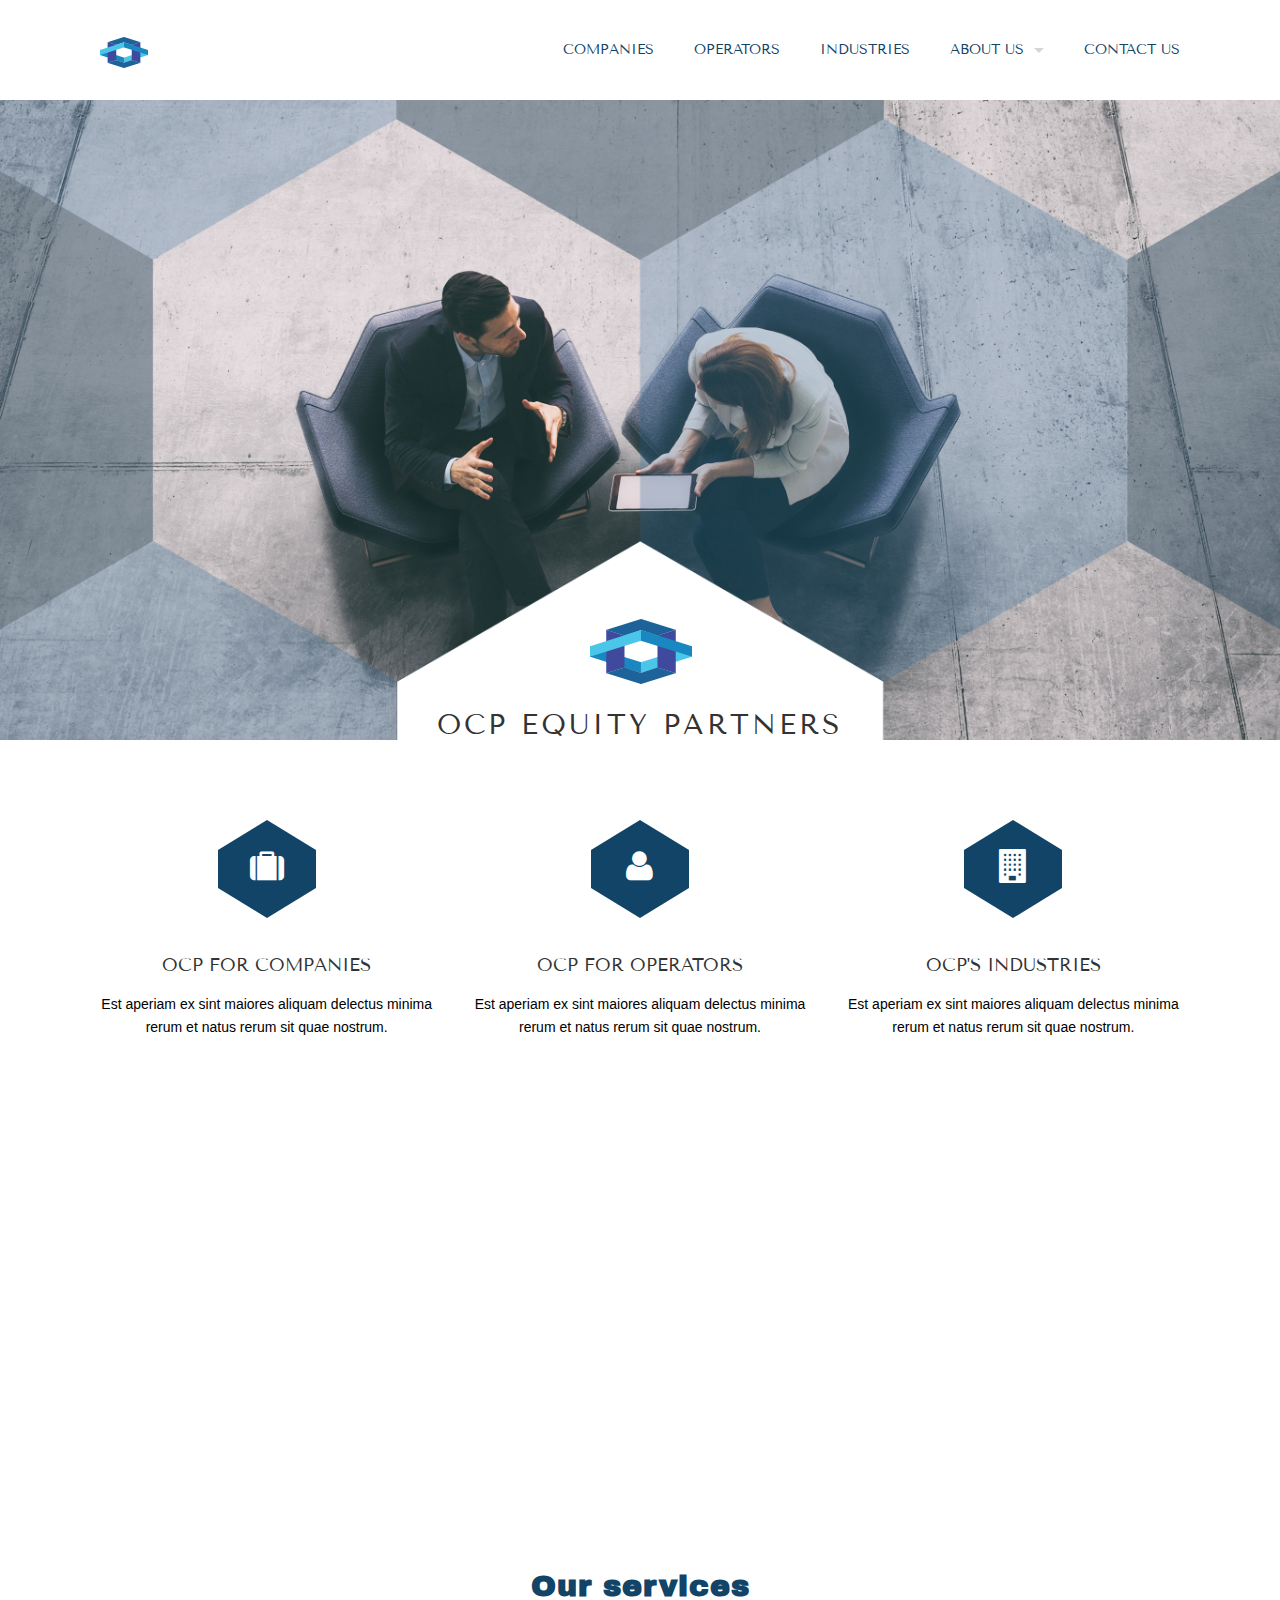
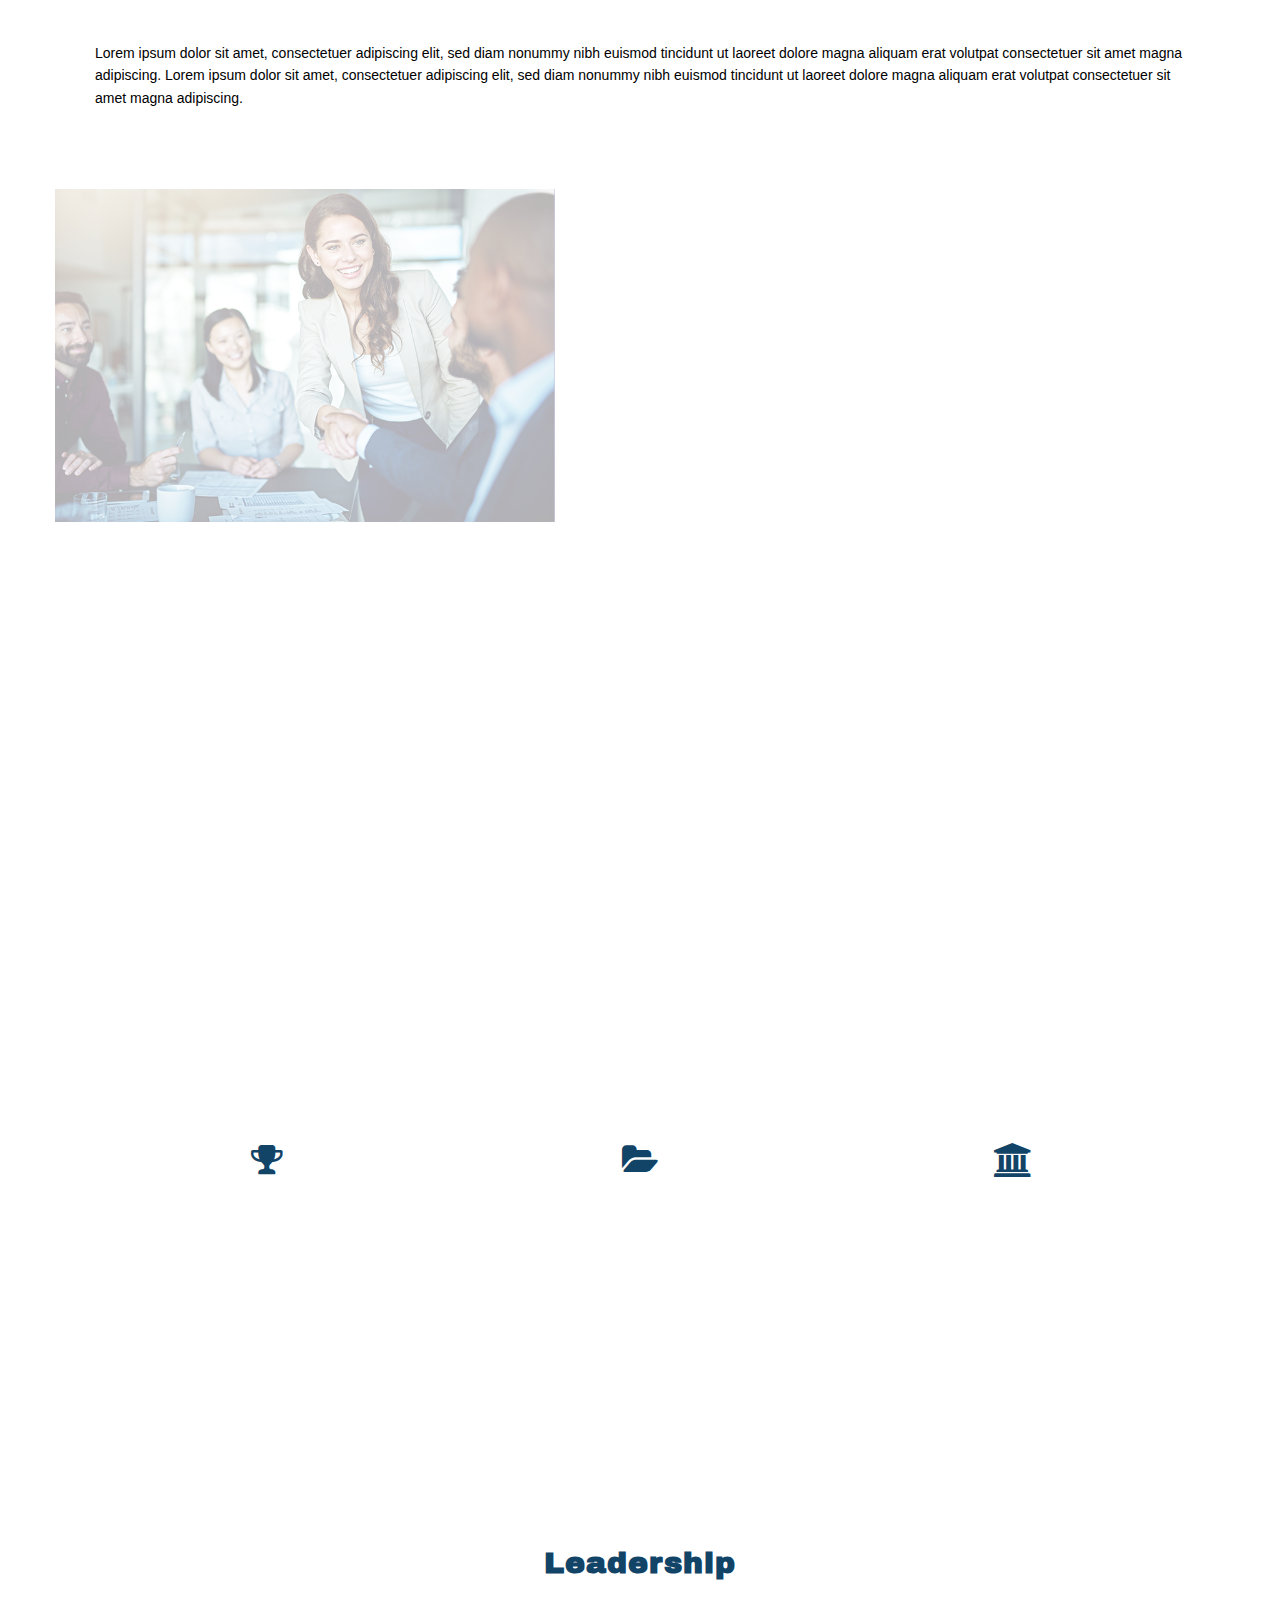
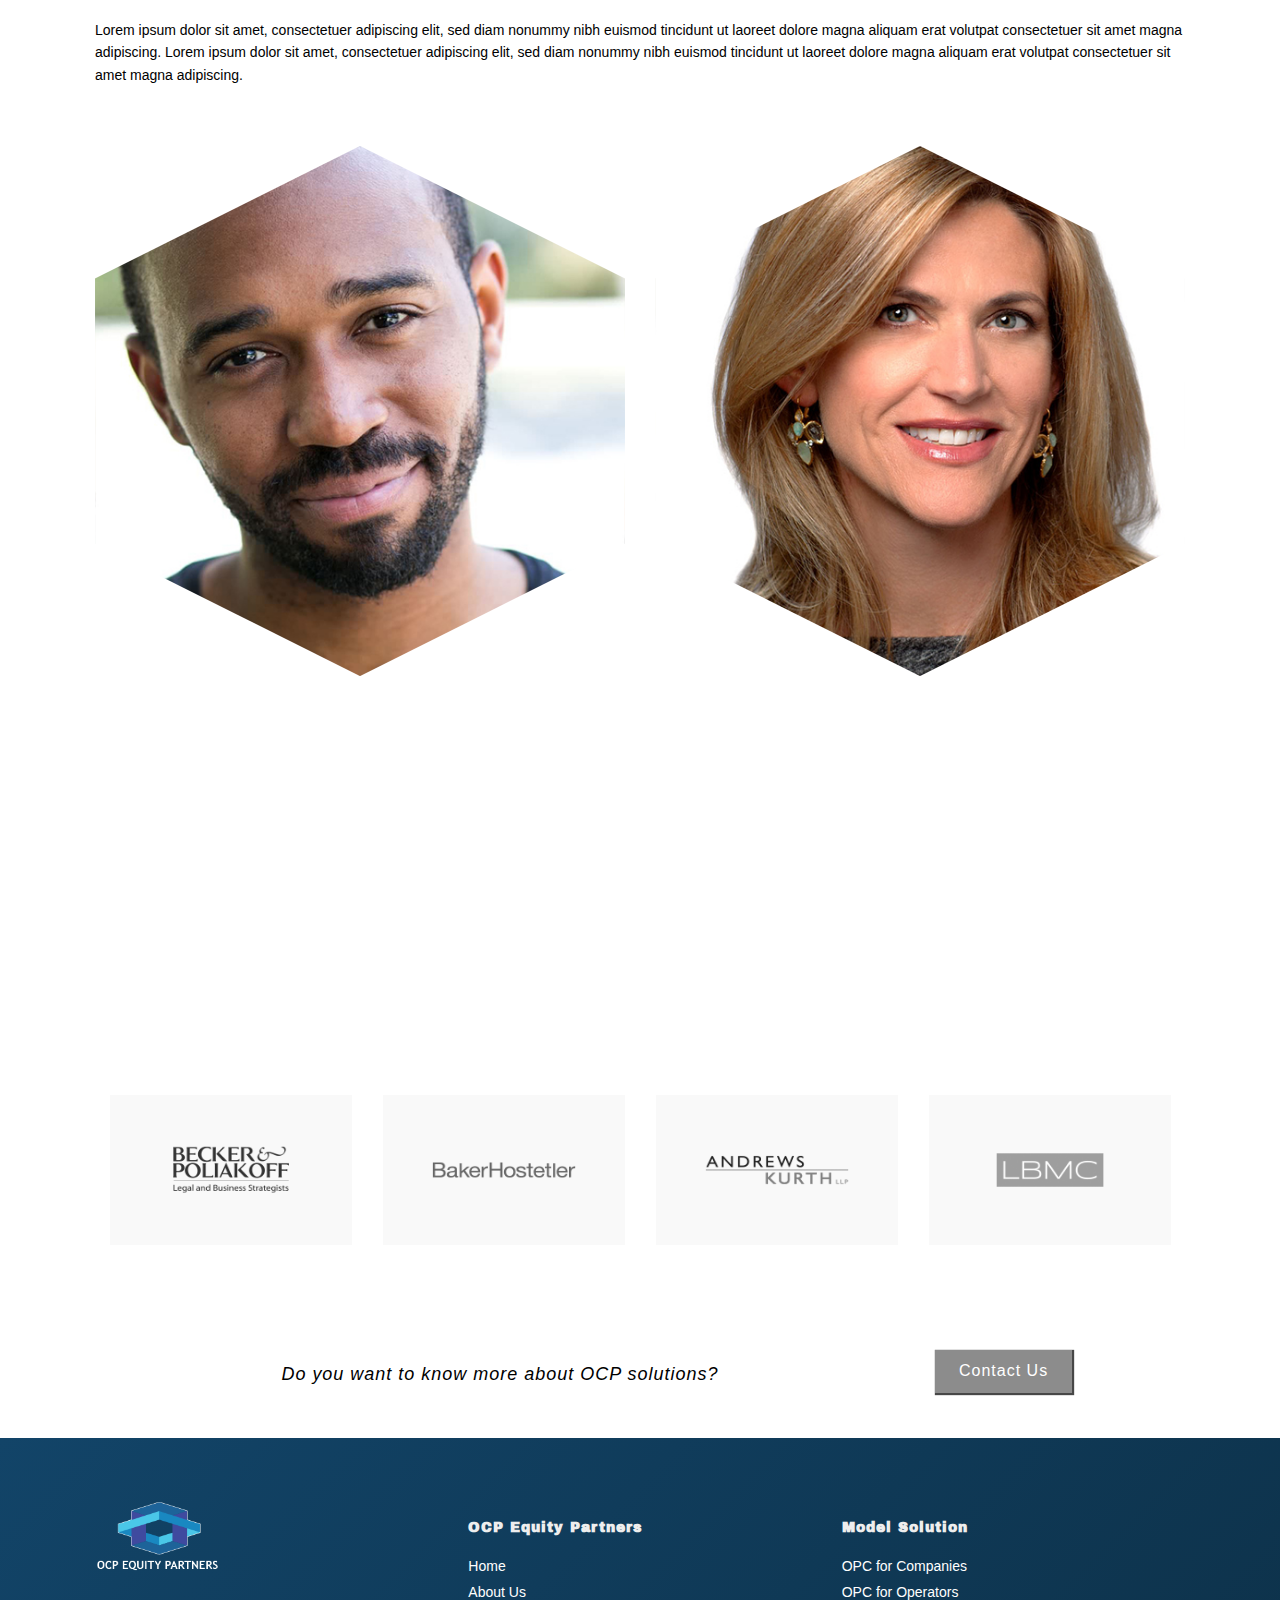
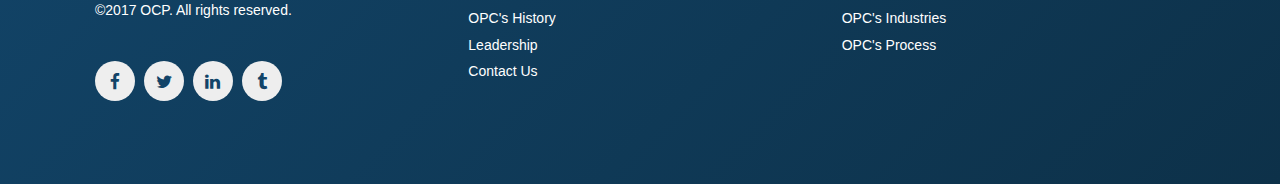
<file: index.html>
<!DOCTYPE html>
<!--[if lt IE 7]> <html class="no-js ie6 oldie"> <![endif]-->
<!--[if IE 7]>    <html class="no-js ie7 oldie"> <![endif]-->
<!--[if IE 8]>    <html class="no-js ie8 oldie"> <![endif]-->
<!--[if gt IE 8]><!-->
<html class='no-js'>
  <!--<![endif]-->
  <head>
    <meta charset='utf-8'>
    <meta content='width=device-width, initial-scale=1.0' name='viewport'>
    <meta content='' name='description'>
    <meta content='' name='author'>
    <!--
      hash is
    -->
    <title>OCP</title>
    <link href="stylesheets/framework.css" media="screen" rel="stylesheet" type="text/css" />
    <link href="stylesheets/style.css" media="screen" rel="stylesheet" type="text/css" />
    <link href="stylesheets/skins.css" media="screen" rel="stylesheet" type="text/css" />
    <link href="stylesheets/fontello.css" media="screen" rel="stylesheet" type="text/css" />
    <link href="stylesheets/font-awesome.css" media="screen" rel="stylesheet" type="text/css" />
    <link href="https://fonts.googleapis.com/css?family=Archivo+Black" rel="stylesheet">  
    <link href="https://fonts.googleapis.com/css?family=Tenor+Sans" rel="stylesheet"> 
    <script src="javascripts/libs.js" type="text/javascript"></script>
    <script>
      // terrificjs bootstrap
      (function($) {
          $(document).ready(function() {
              var $page = $('body');
              var config = {
                dependencyPath: {
                  plugin: 'javascripts/'
                }
              }
              var application = new Tc.Application($page, config);
              application.registerModules();
              application.start();
          });
      })(Tc.$);
    </script>
    <script src="javascripts/masonry.pkgd.js" type="text/javascript"></script>
    <script src="javascripts/imagesloaded.pkgd.min.js" type="text/javascript"></script>
    <script src="javascripts/slick.min.js" type="text/javascript"></script>
    <script src="javascripts/jquery.cookie.js" type="text/javascript"></script>
    <script src="javascripts/json2.js" type="text/javascript"></script>
    <script src="javascripts/jquery.url.js" type="text/javascript"></script>
  </head>
  <body class=''>
    <a id='top'></a>
    
    <div class='contain-to-grid sticky'>
      <nav class='top-bar' data-options='sticky_on: large' data-topbar=''>
        <ul class='title-area'>
          <li class='name'>
            <h1>
              <a href='index.html'>
                <img width="126" height="48" alt="" src="images/logo.png" />
              </a>
            </h1>
          </li>
          <li class='toggle-topbar menu-icon'>
            <a href='#'>Menu</a>
          </li>
        </ul>
        <section class='top-bar-section'>
          <ul class='right'>
            
            <li class=''>
              <a href='companies.html'>Companies</a>
            </li>
            <li class=''>
              <a href='operators.html'>Operators</a>
            </li>
            <li class=''>
              <a href='industries.html'>Industries</a>
            </li>
            <li class='has-dropdown'>
              <a href='about.html'>About Us</a>
              <ul class='dropdown'>
                <li>
                  <a href='about.html#history'>History</a>
                </li>
                <li>
                  <a href='leadership.html'>Leadership</a>
                </li>
                <li class=''>
              	  <a href='process.html'>Our Process</a>
            	</li>
              </ul>
            </li>
            
            <li class=''>
              <a href='contact.html'>Contact Us</a>
            </li>
          </ul>
        </section>
      </nav>
    </div>
    
    
    
    
    <div id='main' role='main'>
      <div class='herofull' style='background-image: url(images/bg.jpg); color: #fff;'>
        <div class='rowheader'>
          <div class='twelve columns'>
            <div class='big mod modSectionHeader'>
              <div class='centered-text'>
                <img src="images/logoheader.png">
                <h3 class="heroheader">
                  OCP Equity Partners
                </h3>
              </div>
            </div>
          </div>
        </div>
        <div class='four spacing'></div>
      </div>
      
      <div class='four spacing'></div>
      <div class='row'>
        <div class='medium-4 large-4 columns'>
          <div class='fadein mod modIconText' data-delay='0'>
            <div class='icon-text-circle'>
              <div class="hexagontop"></div>
              <i class='fa fa-suitcase'></i>
              <div class="hexagonbottom"></div>
              <h3>OCP for Companies</h3>
              <p>Est aperiam ex sint maiores aliquam delectus minima rerum et natus rerum sit quae nostrum.</p>
            </div>
            <div class='two spacing'></div>
          </div>
        </div>
        <div class='medium-4 large-4 columns'>
          <div class='fadein mod modIconText' data-delay='200'>
            <div class='icon-text-circle'>
              <div class="hexagontop"></div>
              <i class='fa fa-user'></i>
              <div class="hexagonbottom"></div>
              <h3>OCP for Operators</h3>
              <p>Est aperiam ex sint maiores aliquam delectus minima rerum et natus rerum sit quae nostrum.</p>
            </div>
            <div class='two spacing'></div>
          </div>
        </div>
        <div class='medium-4 large-4 columns'>
          <div class='fadein mod modIconText' data-delay='400'>
            <div class='icon-text-circle'>
              <div class="hexagontop"></div>
              <i class='fa fa-building'></i>
              <div class="hexagonbottom"></div>
              <h3>OCP's Industries</h3>
              <p>Est aperiam ex sint maiores aliquam delectus minima rerum et natus rerum sit quae nostrum.</p>
            </div>
            <div class='two spacing'></div>
          </div>
        </div>
        
      </div>
      <div class='spacing'></div>
      <div class='full parallax' style='background-image: url(images/bg3.jpg); color: white;'>
        <div class='row'>
          <div class='large-12 columns'>
            <div class='mod modSectionHeader'>
              <div class='centered-text'>
                <h2 class="whitetext">
                  OCP
                </h2>
              </div>
            </div>
          </div>
          <div class="large-6 columns">
            <div class='spacing'></div>
            <p>
              OCP works collaboratively with its partners to create scalable, high-performing middle market businesses by combining strategic advisory expertise with capital, joint-venture, and partnership solutions. Through merchant banking activities, OCP seeks to partner with experienced operators.
            </p>
          </div>
          <div class="large-6 columns">
            <div class='spacing'></div>
            <p>
              Through this they can acquire companies with revenues of $5 million to $50 million that are existing service providers or suppliers to large corporations, government entities,  and enable them to reach their full potential by generating breakthrough revenue opportunities
            </p>
          </div>
        </div>
        <div class='three spacing'></div>
      </div>
      
      <div class='full'>
        <div class='row'>
          <div class='large-12 columns'>
            <div class='mod modSectionHeader'>
              <div class='centered-text'>
                <h2 style=''>
                  Our services
                </h2>
              </div>
            </div>
            <div class='spacing'></div>
            <p>
              Lorem ipsum dolor sit amet, consectetuer adipiscing elit, sed diam nonummy nibh euismod tincidunt ut laoreet dolore magna aliquam erat volutpat consectetuer sit amet magna adipiscing. Lorem ipsum dolor sit amet, consectetuer adipiscing elit, sed diam nonummy nibh euismod tincidunt ut laoreet dolore magna aliquam erat volutpat consectetuer sit amet magna adipiscing.
            </p>
            <div class='three spacing'></div>
          </div>
        </div>
        <div class='row'>
          <div class='medium-6 columns'>
            <img class="fadeinleft" width="500" height="450" alt="" src="images/services.jpg" />
            <div class='three spacing'></div>
          </div>
          <div class='medium-6 columns'>
            <div class='fadein mod modIconText' data-delay='0'>
              <div class='icon-text-simple'>
                <h3>Buy Companies</h3>
                <p>Accusamus laborum totam omnis inventore et error aut et eos aut. fuga mollitia vitae id enim omnis perspiciatis. modi maxime eos.</p>
              </div>
              <div class='two spacing'></div>
            </div>
            <div class='fadein mod modIconText' data-delay='300'>
              <div class='icon-text-simple'>
                <h3>Look for Operators</h3>
                <p>Accusamus laborum totam omnis inventore et error aut et eos aut. fuga mollitia vitae id enim omnis perspiciatis. modi maxime eos.</p>
              </div>
              <div class='two spacing'></div>
            </div>
            <div class='fadein mod modIconText' data-delay='600'>
              <div class='icon-text-simple'>
                <h3>Funding and Capitals</h3>
                <p>Accusamus laborum totam omnis inventore et error aut et eos aut. fuga mollitia vitae id enim omnis perspiciatis. modi maxime eos.</p>
              </div>
              <div class='two spacing'></div>
            </div>
            <div class='fadein mod modIconText' data-delay='900'>
              <div class='icon-text-simple'>
                <h3>Management</h3>
                <p>Accusamus laborum totam omnis inventore et error aut et eos aut. fuga mollitia vitae id enim omnis perspiciatis. modi maxime eos.</p>
              </div>
              <div class='two spacing'></div>
            </div>
          </div>
        </div>
        <div class='spacing'></div>
      </div>
      <div class='full parallax' style='background-image: url(images/bg2.jpg); color: white;'>
        <div class='row'>
          <div class='large-12 columns'>
            <div class='mod modSectionHeader'>
              <div class='centered-text'>
                <h2 class='headerwhite'>
                  Important Facts
                </h2>
              </div>
            </div>
            <div class='spacing'></div>
            <p>
              Lorem ipsum dolor sit amet, consectetuer adipiscing elit, sed diam nonummy nibh euismod tincidunt ut laoreet dolore magna aliquam erat volutpat consectetuer sit amet magna adipiscing. Lorem ipsum dolor sit amet, consectetuer adipiscing elit, sed diam nonummy nibh euismod tincidunt ut laoreet dolore magna aliquam erat volutpat consectetuer sit amet magna adipiscing.
            </p>
            <div class='three spacing'></div>
          </div>
        </div>
        <div class='row'>
          <div class='medium-4 large-4 columns'>
            <div class='mod modMilestone'>
              <div class="whitehexagontop"></div>
              <i class='fa fa-trophy'></i>
              <div class="whitehexagonbottom"></div>
              <strong data-from='0' data-to='54'>&nbsp;</strong>
              <span>Revenues generated</span>
              <div class='four spacing'></div>
            </div>
          </div>
          <div class='medium-4 large-4 columns'>
            <div class='mod modMilestone'>
              <div class="whitehexagontop"></div>
              <i class='fa fa-folder-open'></i>
              <div class="whitehexagonbottom"></div>
              <strong data-from='0' data-to='726'>&nbsp;</strong>
              <span>Companies Porfolio</span>
              <div class='four spacing'></div>
            </div>
          </div>
          <div class='medium-4 large-4 columns'>
            <div class='mod modMilestone'>
              <div class="whitehexagontop"></div>
              <i class='fa fa-university'></i>
              <div class="whitehexagonbottom"></div>
              <strong data-from='0' data-to='122'>&nbsp;</strong>
              <span>Funding Process</span>
              <div class='four spacing'></div>
            </div>
          </div>
          
        </div>
        <div class='two spacing'></div>
      </div>
      
      
      
      <div class='full'>
        <div class='row'>
          <div class='large-12 columns'>
            <div class='mod modSectionHeader'>
              <div class='centered-text'>
                <h2 style=''>
                  Leadership
                </h2>
              </div>
            </div>
            <div class='spacing'></div>
            <p>
              Lorem ipsum dolor sit amet, consectetuer adipiscing elit, sed diam nonummy nibh euismod tincidunt ut laoreet dolore magna aliquam erat volutpat consectetuer sit amet magna adipiscing. Lorem ipsum dolor sit amet, consectetuer adipiscing elit, sed diam nonummy nibh euismod tincidunt ut laoreet dolore magna aliquam erat volutpat consectetuer sit amet magna adipiscing.
            </p>
            <div class='two spacing'></div>
          </div>
        </div>
        <div class='row'>
          <div class='small-6 medium-6 large-6 columns'>
            <div class='mod modTeamMember'>
              <div class='member'>
                <img class="hexagon" width="250" height="250" alt="" src="images/kevin.jpg" />
                <div class='overlay hexagon'>
                  <div class='intro'>
                    <h3>Kevin Sample</h3>
                    <p>Managing Partner</p>
                    <ul class='socials'>
                      <li>
                        <a href='https://www.facebook.com/kevin.sample2'>
                          <i class='fa fa-facebook'></i>
                        </a>
                      </li>
                      <li>
                        <a href='https://www.linkedin.com/in/kevin-sample-96a5108/'>
                          <i class='fa fa-linkedin'></i>
                        </a>
                      </li>
                    </ul>
                  </div>
                </div>
              </div>
              <div class='two spacing'></div>
            </div>
         </div>
         
           
          <div class='small-6 medium-6 large-6 columns'>
            <div class='mod modTeamMember'>
              <div class='member'>
                <img class="hexagon" alt="" src="images/linda.jpg" />
                <div class='overlay hexagon'>
                  <div class='intro'>
                    <h3>Linda Roach</h3>
                    <p>Managing Partner</p>
                    <ul class='socials'>
                      <li>
                        <a href='https://www.facebook.com/linda.roach.792'>
                          <i class='fa fa-facebook'></i>
                        </a>
                      </li>
                      <li>
                        <a href='https://www.linkedin.com/in/linda-roach-b7a93919/'>
                          <i class='fa fa-linkedin'></i>
                        </a>
                      </li>
                    </ul>
                  </div>
                </div>
              </div>
              <div class='two spacing'></div>
            </div>
          </div>
          
          
          
          
        </div>
        <div class='three spacing'></div>
      </div>
      
      
      
      <div class='full parallax' style='background-image: url(images/bg4.jpg); color: #fff;'>
        <div class='row'>
          <div class='large-12 columns'>
            <div class='mod modSectionHeader'>
              <div class='centered-text'>
                <h2 style='color: #fff'>
                  Case Studies
                </h2>
              </div>
            </div>
            <div class='spacing'></div>
            <p>
              Lorem ipsum dolor sit amet, consectetuer adipiscing elit, sed diam nonummy nibh euismod tincidunt ut laoreet dolore magna aliquam erat volutpat consectetuer sit amet magna adipiscing. Lorem ipsum dolor sit amet, consectetuer adipiscing elit, sed diam nonummy nibh euismod tincidunt ut laoreet dolore magna aliquam erat volutpat consectetuer sit amet magna adipiscing.
            </p>
            <div class='spacing'></div>
          </div>
        </div>
        <div class='row'>
          <div class='large-12 columns'>
            <div class='mod modClients' data-slides_to_show='4'>
              <div class='clients'>
                <div><img class="casestudies" alt="" src="images/case1.png" /></div>
                <div><img class="casestudies" alt="" src="images/case2.png" /></div>
                <div><img class="casestudies" alt="" src="images/case3.png" /></div>
                <div><img class="casestudies" alt="" src="images/case4.png" /></div>
                <div><img class="casestudies" alt="" src="images/case5.png" /></div>
                <div><img class="casestudies" alt="" src="images/case6.png" /></div>
              </div>
            </div>
          </div>
        </div>
        <div class='two spacing'></div>
      </div>
      <div class='full no-padding' style='background: #fff'>
        <div class='two spacing'></div>
        <div class='mod modCallToAction'>
          <div class='row'>
            <div class='medium-9 large-9 columns'>
              <p class="text-center">Do you want to know more about OCP solutions?</p>
            </div>
            <div class='medium-3 large-3 columns'>
              <a class='button' href='http://themeforest.net/user/honryou/portfolio?ref=honryou'>Contact Us</a>
            </div>
          </div>
        </div>
        <div class='spacing'></div>
      </div>
    </div>
    
    
    <div id='footer' class="bluebg">
      <div class='three spacing'></div>
      <div class='row'>
        <div class='large-4 medium-4 columns'>
          <h1>
            <a href='index.html'>
              <img width="126" height="48" alt="" src="images/logowhite.png" />
            </a>
          </h1>
          <p>©2017 OCP. All rights reserved.</p>
          <div class='spacing'></div>
          <ul class='socials'>
            <li>
              <a href='http://facebook.com'>
                <i class='fa fa-facebook'></i>
              </a>
            </li>
            <li>
              <a href='http://twitter.com'>
                <i class='fa fa-twitter'></i>
              </a>
            </li>
            <li>
              <a href='http://dribbble.com'>
                <i class='fa fa-linkedin'></i>
              </a>
            </li>
            <li>
              <a href='http://tumblr.com'>
                <i class='fa fa-tumblr'></i>
              </a>
            </li>
          </ul>
          <div class='spacing'></div>
        </div>
        <div class='large-4 medium-4 columns'>
          <div class='spacing'></div>
          <div class='links'>
            <h4>OCP Equity Partners</h4>
            <ul>
              <li><a href="index.html">Home</a></li>
              <li><a href="about.html">About Us</a></li>
              <li><a href="history.html">OPC's History</a></li>
              <li><a href="leadership.html">Leadership</a></li>
              <li><a href="contact.html">Contact Us</a></li>
            </ul>
          </div>
          <div class='spacing'></div>
        </div>
        <div class='large-4 medium-4 columns'>
          <div class='spacing'></div>
          <div class='links'>
            <h4>Model Solution</h4>
            <ul>
             <li><a href="companies.html">OPC for Companies</a></li>
              <li><a href="operators.html">OPC for Operators</a></li>
              <li><a href="indsutries.html">OPC's Industries</a></li>
              <li><a href="process.html">OPC's Process</a></li>
            </ul>
          </div>
          <div class='spacing'></div>
        </div>
        
      </div>
      <div class='two spacing'></div>
    </div>
    
    <script src="javascripts/jquery.countTo.js" type="text/javascript"></script>
    <script src="javascripts/jquery.appear.js" type="text/javascript"></script>
    <script src="javascripts/jquery.validate.js" type="text/javascript"></script>
    <script src="javascripts/jquery.sequence-min.js" type="text/javascript"></script>
    <script src="javascripts/jquery.easing.1.3.js" type="text/javascript"></script>
    <script src="javascripts/app.js" type="text/javascript"></script>
    <script src="javascripts/jquery.sequence-min.js" type="text/javascript"></script>
  </body>
</html>
</file>
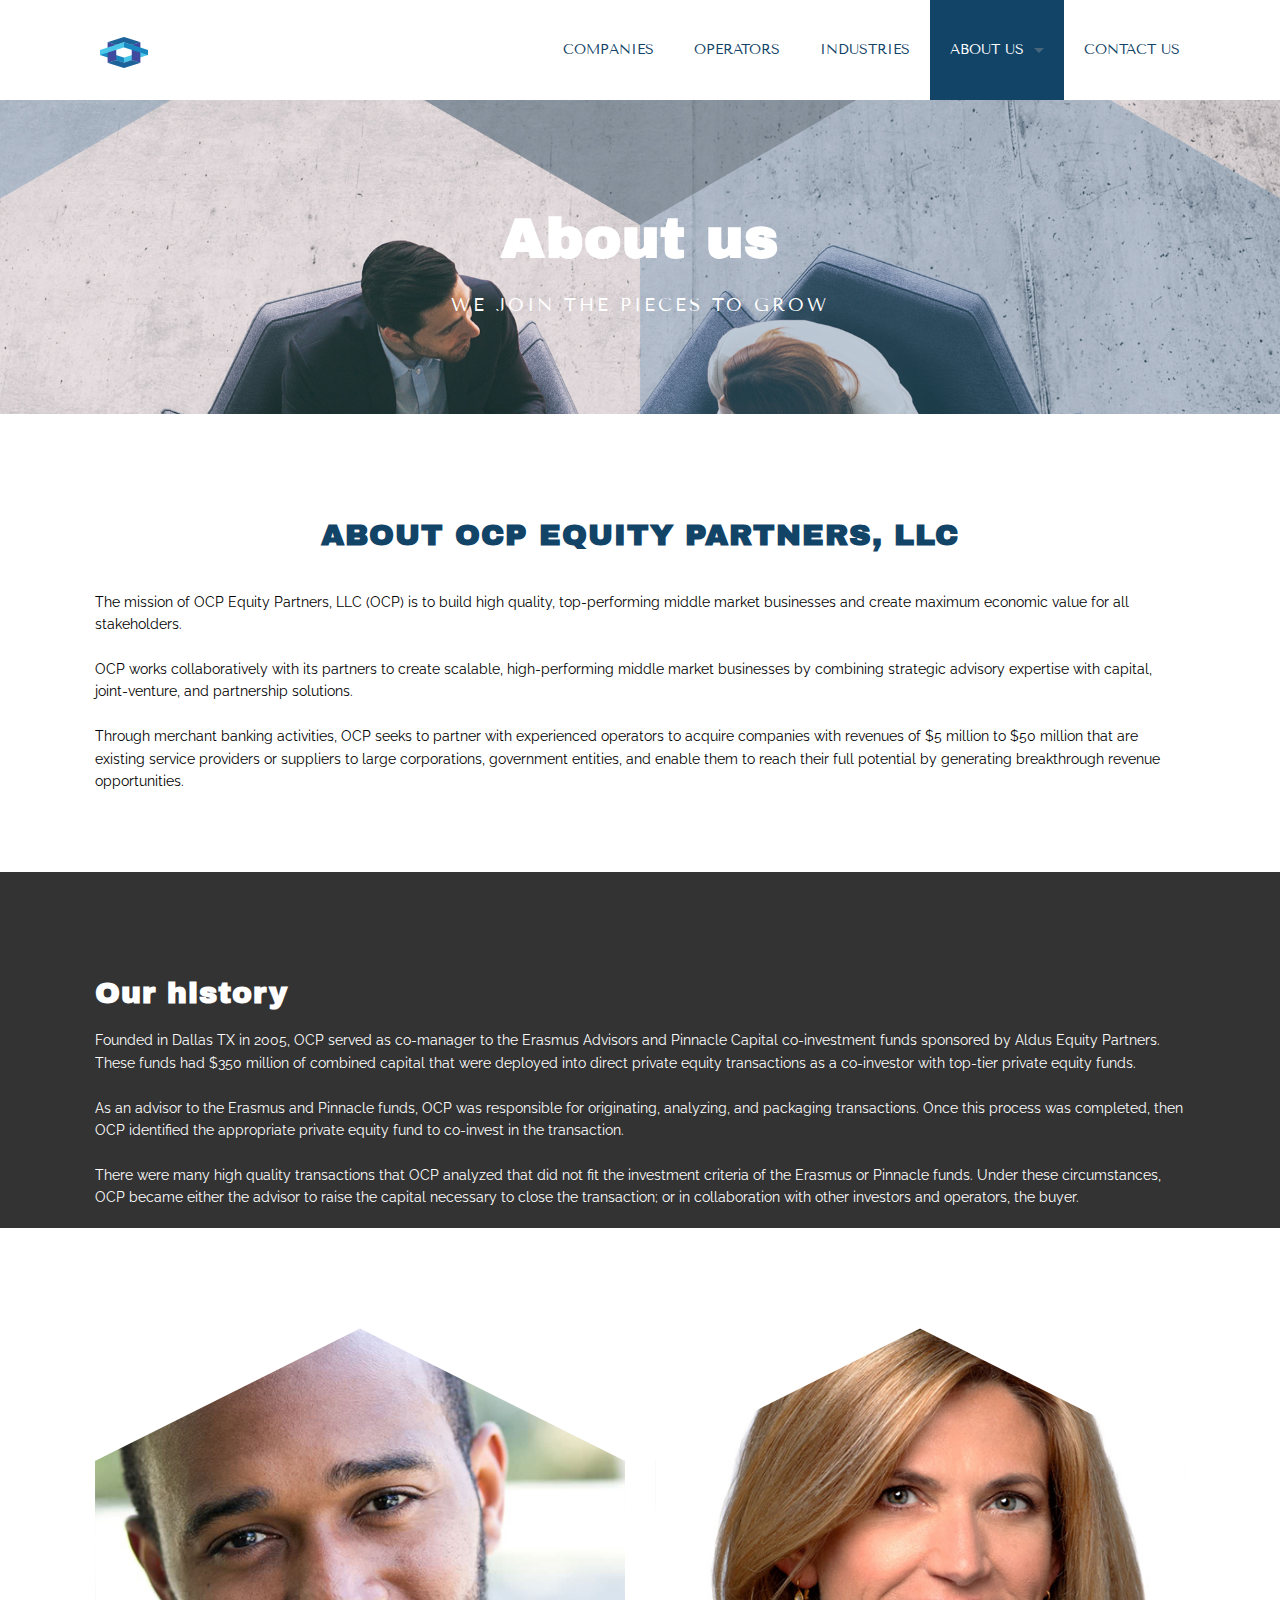
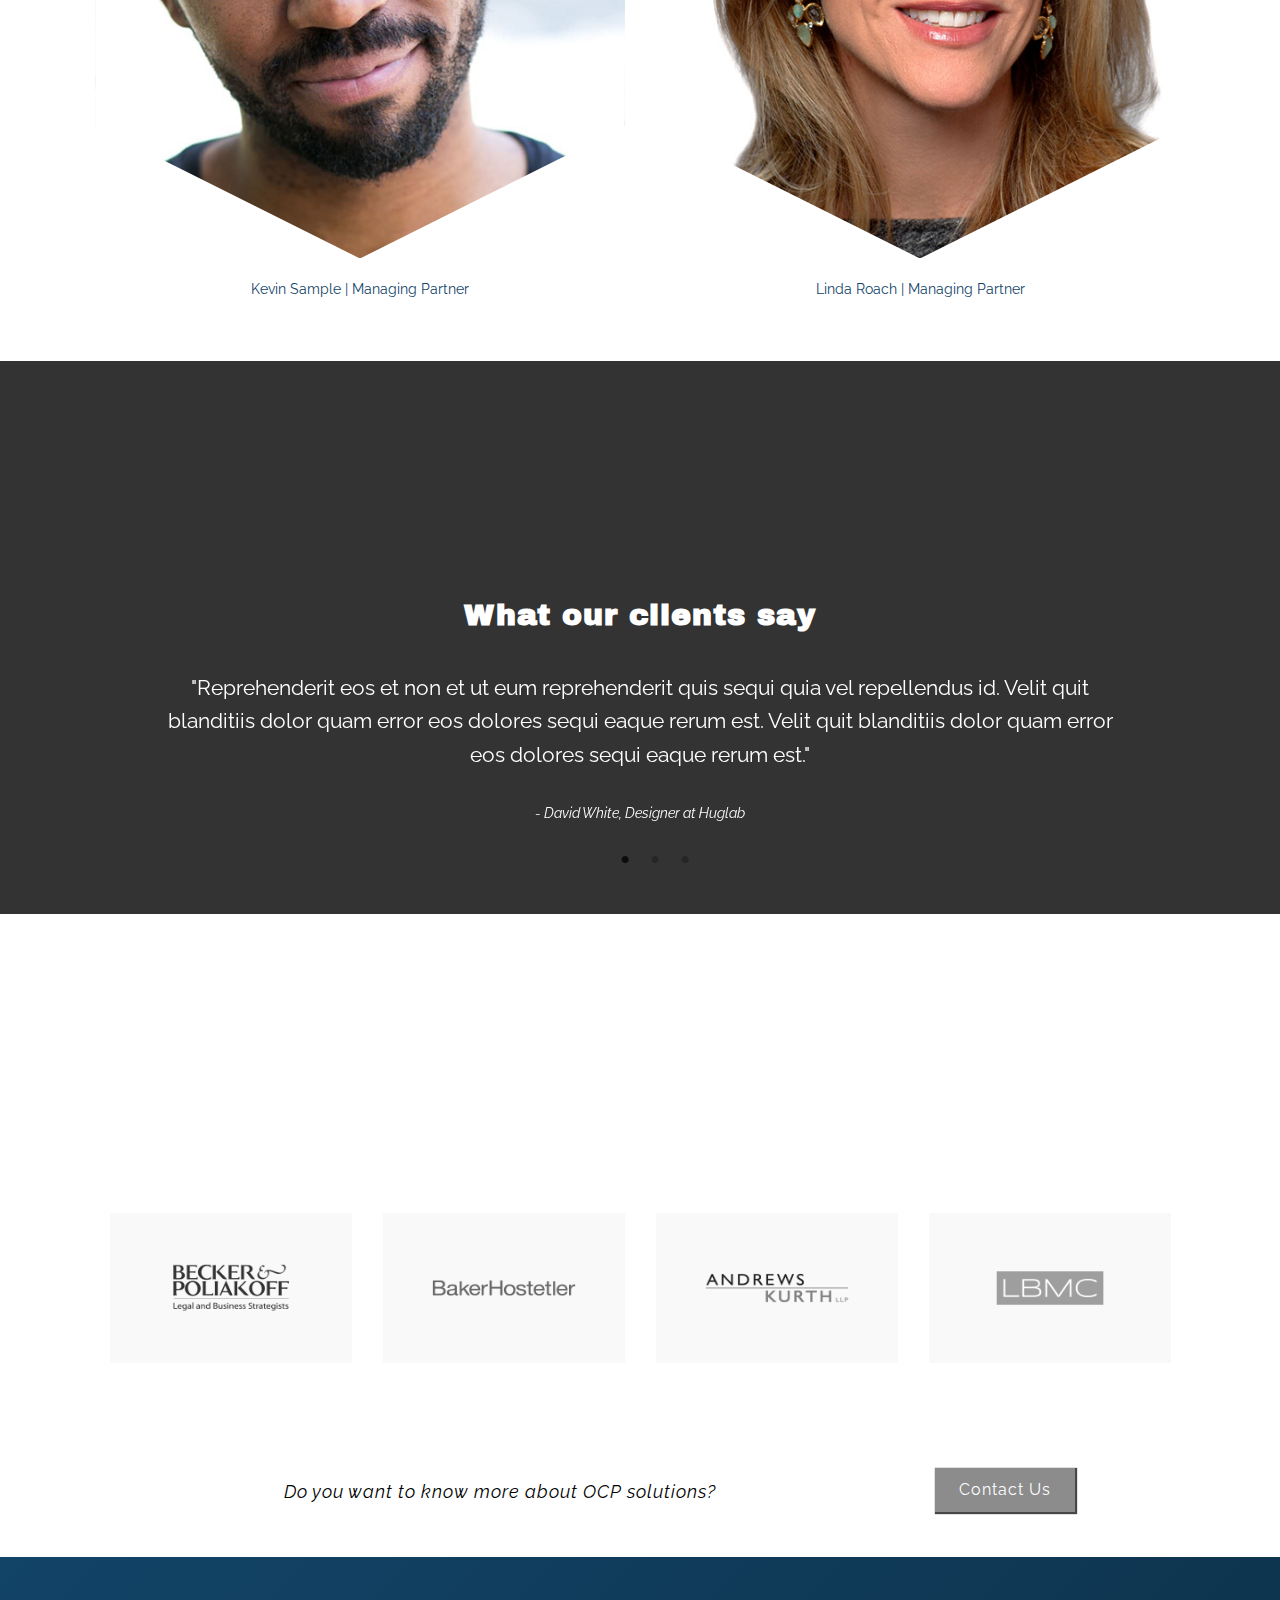
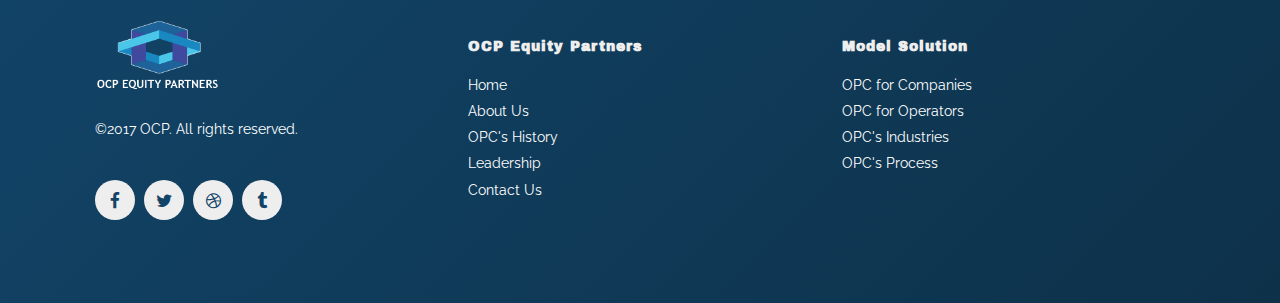
<file: about.html>
<!DOCTYPE html>
<!--[if lt IE 7]> <html class="no-js ie6 oldie"> <![endif]-->
<!--[if IE 7]>    <html class="no-js ie7 oldie"> <![endif]-->
<!--[if IE 8]>    <html class="no-js ie8 oldie"> <![endif]-->
<!--[if gt IE 8]><!-->
<html class='no-js'>
  <!--<![endif]-->
  <head>
    <meta charset='utf-8'>
    <meta content='width=device-width, initial-scale=1.0' name='viewport'>
    <meta content='' name='description'>
    <meta content='' name='author'>
    <!--
      hash is
    -->
    <title>OPC</title>
    <link href="stylesheets/framework.css" media="screen" rel="stylesheet" type="text/css" />
    <link href="stylesheets/style.css" media="screen" rel="stylesheet" type="text/css" />
    <link href="stylesheets/skins.css" media="screen" rel="stylesheet" type="text/css" />
    <link href="stylesheets/fontello.css" media="screen" rel="stylesheet" type="text/css" />
    <link href="https://fonts.googleapis.com/css?family=Archivo+Black" rel="stylesheet">  
    <link href="https://fonts.googleapis.com/css?family=Tenor+Sans" rel="stylesheet">  
    <link href="stylesheets/font-awesome.css" media="screen" rel="stylesheet" type="text/css" />
    <script src="javascripts/libs.js" type="text/javascript"></script>
    <script>
      // terrificjs bootstrap
      (function($) {
          $(document).ready(function() {
              var $page = $('body');
              var config = {
                dependencyPath: {
                  plugin: 'javascripts/'
                }
              }
              var application = new Tc.Application($page, config);
              application.registerModules();
              application.start();
          });
      })(Tc.$);
    </script>
    <link href="http://fonts.googleapis.com/css?family=Raleway:400,700,300" media="screen" rel="stylesheet" type="text/css" />
    <script src="javascripts/masonry.pkgd.js" type="text/javascript"></script>
    <script src="javascripts/imagesloaded.pkgd.min.js" type="text/javascript"></script>
    <script src="javascripts/slick.min.js" type="text/javascript"></script>
    <script src="javascripts/jquery.cookie.js" type="text/javascript"></script>
    <script src="javascripts/json2.js" type="text/javascript"></script>
    <script src="javascripts/jquery.url.js" type="text/javascript"></script>
  </head>
  <body class=''>
    <a id='top'></a>
    
    <div class='contain-to-grid sticky'>
      <nav class='top-bar' data-options='sticky_on: large' data-topbar=''>
        <ul class='title-area'>
          <li class='name'>
            <h1>
              <a href='index.html'>
                <img width="126" height="48" alt="" src="images/logo.png" />
              </a>
            </h1>
          </li>
          <li class='toggle-topbar menu-icon'>
            <a href='#'>Menu</a>
          </li>
        </ul>
        <section class='top-bar-section'>
          <ul class='right'>
            
            <li class=''>
              <a href='companies.html'>Companies</a>
            </li>
            <li class=''>
              <a href='operators.html'>Operators</a>
            </li>
            <li class=''>
              <a href='industries.html'>Industries</a>
            </li>
            <li class='has-dropdown active'>
              <a href='about.html'>About Us</a>
              <ul class='dropdown'>
                <li>
                  <a href='about.html#history'>History</a>
                </li>
                <li>
                  <a href='leadership.html'>Leadership</a>
                </li>
                <li class=''>
              	  <a href='process.html'>Our Process</a>
            	</li>
              </ul>
            </li>
            
            <li class=''>
              <a href='contact.html'>Contact Us</a>
            </li>
          </ul>
        </section>
      </nav>
    </div>
    
    
    
    <div id='main' role='main'>
      <div class='full parallax' style='background-image: url(images/bg.jpg); color: #fff;'>
        <div class='row'>
          <div class='twelve columns'>
            <div class='big mod modSectionHeader'>
              <div class='centered-text'>
                <h2 style='color: #fff'>
                  About us
                </h2>
              </div>
              <h3 class='centered-text' style='color: #fff'>We join the pieces to grow </h3>
            </div>
          </div>
        </div>
        <div class='four spacing'></div>
      </div>
      
      
      <div class='full'>
        <div class='row'>
          <div class='large-12 columns'>
            <div class='mod modSectionHeader'>
              <div class='centered-text'>
                <h2>
                  ABOUT OCP EQUITY PARTNERS, LLC
                </h2>
              </div>
            </div>
            <div class='spacing'></div>
            <p>
	The mission of OCP Equity Partners, LLC (OCP)  is to build high quality, top-performing middle market businesses and create maximum economic value for all stakeholders.
	<br><br>
    OCP works collaboratively with its partners to create scalable, high-performing middle market businesses by combining strategic advisory expertise with capital, joint-venture, and partnership solutions.
    <br><br>
    Through merchant banking activities, OCP seeks to partner with experienced operators to acquire companies with revenues of $5 million to $50 million that are existing service providers or suppliers to large corporations, government entities,  and enable them to reach their full potential by generating breakthrough revenue opportunities.
           
           
            </p>
          </div>
        </div>
        <div class='three spacing'></div>
      </div>
      
      
      
      
      <div class='full bluebg' id="history">
        <div class='row'>
          <div class='medium-12 columns'>
            <h2 class="headerwhite">Our history</h2>
            <p>	Founded in Dallas TX in 2005, OCP served as co-manager to the Erasmus Advisors and Pinnacle Capital co-investment funds sponsored by Aldus Equity Partners. These funds had $350 million of combined capital that were deployed into direct private equity transactions as a co-investor with top-tier private equity funds. <br><br>

	As an advisor to the Erasmus and Pinnacle funds, OCP was responsible for originating, analyzing, and packaging transactions. Once this process was completed, then OCP identified the appropriate private equity fund to co-invest in the transaction. <br><br>

	There were many high quality transactions that OCP analyzed that did not fit the investment criteria of the Erasmus or Pinnacle funds. Under these circumstances, OCP became either the advisor to raise the capital necessary to close the transaction; or in collaboration with other investors and operators, the buyer.  </p>
          </div>
          <div class="three spacing"></div>
       </div
          
          
        
        </div>
      </div>
      <div class='full'>
        <div class='row'>
          <div class='small-6 medium-6 large-6 columns'>
            <div class='mod modTeamMember'>
              <div class='member'>
                <img class="hexagon" width="250" height="250" alt="" src="images/kevin.jpg" />
                <div class='overlay hexagon'>
                  <div class='intro'>
                    <h3>Kevin Sample</h3>
                    <p>Managing Partner</p>
                    <ul class='socials'>
                      <li>
                        <a href='https://www.facebook.com/kevin.sample2'>
                          <i class='fa fa-facebook'></i>
                        </a>
                      </li>
                      <li>
                        <a href='https://www.linkedin.com/in/kevin-sample-96a5108/'>
                          <i class='fa fa-linkedin'></i>
                        </a>
                      </li>
                    </ul>
                  </div>
                </div>
              </div>
              <p class='centered-text'><a href="kevinsample.html">Kevin Sample | Managing Partner</a></p>
              <div class='two spacing'></div>
            </div>
         </div>
          
          
          <div class='small-6 medium-6 large-6 columns'>
            <div class='mod modTeamMember'>
              <div class='member'>
                <img class="hexagon" width="250" height="250" alt="" src="images/linda.jpg" />
                <div class='overlay hexagon'>
                  <div class='intro'>
                    <h3>Linda Roach</h3>
                    <p>Managing Partner</p>
                    <ul class='socials'>
                      <li>
                        <a href='https://www.facebook.com/linda.roach.792'>
                          <i class='fa fa-facebook'></i>
                        </a>
                      </li>
                      <li>
                        <a href='https://www.linkedin.com/in/linda-roach-b7a93919/'>
                          <i class='fa fa-linkedin'></i>
                        </a>
                      </li>
                    </ul>
                  </div>
                </div>
              </div>
              <p class='centered-text'><a href="lindaroach.html">Linda Roach | Managing Partner</a></p>
              <div class='two spacing'></div>
            </div>
          </div>
          
          
        </div>
      </div>
      <div class='full parallax bluebg'>
        <div class='row'>
          <div class='large-12 columns'>
            <div class='fadein mod modIconText' data-delay='0'>
            <div class='icon-text-circle'>
              <div class="hexagontop"></div>
                <i class='fa fa-quote-left'></i>
              <div class="hexagonbottom"></div>
            </div>
          </div>
          </div>
        </div>
        <div class='row'>
          <div class='large-12 columns'>
            <div class='mod modSectionHeader'>
              <div class='centered-text'>
                <h2 class='headerwhite'>
                  What our clients say
                </h2>
              </div>
            </div>
            <div class='spacing'></div>
          </div>
        </div>
        <div class='row'>
          <div class='large-12 columns'>
            <div class='mod modTestimonials'>
              <div class='row'>
                <div class='small-12 columns'>
                  <div class='items centered-text'>
                    <div class='item'>
                      <p class='quote'>"Reprehenderit eos et non et ut eum reprehenderit quis sequi quia vel repellendus id. Velit quit blanditiis dolor quam error eos dolores sequi eaque rerum est. Velit quit blanditiis dolor quam error eos dolores sequi eaque rerum est."</p>
                      <p class='author'>- David White, Designer at Huglab</p>
                      <div class='two spacing'></div>
                    </div>
                    <div class='item'>
                      <p class='quote'>"Lorem ipsum dolor sit amet, consectetuer adipiscing elit, sed diam nonummy nibh euismod tincidunt ut laoreet dolore magna aliquam erat volutpat consectetuer sit amet magna adipiscing."</p>
                      <p class='author'>- David White, Designer at Huglab</p>
                      <div class='two spacing'></div>
                    </div>
                    <div class='item'>
                      <p class='quote'>"Reprehenderit eos et non et ut eum reprehenderit quis sequi quia vel repellendus id. Velit quit blanditiis dolor quam error eos dolores sequi eaque rerum est."</p>
                      <p class='author'>- David White, Designer at Huglab</p>
                      <div class='two spacing'></div>
                    </div>
                  </div>
                </div>
                <div class='spacing'></div>
              </div>
            </div>
          </div>
        </div>
      </div>
     <div class='full parallax' style='background-image: url(images/bg4.jpg); color: #fff;'>
        <div class='row'>
          <div class='large-12 columns'>
            <div class='mod modSectionHeader'>
              <div class='centered-text'>
                <h2 style='color: #fff'>
                  Case Studies
                </h2>
              </div>
            </div>
            <div class='spacing'></div>
            <p>
              Lorem ipsum dolor sit amet, consectetuer adipiscing elit, sed diam nonummy nibh euismod tincidunt ut laoreet dolore magna aliquam erat volutpat consectetuer sit amet magna adipiscing. Lorem ipsum dolor sit amet, consectetuer adipiscing elit, sed diam nonummy nibh euismod tincidunt ut laoreet dolore magna aliquam erat volutpat consectetuer sit amet magna adipiscing.
            </p>
            <div class='spacing'></div>
          </div>
        </div>
        <div class='row'>
          <div class='large-12 columns'>
            <div class='mod modClients' data-slides_to_show='4'>
              <div class='clients'>
                <div><img class="casestudies" alt="" src="images/case1.png" /></div>
                <div><img class="casestudies" alt="" src="images/case2.png" /></div>
                <div><img class="casestudies" alt="" src="images/case3.png" /></div>
                <div><img class="casestudies" alt="" src="images/case4.png" /></div>
                <div><img class="casestudies" alt="" src="images/case5.png" /></div>
                <div><img class="casestudies" alt="" src="images/case6.png" /></div>
              </div>
            </div>
          </div>
        </div>
        <div class='two spacing'></div>
      </div>
      <div class='full no-padding' style='background: #fff'>
        <div class='two spacing'></div>
        <div class='mod modCallToAction'>
          <div class='row'>
            <div class='medium-9 large-9 columns'>
              <p class="text-center">Do you want to know more about OCP solutions?</p>
            </div>
            <div class='medium-3 large-3 columns'>
              <a class='button' href='http://themeforest.net/user/honryou/portfolio?ref=honryou'>Contact Us</a>
            </div>
          </div>
        </div>
        <div class='spacing'></div>
      </div>
    </div>
    
    
    <div id='footer'>
      <div class='three spacing'></div>
      <div class='row'>
        <div class='large-4 medium-4 columns'>
          <h1>
            <a href='index.html'>
              <img width="126" height="48" alt="" src="images/logowhite.png" />
            </a>
          </h1>
          <p>©2017 OCP. All rights reserved.</p>
          <div class='spacing'></div>
          <ul class='socials'>
            <li>
              <a href='http://facebook.com'>
                <i class='fa fa-facebook'></i>
              </a>
            </li>
            <li>
              <a href='http://twitter.com'>
                <i class='fa fa-twitter'></i>
              </a>
            </li>
            <li>
              <a href='http://dribbble.com'>
                <i class='fa fa-dribbble'></i>
              </a>
            </li>
            <li>
              <a href='http://tumblr.com'>
                <i class='fa fa-tumblr'></i>
              </a>
            </li>
          </ul>
          <div class='spacing'></div>
        </div>
        <div class='large-4 medium-4 columns'>
          <div class='spacing'></div>
          <div class='links'>
            <h4>OCP Equity Partners</h4>
            <ul>
              <li><a href="index.html">Home</a></li>
              <li><a href="about.html">About Us</a></li>
              <li><a href="history.html">OPC's History</a></li>
              <li><a href="leadership.html">Leadership</a></li>
              <li><a href="contact.html">Contact Us</a></li>
            </ul>
          </div>
          <div class='spacing'></div>
        </div>
        <div class='large-4 medium-4 columns'>
          <div class='spacing'></div>
          <div class='links'>
            <h4>Model Solution</h4>
            <ul>
             <li><a href="companies.html">OPC for Companies</a></li>
              <li><a href="operators.html">OPC for Operators</a></li>
              <li><a href="indsutries.html">OPC's Industries</a></li>
              <li><a href="process.html">OPC's Process</a></li>
            </ul>
          </div>
          <div class='spacing'></div>
        </div>
        
      </div>
      <div class='two spacing'></div>
    </div>
    
    
    <script src="javascripts/jquery.countTo.js" type="text/javascript"></script>
    <script src="javascripts/jquery.appear.js" type="text/javascript"></script>
    <script src="javascripts/jquery.validate.js" type="text/javascript"></script>
    <script src="javascripts/jquery.sequence-min.js" type="text/javascript"></script>
    <script src="javascripts/jquery.easing.1.3.js" type="text/javascript"></script>
    <script src="javascripts/app.js" type="text/javascript"></script>
    <script src="javascripts/jquery.sequence-min.js" type="text/javascript"></script>
  </body>
</html>
</file>
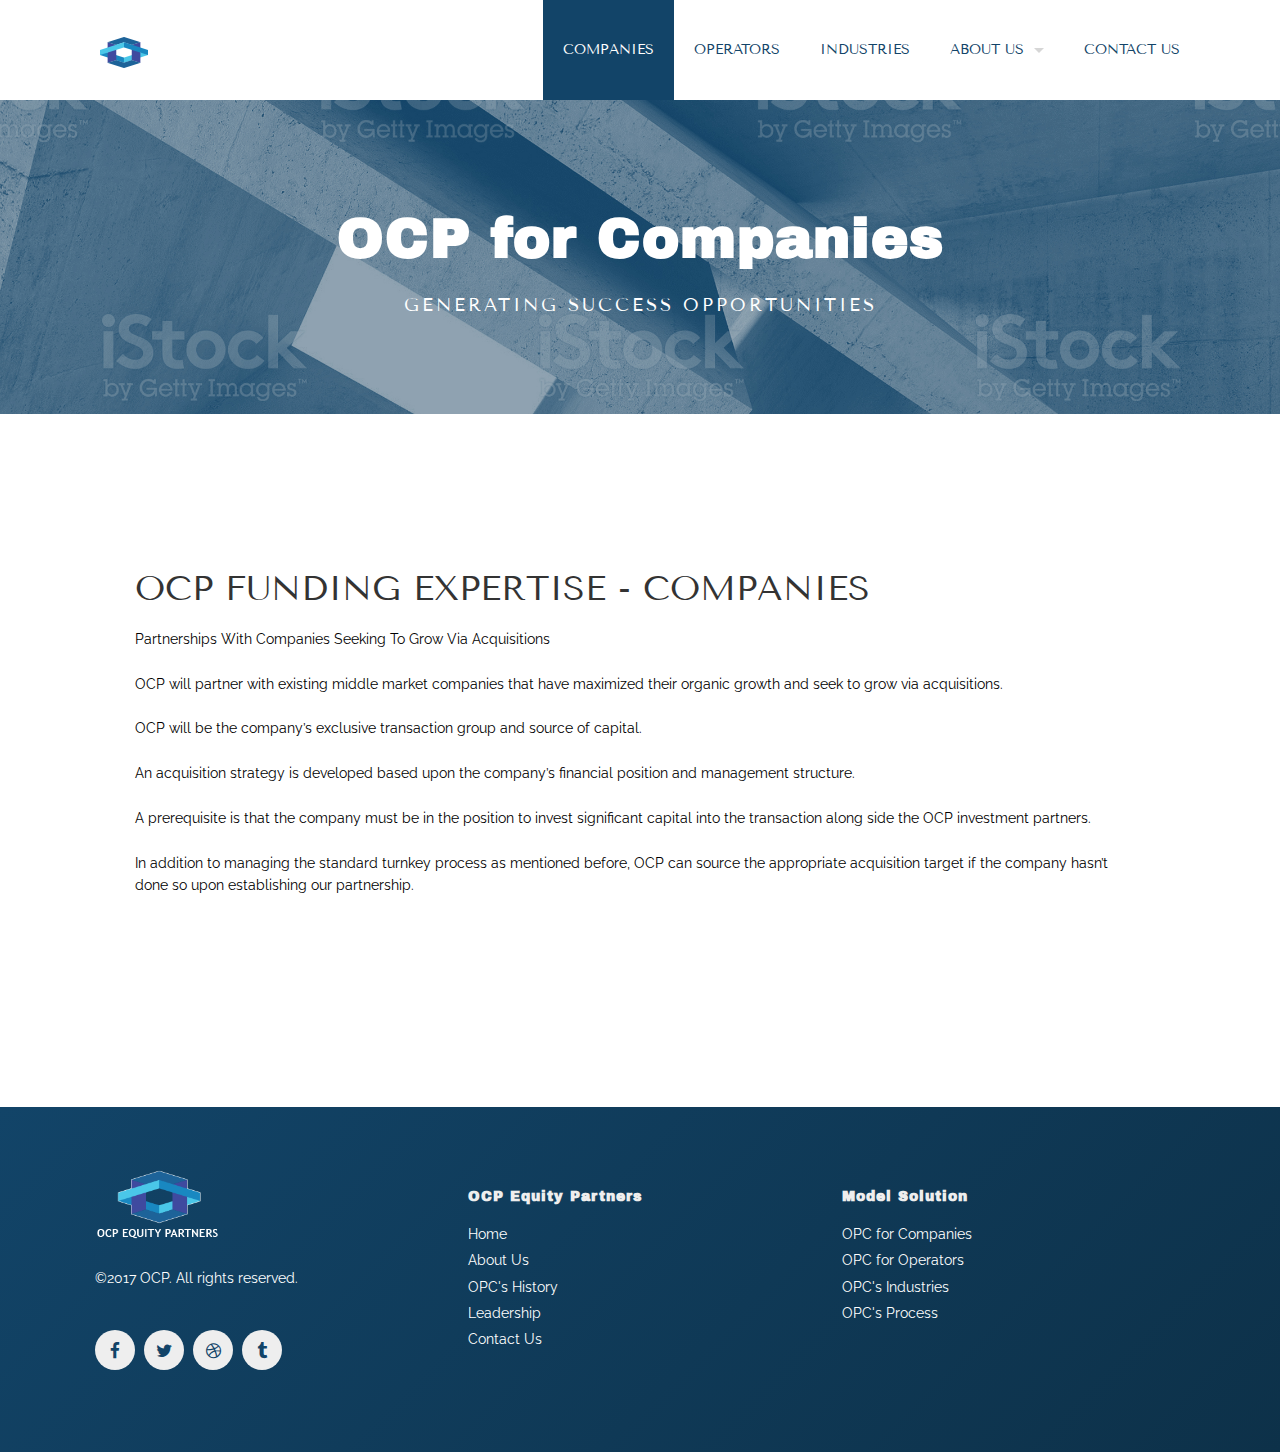
<file: companies.html>
<!DOCTYPE html>
<!--[if lt IE 7]> <html class="no-js ie6 oldie"> <![endif]-->
<!--[if IE 7]>    <html class="no-js ie7 oldie"> <![endif]-->
<!--[if IE 8]>    <html class="no-js ie8 oldie"> <![endif]-->
<!--[if gt IE 8]><!-->
<html class='no-js'>
  <!--<![endif]-->
  <head>
    <meta charset='utf-8'>
    <meta content='width=device-width, initial-scale=1.0' name='viewport'>
    <meta content='' name='description'>
    <meta content='' name='author'>
    <!--
      hash is
    -->
    <title>OCP for Companies</title>
    <link href="stylesheets/framework.css" media="screen" rel="stylesheet" type="text/css" />
    <link href="stylesheets/style.css" media="screen" rel="stylesheet" type="text/css" />
    <link href="stylesheets/skins.css" media="screen" rel="stylesheet" type="text/css" />
    <link href="stylesheets/fontello.css" media="screen" rel="stylesheet" type="text/css" />
    <link href="stylesheets/font-awesome.css" media="screen" rel="stylesheet" type="text/css" />
    <link href="https://fonts.googleapis.com/css?family=Archivo+Black" rel="stylesheet">  
    <link href="https://fonts.googleapis.com/css?family=Tenor+Sans" rel="stylesheet"> 
    <script src="javascripts/libs.js" type="text/javascript"></script>
    <script>
      // terrificjs bootstrap
      (function($) {
          $(document).ready(function() {
              var $page = $('body');
              var config = {
                dependencyPath: {
                  plugin: 'javascripts/'
                }
              }
              var application = new Tc.Application($page, config);
              application.registerModules();
              application.start();
          });
      })(Tc.$);
    </script>
    <link href="http://fonts.googleapis.com/css?family=Raleway:400,700,300" media="screen" rel="stylesheet" type="text/css" />
    <script src="javascripts/masonry.pkgd.js" type="text/javascript"></script>
    <script src="javascripts/imagesloaded.pkgd.min.js" type="text/javascript"></script>
    <script src="javascripts/slick.min.js" type="text/javascript"></script>
    <script src="javascripts/jquery.cookie.js" type="text/javascript"></script>
    <script src="javascripts/json2.js" type="text/javascript"></script>
    <script src="javascripts/jquery.url.js" type="text/javascript"></script>
  </head>
  
  <body class=''>
   
    <a id='top'></a>
   
     <div class='contain-to-grid sticky'>
      <nav class='top-bar' data-options='sticky_on: large' data-topbar=''>
        <ul class='title-area'>
          <li class='name'>
            <h1>
              <a href='index.html'>
                <img width="126" height="48" alt="" src="images/logo.png" />
              </a>
            </h1>
          </li>
          <li class='toggle-topbar menu-icon'>
            <a href='#'>Menu</a>
          </li>
        </ul>
        <section class='top-bar-section'>
          <ul class='right'>
            
            <li class='active'>
              <a href='companies.html'>Companies</a>
            </li>
            <li class=''>
              <a href='operators.html'>Operators</a>
            </li>
            <li class=''>
              <a href='industries.html'>Industries</a>
            </li>
            <li class='has-dropdown'>
              <a href='about.html'>About Us</a>
              <ul class='dropdown'>
                <li>
                  <a href='about.html#history'>History</a>
                </li>
                <li>
                  <a href='leadership.html'>Leadership</a>
                </li>
                <li class=''>
              	  <a href='process.html'>Our Process</a>
            	</li>
              </ul>
            </li>
            
            <li class=''>
              <a href='contact.html'>Contact Us</a>
            </li>
          </ul>
        </section>
      </nav>
    </div> 
	  
	  
	  
	  
    <div id='main' role='main'>
      <div class='full parallax' style='background-image: url(images/bg6.jpg); color: #fff;'>
        <div class='row'>
          <div class='large-12 columns'>
            <div class='big mod modSectionHeader'>
              <div class='centered-text'>
                <h2 style='color: #fff'>
                  OCP for Companies
                </h2>
              </div>
              <h3 class='centered-text' style='color: #fff'>Generating Success opportunities</h3>
            </div>
          </div>
        </div>
        <div class='four spacing'></div>
      </div>
      
      
      <div class='full' style='background: #FFF'>
        <div class='row'>
          <div class='large-12 columns'>
            
             <div class='big mod modBlogPost'>
              <div class='content'>
                <h3>OCP Funding Expertise - Companies</h3>
						<p>	
	Partnerships With Companies Seeking To Grow Via Acquisitions<br><br>
	OCP will partner with existing middle market companies that have maximized their organic growth and seek to grow via acquisitions. 
	<br>
<br>
OCP will be the company’s exclusive transaction group and source of capital.
	<br>
<br>
An acquisition strategy is developed based upon the company’s financial position and management structure.
	<br>
<br>
A prerequisite is that the company must be in the position to invest significant capital into the transaction along side the OCP investment partners.
	<br>
<br>
In addition to managing the standard turnkey process as mentioned before, OCP can source the appropriate acquisition target if the company hasn’t done so upon establishing our partnership. 
					   </p>
                <div class='spacing'></div>
                
              </div>
            </div>
         
            <div class='four spacing'></div>
          </div>
        </div>
      </div>
    </div>
    
    
    <div id='footer'>
      <div class='three spacing'></div>
      <div class='row'>
        <div class='large-4 medium-4 columns'>
          <h1>
            <a href='index.html'>
              <img width="126" height="48" alt="" src="images/logowhite.png" />
            </a>
          </h1>
          <p>©2017 OCP. All rights reserved.</p>
          <div class='spacing'></div>
          <ul class='socials'>
            <li>
              <a href='http://facebook.com'>
                <i class='fa fa-facebook'></i>
              </a>
            </li>
            <li>
              <a href='http://twitter.com'>
                <i class='fa fa-twitter'></i>
              </a>
            </li>
            <li>
              <a href='http://dribbble.com'>
                <i class='fa fa-dribbble'></i>
              </a>
            </li>
            <li>
              <a href='http://tumblr.com'>
                <i class='fa fa-tumblr'></i>
              </a>
            </li>
          </ul>
          <div class='spacing'></div>
        </div>
        <div class='large-4 medium-4 columns'>
          <div class='spacing'></div>
          <div class='links'>
            <h4>OCP Equity Partners</h4>
            <ul>
              <li><a href="index.html">Home</a></li>
              <li><a href="about.html">About Us</a></li>
              <li><a href="history.html">OPC's History</a></li>
              <li><a href="leadership.html">Leadership</a></li>
              <li><a href="contact.html">Contact Us</a></li>
            </ul>
          </div>
          <div class='spacing'></div>
        </div>
        <div class='large-4 medium-4 columns'>
          <div class='spacing'></div>
          <div class='links'>
            <h4>Model Solution</h4>
            <ul>
             <li><a href="companies.html">OPC for Companies</a></li>
              <li><a href="operators.html">OPC for Operators</a></li>
              <li><a href="indsutries.html">OPC's Industries</a></li>
              <li><a href="process.html">OPC's Process</a></li>
            </ul>
          </div>
          <div class='spacing'></div>
        </div>
        
      </div>
      <div class='two spacing'></div>
    </div>
    
    <script src="javascripts/jquery.countTo.js" type="text/javascript"></script>
    <script src="javascripts/jquery.appear.js" type="text/javascript"></script>
    <script src="javascripts/jquery.validate.js" type="text/javascript"></script>
    <script src="javascripts/jquery.sequence-min.js" type="text/javascript"></script>
    <script src="javascripts/jquery.easing.1.3.js" type="text/javascript"></script>
    <script src="javascripts/app.js" type="text/javascript"></script>
    <script src="javascripts/jquery.sequence-min.js" type="text/javascript"></script>
  </body>
</html>
</file>
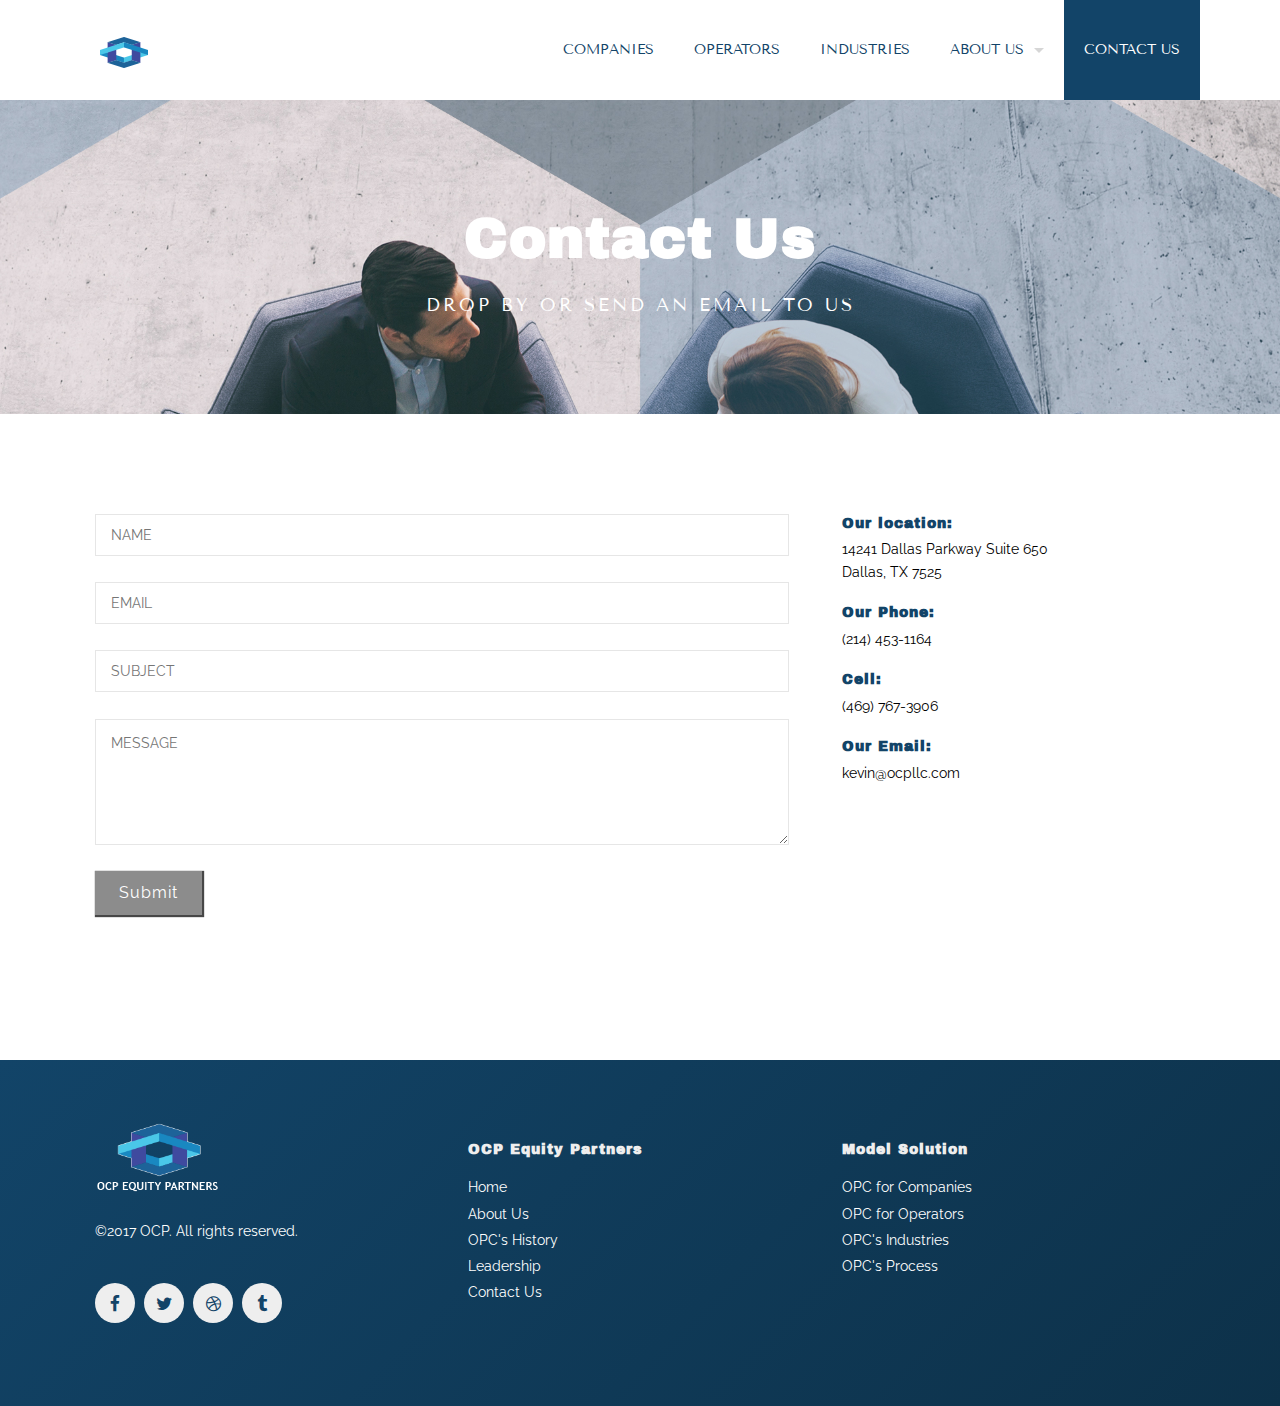
<file: contact.html>
<!DOCTYPE html>
<!--[if lt IE 7]> <html class="no-js ie6 oldie"> <![endif]-->
<!--[if IE 7]>    <html class="no-js ie7 oldie"> <![endif]-->
<!--[if IE 8]>    <html class="no-js ie8 oldie"> <![endif]-->
<!--[if gt IE 8]><!-->
<html class='no-js'>
  <!--<![endif]-->
  <head>
    <meta charset='utf-8'>
    <meta content='width=device-width, initial-scale=1.0' name='viewport'>
    <meta content='' name='description'>
    <meta content='' name='author'>
    <!--
      hash is
    -->
    <title>OCP</title>
    <link href="stylesheets/framework.css" media="screen" rel="stylesheet" type="text/css" />
    <link href="stylesheets/style.css" media="screen" rel="stylesheet" type="text/css" />
    <link href="stylesheets/skins.css" media="screen" rel="stylesheet" type="text/css" />
    <link href="stylesheets/fontello.css" media="screen" rel="stylesheet" type="text/css" />
    <link href="stylesheets/font-awesome.css" media="screen" rel="stylesheet" type="text/css" />
    <link href="https://fonts.googleapis.com/css?family=Archivo+Black" rel="stylesheet">  
    <link href="https://fonts.googleapis.com/css?family=Tenor+Sans" rel="stylesheet">  
    <script src="javascripts/libs.js" type="text/javascript"></script>
    <script>
      // terrificjs bootstrap
      (function($) {
          $(document).ready(function() {
              var $page = $('body');
              var config = {
                dependencyPath: {
                  plugin: 'javascripts/'
                }
              }
              var application = new Tc.Application($page, config);
              application.registerModules();
              application.start();
          });
      })(Tc.$);
    </script>
    <link href="http://fonts.googleapis.com/css?family=Raleway:400,700,300" media="screen" rel="stylesheet" type="text/css" />
    <script src="javascripts/masonry.pkgd.js" type="text/javascript"></script>
    <script src="javascripts/imagesloaded.pkgd.min.js" type="text/javascript"></script>
    <script src="javascripts/slick.min.js" type="text/javascript"></script>
    <script src="javascripts/jquery.cookie.js" type="text/javascript"></script>
    <script src="javascripts/json2.js" type="text/javascript"></script>
    <script src="javascripts/jquery.url.js" type="text/javascript"></script>
  </head>
  <body class=''>
    <a id='top'></a>
    
     <div class='contain-to-grid sticky'>
      <nav class='top-bar' data-options='sticky_on: large' data-topbar=''>
        <ul class='title-area'>
          <li class='name'>
            <h1>
              <a href='index.html'>
                <img width="126" height="48" alt="" src="images/logo.png" />
              </a>
            </h1>
          </li>
          <li class='toggle-topbar menu-icon'>
            <a href='#'>Menu</a>
          </li>
        </ul>
        <section class='top-bar-section'>
          <ul class='right'>
            
            <li class=''>
              <a href='companies.html'>Companies</a>
            </li>
            <li class=''>
              <a href='operators.html'>Operators</a>
            </li>
            <li class=''>
              <a href='industries.html'>Industries</a>
            </li>
            <li class='has-dropdown'>
              <a href='about.html'>About Us</a>
              <ul class='dropdown'>
                <li>
                  <a href='about.html#history'>History</a>
                </li>
                <li>
                  <a href='leadership.html'>Leadership</a>
                </li>
                <li class=''>
              	  <a href='process.html'>Our Process</a>
            	</li>
              </ul>
            </li>
            
            <li class='active'>
              <a href='contact.html'>Contact Us</a>
            </li>
          </ul>
        </section>
      </nav>
    </div>
    
    
    <div id='main' role='main'>
      <div class='full parallax' style='background-image: url(images/bg.jpg); color: #fff;'>
        <div class='row'>
          <div class='large-12 columns'>
            <div class='big mod modSectionHeader'>
              <div class='centered-text'>
                <h2 class="headerwhite">
                  Contact Us
                </h2>
              </div>
              <h3 class='centered-text headerwhite'>Drop by or send an email to us</h3>
            </div>
          </div>
        </div>
        <div class='four spacing'></div>
      </div>
      <div class='full'>
        <div class='row'>
          <div class='medium-8 columns'>
            <div class='form'>
              <div class='row'>
                <form id='contact_form' method='POST'>
                  <div class='large-12 columns'>
                    <p id='thanks' style='display: none;'>
                      Thanks for contacting us, we'll be in touch soon!
                    </p>
                  </div>
                  <div class='medium-12 columns'>
                    <input class='required' name='name' placeholder='NAME' type='text'>
                    <input class='required email' name='email' placeholder='EMAIL' type='text'>
                    <input class='required' name='subject' placeholder='SUBJECT' type='text'>
                    <textarea class='required' name='message' placeholder='MESSAGE'></textarea>
                    <input class='button white' type='submit'>
                  </div>
                </form>
              </div>
            </div>
            <div class='two spacing'></div>
          </div>
          <div class='medium-4 columns'>
            <div class='contact-details'>
              <h4>Our location:</h4>
              <p>14241 Dallas Parkway Suite 650<br>
Dallas, TX 7525</p>
              <h4>Our Phone:</h4>
              <p>(214) 453-1164</p>
              <h4>Cell:</h4>
              <p>(469) 767-3906</p>
              <h4>Our Email:</h4>
              <p>kevin@ocpllc.com</p>
            </div>
          </div>
        </div>
      </div>
      <div class='four spacing'></div>
    </div>
    
    
    
    <div id='footer'>
      <div class='three spacing'></div>
      <div class='row'>
        <div class='large-4 medium-4 columns'>
          <h1>
            <a href='index.html'>
              <img width="126" height="48" alt="" src="images/logowhite.png" />
            </a>
          </h1>
          <p>©2017 OCP. All rights reserved.</p>
          <div class='spacing'></div>
          <ul class='socials'>
            <li>
              <a href='http://facebook.com'>
                <i class='fa fa-facebook'></i>
              </a>
            </li>
            <li>
              <a href='http://twitter.com'>
                <i class='fa fa-twitter'></i>
              </a>
            </li>
            <li>
              <a href='http://dribbble.com'>
                <i class='fa fa-dribbble'></i>
              </a>
            </li>
            <li>
              <a href='http://tumblr.com'>
                <i class='fa fa-tumblr'></i>
              </a>
            </li>
          </ul>
          <div class='spacing'></div>
        </div>
        <div class='large-4 medium-4 columns'>
          <div class='spacing'></div>
          <div class='links'>
            <h4>OCP Equity Partners</h4>
            <ul>
              <li><a href="index.html">Home</a></li>
              <li><a href="about.html">About Us</a></li>
              <li><a href="history.html">OPC's History</a></li>
              <li><a href="leadership.html">Leadership</a></li>
              <li><a href="contact.html">Contact Us</a></li>
            </ul>
          </div>
          <div class='spacing'></div>
        </div>
        <div class='large-4 medium-4 columns'>
          <div class='spacing'></div>
          <div class='links'>
            <h4>Model Solution</h4>
            <ul>
             <li><a href="companies.html">OPC for Companies</a></li>
              <li><a href="operators.html">OPC for Operators</a></li>
              <li><a href="indsutries.html">OPC's Industries</a></li>
              <li><a href="process.html">OPC's Process</a></li>
            </ul>
          </div>
          <div class='spacing'></div>
        </div>
        
      </div>
      <div class='two spacing'></div>
    </div>
    
    
    
    <script src="javascripts/jquery.countTo.js" type="text/javascript"></script>
    <script src="javascripts/jquery.appear.js" type="text/javascript"></script>
    <script src="javascripts/jquery.validate.js" type="text/javascript"></script>
    <script src="javascripts/jquery.sequence-min.js" type="text/javascript"></script>
    <script src="javascripts/jquery.easing.1.3.js" type="text/javascript"></script>
    <script src="javascripts/app.js" type="text/javascript"></script>
    <script src="javascripts/jquery.sequence-min.js" type="text/javascript"></script>
  </body>
</html>
</file>
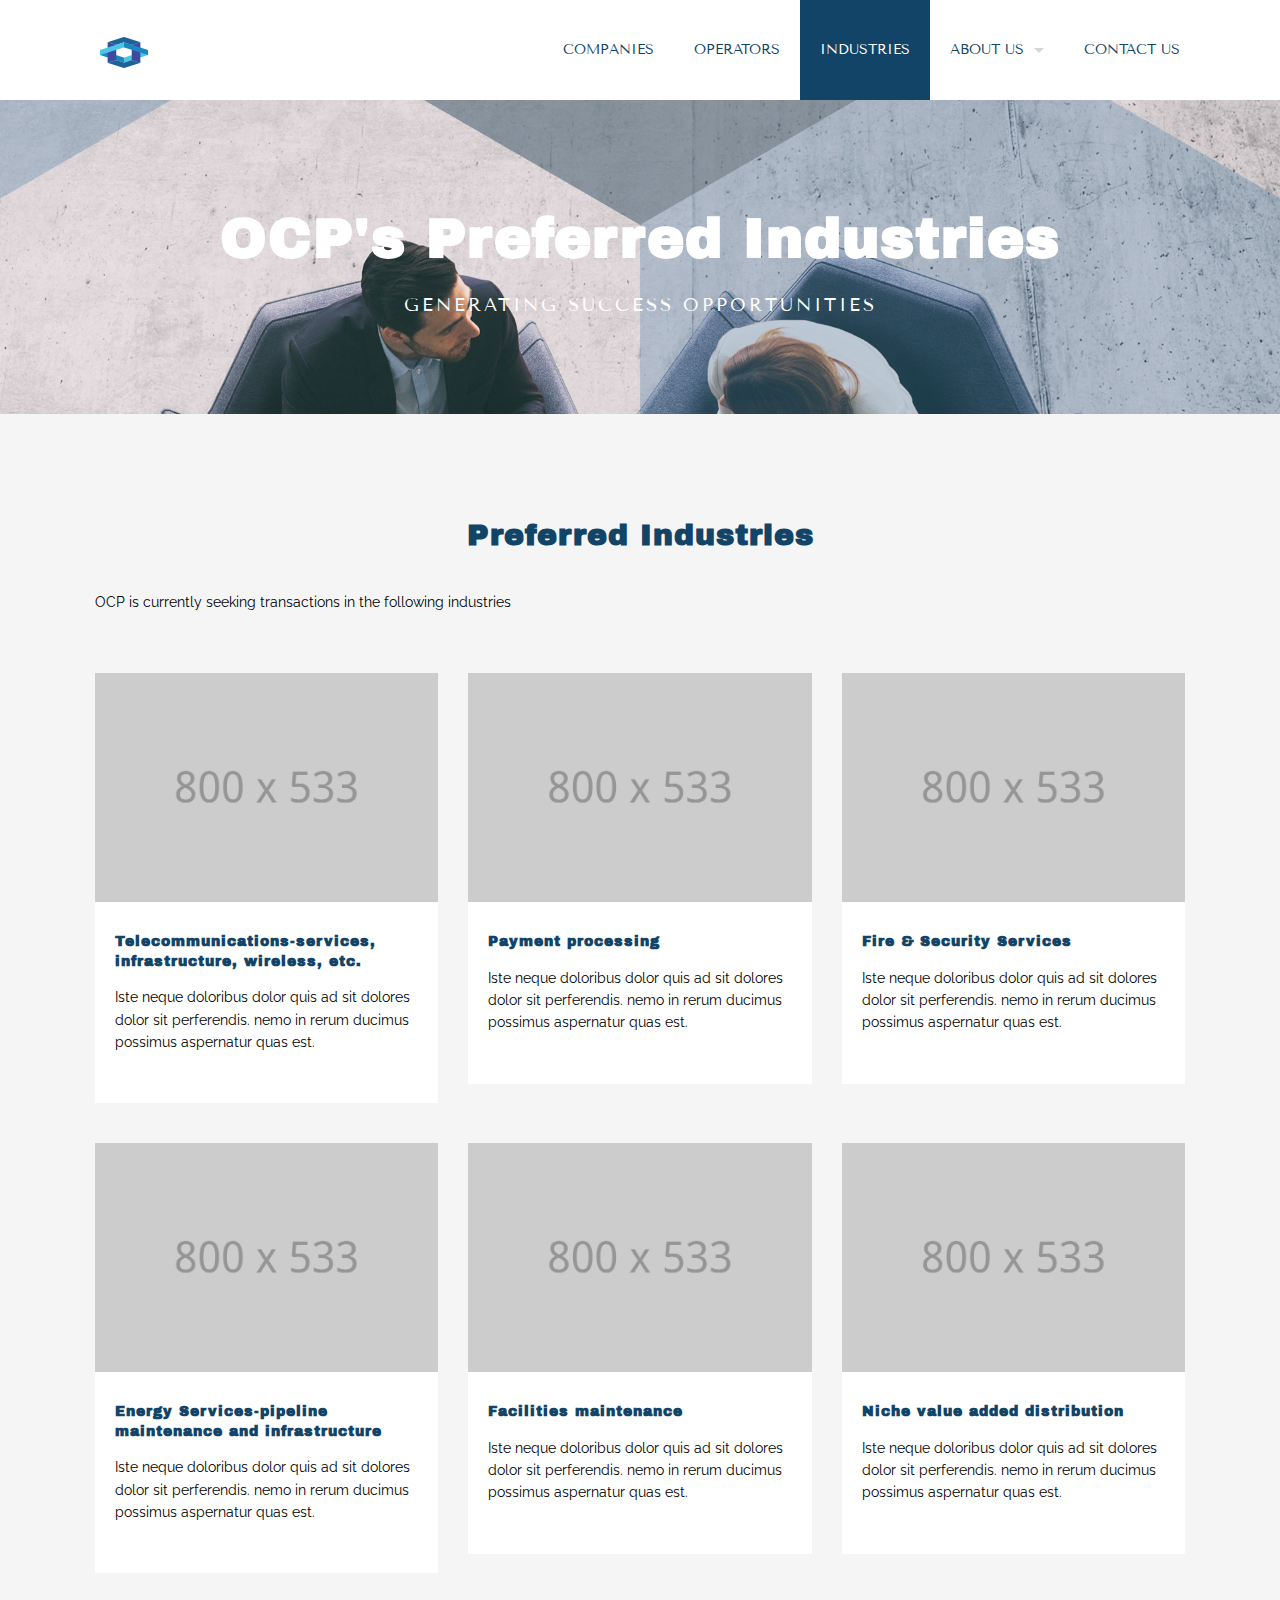
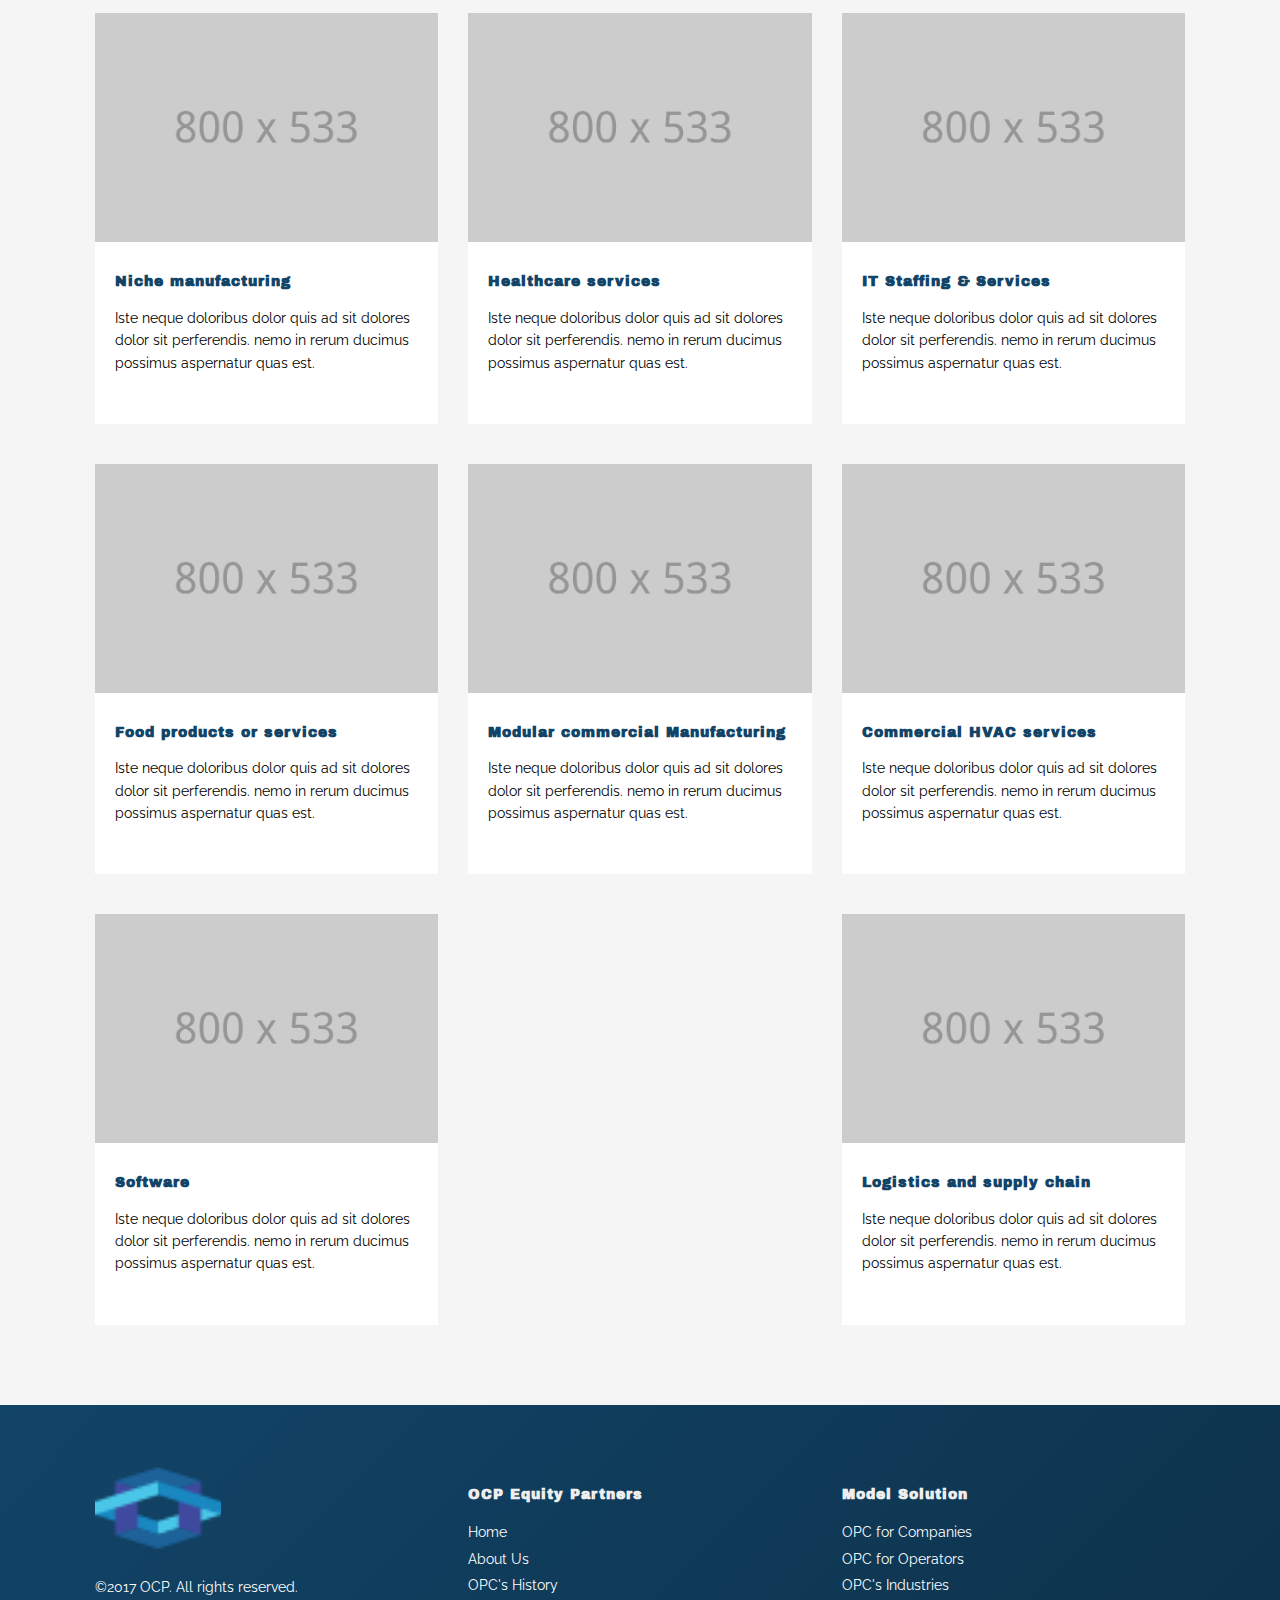
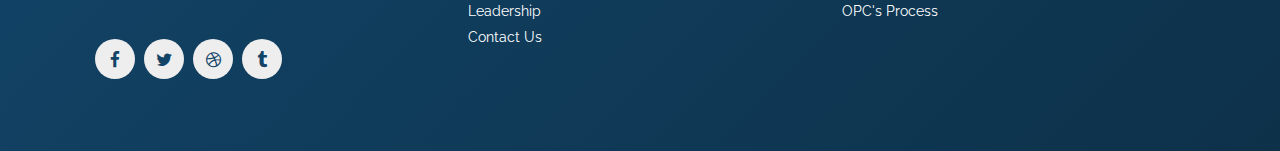
<file: industries.html>
<!DOCTYPE html>
<!--[if lt IE 7]> <html class="no-js ie6 oldie"> <![endif]-->
<!--[if IE 7]>    <html class="no-js ie7 oldie"> <![endif]-->
<!--[if IE 8]>    <html class="no-js ie8 oldie"> <![endif]-->
<!--[if gt IE 8]><!-->
<html class='no-js'>
  <!--<![endif]-->
  <head>
    <meta charset='utf-8'>
    <meta content='width=device-width, initial-scale=1.0' name='viewport'>
    <meta content='' name='description'>
    <meta content='' name='author'>
    <!--
      hash is
    -->
    <title>OCP's Industries'</title>
    <link href="stylesheets/framework.css" media="screen" rel="stylesheet" type="text/css" />
    <link href="stylesheets/style.css" media="screen" rel="stylesheet" type="text/css" />
    <link href="stylesheets/skins.css" media="screen" rel="stylesheet" type="text/css" />
    <link href="stylesheets/fontello.css" media="screen" rel="stylesheet" type="text/css" />
    <link href="stylesheets/font-awesome.css" media="screen" rel="stylesheet" type="text/css" />
    <link href="https://fonts.googleapis.com/css?family=Archivo+Black" rel="stylesheet">  
    <link href="https://fonts.googleapis.com/css?family=Tenor+Sans" rel="stylesheet">  
    <script src="javascripts/libs.js" type="text/javascript"></script>
    <script>
      // terrificjs bootstrap
      (function($) {
          $(document).ready(function() {
              var $page = $('body');
              var config = {
                dependencyPath: {
                  plugin: 'javascripts/'
                }
              }
              var application = new Tc.Application($page, config);
              application.registerModules();
              application.start();
          });
      })(Tc.$);
    </script>
    <link href="http://fonts.googleapis.com/css?family=Raleway:400,700,300" media="screen" rel="stylesheet" type="text/css" />
    <script src="javascripts/masonry.pkgd.js" type="text/javascript"></script>
    <script src="javascripts/imagesloaded.pkgd.min.js" type="text/javascript"></script>
    <script src="javascripts/slick.min.js" type="text/javascript"></script>
    <script src="javascripts/jquery.cookie.js" type="text/javascript"></script>
    <script src="javascripts/json2.js" type="text/javascript"></script>
    <script src="javascripts/jquery.url.js" type="text/javascript"></script>
  </head>
  
  <body class=''>
   
    <a id='top'></a>
   
     <div class='contain-to-grid sticky'>
      <nav class='top-bar' data-options='sticky_on: large' data-topbar=''>
        <ul class='title-area'>
          <li class='name'>
            <h1>
              <a href='index.html'>
                <img width="126" height="48" alt="" src="images/logo.png" />
              </a>
            </h1>
          </li>
          <li class='toggle-topbar menu-icon'>
            <a href='#'>Menu</a>
          </li>
        </ul>
        <section class='top-bar-section'>
          <ul class='right'>
            
            <li class=''>
              <a href='companies.html'>Companies</a>
            </li>
            <li class=''>
              <a href='operators.html'>Operators</a>
            </li>
            <li class='active'>
              <a href='industries.html'>Industries</a>
            </li>
            <li class='has-dropdown'>
              <a href='about.html'>About Us</a>
              <ul class='dropdown'>
                <li>
                  <a href='about.html#history'>History</a>
                </li>
                <li>
                  <a href='leadership.html'>Leadership</a>
                </li>
                <li class=''>
              	  <a href='process.html'>Our Process</a>
            	</li>
              </ul>
            </li>
            
            <li class=''>
              <a href='contact.html'>Contact Us</a>
            </li>
          </ul>
        </section>
      </nav>
    </div> 
	  
	  
	  
	  
    <div id='main' role='main'>
      <div class='full parallax' style='background-image: url(images/bg.jpg); color: #fff;'>
        <div class='row'>
          <div class='large-12 columns'>
            <div class='big mod modSectionHeader'>
              <div class='centered-text'>
                <h2 style='color: #fff'>
                  OCP's Preferred Industries
                </h2>
              </div>
              <h3 class='centered-text' style='color: #fff'>Generating Success opportunities</h3>
            </div>
          </div>
        </div>
        <div class='four spacing'></div>
      </div>
      
      
      <div class='full' style='background: #f5f5f5'>
        <div class='row'>
          <div class='large-12 columns'>
            <div class='mod modSectionHeader'>
              <div class='centered-text'>
                <h2 style=''>
                  Preferred Industries
                </h2>
              </div>
            </div>
            <div class='spacing'></div>
            <p>
              OCP is currently seeking transactions in the following industries
            </p>
            <div class='two spacing'></div>
          </div>
        </div>
        <div class='row'>
         
          <div class='large-4 medium-4 columns'>
            <div class='mod modBlogPost'>
              <img width="800" height="533" alt="" src="images/@stock/blog-1.jpg" />
              <div class='content'>
                
                <h4>Telecommunications-services, infrastructure, wireless, etc.</h4>
                <p>
                  Iste neque doloribus dolor quis ad sit dolores dolor sit perferendis. nemo in rerum ducimus possimus aspernatur quas est. 
                </p>
                
              </div>
            </div>
          </div>
          
          
          <div class='large-4 medium-4 columns'>
            <div class='mod modBlogPost'>
              <img width="800" height="533" alt="" src="images/@stock/blog-1.jpg" />
              <div class='content'>
                
                <h4>Payment processing</h4>
                <p>
                  Iste neque doloribus dolor quis ad sit dolores dolor sit perferendis. nemo in rerum ducimus possimus aspernatur quas est. 
                </p>
                
              </div>
            </div>
          </div>
          
          
          <div class='large-4 medium-4 columns'>
            <div class='mod modBlogPost'>
              <img width="800" height="533" alt="" src="images/@stock/blog-1.jpg" />
              <div class='content'>
                
                <h4>Fire & Security Services</h4>
                <p>
                  Iste neque doloribus dolor quis ad sit dolores dolor sit perferendis. nemo in rerum ducimus possimus aspernatur quas est. 
                </p>
                
              </div>
            </div>
          </div>
        
        </div>
        
        
        <div class='row'>
         
          <div class='large-4 medium-4 columns'>
            <div class='mod modBlogPost'>
              <img width="800" height="533" alt="" src="images/@stock/blog-1.jpg" />
              <div class='content'>
                
                <h4>Energy Services-pipeline maintenance and infrastructure</h4>
                <p>
                  Iste neque doloribus dolor quis ad sit dolores dolor sit perferendis. nemo in rerum ducimus possimus aspernatur quas est. 
                </p>
                
              </div>
            </div>
          </div>
          
          
          <div class='large-4 medium-4 columns'>
            <div class='mod modBlogPost'>
              <img width="800" height="533" alt="" src="images/@stock/blog-1.jpg" />
              <div class='content'>
                
                <h4>Facilities maintenance</h4>
                <p>
                  Iste neque doloribus dolor quis ad sit dolores dolor sit perferendis. nemo in rerum ducimus possimus aspernatur quas est. 
                </p>
                
              </div>
            </div>
          </div>
          
          
          <div class='large-4 medium-4 columns'>
            <div class='mod modBlogPost'>
              <img width="800" height="533" alt="" src="images/@stock/blog-1.jpg" />
              <div class='content'>
                
                <h4>Niche value added distribution</h4>
                <p>
                  Iste neque doloribus dolor quis ad sit dolores dolor sit perferendis. nemo in rerum ducimus possimus aspernatur quas est. 
                </p>
                
              </div>
            </div>
          </div>
        
        </div>
        
        
        
        <div class='row'>
         
          <div class='large-4 medium-4 columns'>
            <div class='mod modBlogPost'>
              <img width="800" height="533" alt="" src="images/@stock/blog-1.jpg" />
              <div class='content'>
                
                <h4>Niche manufacturing</h4>
                <p>
                  Iste neque doloribus dolor quis ad sit dolores dolor sit perferendis. nemo in rerum ducimus possimus aspernatur quas est. 
                </p>
                
              </div>
            </div>
          </div>
          
          
          <div class='large-4 medium-4 columns'>
            <div class='mod modBlogPost'>
              <img width="800" height="533" alt="" src="images/@stock/blog-1.jpg" />
              <div class='content'>
                
                <h4>Healthcare services</h4>
                <p>
                  Iste neque doloribus dolor quis ad sit dolores dolor sit perferendis. nemo in rerum ducimus possimus aspernatur quas est. 
                </p>
                
              </div>
            </div>
          </div>
          
          
          <div class='large-4 medium-4 columns'>
            <div class='mod modBlogPost'>
              <img width="800" height="533" alt="" src="images/@stock/blog-1.jpg" />
              <div class='content'>
                
                <h4>IT Staffing & Services</h4>
                <p>
                  Iste neque doloribus dolor quis ad sit dolores dolor sit perferendis. nemo in rerum ducimus possimus aspernatur quas est. 
                </p>
                
              </div>
            </div>
          </div>
        
        </div>
        
        
        
        
        <div class='row'>
         
          <div class='large-4 medium-4 columns'>
            <div class='mod modBlogPost'>
              <img width="800" height="533" alt="" src="images/@stock/blog-1.jpg" />
              <div class='content'>
                
                <h4>Food products or services</h4>
                <p>
                  Iste neque doloribus dolor quis ad sit dolores dolor sit perferendis. nemo in rerum ducimus possimus aspernatur quas est. 
                </p>
                
              </div>
            </div>
          </div>
          
          
          <div class='large-4 medium-4 columns'>
            <div class='mod modBlogPost'>
              <img width="800" height="533" alt="" src="images/@stock/blog-1.jpg" />
              <div class='content'>
                
                <h4>Modular commercial Manufacturing</h4>
                <p>
                  Iste neque doloribus dolor quis ad sit dolores dolor sit perferendis. nemo in rerum ducimus possimus aspernatur quas est. 
                </p>
                
              </div>
            </div>
          </div>
          
          
          <div class='large-4 medium-4 columns'>
            <div class='mod modBlogPost'>
              <img width="800" height="533" alt="" src="images/@stock/blog-1.jpg" />
              <div class='content'>
                
                <h4>Commercial HVAC services</h4>
                <p>
                  Iste neque doloribus dolor quis ad sit dolores dolor sit perferendis. nemo in rerum ducimus possimus aspernatur quas est. 
                </p>
                
              </div>
            </div>
          </div>
        
        </div>
        
        
        <div class='row'>
         
          <div class='large-4 medium-4 columns'>
            <div class='mod modBlogPost'>
              <img width="800" height="533" alt="" src="images/@stock/blog-1.jpg" />
              <div class='content'>
                
                <h4>Software</h4>
                <p>
                  Iste neque doloribus dolor quis ad sit dolores dolor sit perferendis. nemo in rerum ducimus possimus aspernatur quas est. 
                </p>
                
              </div>
            </div>
          </div>
          
          
          <div class='large-4 medium-4 columns'>
            <div class='mod modBlogPost'>
              <img width="800" height="533" alt="" src="images/@stock/blog-1.jpg" />
              <div class='content'>
                
                <h4>Logistics and supply chain </h4>
                <p>
                  Iste neque doloribus dolor quis ad sit dolores dolor sit perferendis. nemo in rerum ducimus possimus aspernatur quas est. 
                </p>
                
              </div>
            </div>
          </div>
          
          
        
        </div>
        
        
        
        
        
        
        
        <div class='two spacing'></div>
        
		  
        
		  
      </div>
      
    
    
    <div id='footer'>
      <div class='three spacing'></div>
      <div class='row'>
        <div class='large-4 medium-4 columns'>
          <h1>
            <a href='index.html'>
              <img width="126" height="48" alt="" src="images/logo.png" />
            </a>
          </h1>
          <p>©2017 OCP. All rights reserved.</p>
          <div class='spacing'></div>
          <ul class='socials'>
            <li>
              <a href='http://facebook.com'>
                <i class='fa fa-facebook'></i>
              </a>
            </li>
            <li>
              <a href='http://twitter.com'>
                <i class='fa fa-twitter'></i>
              </a>
            </li>
            <li>
              <a href='http://dribbble.com'>
                <i class='fa fa-dribbble'></i>
              </a>
            </li>
            <li>
              <a href='http://tumblr.com'>
                <i class='fa fa-tumblr'></i>
              </a>
            </li>
          </ul>
          <div class='spacing'></div>
        </div>
        <div class='large-4 medium-4 columns'>
          <div class='spacing'></div>
          <div class='links'>
            <h4>OCP Equity Partners</h4>
            <ul>
              <li><a href="index.html">Home</a></li>
              <li><a href="about.html">About Us</a></li>
              <li><a href="history.html">OPC's History</a></li>
              <li><a href="leadership.html">Leadership</a></li>
              <li><a href="contact.html">Contact Us</a></li>
            </ul>
          </div>
          <div class='spacing'></div>
        </div>
        <div class='large-4 medium-4 columns'>
          <div class='spacing'></div>
          <div class='links'>
            <h4>Model Solution</h4>
            <ul>
             <li><a href="companies.html">OPC for Companies</a></li>
              <li><a href="operators.html">OPC for Operators</a></li>
              <li><a href="indsutries.html">OPC's Industries</a></li>
              <li><a href="process.html">OPC's Process</a></li>
            </ul>
          </div>
          <div class='spacing'></div>
        </div>
        
      </div>
      <div class='two spacing'></div>
    </div>
    
    <script src="javascripts/jquery.countTo.js" type="text/javascript"></script>
    <script src="javascripts/jquery.appear.js" type="text/javascript"></script>
    <script src="javascripts/jquery.validate.js" type="text/javascript"></script>
    <script src="javascripts/jquery.sequence-min.js" type="text/javascript"></script>
    <script src="javascripts/jquery.easing.1.3.js" type="text/javascript"></script>
    <script src="javascripts/app.js" type="text/javascript"></script>
    <script src="javascripts/jquery.sequence-min.js" type="text/javascript"></script>
  </body>
</html>
</file>
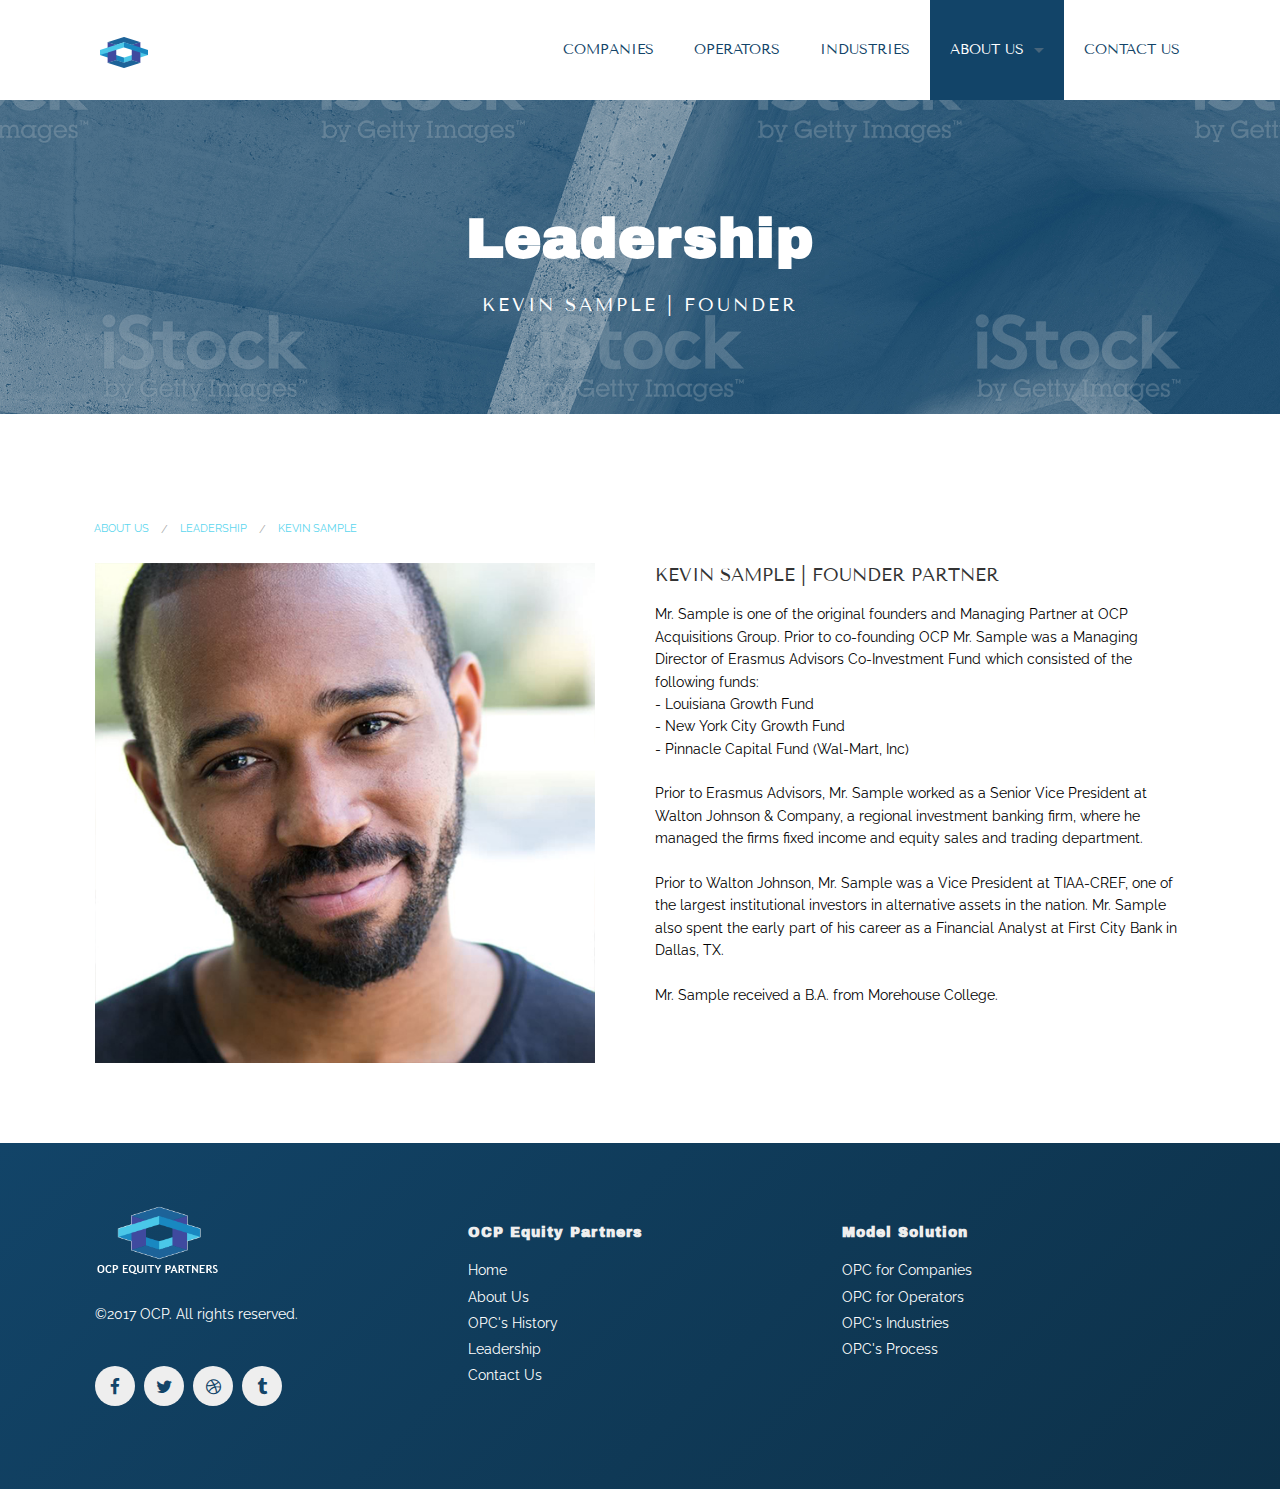
<file: kevinsample.html>
<!DOCTYPE html>
<!--[if lt IE 7]> <html class="no-js ie6 oldie"> <![endif]-->
<!--[if IE 7]>    <html class="no-js ie7 oldie"> <![endif]-->
<!--[if IE 8]>    <html class="no-js ie8 oldie"> <![endif]-->
<!--[if gt IE 8]><!-->
<html class='no-js'>
  <!--<![endif]-->
  <head>
    <meta charset='utf-8'>
    <meta content='width=device-width, initial-scale=1.0' name='viewport'>
    <meta content='' name='description'>
    <meta content='' name='author'>
    <!--
      hash is
    -->
    <title>Kevin Sample</title>
    <link href="stylesheets/framework.css" media="screen" rel="stylesheet" type="text/css" />
    <link href="stylesheets/style.css" media="screen" rel="stylesheet" type="text/css" />
    <link href="stylesheets/skins.css" media="screen" rel="stylesheet" type="text/css" />
    <link href="stylesheets/fontello.css" media="screen" rel="stylesheet" type="text/css" />
    <link href="stylesheets/font-awesome.css" media="screen" rel="stylesheet" type="text/css" />
    <link href="https://fonts.googleapis.com/css?family=Archivo+Black" rel="stylesheet">  
    <link href="https://fonts.googleapis.com/css?family=Tenor+Sans" rel="stylesheet"> 
    <script src="javascripts/libs.js" type="text/javascript"></script>
    <script>
      // terrificjs bootstrap
      (function($) {
          $(document).ready(function() {
              var $page = $('body');
              var config = {
                dependencyPath: {
                  plugin: 'javascripts/'
                }
              }
              var application = new Tc.Application($page, config);
              application.registerModules();
              application.start();
          });
      })(Tc.$);
    </script>
    <link href="http://fonts.googleapis.com/css?family=Raleway:400,700,300" media="screen" rel="stylesheet" type="text/css" />
    <script src="javascripts/masonry.pkgd.js" type="text/javascript"></script>
    <script src="javascripts/imagesloaded.pkgd.min.js" type="text/javascript"></script>
    <script src="javascripts/slick.min.js" type="text/javascript"></script>
    <script src="javascripts/jquery.cookie.js" type="text/javascript"></script>
    <script src="javascripts/json2.js" type="text/javascript"></script>
    <script src="javascripts/jquery.url.js" type="text/javascript"></script>
  </head>
  <body class=''>
    <a id='top'></a>
   
      <div class='contain-to-grid sticky'>
      <nav class='top-bar' data-options='sticky_on: large' data-topbar=''>
        <ul class='title-area'>
          <li class='name'>
            <h1>
              <a href='index.html'>
                <img width="126" height="48" alt="" src="images/logo.png" />
              </a>
            </h1>
          </li>
          <li class='toggle-topbar menu-icon'>
            <a href='#'>Menu</a>
          </li>
        </ul>
        <section class='top-bar-section'>
          <ul class='right'>
            
            <li class=''>
              <a href='companies.html'>Companies</a>
            </li>
            <li class=''>
              <a href='operators.html'>Operators</a>
            </li>
            <li class=''>
              <a href='industries.html'>Industries</a>
            </li>
            <li class='has-dropdown active'>
              <a href='about.html'>About Us</a>
              <ul class='dropdown'>
                <li>
                  <a href='about.html#history'>History</a>
                </li>
                <li>
                  <a href='leadership.html'>Leadership</a>
                </li>
                <li class=''>
              	  <a href='process.html'>Our Process</a>
            	</li>
              </ul>
            </li>
            
            <li class=''>
              <a href='contact.html'>Contact Us</a>
            </li>
          </ul>
        </section>
      </nav>
    </div>
    
    <div id='main' role='main'>
      <div class='full parallax' style='background-image: url(images/bg11.jpg); color: #fff;'>
        <div class='row'>
          <div class='large-12 columns'>
            <div class='big mod modSectionHeader'>
              <div class='centered-text'>
                <h2 style='color: #fff'>
                  Leadership
                </h2>
              </div>
              <h3 class='centered-text' style='color: #fff'>Kevin Sample | Founder</h3>
            </div>
          </div>
        </div>
        <div class='four spacing'></div>
      </div>
      
      <div class='full'>
        <div class='row'>
         <p class="breadcrumbs"><a href="about.html">About Us</a>  <a href="about.html">Leadership</a>  <a href="kevinsample.html">Kevin Sample</a></p>
          <div class='medium-6 columns'>
            <img class="fadeinleft" width="500" height="450" alt="" src="images/kevin.jpg" />
            <div class='three spacing'></div>
          </div>
          
          <div class='medium-6 columns'>
            <div class='fadein mod modIconText' data-delay='0'>
            
                
                <h3>Kevin Sample | Founder Partner</h3>
                <p>
	Mr. Sample is one of the original founders and Managing Partner at OCP Acquisitions Group.
	Prior to co-founding OCP Mr. Sample was a Managing Director of Erasmus Advisors Co-Investment Fund which consisted of the following funds:<br>
	- Louisiana Growth Fund<br>
	- New York City Growth Fund<br>
	- Pinnacle Capital Fund (Wal-Mart, Inc)<br><br>
	
	Prior to Erasmus Advisors, Mr. Sample worked as a Senior Vice President at Walton Johnson & Company, a regional investment banking firm, where he managed the firms fixed income and equity sales and trading department. <br><br>
	
	Prior to Walton Johnson, Mr. Sample was a Vice President at TIAA-CREF, one of the largest institutional investors in alternative assets in the nation. Mr. Sample also spent the early part of his career as a Financial Analyst at First City Bank in Dallas, TX. <br><br>
	
	Mr. Sample received a B.A. from Morehouse College. 
          
          
          </p>
           
              <div class='two spacing'></div>
            </div>
            
			  
          
			  
          </div>
        </div>
        <div class='spacing'></div>
      </div>
   </div>
   
   
   
    
	  <div id='footer'>
      <div class='three spacing'></div>
      <div class='row'>
        <div class='large-4 medium-4 columns'>
          <h1>
            <a href='index.html'>
              <img width="126" height="48" alt="" src="images/logowhite.png" />
            </a>
          </h1>
          <p>©2017 OCP. All rights reserved.</p>
          <div class='spacing'></div>
          <ul class='socials'>
            <li>
              <a href='http://facebook.com'>
                <i class='fa fa-facebook'></i>
              </a>
            </li>
            <li>
              <a href='http://twitter.com'>
                <i class='fa fa-twitter'></i>
              </a>
            </li>
            <li>
              <a href='http://dribbble.com'>
                <i class='fa fa-dribbble'></i>
              </a>
            </li>
            <li>
              <a href='http://tumblr.com'>
                <i class='fa fa-tumblr'></i>
              </a>
            </li>
          </ul>
          <div class='spacing'></div>
        </div>
        <div class='large-4 medium-4 columns'>
          <div class='spacing'></div>
          <div class='links'>
            <h4>OCP Equity Partners</h4>
            <ul>
              <li><a href="index.html">Home</a></li>
              <li><a href="about.html">About Us</a></li>
              <li><a href="history.html">OPC's History</a></li>
              <li><a href="leadership.html">Leadership</a></li>
              <li><a href="contact.html">Contact Us</a></li>
            </ul>
          </div>
          <div class='spacing'></div>
        </div>
        <div class='large-4 medium-4 columns'>
          <div class='spacing'></div>
          <div class='links'>
            <h4>Model Solution</h4>
            <ul>
             <li><a href="companies.html">OPC for Companies</a></li>
              <li><a href="operators.html">OPC for Operators</a></li>
              <li><a href="indsutries.html">OPC's Industries</a></li>
              <li><a href="process.html">OPC's Process</a></li>
            </ul>
          </div>
          <div class='spacing'></div>
        </div>
        
      </div>
      <div class='two spacing'></div>
    </div>
    
    
    <script src="javascripts/jquery.countTo.js" type="text/javascript"></script>
    <script src="javascripts/jquery.appear.js" type="text/javascript"></script>
    <script src="javascripts/jquery.validate.js" type="text/javascript"></script>
    <script src="javascripts/jquery.sequence-min.js" type="text/javascript"></script>
    <script src="javascripts/jquery.easing.1.3.js" type="text/javascript"></script>
    <script src="javascripts/app.js" type="text/javascript"></script>
    <script src="javascripts/jquery.sequence-min.js" type="text/javascript"></script>
  </body>
</html>
</file>
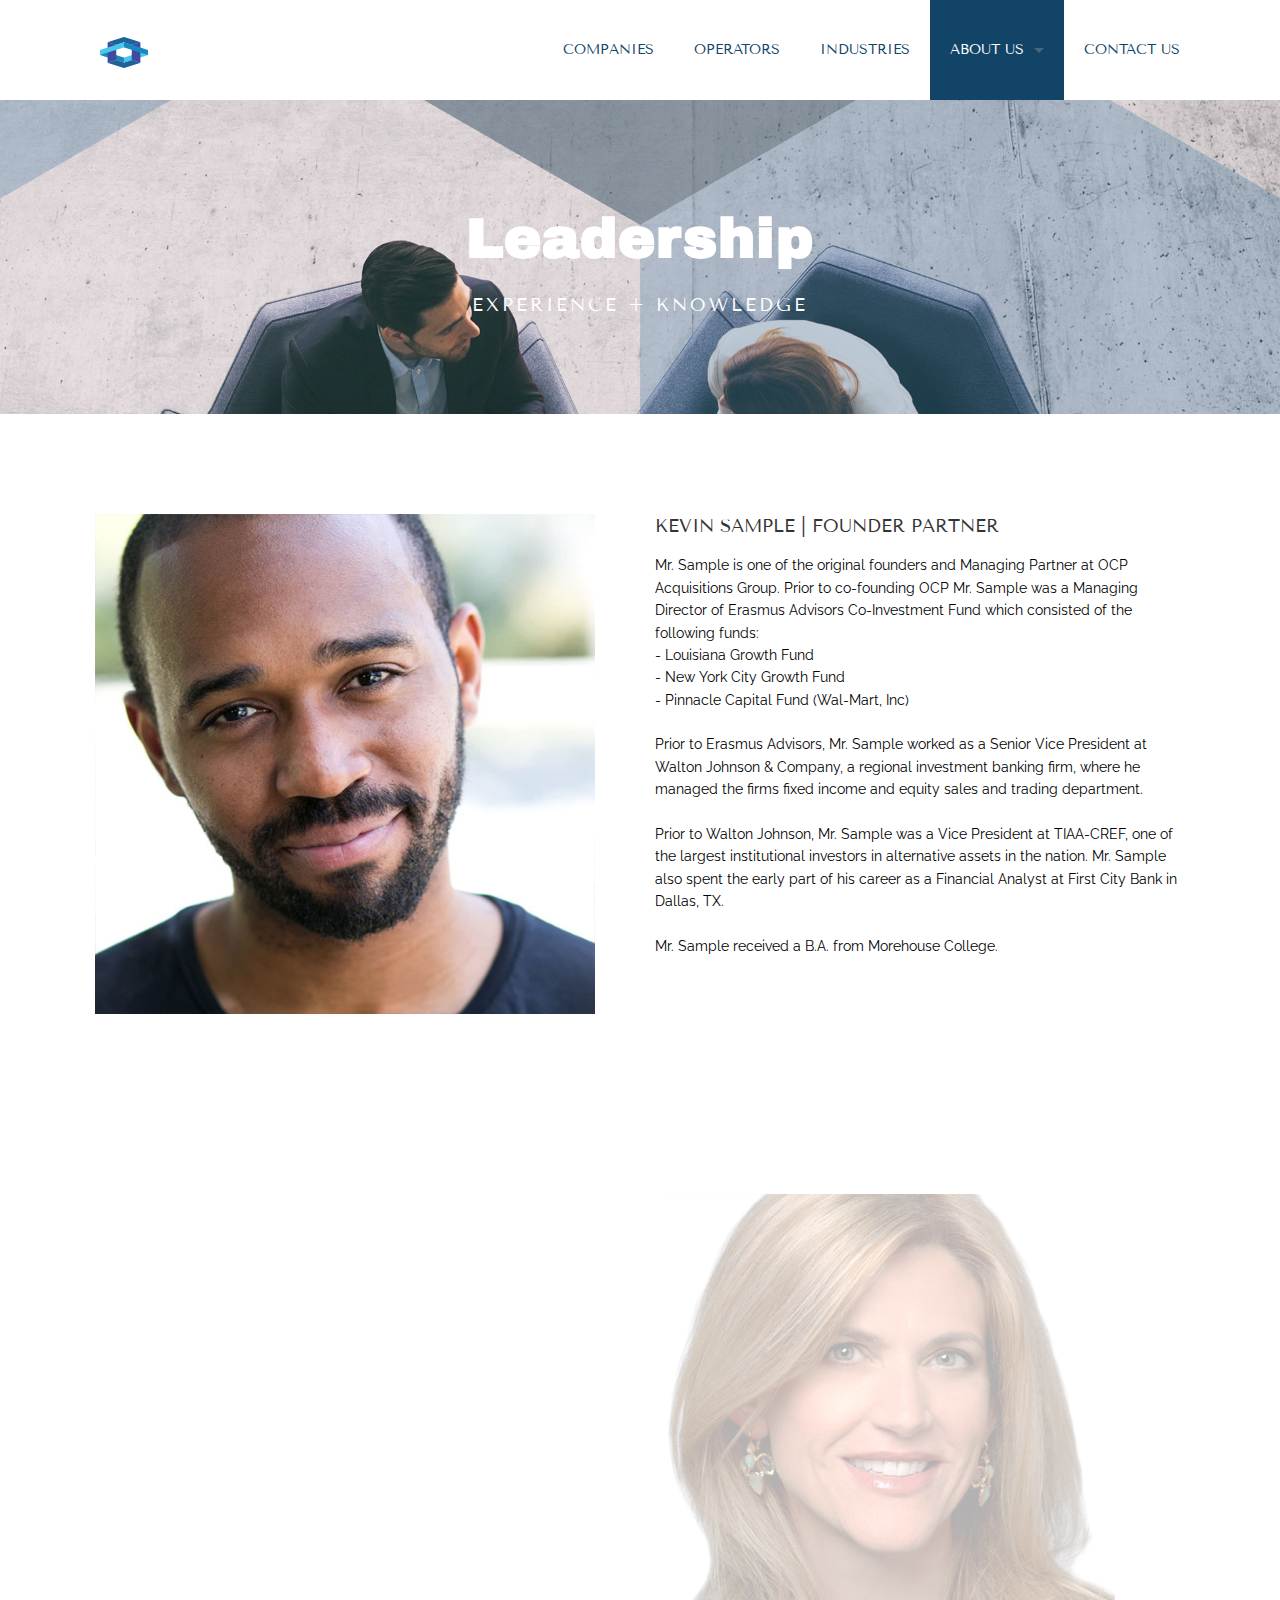
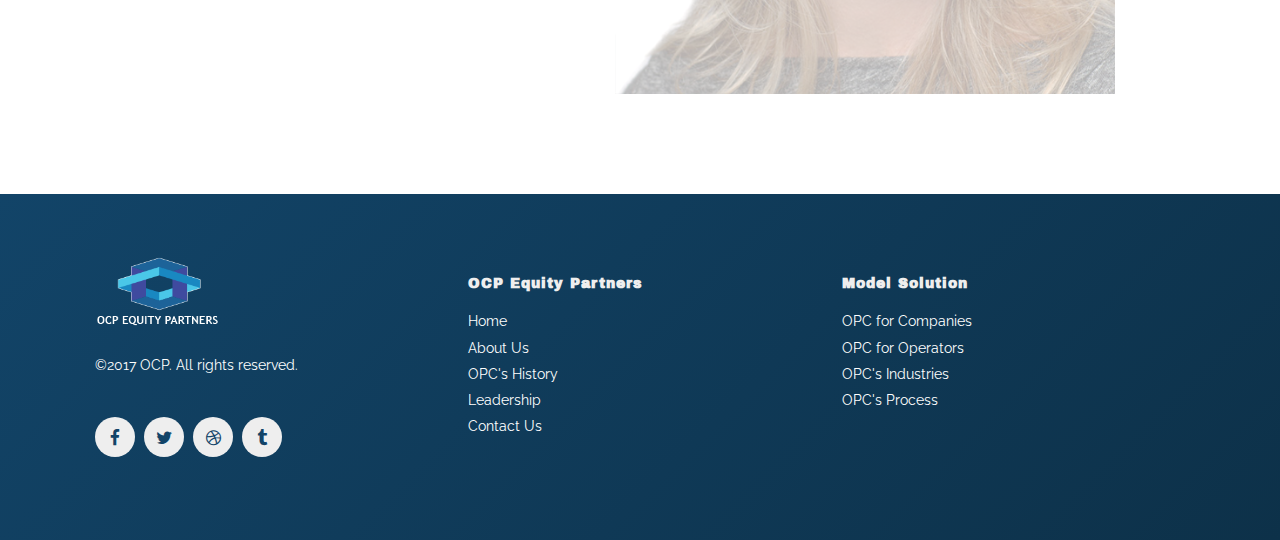
<file: leadership.html>
<!DOCTYPE html>
<!--[if lt IE 7]> <html class="no-js ie6 oldie"> <![endif]-->
<!--[if IE 7]>    <html class="no-js ie7 oldie"> <![endif]-->
<!--[if IE 8]>    <html class="no-js ie8 oldie"> <![endif]-->
<!--[if gt IE 8]><!-->
<html class='no-js'>
  <!--<![endif]-->
  <head>
    <meta charset='utf-8'>
    <meta content='width=device-width, initial-scale=1.0' name='viewport'>
    <meta content='' name='description'>
    <meta content='' name='author'>
    <!--
      hash is
    -->
    <title>Leadership</title>
    <link href="stylesheets/framework.css" media="screen" rel="stylesheet" type="text/css" />
    <link href="stylesheets/style.css" media="screen" rel="stylesheet" type="text/css" />
    <link href="stylesheets/skins.css" media="screen" rel="stylesheet" type="text/css" />
    <link href="stylesheets/fontello.css" media="screen" rel="stylesheet" type="text/css" />
    <link href="stylesheets/font-awesome.css" media="screen" rel="stylesheet" type="text/css" />
    <link href="https://fonts.googleapis.com/css?family=Archivo+Black" rel="stylesheet">  
    <link href="https://fonts.googleapis.com/css?family=Tenor+Sans" rel="stylesheet"> 
    <script src="javascripts/libs.js" type="text/javascript"></script>
    <script>
      // terrificjs bootstrap
      (function($) {
          $(document).ready(function() {
              var $page = $('body');
              var config = {
                dependencyPath: {
                  plugin: 'javascripts/'
                }
              }
              var application = new Tc.Application($page, config);
              application.registerModules();
              application.start();
          });
      })(Tc.$);
    </script>
    <link href="http://fonts.googleapis.com/css?family=Raleway:400,700,300" media="screen" rel="stylesheet" type="text/css" />
    <script src="javascripts/masonry.pkgd.js" type="text/javascript"></script>
    <script src="javascripts/imagesloaded.pkgd.min.js" type="text/javascript"></script>
    <script src="javascripts/slick.min.js" type="text/javascript"></script>
    <script src="javascripts/jquery.cookie.js" type="text/javascript"></script>
    <script src="javascripts/json2.js" type="text/javascript"></script>
    <script src="javascripts/jquery.url.js" type="text/javascript"></script>
  </head>
  <body class=''>
    <a id='top'></a>
   
      <div class='contain-to-grid sticky'>
      <nav class='top-bar' data-options='sticky_on: large' data-topbar=''>
        <ul class='title-area'>
          <li class='name'>
            <h1>
              <a href='index.html'>
                <img width="126" height="48" alt="" src="images/logo.png" />
              </a>
            </h1>
          </li>
          <li class='toggle-topbar menu-icon'>
            <a href='#'>Menu</a>
          </li>
        </ul>
        <section class='top-bar-section'>
          <ul class='right'>
            
            <li class=''>
              <a href='companies.html'>Companies</a>
            </li>
            <li class=''>
              <a href='operators.html'>Operators</a>
            </li>
            <li class=''>
              <a href='industries.html'>Industries</a>
            </li>
            <li class='has-dropdown active'>
              <a href='about.html'>About Us</a>
              <ul class='dropdown'>
                <li>
                  <a href='about.html#history'>History</a>
                </li>
                <li>
                  <a href='leadership.html'>Leadership</a>
                </li>
                <li class=''>
              	  <a href='process.html'>Our Process</a>
            	</li>
              </ul>
            </li>
            
            <li class=''>
              <a href='contact.html'>Contact Us</a>
            </li>
          </ul>
        </section>
      </nav>
    </div>
    
    <div id='main' role='main'>
      <div class='full parallax' style='background-image: url(images/bg.jpg); color: #fff;'>
        <div class='row'>
          <div class='large-12 columns'>
            <div class='big mod modSectionHeader'>
              <div class='centered-text'>
                <h2 style='color: #fff'>
                  Leadership
                </h2>
              </div>
              <h3 class='centered-text' style='color: #fff'>Experience + Knowledge</h3>
            </div>
          </div>
        </div>
        <div class='four spacing'></div>
      </div>
      
      <div class='full'>
        <div class='row'>
          <div class='medium-6 columns'>
            <img class="fadeinleft" width="500" height="450" alt="" src="images/kevin.jpg" />
            <div class='three spacing'></div>
          </div>
          
          <div class='medium-6 columns'>
            <div class='fadein mod modIconText' data-delay='0'>
            
                
                <h3>Kevin Sample | Founder Partner</h3>
                <p>
	Mr. Sample is one of the original founders and Managing Partner at OCP Acquisitions Group.
	Prior to co-founding OCP Mr. Sample was a Managing Director of Erasmus Advisors Co-Investment Fund which consisted of the following funds:<br>
	- Louisiana Growth Fund<br>
	- New York City Growth Fund<br>
	- Pinnacle Capital Fund (Wal-Mart, Inc)<br><br>
	
	Prior to Erasmus Advisors, Mr. Sample worked as a Senior Vice President at Walton Johnson & Company, a regional investment banking firm, where he managed the firms fixed income and equity sales and trading department. <br><br>
	
	Prior to Walton Johnson, Mr. Sample was a Vice President at TIAA-CREF, one of the largest institutional investors in alternative assets in the nation. Mr. Sample also spent the early part of his career as a Financial Analyst at First City Bank in Dallas, TX. <br><br>
	
	Mr. Sample received a B.A. from Morehouse College. 
          
          
          </p>
           
              <div class='two spacing'></div>
            </div>
            
			  
          
			  
          </div>
        </div>
        <div class='spacing'></div>
      </div>
      
      
      
      
      <div class='full'>
        <div class='row'>
          <div class='medium-6 columns'>
            <div class='fadein mod modIconText' data-delay='0'>
                <h3>Linda Roach | Founder Partner</h3>
                <p>
	A Corporate Finance professional with experience as a Finance Director, Institutional Investor and Commercial Banker. Background includes years of providing debt, growth capital and acquisition financing to middle market firms. Linda has served as the Director of Finance for two firms including LEIO Corporation, a developer, manufacturer and wholesaler of specialized, innovative beauty products. Prior to that she was the Director of Finance for CSTI International, a DoD sub-contractor based in the UAE. Ms. Roach holds a B.A. from Notre Dame and MBA from University of Texas-Austin. </p>
           
              <div class='two spacing'></div>
            </div>
          </div>
           
           
           <div class='medium-6 columns'>
            <img class="fadeinleft" width="500" height="450" alt="" src="images/linda.jpg" />
            <div class='three spacing'></div>
          </div>
          
          
             
        </div>
        <div class='spacing'></div><div class='spacing'></div>
      </div>
      
      
      
      
   </div>
   
   
   
    
	  <div id='footer'>
      <div class='three spacing'></div>
      <div class='row'>
        <div class='large-4 medium-4 columns'>
          <h1>
            <a href='index.html'>
              <img width="126" height="48" alt="" src="images/logowhite.png" />
            </a>
          </h1>
          <p>©2017 OCP. All rights reserved.</p>
          <div class='spacing'></div>
          <ul class='socials'>
            <li>
              <a href='http://facebook.com'>
                <i class='fa fa-facebook'></i>
              </a>
            </li>
            <li>
              <a href='http://twitter.com'>
                <i class='fa fa-twitter'></i>
              </a>
            </li>
            <li>
              <a href='http://dribbble.com'>
                <i class='fa fa-dribbble'></i>
              </a>
            </li>
            <li>
              <a href='http://tumblr.com'>
                <i class='fa fa-tumblr'></i>
              </a>
            </li>
          </ul>
          <div class='spacing'></div>
        </div>
        <div class='large-4 medium-4 columns'>
          <div class='spacing'></div>
          <div class='links'>
            <h4>OCP Equity Partners</h4>
            <ul>
              <li><a href="index.html">Home</a></li>
              <li><a href="about.html">About Us</a></li>
              <li><a href="history.html">OPC's History</a></li>
              <li><a href="leadership.html">Leadership</a></li>
              <li><a href="contact.html">Contact Us</a></li>
            </ul>
          </div>
          <div class='spacing'></div>
        </div>
        <div class='large-4 medium-4 columns'>
          <div class='spacing'></div>
          <div class='links'>
            <h4>Model Solution</h4>
            <ul>
             <li><a href="companies.html">OPC for Companies</a></li>
              <li><a href="operators.html">OPC for Operators</a></li>
              <li><a href="indsutries.html">OPC's Industries</a></li>
              <li><a href="process.html">OPC's Process</a></li>
            </ul>
          </div>
          <div class='spacing'></div>
        </div>
        
      </div>
      <div class='two spacing'></div>
    </div>
    
    
    <script src="javascripts/jquery.countTo.js" type="text/javascript"></script>
    <script src="javascripts/jquery.appear.js" type="text/javascript"></script>
    <script src="javascripts/jquery.validate.js" type="text/javascript"></script>
    <script src="javascripts/jquery.sequence-min.js" type="text/javascript"></script>
    <script src="javascripts/jquery.easing.1.3.js" type="text/javascript"></script>
    <script src="javascripts/app.js" type="text/javascript"></script>
    <script src="javascripts/jquery.sequence-min.js" type="text/javascript"></script>
  </body>
</html>
</file>
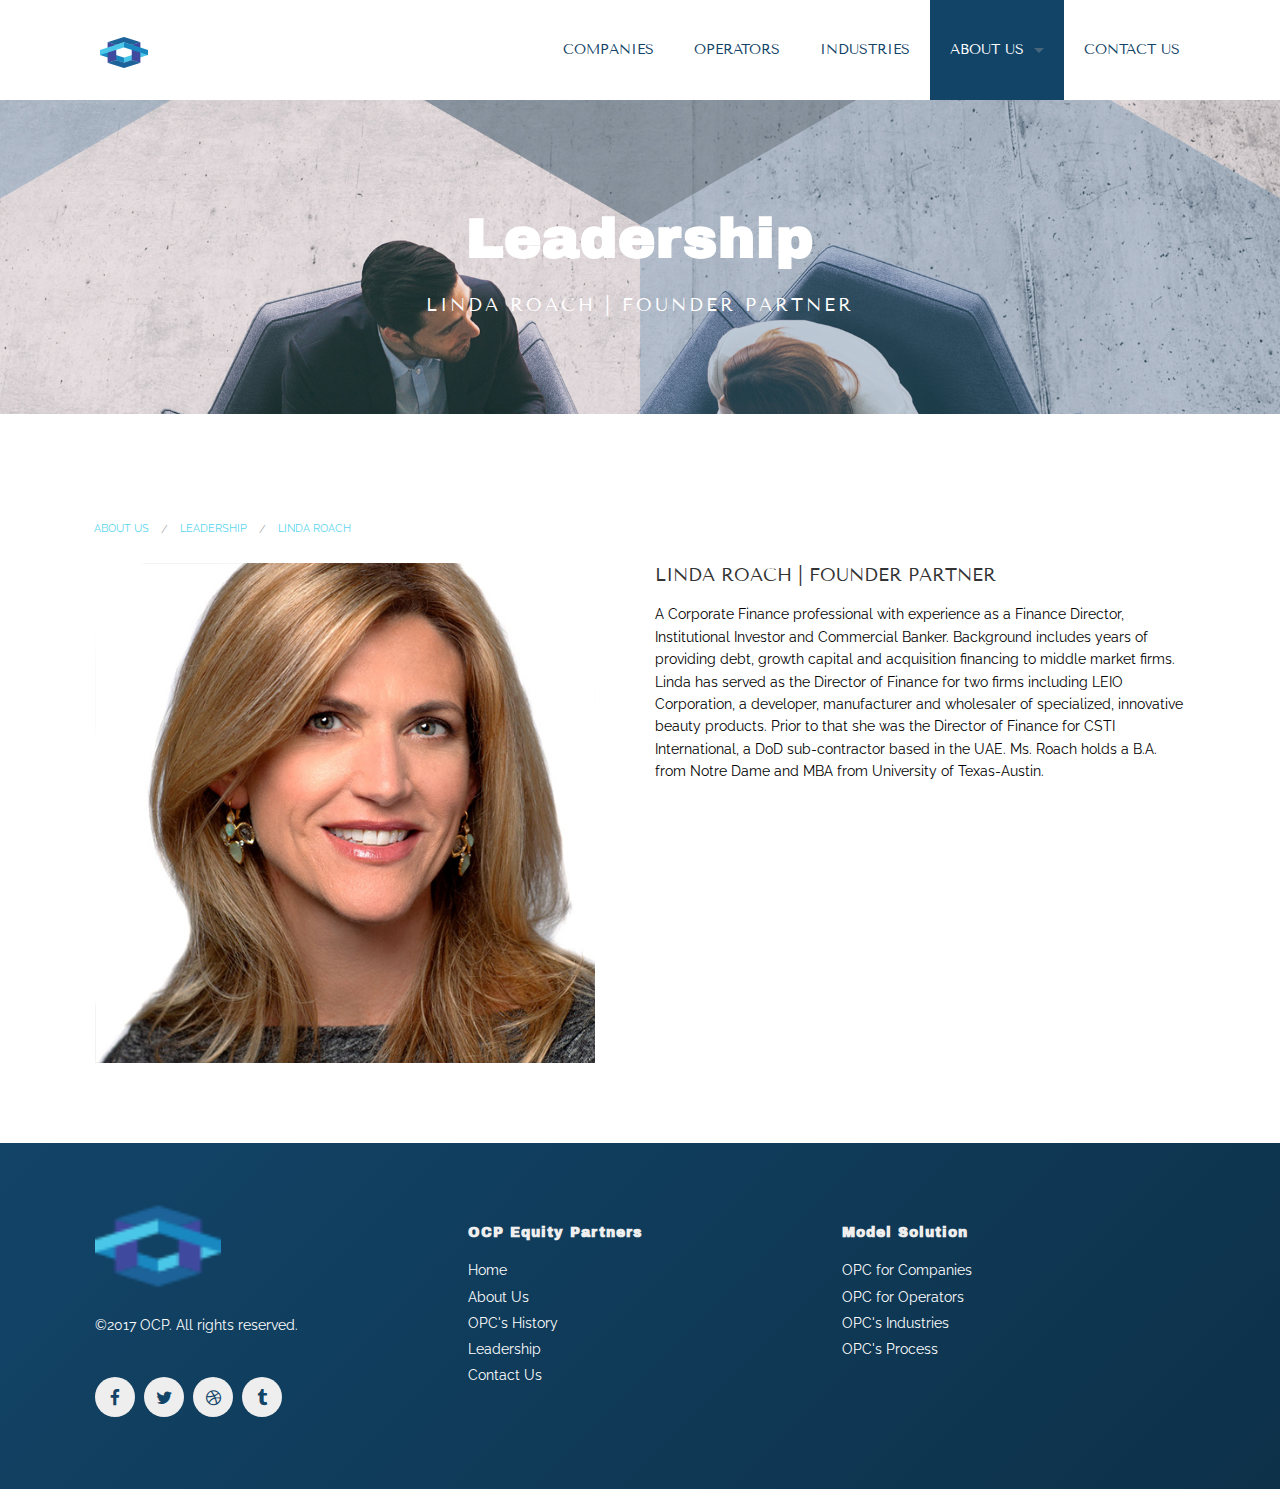
<file: lindaroach.html>
<!DOCTYPE html>
<!--[if lt IE 7]> <html class="no-js ie6 oldie"> <![endif]-->
<!--[if IE 7]>    <html class="no-js ie7 oldie"> <![endif]-->
<!--[if IE 8]>    <html class="no-js ie8 oldie"> <![endif]-->
<!--[if gt IE 8]><!-->
<html class='no-js'>
  <!--<![endif]-->
  <head>
    <meta charset='utf-8'>
    <meta content='width=device-width, initial-scale=1.0' name='viewport'>
    <meta content='' name='description'>
    <meta content='' name='author'>
    <!--
      hash is
    -->
    <title>Linda Roach</title>
    <link href="stylesheets/framework.css" media="screen" rel="stylesheet" type="text/css" />
    <link href="stylesheets/style.css" media="screen" rel="stylesheet" type="text/css" />
    <link href="stylesheets/skins.css" media="screen" rel="stylesheet" type="text/css" />
    <link href="stylesheets/fontello.css" media="screen" rel="stylesheet" type="text/css" />
    <link href="stylesheets/font-awesome.css" media="screen" rel="stylesheet" type="text/css" />
    <link href="https://fonts.googleapis.com/css?family=Archivo+Black" rel="stylesheet">  
    <link href="https://fonts.googleapis.com/css?family=Tenor+Sans" rel="stylesheet"> 
    <script src="javascripts/libs.js" type="text/javascript"></script>
    <script>
      // terrificjs bootstrap
      (function($) {
          $(document).ready(function() {
              var $page = $('body');
              var config = {
                dependencyPath: {
                  plugin: 'javascripts/'
                }
              }
              var application = new Tc.Application($page, config);
              application.registerModules();
              application.start();
          });
      })(Tc.$);
    </script>
    <link href="http://fonts.googleapis.com/css?family=Raleway:400,700,300" media="screen" rel="stylesheet" type="text/css" />
    <script src="javascripts/masonry.pkgd.js" type="text/javascript"></script>
    <script src="javascripts/imagesloaded.pkgd.min.js" type="text/javascript"></script>
    <script src="javascripts/slick.min.js" type="text/javascript"></script>
    <script src="javascripts/jquery.cookie.js" type="text/javascript"></script>
    <script src="javascripts/json2.js" type="text/javascript"></script>
    <script src="javascripts/jquery.url.js" type="text/javascript"></script>
  </head>
  <body class=''>
    <a id='top'></a>
   
      <div class='contain-to-grid sticky'>
      <nav class='top-bar' data-options='sticky_on: large' data-topbar=''>
        <ul class='title-area'>
          <li class='name'>
            <h1>
              <a href='index.html'>
                <img width="126" height="48" alt="" src="images/logo.png" />
              </a>
            </h1>
          </li>
          <li class='toggle-topbar menu-icon'>
            <a href='#'>Menu</a>
          </li>
        </ul>
        <section class='top-bar-section'>
          <ul class='right'>
            
            <li class=''>
              <a href='companies.html'>Companies</a>
            </li>
            <li class=''>
              <a href='operators.html'>Operators</a>
            </li>
            <li class=''>
              <a href='industries.html'>Industries</a>
            </li>
            <li class='has-dropdown active'>
              <a href='about.html'>About Us</a>
              <ul class='dropdown'>
                <li>
                  <a href='about.html#history'>History</a>
                </li>
                <li>
                  <a href='leadership.html'>Leadership</a>
                </li>
                <li class=''>
              	  <a href='process.html'>Our Process</a>
            	</li>
              </ul>
            </li>
            
            <li class=''>
              <a href='contact.html'>Contact Us</a>
            </li>
          </ul>
        </section>
      </nav>
    </div>
    
    <div id='main' role='main'>
      <div class='full parallax' style='background-image: url(images/bg.jpg); color: #fff;'>
        <div class='row'>
          <div class='large-12 columns'>
            <div class='big mod modSectionHeader'>
              <div class='centered-text'>
                <h2 style='color: #fff'>
                  Leadership
                </h2>
              </div>
              <h3 class='centered-text' style='color: #fff'>Linda Roach | Founder Partner</h3>
            </div>
          </div>
        </div>
        <div class='four spacing'></div>
      </div>
      
      <div class='full'>
        <div class='row'>
         <p class="breadcrumbs"><a href="about.html">About Us</a>  <a href="about.html">Leadership</a>  <a href="lindaroach.html">Linda Roach</a></p>
          <div class='medium-6 columns'>
            <img class="fadeinleft" width="500" height="450" alt="" src="images/linda.jpg" />
            <div class='three spacing'></div>
          </div>
          
          <div class='medium-6 columns'>
            <div class='fadein mod modIconText' data-delay='0'>
            
                
                <h3>Linda Roach | Founder Partner</h3>
                <p>
	A Corporate Finance professional with experience as a Finance Director, Institutional Investor and Commercial Banker. Background includes years of providing debt, growth capital and acquisition financing to middle market firms. Linda has served as the Director of Finance for two firms including LEIO Corporation, a developer, manufacturer and wholesaler of specialized, innovative beauty products. Prior to that she was the Director of Finance for CSTI International, a DoD sub-contractor based in the UAE. Ms. Roach holds a B.A. from Notre Dame and MBA from University of Texas-Austin. </p>
           
              <div class='two spacing'></div>
            </div>
            
			  
          
			  
          </div>
        </div>
        <div class='spacing'></div>
      </div>
   </div>
   
   
   
    
	  <div id='footer'>
      <div class='three spacing'></div>
      <div class='row'>
        <div class='large-4 medium-4 columns'>
          <h1>
            <a href='index.html'>
              <img width="126" height="48" alt="" src="images/logo.png" />
            </a>
          </h1>
          <p>©2017 OCP. All rights reserved.</p>
          <div class='spacing'></div>
          <ul class='socials'>
            <li>
              <a href='http://facebook.com'>
                <i class='fa fa-facebook'></i>
              </a>
            </li>
            <li>
              <a href='http://twitter.com'>
                <i class='fa fa-twitter'></i>
              </a>
            </li>
            <li>
              <a href='http://dribbble.com'>
                <i class='fa fa-dribbble'></i>
              </a>
            </li>
            <li>
              <a href='http://tumblr.com'>
                <i class='fa fa-tumblr'></i>
              </a>
            </li>
          </ul>
          <div class='spacing'></div>
        </div>
        <div class='large-4 medium-4 columns'>
          <div class='spacing'></div>
          <div class='links'>
            <h4>OCP Equity Partners</h4>
            <ul>
              <li><a href="index.html">Home</a></li>
              <li><a href="about.html">About Us</a></li>
              <li><a href="history.html">OPC's History</a></li>
              <li><a href="leadership.html">Leadership</a></li>
              <li><a href="contact.html">Contact Us</a></li>
            </ul>
          </div>
          <div class='spacing'></div>
        </div>
        <div class='large-4 medium-4 columns'>
          <div class='spacing'></div>
          <div class='links'>
            <h4>Model Solution</h4>
            <ul>
             <li><a href="companies.html">OPC for Companies</a></li>
              <li><a href="operators.html">OPC for Operators</a></li>
              <li><a href="indsutries.html">OPC's Industries</a></li>
              <li><a href="process.html">OPC's Process</a></li>
            </ul>
          </div>
          <div class='spacing'></div>
        </div>
        
      </div>
      <div class='two spacing'></div>
    </div>
    
    
    <script src="javascripts/jquery.countTo.js" type="text/javascript"></script>
    <script src="javascripts/jquery.appear.js" type="text/javascript"></script>
    <script src="javascripts/jquery.validate.js" type="text/javascript"></script>
    <script src="javascripts/jquery.sequence-min.js" type="text/javascript"></script>
    <script src="javascripts/jquery.easing.1.3.js" type="text/javascript"></script>
    <script src="javascripts/app.js" type="text/javascript"></script>
    <script src="javascripts/jquery.sequence-min.js" type="text/javascript"></script>
  </body>
</html>
</file>
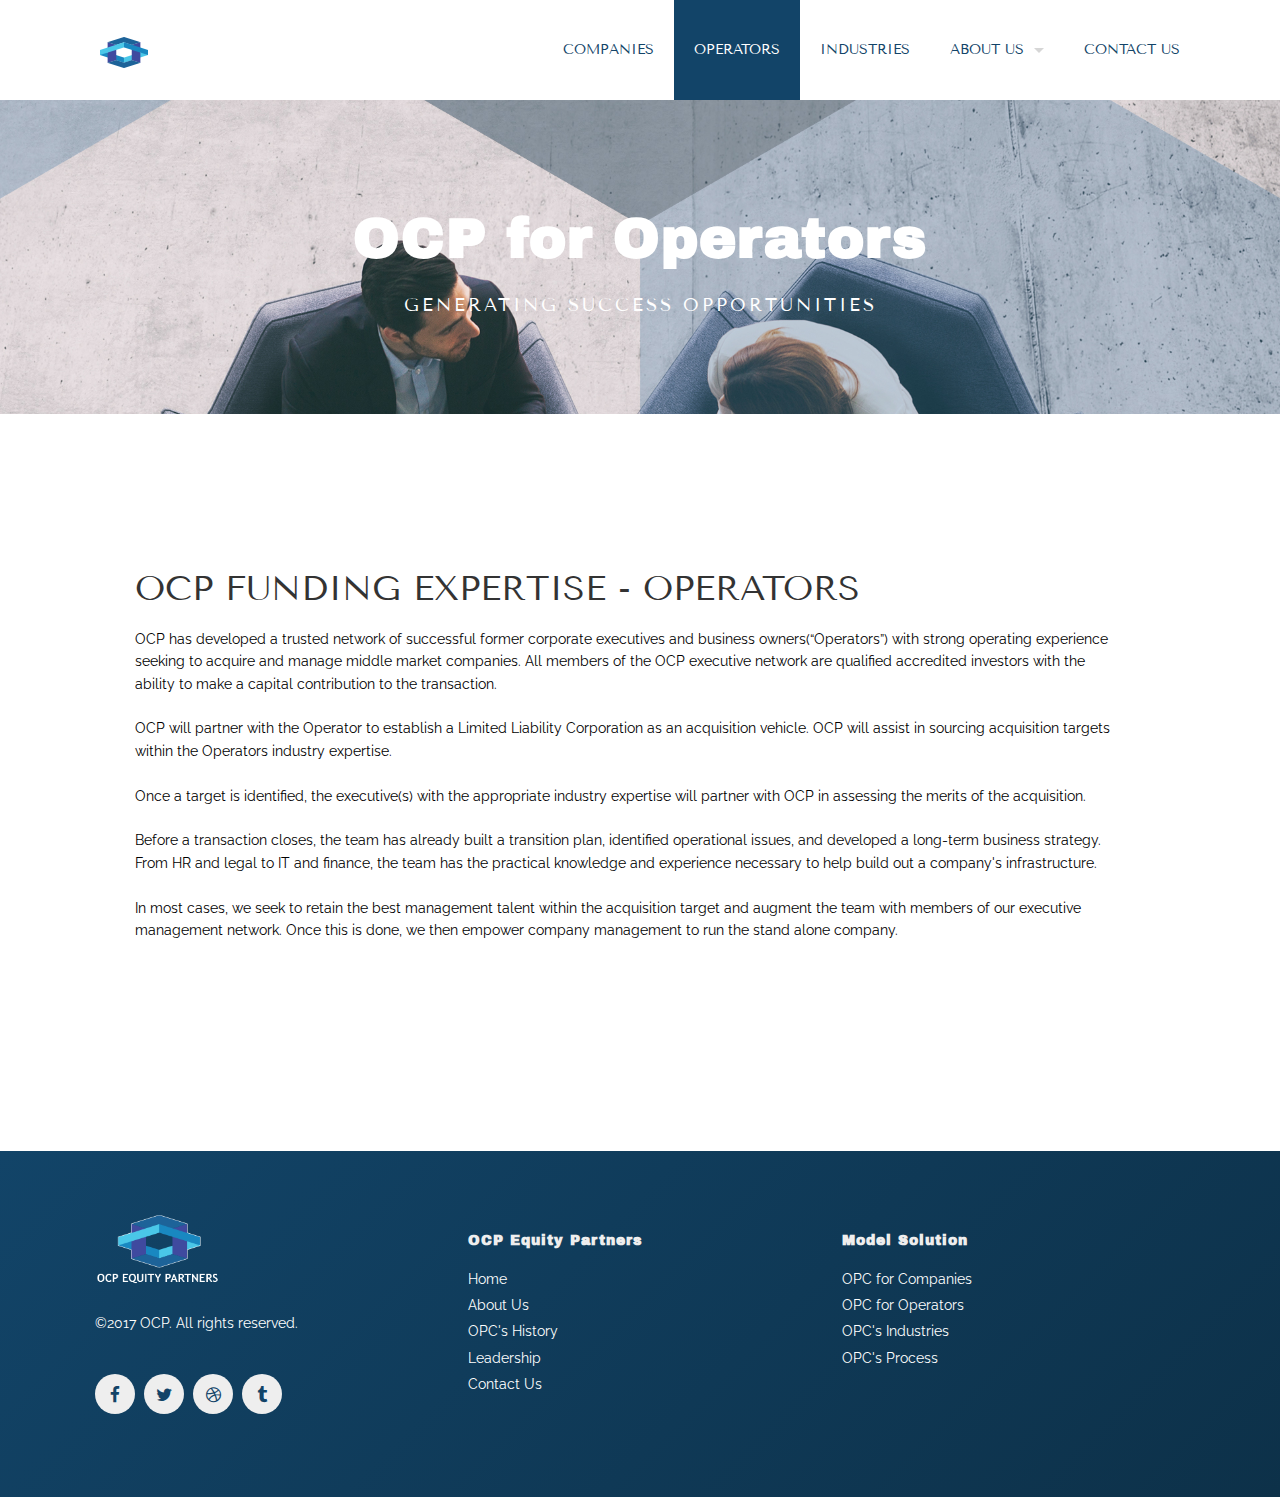
<file: operators.html>
<!DOCTYPE html>
<!--[if lt IE 7]> <html class="no-js ie6 oldie"> <![endif]-->
<!--[if IE 7]>    <html class="no-js ie7 oldie"> <![endif]-->
<!--[if IE 8]>    <html class="no-js ie8 oldie"> <![endif]-->
<!--[if gt IE 8]><!-->
<html class='no-js'>
  <!--<![endif]-->
  <head>
    <meta charset='utf-8'>
    <meta content='width=device-width, initial-scale=1.0' name='viewport'>
    <meta content='' name='description'>
    <meta content='' name='author'>
    <!--
      hash is
    -->
    <title>OCP for Operators</title>
    <link href="stylesheets/framework.css" media="screen" rel="stylesheet" type="text/css" />
    <link href="stylesheets/style.css" media="screen" rel="stylesheet" type="text/css" />
    <link href="stylesheets/skins.css" media="screen" rel="stylesheet" type="text/css" />
    <link href="stylesheets/fontello.css" media="screen" rel="stylesheet" type="text/css" />
    <link href="stylesheets/font-awesome.css" media="screen" rel="stylesheet" type="text/css" />
    <link href="https://fonts.googleapis.com/css?family=Archivo+Black" rel="stylesheet">  
    <link href="https://fonts.googleapis.com/css?family=Tenor+Sans" rel="stylesheet">  
    <script src="javascripts/libs.js" type="text/javascript"></script>
    <script>
      // terrificjs bootstrap
      (function($) {
          $(document).ready(function() {
              var $page = $('body');
              var config = {
                dependencyPath: {
                  plugin: 'javascripts/'
                }
              }
              var application = new Tc.Application($page, config);
              application.registerModules();
              application.start();
          });
      })(Tc.$);
    </script>
    <link href="http://fonts.googleapis.com/css?family=Raleway:400,700,300" media="screen" rel="stylesheet" type="text/css" />
    <script src="javascripts/masonry.pkgd.js" type="text/javascript"></script>
    <script src="javascripts/imagesloaded.pkgd.min.js" type="text/javascript"></script>
    <script src="javascripts/slick.min.js" type="text/javascript"></script>
    <script src="javascripts/jquery.cookie.js" type="text/javascript"></script>
    <script src="javascripts/json2.js" type="text/javascript"></script>
    <script src="javascripts/jquery.url.js" type="text/javascript"></script>
  </head>
  
  <body class=''>
   
    <a id='top'></a>
   
     <div class='contain-to-grid sticky'>
      <nav class='top-bar' data-options='sticky_on: large' data-topbar=''>
        <ul class='title-area'>
          <li class='name'>
            <h1>
              <a href='index.html'>
                <img width="126" height="48" alt="" src="images/logo.png" />
              </a>
            </h1>
          </li>
          <li class='toggle-topbar menu-icon'>
            <a href='#'>Menu</a>
          </li>
        </ul>
        <section class='top-bar-section'>
          <ul class='right'>
            
            <li class=''>
              <a href='companies.html'>Companies</a>
            </li>
            <li class='active'>
              <a href='operators.html'>Operators</a>
            </li>
            <li class=''>
              <a href='industries.html'>Industries</a>
            </li>
            <li class='has-dropdown'>
              <a href='about.html'>About Us</a>
              <ul class='dropdown'>
                <li>
                  <a href='about.html#history'>History</a>
                </li>
                <li>
                  <a href='leadership.html'>Leadership</a>
                </li>
                <li class=''>
              	  <a href='process.html'>Our Process</a>
            	</li>
              </ul>
            </li>
            
            <li class=''>
              <a href='contact.html'>Contact Us</a>
            </li>
          </ul>
        </section>
      </nav>
    </div> 
	  
	  
	  
	  
    <div id='main' role='main'>
      <div class='full parallax' style='background-image: url(images/bg.jpg); color: #fff;'>
        <div class='row'>
          <div class='large-12 columns'>
            <div class='big mod modSectionHeader'>
              <div class='centered-text'>
                <h2 style='color: #fff'>
                  OCP for Operators
                </h2>
              </div>
              <h3 class='centered-text' style='color: #fff'>Generating Success opportunities</h3>
            </div>
          </div>
        </div>
        <div class='four spacing'></div>
      </div>
      
      
      <div class='full' style='background: #FFF'>
        <div class='row'>
          <div class='large-12 columns'>
            
             <div class='big mod modBlogPost'>
              <div class='content'>
                <h3>OCP Funding Expertise - Operators</h3>
						<p>	
		OCP has developed a trusted network of successful  former corporate executives and business owners(“Operators”) with strong operating experience seeking to acquire and manage middle market companies. All members of the OCP executive network are qualified accredited investors  with the ability to make a capital contribution to the transaction. 
	<br>
<br>
	OCP  will partner with the Operator to establish a Limited Liability Corporation  as an acquisition vehicle. OCP will assist in sourcing acquisition targets within the Operators industry expertise.
	<br>
<br>
	Once a target is identified, the executive(s) with the appropriate industry expertise will partner with OCP in assessing the merits of the acquisition.
	<br>
<br>
	Before a transaction closes, the team has already built a transition plan, identified operational issues, and developed a long-term business strategy. From HR and legal to IT and finance, the team has the practical knowledge and experience necessary to help build out a company's infrastructure.

	<br>
<br>
	In most cases, we seek to retain the best management talent within the acquisition target and augment the team with members of our executive management network. Once this is done, we then empower company management to run the stand alone company. 
					   </p>
                <div class='spacing'></div>
                
              </div>
            </div>
         
            <div class='four spacing'></div>
          </div>
        </div>
      </div>
    </div>
    
    
    <div id='footer'>
      <div class='three spacing'></div>
      <div class='row'>
        <div class='large-4 medium-4 columns'>
          <h1>
            <a href='index.html'>
              <img width="126" height="48" alt="" src="images/logowhite.png" />
            </a>
          </h1>
          <p>©2017 OCP. All rights reserved.</p>
          <div class='spacing'></div>
          <ul class='socials'>
            <li>
              <a href='http://facebook.com'>
                <i class='fa fa-facebook'></i>
              </a>
            </li>
            <li>
              <a href='http://twitter.com'>
                <i class='fa fa-twitter'></i>
              </a>
            </li>
            <li>
              <a href='http://dribbble.com'>
                <i class='fa fa-dribbble'></i>
              </a>
            </li>
            <li>
              <a href='http://tumblr.com'>
                <i class='fa fa-tumblr'></i>
              </a>
            </li>
          </ul>
          <div class='spacing'></div>
        </div>
        <div class='large-4 medium-4 columns'>
          <div class='spacing'></div>
          <div class='links'>
            <h4>OCP Equity Partners</h4>
            <ul>
              <li><a href="index.html">Home</a></li>
              <li><a href="about.html">About Us</a></li>
              <li><a href="history.html">OPC's History</a></li>
              <li><a href="leadership.html">Leadership</a></li>
              <li><a href="contact.html">Contact Us</a></li>
            </ul>
          </div>
          <div class='spacing'></div>
        </div>
        <div class='large-4 medium-4 columns'>
          <div class='spacing'></div>
          <div class='links'>
            <h4>Model Solution</h4>
            <ul>
             <li><a href="companies.html">OPC for Companies</a></li>
              <li><a href="operators.html">OPC for Operators</a></li>
              <li><a href="indsutries.html">OPC's Industries</a></li>
              <li><a href="process.html">OPC's Process</a></li>
            </ul>
          </div>
          <div class='spacing'></div>
        </div>
        
      </div>
      <div class='two spacing'></div>
    </div>
    
    <script src="javascripts/jquery.countTo.js" type="text/javascript"></script>
    <script src="javascripts/jquery.appear.js" type="text/javascript"></script>
    <script src="javascripts/jquery.validate.js" type="text/javascript"></script>
    <script src="javascripts/jquery.sequence-min.js" type="text/javascript"></script>
    <script src="javascripts/jquery.easing.1.3.js" type="text/javascript"></script>
    <script src="javascripts/app.js" type="text/javascript"></script>
    <script src="javascripts/jquery.sequence-min.js" type="text/javascript"></script>
  </body>
</html>
</file>
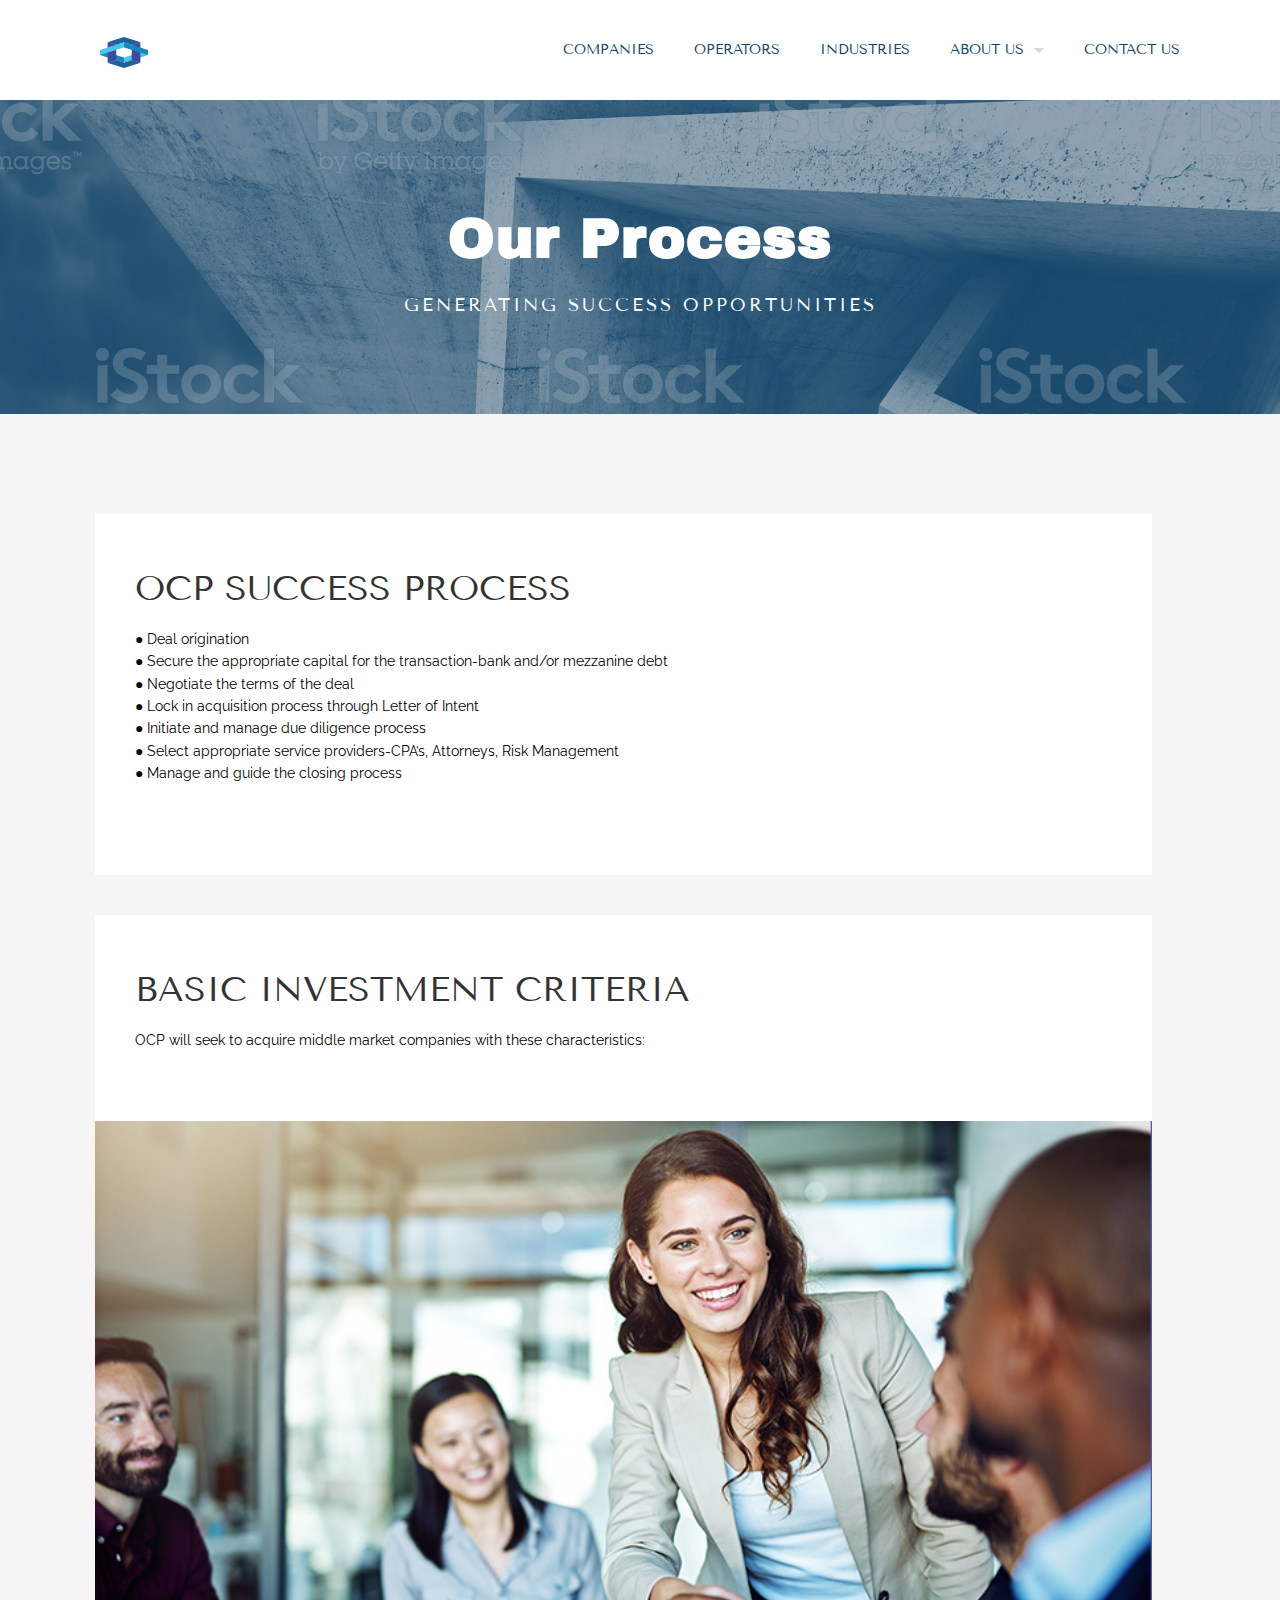
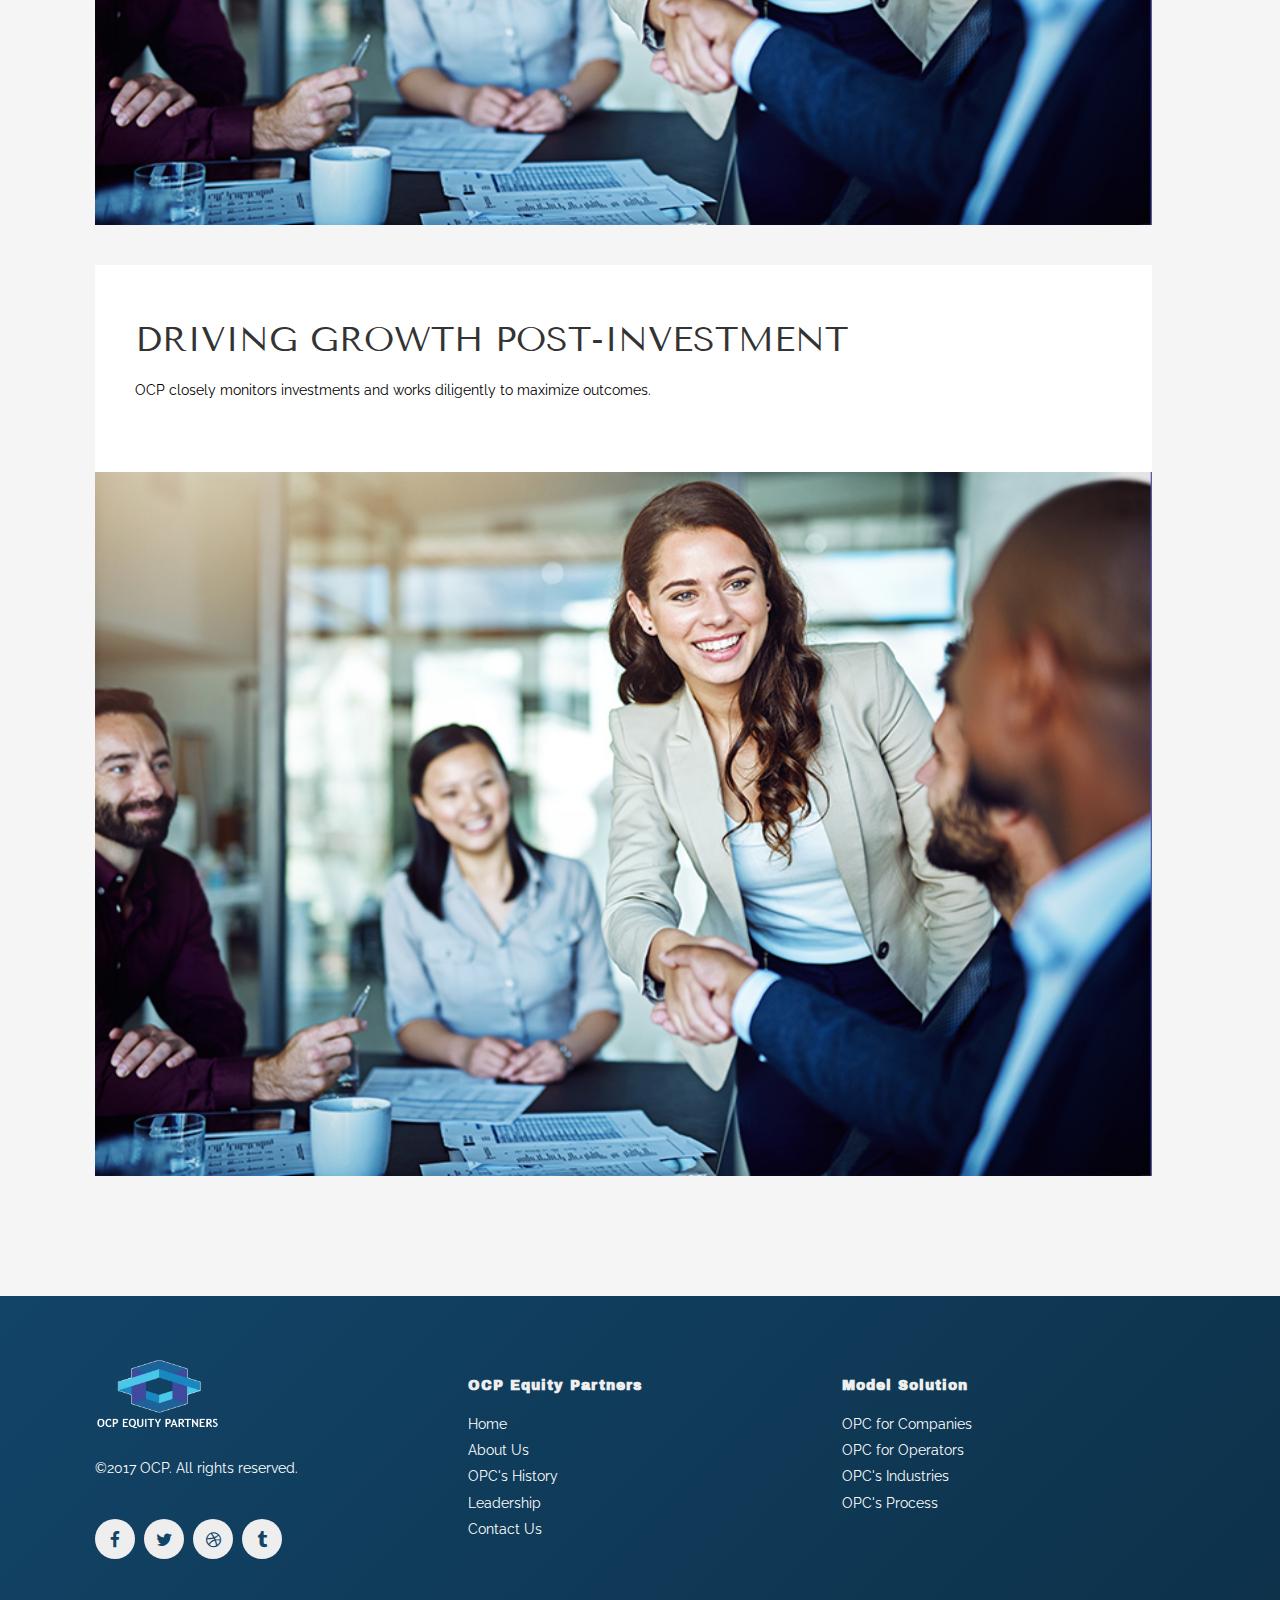
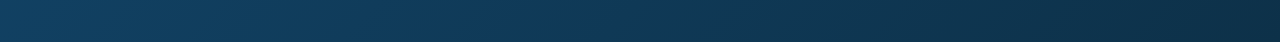
<file: process.html>
<!DOCTYPE html>
<!--[if lt IE 7]> <html class="no-js ie6 oldie"> <![endif]-->
<!--[if IE 7]>    <html class="no-js ie7 oldie"> <![endif]-->
<!--[if IE 8]>    <html class="no-js ie8 oldie"> <![endif]-->
<!--[if gt IE 8]><!-->
<html class='no-js'>
  <!--<![endif]-->
  <head>
    <meta charset='utf-8'>
    <meta content='width=device-width, initial-scale=1.0' name='viewport'>
    <meta content='' name='description'>
    <meta content='' name='author'>
    <!--
      hash is
    -->
    <title>OCP's Process</title>
    <link href="stylesheets/framework.css" media="screen" rel="stylesheet" type="text/css" />
    <link href="stylesheets/style.css" media="screen" rel="stylesheet" type="text/css" />
    <link href="stylesheets/skins.css" media="screen" rel="stylesheet" type="text/css" />
    <link href="stylesheets/fontello.css" media="screen" rel="stylesheet" type="text/css" />
    <link href="stylesheets/font-awesome.css" media="screen" rel="stylesheet" type="text/css" />
    <link href="https://fonts.googleapis.com/css?family=Archivo+Black" rel="stylesheet">  
    <link href="https://fonts.googleapis.com/css?family=Tenor+Sans" rel="stylesheet">  
    <script src="javascripts/libs.js" type="text/javascript"></script>
    <script>
      // terrificjs bootstrap
      (function($) {
          $(document).ready(function() {
              var $page = $('body');
              var config = {
                dependencyPath: {
                  plugin: 'javascripts/'
                }
              }
              var application = new Tc.Application($page, config);
              application.registerModules();
              application.start();
          });
      })(Tc.$);
    </script>
    <link href="http://fonts.googleapis.com/css?family=Raleway:400,700,300" media="screen" rel="stylesheet" type="text/css" />
    <script src="javascripts/masonry.pkgd.js" type="text/javascript"></script>
    <script src="javascripts/imagesloaded.pkgd.min.js" type="text/javascript"></script>
    <script src="javascripts/slick.min.js" type="text/javascript"></script>
    <script src="javascripts/jquery.cookie.js" type="text/javascript"></script>
    <script src="javascripts/json2.js" type="text/javascript"></script>
    <script src="javascripts/jquery.url.js" type="text/javascript"></script>
  </head>
  
  <body class=''>
   
    <a id='top'></a>
   
    <div class='contain-to-grid sticky'>
      <nav class='top-bar' data-options='sticky_on: large' data-topbar=''>
        <ul class='title-area'>
          <li class='name'>
            <h1>
              <a href='index.html'>
                <img width="126" height="48" alt="" src="images/logo.png" />
              </a>
            </h1>
          </li>
          <li class='toggle-topbar menu-icon'>
            <a href='#'>Menu</a>
          </li>
        </ul>
        <section class='top-bar-section'>
          <ul class='right'>
            
            <li class=''>
              <a href='companies.html'>Companies</a>
            </li>
            <li class=''>
              <a href='operators.html'>Operators</a>
            </li>
            <li class=''>
              <a href='industries.html'>Industries</a>
            </li>
            <li class='has-dropdown'>
              <a href='about.html'>About Us</a>
              <ul class='dropdown'>
                <li>
                  <a href='about.html#history'>History</a>
                </li>
                <li>
                  <a href='leadership.html'>Leadership</a>
                </li>
                <li class=''>
                  <a href='process.html'>Our Process</a>
              </li>
              </ul>
            </li>
            
            <li class=''>
              <a href='contact.html'>Contact Us</a>
            </li>
          </ul>
        </section>
      </nav>
    </div>
	  
	  
	  
	  
    <div id='main' role='main'>
      <div class='full parallax' style='background-image: url(images/bg15.jpg); color: #fff;'>
        <div class='row'>
          <div class='large-12 columns'>
            <div class='big mod modSectionHeader'>
              <div class='centered-text'>
                <h2 style='color: #fff'>
                  Our Process
                </h2>
              </div>
              <h3 class='centered-text' style='color: #fff'>Generating Success opportunities</h3>
            </div>
          </div>
        </div>
        <div class='four spacing'></div>
      </div>
      
      
      <div class='full' style='background: #f5f5f5'>
        <div class='row'>
          <div class='large-12 columns'>
            
             <div class='big mod modBlogPost'>
              <div class='content'>
                <h3>OCP Success Process</h3>
						<p>	
						●	Deal origination<br>
						●	Secure the appropriate capital for the transaction-bank and/or mezzanine debt<br>
						●	Negotiate the terms of the deal<br>
						●	Lock in acquisition process through Letter of Intent<br>
						●	Initiate and manage due diligence process<br>
						●	Select appropriate service providers-CPA’s, Attorneys, Risk Management<br>
						●	Manage and guide the closing process
					   </p>
                <div class='spacing'></div>
                
              </div>
            </div>
            
            
            
           
          
             
               
                 
                   
                     
             <div class='big mod modBlogPost'>
             <div class='content'>
                <h3>Basic Investment Criteria</h3>
						<p>	
						OCP will seek to acquire  middle market  companies with these characteristics:
					   </p>
                
                
              </div>
             
              <img width="800" height="533" alt="" src="images/process.jpg" />
              
            </div>
            
            
            
            <div class='big mod modBlogPost'>
             <div class='content'>
                <h3>Driving Growth Post-Investment</h3>
						<p>	
						OCP closely monitors investments and works diligently to maximize  
       outcomes.
					   </p>
                
                
              </div>
             
              <img width="800" height="533" alt="" src="images/process.jpg" />
              
            </div>
            
            
            
            
            
           
         
            <div class='four spacing'></div>
          </div>
        </div>
      </div>
    </div>
    
    
    <div id='footer'>
      <div class='three spacing'></div>
      <div class='row'>
        <div class='large-4 medium-4 columns'>
          <h1>
            <a href='index.html'>
              <img width="126" height="48" alt="" src="images/logowhite.png" />
            </a>
          </h1>
          <p>©2017 OCP. All rights reserved.</p>
          <div class='spacing'></div>
          <ul class='socials'>
            <li>
              <a href='http://facebook.com'>
                <i class='fa fa-facebook'></i>
              </a>
            </li>
            <li>
              <a href='http://twitter.com'>
                <i class='fa fa-twitter'></i>
              </a>
            </li>
            <li>
              <a href='http://dribbble.com'>
                <i class='fa fa-dribbble'></i>
              </a>
            </li>
            <li>
              <a href='http://tumblr.com'>
                <i class='fa fa-tumblr'></i>
              </a>
            </li>
          </ul>
          <div class='spacing'></div>
        </div>
        <div class='large-4 medium-4 columns'>
          <div class='spacing'></div>
          <div class='links'>
            <h4>OCP Equity Partners</h4>
            <ul>
              <li><a href="index.html">Home</a></li>
              <li><a href="about.html">About Us</a></li>
              <li><a href="history.html">OPC's History</a></li>
              <li><a href="leadership.html">Leadership</a></li>
              <li><a href="contact.html">Contact Us</a></li>
            </ul>
          </div>
          <div class='spacing'></div>
        </div>
        <div class='large-4 medium-4 columns'>
          <div class='spacing'></div>
          <div class='links'>
            <h4>Model Solution</h4>
            <ul>
             <li><a href="companies.html">OPC for Companies</a></li>
              <li><a href="operators.html">OPC for Operators</a></li>
              <li><a href="indsutries.html">OPC's Industries</a></li>
              <li><a href="process.html">OPC's Process</a></li>
            </ul>
          </div>
          <div class='spacing'></div>
        </div>
        
      </div>
      <div class='two spacing'></div>
    </div>
    
    <script src="javascripts/jquery.countTo.js" type="text/javascript"></script>
    <script src="javascripts/jquery.appear.js" type="text/javascript"></script>
    <script src="javascripts/jquery.validate.js" type="text/javascript"></script>
    <script src="javascripts/jquery.sequence-min.js" type="text/javascript"></script>
    <script src="javascripts/jquery.easing.1.3.js" type="text/javascript"></script>
    <script src="javascripts/app.js" type="text/javascript"></script>
    <script src="javascripts/jquery.sequence-min.js" type="text/javascript"></script>
  </body>
</html>
</file>
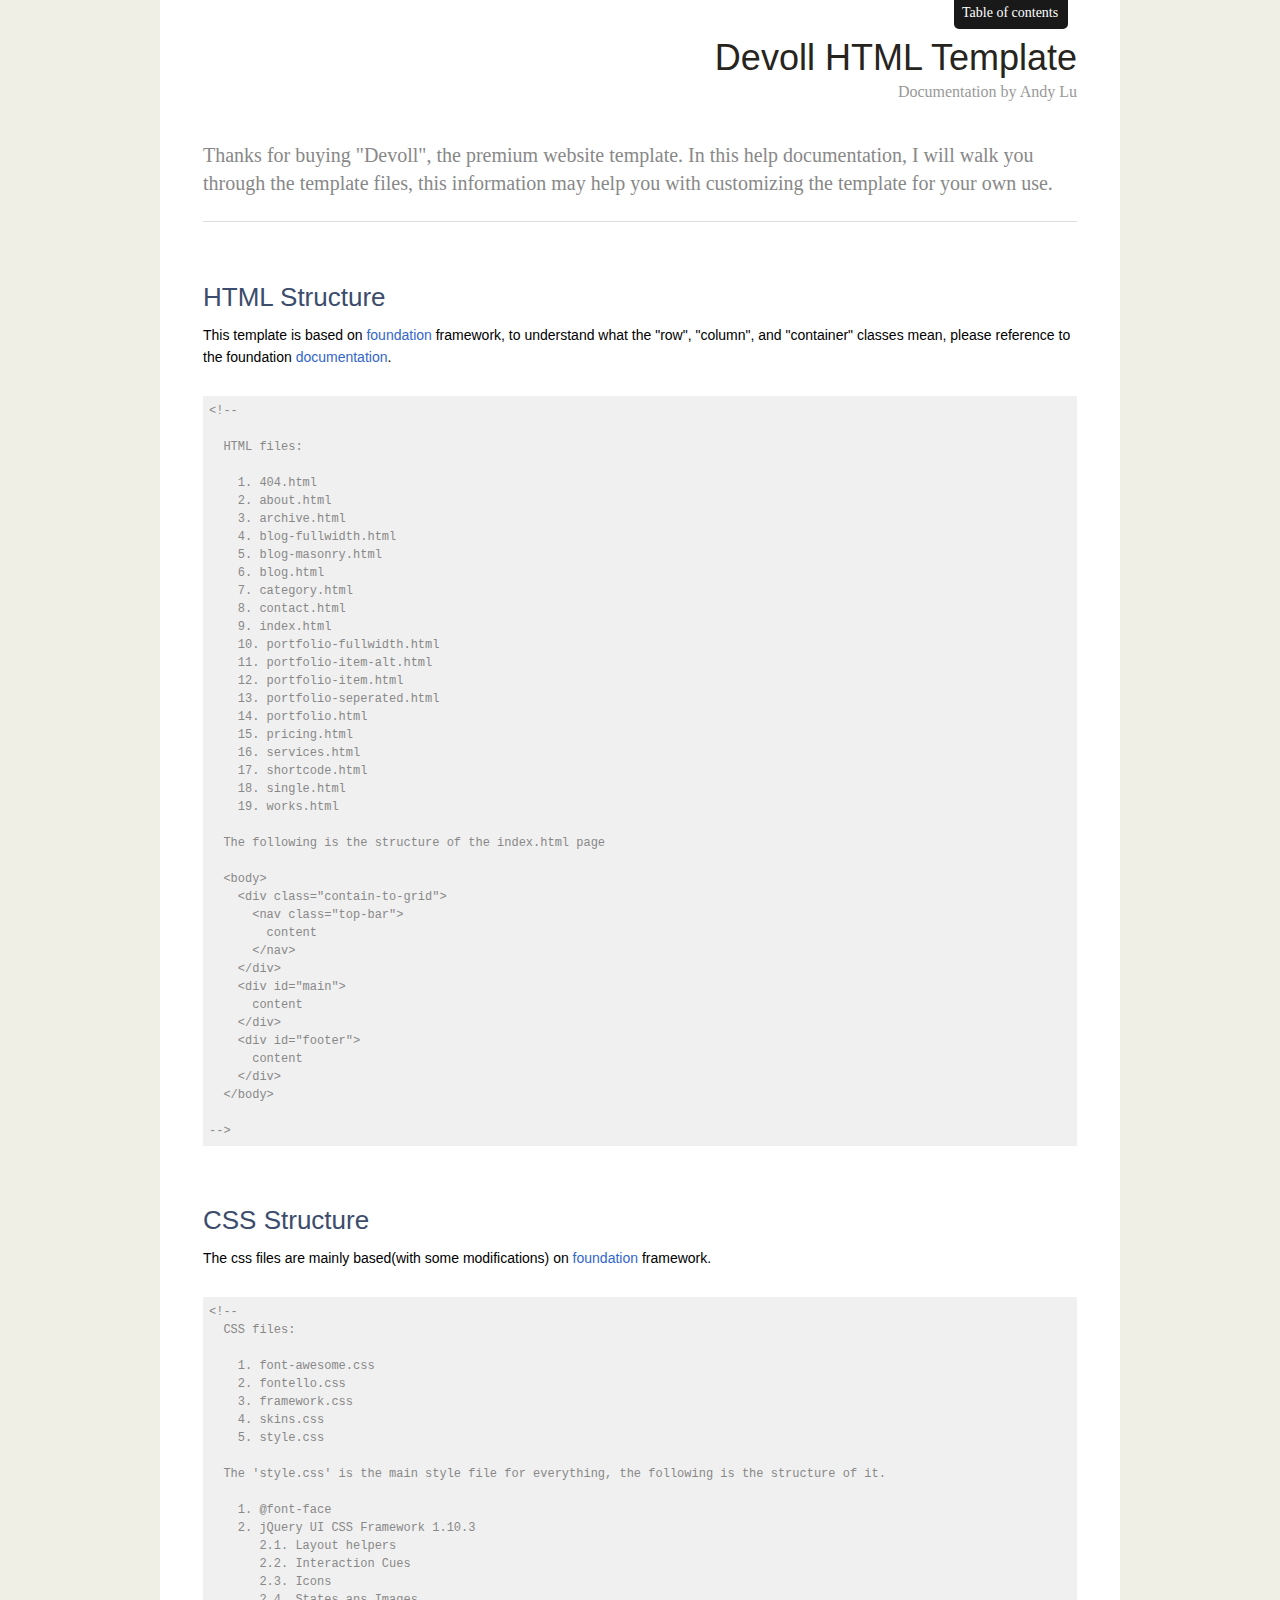
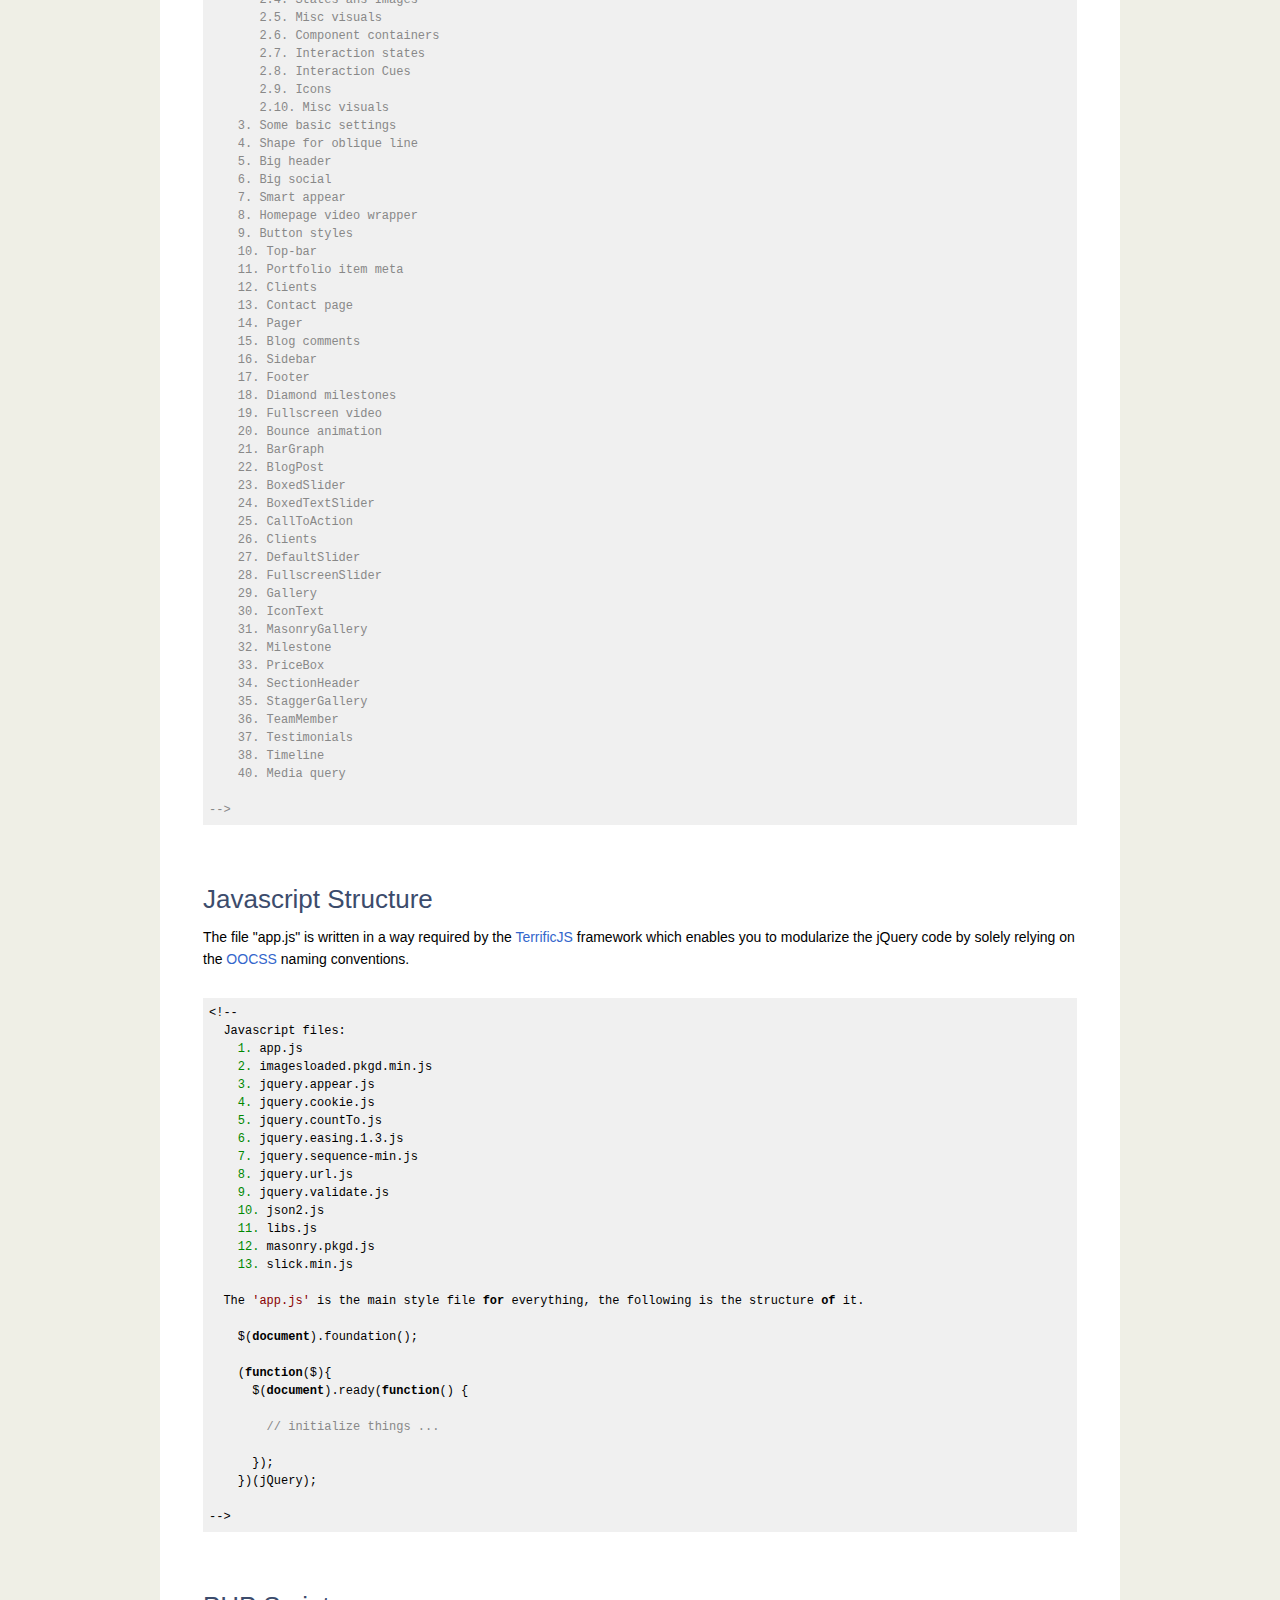
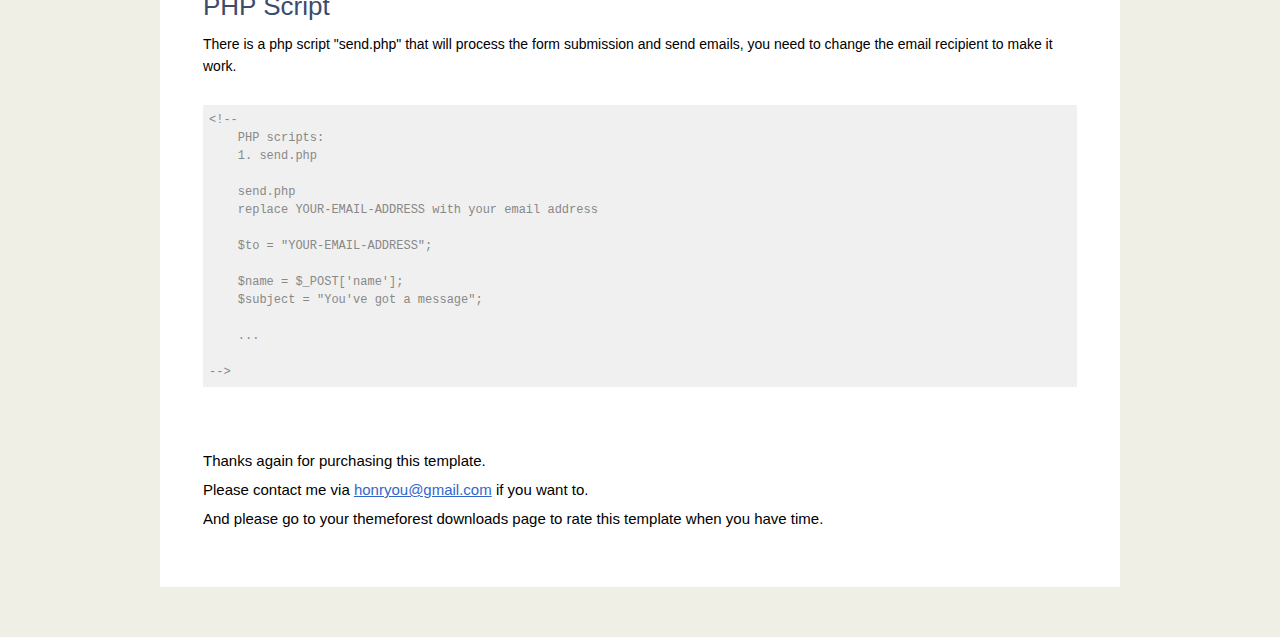
<file: doc/documentation.html>
<!DOCTYPE html>
<html>
  <head>
    <meta charset='utf-8'>
    <title>Documentation</title>
    <link href="assets/css/documentation.css" media="screen" rel="stylesheet" type="text/css" />
    <link href="assets/css/highlight/default.css" media="screen" rel="stylesheet" type="text/css" />
    <script src="assets/js/documentation.js" type="text/javascript"></script>
    <script src="assets/js/highlight.pack.js" type="text/javascript"></script>
    <script type="text/javascript">
      hljs.initHighlightingOnLoad();
    </script>
  </head>
  <body>
    <div id='main'>
      <h1>
        Devoll
        HTML Template
      </h1>
      <p id='author'>Documentation by Andy Lu</p>
      <p id='banner' style="display: none;">
        <img alt="" src="assets/images/banner.jpg" />
      </p>
      <p id='intro'>
        Thanks for buying
        "Devoll",
        the premium website template. In this help documentation, I will walk you through the template files, this information may help you with customizing the template for your own use.
      </p>
      <div class='section'>
        <h2>HTML Structure</h2>
        <p>
          This template is based on
          <a href="http://foundation.zurb.com/">foundation</a>
          framework, to understand what the "row", "column", and "container" classes mean, please reference to the foundation
          <a href="http://foundation.zurb.com/docs/">documentation</a>.
        </p>
        <!-- puts Dir.glob('*.html').each_with_index { |f, i| puts "#{i+1}. #{f}" } -->
        <pre>
          <code>&lt;!--

  HTML files:

    1. 404.html
    2. about.html
    3. archive.html
    4. blog-fullwidth.html
    5. blog-masonry.html
    6. blog.html
    7. category.html
    8. contact.html
    9. index.html
    10. portfolio-fullwidth.html
    11. portfolio-item-alt.html
    12. portfolio-item.html
    13. portfolio-seperated.html
    14. portfolio.html
    15. pricing.html
    16. services.html
    17. shortcode.html
    18. single.html
    19. works.html

  The following is the structure of the index.html page

  &lt;body&gt;
    &lt;div class="contain-to-grid"&gt;
      &lt;nav class="top-bar"&gt;
        content
      &lt;/nav&gt;
    &lt;/div&gt;
    &lt;div id="main"&gt;
      content
    &lt;/div&gt;
    &lt;div id="footer"&gt;
      content
    &lt;/div&gt;
  &lt;/body&gt;

--&gt;</code>
        </pre>



      </div>
      <div class='section'>
        <h2>CSS Structure</h2>
        <p>
          The css files are mainly based(with some modifications) on
          <a href="http://foundation.zurb.com/">foundation</a>
          framework.
        </p>
        <!-- Dir.glob('*.css').each_with_index { |f, i| puts "#{i+1}. #{f}" } -->
        <pre>
          <code>&lt;!--
  CSS files:

    1. font-awesome.css
    2. fontello.css
    3. framework.css
    4. skins.css
    5. style.css

  The 'style.css' is the main style file for everything, the following is the structure of it.

    1. @font-face
    2. jQuery UI CSS Framework 1.10.3
       2.1. Layout helpers
       2.2. Interaction Cues
       2.3. Icons
       2.4. States ans Images
       2.5. Misc visuals
       2.6. Component containers
       2.7. Interaction states
       2.8. Interaction Cues
       2.9. Icons
       2.10. Misc visuals
    3. Some basic settings
    4. Shape for oblique line
    5. Big header
    6. Big social
    7. Smart appear
    8. Homepage video wrapper
    9. Button styles
    10. Top-bar
    11. Portfolio item meta
    12. Clients
    13. Contact page
    14. Pager
    15. Blog comments
    16. Sidebar
    17. Footer
    18. Diamond milestones
    19. Fullscreen video
    20. Bounce animation
    21. BarGraph
    22. BlogPost
    23. BoxedSlider
    24. BoxedTextSlider
    25. CallToAction
    26. Clients
    27. DefaultSlider
    28. FullscreenSlider
    29. Gallery
    30. IconText
    31. MasonryGallery
    32. Milestone
    33. PriceBox
    34. SectionHeader
    35. StaggerGallery
    36. TeamMember
    37. Testimonials
    38. Timeline
    40. Media query

--&gt;</code>
        </pre>


      </div>
      <div class='section'>
        <h2>Javascript Structure</h2>
        <p>
          The file "app.js" is written in a way required by the
          <a href="http://terrifically.org/api/">TerrificJS</a>
          framework which enables you to modularize the jQuery code by solely relying on the
          <a href="https://github.com/stubbornella/oocss/wiki">OOCSS</a>
          naming conventions.
        </p>
              <pre>
                <code>&lt;!--
  Javascript files:
    1. app.js
    2. imagesloaded.pkgd.min.js
    3. jquery.appear.js
    4. jquery.cookie.js
    5. jquery.countTo.js
    6. jquery.easing.1.3.js
    7. jquery.sequence-min.js
    8. jquery.url.js
    9. jquery.validate.js
    10. json2.js
    11. libs.js
    12. masonry.pkgd.js
    13. slick.min.js

  The 'app.js' is the main style file for everything, the following is the structure of it.

    $(document).foundation();

    (function($){
      $(document).ready(function() {

        // initialize things ...

      });
    })(jQuery);

--&gt;</code>
              </pre>

      </div>
      <div class='section'>
        <h2>PHP Script</h2>
        <p>
          There is a php script "send.php" that will process the form submission and send emails, you need to change the email recipient to make it work.
        </p>
        <pre>
          <code>&lt;!--
    PHP scripts:
    1. send.php

    send.php
    replace YOUR-EMAIL-ADDRESS with your email address

    $to = "YOUR-EMAIL-ADDRESS";

    $name = $_POST['name'];
    $subject = "You've got a message";

    ...

--&gt;</code>
              </pre>

      </div>

      <p id='rate'>
        Thanks again for purchasing this template.
        <br>
        Please contact me via
        <a href='mailto:honryou@gmail.com'>honryou@gmail.com</a>
        if you want to.
        <br>
        And please go to your themeforest downloads page to rate this template when you have time.
      </p>
    </div>
    <!-- %p#hire-me -->
    <!-- Want special customization for this theme or a totally unique theme from scratch? -->
    <!-- %a{ :href => "http://www.odesk.com/users/~~d1d8a419899e2f71" } Hire me on oDesk! -->
  </body>
</html>
</file>
<file: stylesheets/skins.css>
body.colorSchemeRed a {
  color: #e92b05;
}
body.colorSchemeRed a:hover {
  color: #999;
}
body.colorSchemeRed ul.shortcode-list i {
  color: #e92b05;
}
body.colorSchemeRed .big-social i {
  background-color: #e92b05;
  border: 3px solid #e92b05;
}
body.colorSchemeRed .big-social i:hover {
  border: 3px solid #e92b05;
  background-color: rgba(233, 43, 5, 0);
}
body.colorSchemeRed .button {
  color: #fff;
  background: #e92b05;
  border: 2px solid #e92b05;
}
body.colorSchemeRed .button:hover {
  color: #fff;
  background-color: rgba(233, 43, 5, 0.8);
}
body.colorSchemeRed .button.boxed {
  color: #fff;
  border: 2px solid #fff;
  background: none;
}
body.colorSchemeRed .button.boxed:hover {
  color: #333;
  background: #fff;
}
body.colorSchemeRed ul.info i {
  border: 1px solid #e92b05;
}
body.colorSchemeRed ul.info i:hover {
  background: #e92b05;
}
body.colorSchemeRed .pager a {
  color: #999;
}
body.colorSchemeRed .pager a:hover {
  color: #e92b05;
}
body.colorSchemeRed #footer ul.socials i {
  background: #eee;
  color: #333;
}
body.colorSchemeRed #footer ul.socials a:hover i {
  background: #e92b05;
}
body.colorSchemeRed .modIconText .icon-text-circle:hover i {
  color: #e92b05;
}
body.colorSchemeRed .modSectionHeader .special-title h2::after {
  background: #e92b05;
}
body.colorSchemeRed .modMilestone i {
  color: #fff;
  background: #e92b05;
}
body.colorSchemeRed .modTeamMember ul i {
  background: #e92b05;
}
body.colorSchemeRed .modBlogPost h4 a {
  color: #333;
}
body.colorSchemeRed .modBlogPost h4 a:hover {
  color: #e92b05;
}
body.colorSchemeRed .modBlogPost.big h3 {
  font-size: 2.5rem;
}
body.colorSchemeRed .modBlogPost.big h3 a {
  color: #333;
}
body.colorSchemeRed .modBlogPost.big h3 a:hover {
  color: #e92b05;
}
body.colorSchemeRed .modBarGraph .bars p.highlighted {
  background: #e92b05;
}
body.colorSchemeRed .modBoxedTextSlider .box i {
  color: #e92b05;
}
body.colorSchemeRed .modPriceBox.featured .info {
  border-top: 4px solid #e92b05;
}
body.colorSchemeRed .modGallery .gallery-nav li.current {
  border: 1px solid #e92b05;
}
body.colorSchemeRed .modGallery .gallery-nav li.current a {
  color: #e92b05;
}
body.colorSchemeRed .links a {
  color: #999;
}
body.colorSchemeRed .links a:hover {
  color: #333;
}
body.colorSchemeRed .modBoxedSlider .caption p {
  background: #e92b05;
}
body.colorSchemeRed .modMasonryGallery .gallery-nav li.current {
  border: 1px solid #e92b05;
}
body.colorSchemeRed .modMasonryGallery .gallery-nav li.current a {
  color: #e92b05;
}

body.colorSchemePink a {
  color: #e90576;
}
body.colorSchemePink a:hover {
  color: #999;
}
body.colorSchemePink ul.shortcode-list i {
  color: #e90576;
}
body.colorSchemePink .big-social i {
  background-color: #e90576;
  border: 3px solid #e90576;
}
body.colorSchemePink .big-social i:hover {
  border: 3px solid #e90576;
  background-color: rgba(233, 5, 118, 0);
}
body.colorSchemePink .button {
  color: #fff;
  background: #e90576;
  border: 2px solid #e90576;
}
body.colorSchemePink .button:hover {
  color: #fff;
  background-color: rgba(233, 5, 118, 0.8);
}
body.colorSchemePink .button.boxed {
  color: #fff;
  border: 2px solid #fff;
  background: none;
}
body.colorSchemePink .button.boxed:hover {
  color: #333;
  background: #fff;
}
body.colorSchemePink ul.info i {
  border: 1px solid #e90576;
}
body.colorSchemePink ul.info i:hover {
  background: #e90576;
}
body.colorSchemePink .pager a {
  color: #999;
}
body.colorSchemePink .pager a:hover {
  color: #e90576;
}
body.colorSchemePink #footer ul.socials i {
  background: #eee;
  color: #333;
}
body.colorSchemePink #footer ul.socials a:hover i {
  background: #e90576;
}
body.colorSchemePink .modIconText .icon-text-circle:hover i {
  color: #e90576;
}
body.colorSchemePink .modSectionHeader .special-title h2::after {
  background: #e90576;
}
body.colorSchemePink .modMilestone i {
  color: #fff;
  background: #e90576;
}
body.colorSchemePink .modTeamMember ul i {
  background: #e90576;
}
body.colorSchemePink .modBlogPost h4 a {
  color: #333;
}
body.colorSchemePink .modBlogPost h4 a:hover {
  color: #e90576;
}
body.colorSchemePink .modBlogPost.big h3 {
  font-size: 2.5rem;
}
body.colorSchemePink .modBlogPost.big h3 a {
  color: #333;
}
body.colorSchemePink .modBlogPost.big h3 a:hover {
  color: #e90576;
}
body.colorSchemePink .modBarGraph .bars p.highlighted {
  background: #e90576;
}
body.colorSchemePink .modBoxedTextSlider .box i {
  color: #e90576;
}
body.colorSchemePink .modPriceBox.featured .info {
  border-top: 4px solid #e90576;
}
body.colorSchemePink .modGallery .gallery-nav li.current {
  border: 1px solid #e90576;
}
body.colorSchemePink .modGallery .gallery-nav li.current a {
  color: #e90576;
}
body.colorSchemePink .links a {
  color: #999;
}
body.colorSchemePink .links a:hover {
  color: #333;
}
body.colorSchemePink .modBoxedSlider .caption p {
  background: #e90576;
}
body.colorSchemePink .modMasonryGallery .gallery-nav li.current {
  border: 1px solid #e90576;
}
body.colorSchemePink .modMasonryGallery .gallery-nav li.current a {
  color: #e90576;
}

body.colorSchemeLight-green a {
  color: #09e4bd;
}
body.colorSchemeLight-green a:hover {
  color: #999;
}
body.colorSchemeLight-green ul.shortcode-list i {
  color: #09e4bd;
}
body.colorSchemeLight-green .big-social i {
  background-color: #09e4bd;
  border: 3px solid #09e4bd;
}
body.colorSchemeLight-green .big-social i:hover {
  border: 3px solid #09e4bd;
  background-color: rgba(9, 228, 189, 0);
}
body.colorSchemeLight-green .button {
  color: #fff;
  background: #09e4bd;
  border: 2px solid #09e4bd;
}
body.colorSchemeLight-green .button:hover {
  color: #fff;
  background-color: rgba(9, 228, 189, 0.8);
}
body.colorSchemeLight-green .button.boxed {
  color: #fff;
  border: 2px solid #fff;
  background: none;
}
body.colorSchemeLight-green .button.boxed:hover {
  color: #333;
  background: #fff;
}
body.colorSchemeLight-green ul.info i {
  border: 1px solid #09e4bd;
}
body.colorSchemeLight-green ul.info i:hover {
  background: #09e4bd;
}
body.colorSchemeLight-green .pager a {
  color: #999;
}
body.colorSchemeLight-green .pager a:hover {
  color: #09e4bd;
}
body.colorSchemeLight-green #footer ul.socials i {
  background: #eee;
  color: #333;
}
body.colorSchemeLight-green #footer ul.socials a:hover i {
  background: #09e4bd;
}
body.colorSchemeLight-green .modIconText .icon-text-circle:hover i {
  color: #09e4bd;
}
body.colorSchemeLight-green .modSectionHeader .special-title h2::after {
  background: #09e4bd;
}
body.colorSchemeLight-green .modMilestone i {
  color: #fff;
  background: #09e4bd;
}
body.colorSchemeLight-green .modTeamMember ul i {
  background: #09e4bd;
}
body.colorSchemeLight-green .modBlogPost h4 a {
  color: #333;
}
body.colorSchemeLight-green .modBlogPost h4 a:hover {
  color: #09e4bd;
}
body.colorSchemeLight-green .modBlogPost.big h3 {
  font-size: 2.5rem;
}
body.colorSchemeLight-green .modBlogPost.big h3 a {
  color: #333;
}
body.colorSchemeLight-green .modBlogPost.big h3 a:hover {
  color: #09e4bd;
}
body.colorSchemeLight-green .modBarGraph .bars p.highlighted {
  background: #09e4bd;
}
body.colorSchemeLight-green .modBoxedTextSlider .box i {
  color: #09e4bd;
}
body.colorSchemeLight-green .modPriceBox.featured .info {
  border-top: 4px solid #09e4bd;
}
body.colorSchemeLight-green .modGallery .gallery-nav li.current {
  border: 1px solid #09e4bd;
}
body.colorSchemeLight-green .modGallery .gallery-nav li.current a {
  color: #09e4bd;
}
body.colorSchemeLight-green .links a {
  color: #999;
}
body.colorSchemeLight-green .links a:hover {
  color: #333;
}
body.colorSchemeLight-green .modBoxedSlider .caption p {
  background: #09e4bd;
}
body.colorSchemeLight-green .modMasonryGallery .gallery-nav li.current {
  border: 1px solid #09e4bd;
}
body.colorSchemeLight-green .modMasonryGallery .gallery-nav li.current a {
  color: #09e4bd;
}
body.colorSchemeLight-green .modMilestone i {
  color: #000;
  background: #09e4bd;
}

body.colorSchemeDark-green a {
  color: #29c6aa;
}
body.colorSchemeDark-green a:hover {
  color: #999;
}
body.colorSchemeDark-green ul.shortcode-list i {
  color: #29c6aa;
}
body.colorSchemeDark-green .big-social i {
  background-color: #29c6aa;
  border: 3px solid #29c6aa;
}
body.colorSchemeDark-green .big-social i:hover {
  border: 3px solid #29c6aa;
  background-color: rgba(41, 198, 170, 0);
}
body.colorSchemeDark-green .button {
  color: #fff;
  background: #29c6aa;
  border: 2px solid #29c6aa;
}
body.colorSchemeDark-green .button:hover {
  color: #fff;
  background-color: rgba(41, 198, 170, 0.8);
}
body.colorSchemeDark-green .button.boxed {
  color: #fff;
  border: 2px solid #fff;
  background: none;
}
body.colorSchemeDark-green .button.boxed:hover {
  color: #333;
  background: #fff;
}
body.colorSchemeDark-green ul.info i {
  border: 1px solid #29c6aa;
}
body.colorSchemeDark-green ul.info i:hover {
  background: #29c6aa;
}
body.colorSchemeDark-green .pager a {
  color: #999;
}
body.colorSchemeDark-green .pager a:hover {
  color: #29c6aa;
}
body.colorSchemeDark-green #footer ul.socials i {
  background: #eee;
  color: #333;
}
body.colorSchemeDark-green #footer ul.socials a:hover i {
  background: #29c6aa;
}
body.colorSchemeDark-green .modIconText .icon-text-circle:hover i {
  color: #29c6aa;
}
body.colorSchemeDark-green .modSectionHeader .special-title h2::after {
  background: #29c6aa;
}
body.colorSchemeDark-green .modMilestone i {
  color: #fff;
  background: #29c6aa;
}
body.colorSchemeDark-green .modTeamMember ul i {
  background: #29c6aa;
}
body.colorSchemeDark-green .modBlogPost h4 a {
  color: #333;
}
body.colorSchemeDark-green .modBlogPost h4 a:hover {
  color: #29c6aa;
}
body.colorSchemeDark-green .modBlogPost.big h3 {
  font-size: 2.5rem;
}
body.colorSchemeDark-green .modBlogPost.big h3 a {
  color: #333;
}
body.colorSchemeDark-green .modBlogPost.big h3 a:hover {
  color: #29c6aa;
}
body.colorSchemeDark-green .modBarGraph .bars p.highlighted {
  background: #29c6aa;
}
body.colorSchemeDark-green .modBoxedTextSlider .box i {
  color: #29c6aa;
}
body.colorSchemeDark-green .modPriceBox.featured .info {
  border-top: 4px solid #29c6aa;
}
body.colorSchemeDark-green .modGallery .gallery-nav li.current {
  border: 1px solid #29c6aa;
}
body.colorSchemeDark-green .modGallery .gallery-nav li.current a {
  color: #29c6aa;
}
body.colorSchemeDark-green .links a {
  color: #999;
}
body.colorSchemeDark-green .links a:hover {
  color: #333;
}
body.colorSchemeDark-green .modBoxedSlider .caption p {
  background: #29c6aa;
}
body.colorSchemeDark-green .modMasonryGallery .gallery-nav li.current {
  border: 1px solid #29c6aa;
}
body.colorSchemeDark-green .modMasonryGallery .gallery-nav li.current a {
  color: #29c6aa;
}
body.colorSchemeDark-green .modMilestone i {
  color: #000;
  background: #29c6aa;
}

body.colorSchemeCyan a {
  color: #06e5f9;
}
body.colorSchemeCyan a:hover {
  color: #999;
}
body.colorSchemeCyan ul.shortcode-list i {
  color: #06e5f9;
}
body.colorSchemeCyan .big-social i {
  background-color: #06e5f9;
  border: 3px solid #06e5f9;
}
body.colorSchemeCyan .big-social i:hover {
  border: 3px solid #06e5f9;
  background-color: rgba(6, 229, 249, 0);
}
body.colorSchemeCyan .button {
  color: #fff;
  background: #06e5f9;
  border: 2px solid #06e5f9;
}
body.colorSchemeCyan .button:hover {
  color: #fff;
  background-color: rgba(6, 229, 249, 0.8);
}
body.colorSchemeCyan .button.boxed {
  color: #fff;
  border: 2px solid #fff;
  background: none;
}
body.colorSchemeCyan .button.boxed:hover {
  color: #333;
  background: #fff;
}
body.colorSchemeCyan ul.info i {
  border: 1px solid #06e5f9;
}
body.colorSchemeCyan ul.info i:hover {
  background: #06e5f9;
}
body.colorSchemeCyan .pager a {
  color: #999;
}
body.colorSchemeCyan .pager a:hover {
  color: #06e5f9;
}
body.colorSchemeCyan #footer ul.socials i {
  background: #eee;
  color: #333;
}
body.colorSchemeCyan #footer ul.socials a:hover i {
  background: #06e5f9;
}
body.colorSchemeCyan .modIconText .icon-text-circle:hover i {
  color: #06e5f9;
}
body.colorSchemeCyan .modSectionHeader .special-title h2::after {
  background: #06e5f9;
}
body.colorSchemeCyan .modMilestone i {
  color: #fff;
  background: #06e5f9;
}
body.colorSchemeCyan .modTeamMember ul i {
  background: #06e5f9;
}
body.colorSchemeCyan .modBlogPost h4 a {
  color: #333;
}
body.colorSchemeCyan .modBlogPost h4 a:hover {
  color: #06e5f9;
}
body.colorSchemeCyan .modBlogPost.big h3 {
  font-size: 2.5rem;
}
body.colorSchemeCyan .modBlogPost.big h3 a {
  color: #333;
}
body.colorSchemeCyan .modBlogPost.big h3 a:hover {
  color: #06e5f9;
}
body.colorSchemeCyan .modBarGraph .bars p.highlighted {
  background: #06e5f9;
}
body.colorSchemeCyan .modBoxedTextSlider .box i {
  color: #06e5f9;
}
body.colorSchemeCyan .modPriceBox.featured .info {
  border-top: 4px solid #06e5f9;
}
body.colorSchemeCyan .modGallery .gallery-nav li.current {
  border: 1px solid #06e5f9;
}
body.colorSchemeCyan .modGallery .gallery-nav li.current a {
  color: #06e5f9;
}
body.colorSchemeCyan .links a {
  color: #999;
}
body.colorSchemeCyan .links a:hover {
  color: #333;
}
body.colorSchemeCyan .modBoxedSlider .caption p {
  background: #06e5f9;
}
body.colorSchemeCyan .modMasonryGallery .gallery-nav li.current {
  border: 1px solid #06e5f9;
}
body.colorSchemeCyan .modMasonryGallery .gallery-nav li.current a {
  color: #06e5f9;
}
body.colorSchemeCyan .modMilestone i {
  color: #000;
  background: #06e5f9;
}

body.colorSchemeGrey-blue a {
  color: #88b2b6;
}
body.colorSchemeGrey-blue a:hover {
  color: #999;
}
body.colorSchemeGrey-blue ul.shortcode-list i {
  color: #88b2b6;
}
body.colorSchemeGrey-blue .big-social i {
  background-color: #88b2b6;
  border: 3px solid #88b2b6;
}
body.colorSchemeGrey-blue .big-social i:hover {
  border: 3px solid #88b2b6;
  background-color: rgba(136, 178, 182, 0);
}
body.colorSchemeGrey-blue .button {
  color: #fff;
  background: #88b2b6;
  border: 2px solid #88b2b6;
}
body.colorSchemeGrey-blue .button:hover {
  color: #fff;
  background-color: rgba(136, 178, 182, 0.8);
}
body.colorSchemeGrey-blue .button.boxed {
  color: #fff;
  border: 2px solid #fff;
  background: none;
}
body.colorSchemeGrey-blue .button.boxed:hover {
  color: #333;
  background: #fff;
}
body.colorSchemeGrey-blue ul.info i {
  border: 1px solid #88b2b6;
}
body.colorSchemeGrey-blue ul.info i:hover {
  background: #88b2b6;
}
body.colorSchemeGrey-blue .pager a {
  color: #999;
}
body.colorSchemeGrey-blue .pager a:hover {
  color: #88b2b6;
}
body.colorSchemeGrey-blue #footer ul.socials i {
  background: #eee;
  color: #333;
}
body.colorSchemeGrey-blue #footer ul.socials a:hover i {
  background: #88b2b6;
}
body.colorSchemeGrey-blue .modIconText .icon-text-circle:hover i {
  color: #88b2b6;
}
body.colorSchemeGrey-blue .modSectionHeader .special-title h2::after {
  background: #88b2b6;
}
body.colorSchemeGrey-blue .modMilestone i {
  color: #fff;
  background: #88b2b6;
}
body.colorSchemeGrey-blue .modTeamMember ul i {
  background: #88b2b6;
}
body.colorSchemeGrey-blue .modBlogPost h4 a {
  color: #333;
}
body.colorSchemeGrey-blue .modBlogPost h4 a:hover {
  color: #88b2b6;
}
body.colorSchemeGrey-blue .modBlogPost.big h3 {
  font-size: 2.5rem;
}
body.colorSchemeGrey-blue .modBlogPost.big h3 a {
  color: #333;
}
body.colorSchemeGrey-blue .modBlogPost.big h3 a:hover {
  color: #88b2b6;
}
body.colorSchemeGrey-blue .modBarGraph .bars p.highlighted {
  background: #88b2b6;
}
body.colorSchemeGrey-blue .modBoxedTextSlider .box i {
  color: #88b2b6;
}
body.colorSchemeGrey-blue .modPriceBox.featured .info {
  border-top: 4px solid #88b2b6;
}
body.colorSchemeGrey-blue .modGallery .gallery-nav li.current {
  border: 1px solid #88b2b6;
}
body.colorSchemeGrey-blue .modGallery .gallery-nav li.current a {
  color: #88b2b6;
}
body.colorSchemeGrey-blue .links a {
  color: #999;
}
body.colorSchemeGrey-blue .links a:hover {
  color: #333;
}
body.colorSchemeGrey-blue .modBoxedSlider .caption p {
  background: #88b2b6;
}
body.colorSchemeGrey-blue .modMasonryGallery .gallery-nav li.current {
  border: 1px solid #88b2b6;
}
body.colorSchemeGrey-blue .modMasonryGallery .gallery-nav li.current a {
  color: #88b2b6;
}

body.colorSchemeOrange a {
  color: #f99b06;
}
body.colorSchemeOrange a:hover {
  color: #999;
}
body.colorSchemeOrange ul.shortcode-list i {
  color: #f99b06;
}
body.colorSchemeOrange .big-social i {
  background-color: #f99b06;
  border: 3px solid #f99b06;
}
body.colorSchemeOrange .big-social i:hover {
  border: 3px solid #f99b06;
  background-color: rgba(249, 155, 6, 0);
}
body.colorSchemeOrange .button {
  color: #fff;
  background: #f99b06;
  border: 2px solid #f99b06;
}
body.colorSchemeOrange .button:hover {
  color: #fff;
  background-color: rgba(249, 155, 6, 0.8);
}
body.colorSchemeOrange .button.boxed {
  color: #fff;
  border: 2px solid #fff;
  background: none;
}
body.colorSchemeOrange .button.boxed:hover {
  color: #333;
  background: #fff;
}
body.colorSchemeOrange ul.info i {
  border: 1px solid #f99b06;
}
body.colorSchemeOrange ul.info i:hover {
  background: #f99b06;
}
body.colorSchemeOrange .pager a {
  color: #999;
}
body.colorSchemeOrange .pager a:hover {
  color: #f99b06;
}
body.colorSchemeOrange #footer ul.socials i {
  background: #eee;
  color: #333;
}
body.colorSchemeOrange #footer ul.socials a:hover i {
  background: #f99b06;
}
body.colorSchemeOrange .modIconText .icon-text-circle:hover i {
  color: #f99b06;
}
body.colorSchemeOrange .modSectionHeader .special-title h2::after {
  background: #f99b06;
}
body.colorSchemeOrange .modMilestone i {
  color: #fff;
  background: #f99b06;
}
body.colorSchemeOrange .modTeamMember ul i {
  background: #f99b06;
}
body.colorSchemeOrange .modBlogPost h4 a {
  color: #333;
}
body.colorSchemeOrange .modBlogPost h4 a:hover {
  color: #f99b06;
}
body.colorSchemeOrange .modBlogPost.big h3 {
  font-size: 2.5rem;
}
body.colorSchemeOrange .modBlogPost.big h3 a {
  color: #333;
}
body.colorSchemeOrange .modBlogPost.big h3 a:hover {
  color: #f99b06;
}
body.colorSchemeOrange .modBarGraph .bars p.highlighted {
  background: #f99b06;
}
body.colorSchemeOrange .modBoxedTextSlider .box i {
  color: #f99b06;
}
body.colorSchemeOrange .modPriceBox.featured .info {
  border-top: 4px solid #f99b06;
}
body.colorSchemeOrange .modGallery .gallery-nav li.current {
  border: 1px solid #f99b06;
}
body.colorSchemeOrange .modGallery .gallery-nav li.current a {
  color: #f99b06;
}
body.colorSchemeOrange .links a {
  color: #999;
}
body.colorSchemeOrange .links a:hover {
  color: #333;
}
body.colorSchemeOrange .modBoxedSlider .caption p {
  background: #f99b06;
}
body.colorSchemeOrange .modMasonryGallery .gallery-nav li.current {
  border: 1px solid #f99b06;
}
body.colorSchemeOrange .modMasonryGallery .gallery-nav li.current a {
  color: #f99b06;
}
body.colorSchemeOrange .modMilestone i {
  color: #000;
  background: #f99b06;
}

body.colorSchemeBlue a {
  color: #2f93e0;
}
body.colorSchemeBlue a:hover {
  color: #999;
}
body.colorSchemeBlue ul.shortcode-list i {
  color: #2f93e0;
}
body.colorSchemeBlue .big-social i {
  background-color: #2f93e0;
  border: 3px solid #2f93e0;
}
body.colorSchemeBlue .big-social i:hover {
  border: 3px solid #2f93e0;
  background-color: rgba(47, 147, 224, 0);
}
body.colorSchemeBlue .button {
  color: #fff;
  background: #2f93e0;
  border: 2px solid #2f93e0;
}
body.colorSchemeBlue .button:hover {
  color: #fff;
  background-color: rgba(47, 147, 224, 0.8);
}
body.colorSchemeBlue .button.boxed {
  color: #fff;
  border: 2px solid #fff;
  background: none;
}
body.colorSchemeBlue .button.boxed:hover {
  color: #333;
  background: #fff;
}
body.colorSchemeBlue ul.info i {
  border: 1px solid #2f93e0;
}
body.colorSchemeBlue ul.info i:hover {
  background: #2f93e0;
}
body.colorSchemeBlue .pager a {
  color: #999;
}
body.colorSchemeBlue .pager a:hover {
  color: #2f93e0;
}
body.colorSchemeBlue #footer ul.socials i {
  background: #eee;
  color: #333;
}
body.colorSchemeBlue #footer ul.socials a:hover i {
  background: #2f93e0;
}
body.colorSchemeBlue .modIconText .icon-text-circle:hover i {
  color: #2f93e0;
}
body.colorSchemeBlue .modSectionHeader .special-title h2::after {
  background: #2f93e0;
}
body.colorSchemeBlue .modMilestone i {
  color: #fff;
  background: #2f93e0;
}
body.colorSchemeBlue .modTeamMember ul i {
  background: #2f93e0;
}
body.colorSchemeBlue .modBlogPost h4 a {
  color: #333;
}
body.colorSchemeBlue .modBlogPost h4 a:hover {
  color: #2f93e0;
}
body.colorSchemeBlue .modBlogPost.big h3 {
  font-size: 2.5rem;
}
body.colorSchemeBlue .modBlogPost.big h3 a {
  color: #333;
}
body.colorSchemeBlue .modBlogPost.big h3 a:hover {
  color: #2f93e0;
}
body.colorSchemeBlue .modBarGraph .bars p.highlighted {
  background: #2f93e0;
}
body.colorSchemeBlue .modBoxedTextSlider .box i {
  color: #2f93e0;
}
body.colorSchemeBlue .modPriceBox.featured .info {
  border-top: 4px solid #2f93e0;
}
body.colorSchemeBlue .modGallery .gallery-nav li.current {
  border: 1px solid #2f93e0;
}
body.colorSchemeBlue .modGallery .gallery-nav li.current a {
  color: #2f93e0;
}
body.colorSchemeBlue .links a {
  color: #999;
}
body.colorSchemeBlue .links a:hover {
  color: #333;
}
body.colorSchemeBlue .modBoxedSlider .caption p {
  background: #2f93e0;
}
body.colorSchemeBlue .modMasonryGallery .gallery-nav li.current {
  border: 1px solid #2f93e0;
}
body.colorSchemeBlue .modMasonryGallery .gallery-nav li.current a {
  color: #2f93e0;
}

body.colorSchemeBrown a {
  color: #b08b6e;
}
body.colorSchemeBrown a:hover {
  color: #999;
}
body.colorSchemeBrown ul.shortcode-list i {
  color: #b08b6e;
}
body.colorSchemeBrown .big-social i {
  background-color: #b08b6e;
  border: 3px solid #b08b6e;
}
body.colorSchemeBrown .big-social i:hover {
  border: 3px solid #b08b6e;
  background-color: rgba(176, 139, 110, 0);
}
body.colorSchemeBrown .button {
  color: #fff;
  background: #b08b6e;
  border: 2px solid #b08b6e;
}
body.colorSchemeBrown .button:hover {
  color: #fff;
  background-color: rgba(176, 139, 110, 0.8);
}
body.colorSchemeBrown .button.boxed {
  color: #fff;
  border: 2px solid #fff;
  background: none;
}
body.colorSchemeBrown .button.boxed:hover {
  color: #333;
  background: #fff;
}
body.colorSchemeBrown ul.info i {
  border: 1px solid #b08b6e;
}
body.colorSchemeBrown ul.info i:hover {
  background: #b08b6e;
}
body.colorSchemeBrown .pager a {
  color: #999;
}
body.colorSchemeBrown .pager a:hover {
  color: #b08b6e;
}
body.colorSchemeBrown #footer ul.socials i {
  background: #eee;
  color: #333;
}
body.colorSchemeBrown #footer ul.socials a:hover i {
  background: #b08b6e;
}
body.colorSchemeBrown .modIconText .icon-text-circle:hover i {
  color: #b08b6e;
}
body.colorSchemeBrown .modSectionHeader .special-title h2::after {
  background: #b08b6e;
}
body.colorSchemeBrown .modMilestone i {
  color: #fff;
  background: #b08b6e;
}
body.colorSchemeBrown .modTeamMember ul i {
  background: #b08b6e;
}
body.colorSchemeBrown .modBlogPost h4 a {
  color: #333;
}
body.colorSchemeBrown .modBlogPost h4 a:hover {
  color: #b08b6e;
}
body.colorSchemeBrown .modBlogPost.big h3 {
  font-size: 2.5rem;
}
body.colorSchemeBrown .modBlogPost.big h3 a {
  color: #333;
}
body.colorSchemeBrown .modBlogPost.big h3 a:hover {
  color: #b08b6e;
}
body.colorSchemeBrown .modBarGraph .bars p.highlighted {
  background: #b08b6e;
}
body.colorSchemeBrown .modBoxedTextSlider .box i {
  color: #b08b6e;
}
body.colorSchemeBrown .modPriceBox.featured .info {
  border-top: 4px solid #b08b6e;
}
body.colorSchemeBrown .modGallery .gallery-nav li.current {
  border: 1px solid #b08b6e;
}
body.colorSchemeBrown .modGallery .gallery-nav li.current a {
  color: #b08b6e;
}
body.colorSchemeBrown .links a {
  color: #999;
}
body.colorSchemeBrown .links a:hover {
  color: #333;
}
body.colorSchemeBrown .modBoxedSlider .caption p {
  background: #b08b6e;
}
body.colorSchemeBrown .modMasonryGallery .gallery-nav li.current {
  border: 1px solid #b08b6e;
}
body.colorSchemeBrown .modMasonryGallery .gallery-nav li.current a {
  color: #b08b6e;
}

body.colorSchemePurple a {
  color: #b865cd;
}
body.colorSchemePurple a:hover {
  color: #999;
}
body.colorSchemePurple ul.shortcode-list i {
  color: #b865cd;
}
body.colorSchemePurple .big-social i {
  background-color: #b865cd;
  border: 3px solid #b865cd;
}
body.colorSchemePurple .big-social i:hover {
  border: 3px solid #b865cd;
  background-color: rgba(184, 101, 205, 0);
}
body.colorSchemePurple .button {
  color: #fff;
  background: #b865cd;
  border: 2px solid #b865cd;
}
body.colorSchemePurple .button:hover {
  color: #fff;
  background-color: rgba(184, 101, 205, 0.8);
}
body.colorSchemePurple .button.boxed {
  color: #fff;
  border: 2px solid #fff;
  background: none;
}
body.colorSchemePurple .button.boxed:hover {
  color: #333;
  background: #fff;
}
body.colorSchemePurple ul.info i {
  border: 1px solid #b865cd;
}
body.colorSchemePurple ul.info i:hover {
  background: #b865cd;
}
body.colorSchemePurple .pager a {
  color: #999;
}
body.colorSchemePurple .pager a:hover {
  color: #b865cd;
}
body.colorSchemePurple #footer ul.socials i {
  background: #eee;
  color: #333;
}
body.colorSchemePurple #footer ul.socials a:hover i {
  background: #b865cd;
}
body.colorSchemePurple .modIconText .icon-text-circle:hover i {
  color: #b865cd;
}
body.colorSchemePurple .modSectionHeader .special-title h2::after {
  background: #b865cd;
}
body.colorSchemePurple .modMilestone i {
  color: #fff;
  background: #b865cd;
}
body.colorSchemePurple .modTeamMember ul i {
  background: #b865cd;
}
body.colorSchemePurple .modBlogPost h4 a {
  color: #333;
}
body.colorSchemePurple .modBlogPost h4 a:hover {
  color: #b865cd;
}
body.colorSchemePurple .modBlogPost.big h3 {
  font-size: 2.5rem;
}
body.colorSchemePurple .modBlogPost.big h3 a {
  color: #333;
}
body.colorSchemePurple .modBlogPost.big h3 a:hover {
  color: #b865cd;
}
body.colorSchemePurple .modBarGraph .bars p.highlighted {
  background: #b865cd;
}
body.colorSchemePurple .modBoxedTextSlider .box i {
  color: #b865cd;
}
body.colorSchemePurple .modPriceBox.featured .info {
  border-top: 4px solid #b865cd;
}
body.colorSchemePurple .modGallery .gallery-nav li.current {
  border: 1px solid #b865cd;
}
body.colorSchemePurple .modGallery .gallery-nav li.current a {
  color: #b865cd;
}
body.colorSchemePurple .links a {
  color: #999;
}
body.colorSchemePurple .links a:hover {
  color: #333;
}
body.colorSchemePurple .modBoxedSlider .caption p {
  background: #b865cd;
}
body.colorSchemePurple .modMasonryGallery .gallery-nav li.current {
  border: 1px solid #b865cd;
}
body.colorSchemePurple .modMasonryGallery .gallery-nav li.current a {
  color: #b865cd;
}

body.colorSchemeLime-green a {
  color: #b4d931;
}
body.colorSchemeLime-green a:hover {
  color: #999;
}
body.colorSchemeLime-green ul.shortcode-list i {
  color: #b4d931;
}
body.colorSchemeLime-green .big-social i {
  background-color: #b4d931;
  border: 3px solid #b4d931;
}
body.colorSchemeLime-green .big-social i:hover {
  border: 3px solid #b4d931;
  background-color: rgba(180, 217, 49, 0);
}
body.colorSchemeLime-green .button {
  color: #fff;
  background: #b4d931;
  border: 2px solid #b4d931;
}
body.colorSchemeLime-green .button:hover {
  color: #fff;
  background-color: rgba(180, 217, 49, 0.8);
}
body.colorSchemeLime-green .button.boxed {
  color: #fff;
  border: 2px solid #fff;
  background: none;
}
body.colorSchemeLime-green .button.boxed:hover {
  color: #333;
  background: #fff;
}
body.colorSchemeLime-green ul.info i {
  border: 1px solid #b4d931;
}
body.colorSchemeLime-green ul.info i:hover {
  background: #b4d931;
}
body.colorSchemeLime-green .pager a {
  color: #999;
}
body.colorSchemeLime-green .pager a:hover {
  color: #b4d931;
}
body.colorSchemeLime-green #footer ul.socials i {
  background: #eee;
  color: #333;
}
body.colorSchemeLime-green #footer ul.socials a:hover i {
  background: #b4d931;
}
body.colorSchemeLime-green .modIconText .icon-text-circle:hover i {
  color: #b4d931;
}
body.colorSchemeLime-green .modSectionHeader .special-title h2::after {
  background: #b4d931;
}
body.colorSchemeLime-green .modMilestone i {
  color: #fff;
  background: #b4d931;
}
body.colorSchemeLime-green .modTeamMember ul i {
  background: #b4d931;
}
body.colorSchemeLime-green .modBlogPost h4 a {
  color: #333;
}
body.colorSchemeLime-green .modBlogPost h4 a:hover {
  color: #b4d931;
}
body.colorSchemeLime-green .modBlogPost.big h3 {
  font-size: 2.5rem;
}
body.colorSchemeLime-green .modBlogPost.big h3 a {
  color: #333;
}
body.colorSchemeLime-green .modBlogPost.big h3 a:hover {
  color: #b4d931;
}
body.colorSchemeLime-green .modBarGraph .bars p.highlighted {
  background: #b4d931;
}
body.colorSchemeLime-green .modBoxedTextSlider .box i {
  color: #b4d931;
}
body.colorSchemeLime-green .modPriceBox.featured .info {
  border-top: 4px solid #b4d931;
}
body.colorSchemeLime-green .modGallery .gallery-nav li.current {
  border: 1px solid #b4d931;
}
body.colorSchemeLime-green .modGallery .gallery-nav li.current a {
  color: #b4d931;
}
body.colorSchemeLime-green .links a {
  color: #999;
}
body.colorSchemeLime-green .links a:hover {
  color: #333;
}
body.colorSchemeLime-green .modBoxedSlider .caption p {
  background: #b4d931;
}
body.colorSchemeLime-green .modMasonryGallery .gallery-nav li.current {
  border: 1px solid #b4d931;
}
body.colorSchemeLime-green .modMasonryGallery .gallery-nav li.current a {
  color: #b4d931;
}
</file>
<file: stylesheets/fontello.css>
@font-face {
  font-family: 'fontello';
  src: url('../fonts/fontello/fontello.eot?52165774');
  src: url('../fonts/fontello/fontello.eot?52165774#iefix') format('embedded-opentype'),
       url('../fonts/fontello/fontello.woff?52165774') format('woff'),
       url('../fonts/fontello/fontello.ttf?52165774') format('truetype'),
       url('../fonts/fontello/fontello.svg?52165774#fontello') format('svg');
  font-weight: normal;
  font-style: normal;
}
/* Chrome hack: SVG is rendered more smooth in Windozze. 100% magic, uncomment if you need it. */
/* Note, that will break hinting! In other OS-es font will be not as sharp as it could be */
/*
@media screen and (-webkit-min-device-pixel-ratio:0) {
  @font-face {
    font-family: 'fontello';
    src: url('../font/fontello.svg?52165774#fontello') format('svg');
  }
}
*/

 [class^="icon-"]:before, [class*=" icon-"]:before {
  font-family: "fontello";
  font-style: normal;
  font-weight: normal;
  speak: none;

  display: inline-block;
  text-decoration: inherit;
  width: 1em;
  margin-right: .2em;
  text-align: center;
  /* opacity: .8; */

  /* For safety - reset parent styles, that can break glyph codes*/
  font-variant: normal;
  text-transform: none;

  /* fix buttons height, for twitter bootstrap */
  line-height: 1em;

  /* Animation center compensation - margins should be symmetric */
  /* remove if not needed */
  margin-left: .2em;

  /* you can be more comfortable with increased icons size */
  /* font-size: 120%; */

  /* Uncomment for 3D effect */
  /* text-shadow: 1px 1px 1px rgba(127, 127, 127, 0.3); */
}

.icon-note:before { content: '\e800'; } /* 'î €' */
.icon-logo-db:before { content: '\e91b'; } /* 'î¤›' */
.icon-music:before { content: '\e802'; } /* 'î ‚' */
.icon-search:before { content: '\e803'; } /* 'î ƒ' */
.icon-flashlight:before { content: '\e804'; } /* 'î „' */
.icon-mail:before { content: '\e805'; } /* 'î …' */
.icon-heart:before { content: '\e806'; } /* 'î †' */
.icon-heart-empty:before { content: '\e807'; } /* 'î ‡' */
.icon-star:before { content: '\e808'; } /* 'î ˆ' */
.icon-star-empty:before { content: '\e809'; } /* 'î ‰' */
.icon-user:before { content: '\e80a'; } /* 'î Š' */
.icon-users:before { content: '\e80b'; } /* 'î ‹' */
.icon-user-add:before { content: '\e80c'; } /* 'î Œ' */
.icon-video:before { content: '\e80d'; } /* 'î ' */
.icon-picture:before { content: '\e80e'; } /* 'î Ž' */
.icon-camera:before { content: '\e80f'; } /* 'î ' */
.icon-layout:before { content: '\e810'; } /* 'î ' */
.icon-menu:before { content: '\e811'; } /* 'î ‘' */
.icon-check:before { content: '\e812'; } /* 'î ’' */
.icon-cancel:before { content: '\e813'; } /* 'î “' */
.icon-cancel-circled:before { content: '\e8bf'; } /* 'î¢¿' */
.icon-cancel-squared:before { content: '\e814'; } /* 'î ”' */
.icon-plus:before { content: '\e815'; } /* 'î •' */
.icon-plus-circled:before { content: '\e816'; } /* 'î –' */
.icon-plus-squared:before { content: '\e817'; } /* 'î —' */
.icon-minus:before { content: '\e818'; } /* 'î ˜' */
.icon-minus-circled:before { content: '\e819'; } /* 'î ™' */
.icon-minus-squared:before { content: '\e81a'; } /* 'î š' */
.icon-help:before { content: '\e81b'; } /* 'î ›' */
.icon-help-circled:before { content: '\e81c'; } /* 'î œ' */
.icon-info:before { content: '\e81d'; } /* 'î ' */
.icon-info-circled:before { content: '\e81e'; } /* 'î ž' */
.icon-back:before { content: '\e81f'; } /* 'î Ÿ' */
.icon-home:before { content: '\e820'; } /* 'î  ' */
.icon-link:before { content: '\e821'; } /* 'î ¡' */
.icon-attach:before { content: '\e822'; } /* 'î ¢' */
.icon-lock:before { content: '\e823'; } /* 'î £' */
.icon-lock-open:before { content: '\e824'; } /* 'î ¤' */
.icon-eye:before { content: '\e825'; } /* 'î ¥' */
.icon-tag:before { content: '\e826'; } /* 'î ¦' */
.icon-bookmark:before { content: '\e8c0'; } /* 'î£€' */
.icon-bookmarks:before { content: '\e827'; } /* 'î §' */
.icon-flag:before { content: '\e828'; } /* 'î ¨' */
.icon-thumbs-up:before { content: '\e829'; } /* 'î ©' */
.icon-thumbs-down:before { content: '\e82a'; } /* 'î ª' */
.icon-download:before { content: '\e82b'; } /* 'î «' */
.icon-upload:before { content: '\e82c'; } /* 'î ¬' */
.icon-upload-cloud:before { content: '\e82d'; } /* 'î ­' */
.icon-reply:before { content: '\e82e'; } /* 'î ®' */
.icon-reply-all:before { content: '\e82f'; } /* 'î ¯' */
.icon-forward:before { content: '\e830'; } /* 'î °' */
.icon-quote:before { content: '\e831'; } /* 'î ±' */
.icon-code:before { content: '\e832'; } /* 'î ²' */
.icon-export:before { content: '\e833'; } /* 'î ³' */
.icon-pencil:before { content: '\e834'; } /* 'î ´' */
.icon-feather:before { content: '\e835'; } /* 'î µ' */
.icon-print:before { content: '\e836'; } /* 'î ¶' */
.icon-retweet:before { content: '\e837'; } /* 'î ·' */
.icon-keyboard:before { content: '\e838'; } /* 'î ¸' */
.icon-comment:before { content: '\e839'; } /* 'î ¹' */
.icon-chat:before { content: '\e8c1'; } /* 'î£' */
.icon-bell:before { content: '\e83a'; } /* 'î º' */
.icon-attention:before { content: '\e83b'; } /* 'î »' */
.icon-alert:before { content: '\e83c'; } /* 'î ¼' */
.icon-vcard:before { content: '\e83d'; } /* 'î ½' */
.icon-address:before { content: '\e83e'; } /* 'î ¾' */
.icon-location:before { content: '\e83f'; } /* 'î ¿' */
.icon-map:before { content: '\e840'; } /* 'î¡€' */
.icon-direction:before { content: '\e841'; } /* 'î¡' */
.icon-compass:before { content: '\e842'; } /* 'î¡‚' */
.icon-cup:before { content: '\e843'; } /* 'î¡ƒ' */
.icon-trash:before { content: '\e844'; } /* 'î¡„' */
.icon-doc:before { content: '\e845'; } /* 'î¡…' */
.icon-docs:before { content: '\e846'; } /* 'î¡†' */
.icon-doc-landscape:before { content: '\e847'; } /* 'î¡‡' */
.icon-doc-text:before { content: '\e848'; } /* 'î¡ˆ' */
.icon-doc-text-inv:before { content: '\e849'; } /* 'î¡‰' */
.icon-newspaper:before { content: '\e84a'; } /* 'î¡Š' */
.icon-book-open:before { content: '\e84b'; } /* 'î¡‹' */
.icon-book:before { content: '\e84c'; } /* 'î¡Œ' */
.icon-folder:before { content: '\e8c2'; } /* 'î£‚' */
.icon-archive:before { content: '\e84d'; } /* 'î¡' */
.icon-box:before { content: '\e84e'; } /* 'î¡Ž' */
.icon-rss:before { content: '\e84f'; } /* 'î¡' */
.icon-phone:before { content: '\e850'; } /* 'î¡' */
.icon-cog:before { content: '\e851'; } /* 'î¡‘' */
.icon-tools:before { content: '\e852'; } /* 'î¡’' */
.icon-share:before { content: '\e853'; } /* 'î¡“' */
.icon-shareable:before { content: '\e854'; } /* 'î¡”' */
.icon-basket:before { content: '\e855'; } /* 'î¡•' */
.icon-bag:before { content: '\e856'; } /* 'î¡–' */
.icon-calendar:before { content: '\e857'; } /* 'î¡—' */
.icon-login:before { content: '\e858'; } /* 'î¡˜' */
.icon-logout:before { content: '\e859'; } /* 'î¡™' */
.icon-mic:before { content: '\e85a'; } /* 'î¡š' */
.icon-mute:before { content: '\e85b'; } /* 'î¡›' */
.icon-sound:before { content: '\e85c'; } /* 'î¡œ' */
.icon-volume:before { content: '\e85d'; } /* 'î¡' */
.icon-clock:before { content: '\e85e'; } /* 'î¡ž' */
.icon-hourglass:before { content: '\e85f'; } /* 'î¡Ÿ' */
.icon-lamp:before { content: '\e8c3'; } /* 'î£ƒ' */
.icon-light-down:before { content: '\e860'; } /* 'î¡ ' */
.icon-light-up:before { content: '\e861'; } /* 'î¡¡' */
.icon-adjust:before { content: '\e862'; } /* 'î¡¢' */
.icon-block:before { content: '\e863'; } /* 'î¡£' */
.icon-resize-full:before { content: '\e864'; } /* 'î¡¤' */
.icon-resize-small:before { content: '\e865'; } /* 'î¡¥' */
.icon-popup:before { content: '\e866'; } /* 'î¡¦' */
.icon-publish:before { content: '\e867'; } /* 'î¡§' */
.icon-window:before { content: '\e868'; } /* 'î¡¨' */
.icon-arrow-combo:before { content: '\e869'; } /* 'î¡©' */
.icon-down-circled:before { content: '\e86a'; } /* 'î¡ª' */
.icon-left-circled:before { content: '\e86b'; } /* 'î¡«' */
.icon-right-circled:before { content: '\e86c'; } /* 'î¡¬' */
.icon-up-circled:before { content: '\e86d'; } /* 'î¡­' */
.icon-down-open:before { content: '\e86e'; } /* 'î¡®' */
.icon-left-open:before { content: '\e86f'; } /* 'î¡¯' */
.icon-right-open:before { content: '\e870'; } /* 'î¡°' */
.icon-up-open:before { content: '\e871'; } /* 'î¡±' */
.icon-down-open-mini:before { content: '\e872'; } /* 'î¡²' */
.icon-left-open-mini:before { content: '\e8c4'; } /* 'î£„' */
.icon-right-open-mini:before { content: '\e873'; } /* 'î¡³' */
.icon-up-open-mini:before { content: '\e874'; } /* 'î¡´' */
.icon-down-open-big:before { content: '\e875'; } /* 'î¡µ' */
.icon-left-open-big:before { content: '\e876'; } /* 'î¡¶' */
.icon-right-open-big:before { content: '\e877'; } /* 'î¡·' */
.icon-up-open-big:before { content: '\e878'; } /* 'î¡¸' */
.icon-down:before { content: '\e879'; } /* 'î¡¹' */
.icon-left:before { content: '\e87a'; } /* 'î¡º' */
.icon-right:before { content: '\e87b'; } /* 'î¡»' */
.icon-up:before { content: '\e87c'; } /* 'î¡¼' */
.icon-down-dir:before { content: '\e87d'; } /* 'î¡½' */
.icon-left-dir:before { content: '\e87e'; } /* 'î¡¾' */
.icon-right-dir:before { content: '\e87f'; } /* 'î¡¿' */
.icon-up-dir:before { content: '\e880'; } /* 'î¢€' */
.icon-down-bold:before { content: '\e881'; } /* 'î¢' */
.icon-left-bold:before { content: '\e882'; } /* 'î¢‚' */
.icon-right-bold:before { content: '\e883'; } /* 'î¢ƒ' */
.icon-up-bold:before { content: '\e884'; } /* 'î¢„' */
.icon-down-thin:before { content: '\e885'; } /* 'î¢…' */
.icon-left-thin:before { content: '\e8c5'; } /* 'î£…' */
.icon-right-thin:before { content: '\e886'; } /* 'î¢†' */
.icon-note-beamed:before { content: '\e801'; } /* 'î ' */
.icon-ccw:before { content: '\e888'; } /* 'î¢ˆ' */
.icon-cw:before { content: '\e889'; } /* 'î¢‰' */
.icon-arrows-ccw:before { content: '\e88a'; } /* 'î¢Š' */
.icon-level-down:before { content: '\e88b'; } /* 'î¢‹' */
.icon-level-up:before { content: '\e88c'; } /* 'î¢Œ' */
.icon-shuffle:before { content: '\e88d'; } /* 'î¢' */
.icon-loop:before { content: '\e88e'; } /* 'î¢Ž' */
.icon-switch:before { content: '\e88f'; } /* 'î¢' */
.icon-play:before { content: '\e890'; } /* 'î¢' */
.icon-stop:before { content: '\e891'; } /* 'î¢‘' */
.icon-pause:before { content: '\e892'; } /* 'î¢’' */
.icon-record:before { content: '\e893'; } /* 'î¢“' */
.icon-to-end:before { content: '\e894'; } /* 'î¢”' */
.icon-to-start:before { content: '\e895'; } /* 'î¢•' */
.icon-fast-forward:before { content: '\e896'; } /* 'î¢–' */
.icon-fast-backward:before { content: '\e897'; } /* 'î¢—' */
.icon-progress-0:before { content: '\e898'; } /* 'î¢˜' */
.icon-progress-1:before { content: '\e8c6'; } /* 'î£†' */
.icon-progress-2:before { content: '\e899'; } /* 'î¢™' */
.icon-progress-3:before { content: '\e89a'; } /* 'î¢š' */
.icon-target:before { content: '\e89b'; } /* 'î¢›' */
.icon-palette:before { content: '\e89c'; } /* 'î¢œ' */
.icon-list:before { content: '\e89d'; } /* 'î¢' */
.icon-list-add:before { content: '\e89e'; } /* 'î¢ž' */
.icon-signal:before { content: '\e89f'; } /* 'î¢Ÿ' */
.icon-trophy:before { content: '\e8a0'; } /* 'î¢ ' */
.icon-battery:before { content: '\e8a1'; } /* 'î¢¡' */
.icon-back-in-time:before { content: '\e8a2'; } /* 'î¢¢' */
.icon-monitor:before { content: '\e8a3'; } /* 'î¢£' */
.icon-mobile:before { content: '\e8a4'; } /* 'î¢¤' */
.icon-network:before { content: '\e8a5'; } /* 'î¢¥' */
.icon-cd:before { content: '\e8a6'; } /* 'î¢¦' */
.icon-inbox:before { content: '\e8a7'; } /* 'î¢§' */
.icon-install:before { content: '\e8a8'; } /* 'î¢¨' */
.icon-globe:before { content: '\e8a9'; } /* 'î¢©' */
.icon-cloud:before { content: '\e8aa'; } /* 'î¢ª' */
.icon-cloud-thunder:before { content: '\e8ab'; } /* 'î¢«' */
.icon-flash:before { content: '\e8c7'; } /* 'î£‡' */
.icon-moon:before { content: '\e8ac'; } /* 'î¢¬' */
.icon-flight:before { content: '\e8ad'; } /* 'î¢­' */
.icon-paper-plane:before { content: '\e8ae'; } /* 'î¢®' */
.icon-leaf:before { content: '\e8af'; } /* 'î¢¯' */
.icon-lifebuoy:before { content: '\e8b0'; } /* 'î¢°' */
.icon-mouse:before { content: '\e8b1'; } /* 'î¢±' */
.icon-briefcase:before { content: '\e8b2'; } /* 'î¢²' */
.icon-suitcase:before { content: '\e8b3'; } /* 'î¢³' */
.icon-dot:before { content: '\e8b4'; } /* 'î¢´' */
.icon-dot-2:before { content: '\e8b5'; } /* 'î¢µ' */
.icon-dot-3:before { content: '\e8b6'; } /* 'î¢¶' */
.icon-brush:before { content: '\e8b7'; } /* 'î¢·' */
.icon-magnet:before { content: '\e8b8'; } /* 'î¢¸' */
.icon-infinity:before { content: '\e8b9'; } /* 'î¢¹' */
.icon-erase:before { content: '\e8ba'; } /* 'î¢º' */
.icon-chart-pie:before { content: '\e8bb'; } /* 'î¢»' */
.icon-chart-line:before { content: '\e8bc'; } /* 'î¢¼' */
.icon-chart-bar:before { content: '\e8bd'; } /* 'î¢½' */
.icon-chart-area:before { content: '\e8be'; } /* 'î¢¾' */
.icon-tape:before { content: '\e8c8'; } /* 'î£ˆ' */
.icon-graduation-cap:before { content: '\e8cd'; } /* 'î£' */
.icon-language:before { content: '\e8ce'; } /* 'î£Ž' */
.icon-ticket:before { content: '\e8cf'; } /* 'î£' */
.icon-water:before { content: '\e8d0'; } /* 'î£' */
.icon-droplet:before { content: '\e8d1'; } /* 'î£‘' */
.icon-air:before { content: '\e8d2'; } /* 'î£’' */
.icon-credit-card:before { content: '\e8d3'; } /* 'î£“' */
.icon-floppy:before { content: '\e8d4'; } /* 'î£”' */
.icon-clipboard:before { content: '\e8d5'; } /* 'î£•' */
.icon-megaphone:before { content: '\e8d6'; } /* 'î£–' */
.icon-database:before { content: '\e8d7'; } /* 'î£—' */
.icon-drive:before { content: '\e8d8'; } /* 'î£˜' */
.icon-bucket:before { content: '\e8d9'; } /* 'î£™' */
.icon-thermometer:before { content: '\e8da'; } /* 'î£š' */
.icon-key:before { content: '\e8db'; } /* 'î£›' */
.icon-flow-cascade:before { content: '\e8dc'; } /* 'î£œ' */
.icon-flow-branch:before { content: '\e8dd'; } /* 'î£' */
.icon-flow-tree:before { content: '\e8de'; } /* 'î£ž' */
.icon-flow-line:before { content: '\e8df'; } /* 'î£Ÿ' */
.icon-flow-parallel:before { content: '\e8c9'; } /* 'î£‰' */
.icon-rocket:before { content: '\e8e0'; } /* 'î£ ' */
.icon-gauge:before { content: '\e8e1'; } /* 'î£¡' */
.icon-traffic-cone:before { content: '\e8e2'; } /* 'î£¢' */
.icon-cc:before { content: '\e8e3'; } /* 'î££' */
.icon-cc-by:before { content: '\e8e4'; } /* 'î£¤' */
.icon-cc-nc:before { content: '\e8e5'; } /* 'î£¥' */
.icon-cc-nc-eu:before { content: '\e8e6'; } /* 'î£¦' */
.icon-cc-nc-jp:before { content: '\e8e7'; } /* 'î£§' */
.icon-cc-sa:before { content: '\e8e8'; } /* 'î£¨' */
.icon-cc-nd:before { content: '\e8e9'; } /* 'î£©' */
.icon-cc-pd:before { content: '\e8ea'; } /* 'î£ª' */
.icon-cc-zero:before { content: '\e8eb'; } /* 'î£«' */
.icon-cc-share:before { content: '\e8ec'; } /* 'î£¬' */
.icon-cc-remix:before { content: '\e8ed'; } /* 'î£­' */
.icon-github:before { content: '\e8ee'; } /* 'î£®' */
.icon-github-circled:before { content: '\e8ef'; } /* 'î£¯' */
.icon-flickr:before { content: '\e8f0'; } /* 'î£°' */
.icon-flickr-circled:before { content: '\e8f1'; } /* 'î£±' */
.icon-vimeo:before { content: '\e8f2'; } /* 'î£²' */
.icon-vimeo-circled:before { content: '\e8ca'; } /* 'î£Š' */
.icon-twitter:before { content: '\e8f3'; } /* 'î£³' */
.icon-twitter-circled:before { content: '\e8f4'; } /* 'î£´' */
.icon-facebook:before { content: '\e8f5'; } /* 'î£µ' */
.icon-facebook-circled:before { content: '\e8f6'; } /* 'î£¶' */
.icon-facebook-squared:before { content: '\e8f7'; } /* 'î£·' */
.icon-gplus:before { content: '\e8f8'; } /* 'î£¸' */
.icon-gplus-circled:before { content: '\e8f9'; } /* 'î£¹' */
.icon-pinterest:before { content: '\e8fa'; } /* 'î£º' */
.icon-pinterest-circled:before { content: '\e8fb'; } /* 'î£»' */
.icon-tumblr:before { content: '\e8fc'; } /* 'î£¼' */
.icon-tumblr-circled:before { content: '\e8fd'; } /* 'î£½' */
.icon-linkedin:before { content: '\e8fe'; } /* 'î£¾' */
.icon-linkedin-circled:before { content: '\e8ff'; } /* 'î£¿' */
.icon-dribbble:before { content: '\e900'; } /* 'î¤€' */
.icon-dribbble-circled:before { content: '\e901'; } /* 'î¤' */
.icon-stumbleupon:before { content: '\e902'; } /* 'î¤‚' */
.icon-stumbleupon-circled:before { content: '\e903'; } /* 'î¤ƒ' */
.icon-lastfm:before { content: '\e904'; } /* 'î¤„' */
.icon-lastfm-circled:before { content: '\e905'; } /* 'î¤…' */
.icon-rdio:before { content: '\e8cb'; } /* 'î£‹' */
.icon-rdio-circled:before { content: '\e906'; } /* 'î¤†' */
.icon-spotify:before { content: '\e907'; } /* 'î¤‡' */
.icon-spotify-circled:before { content: '\e908'; } /* 'î¤ˆ' */
.icon-qq:before { content: '\e909'; } /* 'î¤‰' */
.icon-instagram:before { content: '\e90a'; } /* 'î¤Š' */
.icon-dropbox:before { content: '\e90b'; } /* 'î¤‹' */
.icon-evernote:before { content: '\e90c'; } /* 'î¤Œ' */
.icon-flattr:before { content: '\e90d'; } /* 'î¤' */
.icon-skype:before { content: '\e90e'; } /* 'î¤Ž' */
.icon-skype-circled:before { content: '\e90f'; } /* 'î¤' */
.icon-renren:before { content: '\e910'; } /* 'î¤' */
.icon-sina-weibo:before { content: '\e911'; } /* 'î¤‘' */
.icon-paypal:before { content: '\e912'; } /* 'î¤’' */
.icon-picasa:before { content: '\e913'; } /* 'î¤“' */
.icon-soundcloud:before { content: '\e914'; } /* 'î¤”' */
.icon-mixi:before { content: '\e915'; } /* 'î¤•' */
.icon-behance:before { content: '\e916'; } /* 'î¤–' */
.icon-google-circles:before { content: '\e917'; } /* 'î¤—' */
.icon-vkontakte:before { content: '\e918'; } /* 'î¤˜' */
.icon-smashing:before { content: '\e8cc'; } /* 'î£Œ' */
.icon-sweden:before { content: '\e919'; } /* 'î¤™' */
.icon-db-shape:before { content: '\e91a'; } /* 'î¤š' */
.icon-up-thin:before { content: '\e887'; } /* 'î¢‡' */
</file>
<file: doc/assets/css/documentation.css>
* {
  margin: 0;
  padding: 0;
}

ul {
  list-style: none;
}

a {
  outline: none;
  color: #3366cc;
  text-decoration: none;
}

p#banner img {
  width: 100%;
  margin-bottom: 20px;
}

body {
  background-color: #efefe6;
  font-family: "Lucida Grande", Verdana, Helvetica, Arial, sans-serif;
  line-height: 1;
}

body #main {
  padding-top: 40px;
  background-color: white;
  width: 874px;
  margin: 0 auto;
  padding-left: 43px;
  padding-right: 43px;
  padding-bottom: 54px;
  margin-bottom: 50px;
}

body #main h1 {
  font-size: 36px;
  color: #26241d;
  font-weight: 400;
  text-align: right;
}

body #main p#author {
  font-size: 16px;
  font-family: Georgia, Times, "Times New Roman", serif;
  color: #999999;
  text-align: right;
  margin-top: 8px;
  margin-bottom: 41px;
}

body #main p#intro {
  font-size: 20px;
  line-height: 28px;
  font-family: Georgia, Times, "Times New Roman", serif;
  color: #888888;
  margin-top: 10px;
  padding-bottom: 24px;
  border-bottom: 1px solid #dddddd;
  margin-bottom: 47px;
}

body #main .section {
  padding-top: 0;
}

body #main .section h2 {
  font-size: 26px;
  color: #3c4c6c;
  font-weight: 400;
  margin-top: 20px;
  padding-top: 15px;
  margin-bottom: 10px;
}

body #main .section p {
  font-size: 14px;
  line-height: 22px;
  color: black;
  margin-top: 14px;
  margin-bottom: 15px;
}

body #main .section p em {
  font-weight: 700;
  font-style: normal;
}

/*body #main .section pre {
  padding-top: 10px;
  padding-bottom: 12px;
  padding-left: 17px;
  margin-top: 18px;
  margin-bottom: 17px;
  overflow: auto;
}
*/

body #main .section pre code {
  font-size: 12px;
  line-height: 18px;
  font-family: Monaco, "Courier New", Courier, monospace;
}

body #main .section p.note {
  font-size: 15px;
  font-style: oblique;
  color: #666666;
}

body #main p#rate {
  font-size: 15px;
  line-height: 29px;
  color: black;
  margin-top: 33px;
}

body #main p#rate a {
  text-decoration: underline;
}
</file>
<file: doc/assets/css/highlight/default.css>
/*

Original style from softwaremaniacs.org (c) Ivan Sagalaev <Maniac@SoftwareManiacs.Org>

*/

.hljs {
  display: block;
  overflow-x: auto;
  padding: 0.5em;
  background: #f0f0f0;
  -webkit-text-size-adjust: none;
}

.hljs,
.hljs-subst,
.hljs-tag .hljs-title,
.nginx .hljs-title {
  color: black;
}

.hljs-string,
.hljs-title,
.hljs-constant,
.hljs-parent,
.hljs-tag .hljs-value,
.hljs-rule .hljs-value,
.hljs-preprocessor,
.hljs-pragma,
.hljs-name,
.haml .hljs-symbol,
.ruby .hljs-symbol,
.ruby .hljs-symbol .hljs-string,
.hljs-template_tag,
.django .hljs-variable,
.smalltalk .hljs-class,
.hljs-addition,
.hljs-flow,
.hljs-stream,
.bash .hljs-variable,
.pf .hljs-variable,
.apache .hljs-tag,
.apache .hljs-cbracket,
.tex .hljs-command,
.tex .hljs-special,
.erlang_repl .hljs-function_or_atom,
.asciidoc .hljs-header,
.markdown .hljs-header,
.coffeescript .hljs-attribute {
  color: #800;
}

.smartquote,
.hljs-comment,
.hljs-annotation,
.diff .hljs-header,
.hljs-chunk,
.asciidoc .hljs-blockquote,
.markdown .hljs-blockquote {
  color: #888;
}

.hljs-number,
.hljs-date,
.hljs-regexp,
.hljs-literal,
.hljs-hexcolor,
.smalltalk .hljs-symbol,
.smalltalk .hljs-char,
.go .hljs-constant,
.hljs-change,
.lasso .hljs-variable,
.makefile .hljs-variable,
.asciidoc .hljs-bullet,
.markdown .hljs-bullet,
.asciidoc .hljs-link_url,
.markdown .hljs-link_url {
  color: #080;
}

.hljs-label,
.hljs-javadoc,
.ruby .hljs-string,
.hljs-decorator,
.hljs-filter .hljs-argument,
.hljs-localvars,
.hljs-array,
.hljs-attr_selector,
.hljs-important,
.hljs-pseudo,
.hljs-pi,
.haml .hljs-bullet,
.hljs-doctype,
.hljs-deletion,
.hljs-envvar,
.hljs-shebang,
.apache .hljs-sqbracket,
.nginx .hljs-built_in,
.tex .hljs-formula,
.erlang_repl .hljs-reserved,
.hljs-prompt,
.asciidoc .hljs-link_label,
.markdown .hljs-link_label,
.vhdl .hljs-attribute,
.clojure .hljs-attribute,
.asciidoc .hljs-attribute,
.lasso .hljs-attribute,
.coffeescript .hljs-property,
.hljs-phony {
  color: #88f;
}

.hljs-keyword,
.hljs-id,
.hljs-title,
.hljs-built_in,
.css .hljs-tag,
.hljs-javadoctag,
.hljs-phpdoc,
.hljs-dartdoc,
.hljs-yardoctag,
.smalltalk .hljs-class,
.hljs-winutils,
.bash .hljs-variable,
.pf .hljs-variable,
.apache .hljs-tag,
.hljs-type,
.hljs-typename,
.tex .hljs-command,
.asciidoc .hljs-strong,
.markdown .hljs-strong,
.hljs-request,
.hljs-status {
  font-weight: bold;
}

.asciidoc .hljs-emphasis,
.markdown .hljs-emphasis {
  font-style: italic;
}

.nginx .hljs-built_in {
  font-weight: normal;
}

.coffeescript .javascript,
.javascript .xml,
.lasso .markup,
.tex .hljs-formula,
.xml .javascript,
.xml .vbscript,
.xml .css,
.xml .hljs-cdata {
  opacity: 0.5;
}
</file>
<file: stylesheets/framework.css>
button, .buttonmeta.foundation-version {
  font-family: "/5.5.0/";
}

meta.foundation-mq-small {
  font-family: "/only screen/";
  width: 0;
}

meta.foundation-mq-small-only {
  font-family: "/only screen and (max-width: 40em)/";
  width: 0;
}

meta.foundation-mq-medium {
  font-family: "/only screen and (min-width:50em)/";
  width: 50em;
}

meta.foundation-mq-medium-only {
  font-family: "/only screen and (min-width:50em) and (max-width:64em)/";
  width: 50em;
}

meta.foundation-mq-large {
  font-family: "/only screen and (min-width:64.063em)/";
  width: 64.063em;
}

meta.foundation-mq-large-only {
  font-family: "/only screen and (min-width:64.063em) and (max-width:90em)/";
  width: 64.063em;
}

meta.foundation-mq-xlarge {
  font-family: "/only screen and (min-width:90.063em)/";
  width: 90.063em;
}

meta.foundation-mq-xlarge-only {
  font-family: "/only screen and (min-width:90.063em) and (max-width:120em)/";
  width: 90.063em;
}

meta.foundation-mq-xxlarge {
  font-family: "/only screen and (min-width:120.063em)/";
  width: 120.063em;
}

meta.foundation-data-attribute-namespace {
  font-family: false;
}

html, body {
  height: 100%;
}

*,
*:before,
*:after {
  -webkit-box-sizing: border-box;
  -moz-box-sizing: border-box;
  box-sizing: border-box;
}

html,
body {
  font-size: 14px;
}

body {
  background: #fff;
  color: black;
  padding: 0;
  margin: 0;
  font-family: Raleway, "Helvetica Neue", Helvetica, Roboto, Arial, sans-serif;
  font-weight: normal;
  font-style: normal;
  line-height: 160%;
  position: relative;
  cursor: auto;
}

a:hover {
  cursor: pointer;
}

img {
  max-width: 100%;
  height: auto;
}

img {
  -ms-interpolation-mode: bicubic;
}

#map_canvas img,
#map_canvas embed,
#map_canvas object,
.map_canvas img,
.map_canvas embed,
.map_canvas object {
  max-width: none !important;
}

.left {
  float: left !important;
}

.right {
  float: right !important;
}

.clearfix:before, .clearfix:after {
  content: " ";
  display: table;
}
.clearfix:after {
  clear: both;
}

.hide {
  display: none !important;
  visibility: hidden;
}

.invisible {
  visibility: hidden;
}

.antialiased {
  -webkit-font-smoothing: antialiased;
  -moz-osx-font-smoothing: grayscale;
}

img {
  display: inline-block;
  vertical-align: middle;
}

textarea {
  height: auto;
  min-height: 50px;
}

select {
  width: 100%;
}

.rowheader{
  margin-top: 80px;
  width: 100%;
  margin-left: auto;
  margin-right: auto;
  margin-bottom: 0;
  max-width: 80rem;
}

.row {
  width: 100%;
  margin-left: auto;
  margin-right: auto;
  margin-top: 0;
  margin-bottom: 0;
  max-width: 80rem;
}
.row:before, .row:after {
  content: " ";
  display: table;
}
.row:after {
  clear: both;
}
.row.collapse > .column,
.row.collapse > .columns {
  padding-left: 0;
  padding-right: 0;
}
.row.collapse .row {
  margin-left: 0;
  margin-right: 0;
}
.row .row {
  width: auto;
  margin-left: -1.07143rem;
  margin-right: -1.07143rem;
  margin-top: 0;
  margin-bottom: 0;
  max-width: none;
}
.row .row:before, .row .row:after {
  content: " ";
  display: table;
}
.row .row:after {
  clear: both;
}
.row .row.collapse {
  width: auto;
  margin: 0;
  max-width: none;
}
.row .row.collapse:before, .row .row.collapse:after {
  content: " ";
  display: table;
}
.row .row.collapse:after {
  clear: both;
}

.column,
.columns {
  padding-left: 1.07143rem;
  padding-right: 1.07143rem;
  width: 100%;
  float: left;
}

[class*="column"] + [class*="column"]:last-child {
  float: right;
}

[class*="column"] + [class*="column"].end {
  float: left;
}

@media only screen {
  .small-push-0 {
    position: relative;
    left: 0%;
    right: auto;
  }

  .small-pull-0 {
    position: relative;
    right: 0%;
    left: auto;
  }

  .small-push-1 {
    position: relative;
    left: 8.33333%;
    right: auto;
  }

  .small-pull-1 {
    position: relative;
    right: 8.33333%;
    left: auto;
  }

  .small-push-2 {
    position: relative;
    left: 16.66667%;
    right: auto;
  }

  .small-pull-2 {
    position: relative;
    right: 16.66667%;
    left: auto;
  }

  .small-push-3 {
    position: relative;
    left: 25%;
    right: auto;
  }

  .small-pull-3 {
    position: relative;
    right: 25%;
    left: auto;
  }

  .small-push-4 {
    position: relative;
    left: 33.33333%;
    right: auto;
  }

  .small-pull-4 {
    position: relative;
    right: 33.33333%;
    left: auto;
  }

  .small-push-5 {
    position: relative;
    left: 41.66667%;
    right: auto;
  }

  .small-pull-5 {
    position: relative;
    right: 41.66667%;
    left: auto;
  }

  .small-push-6 {
    position: relative;
    left: 50%;
    right: auto;
  }

  .small-pull-6 {
    position: relative;
    right: 50%;
    left: auto;
  }

  .small-push-7 {
    position: relative;
    left: 58.33333%;
    right: auto;
  }

  .small-pull-7 {
    position: relative;
    right: 58.33333%;
    left: auto;
  }

  .small-push-8 {
    position: relative;
    left: 66.66667%;
    right: auto;
  }

  .small-pull-8 {
    position: relative;
    right: 66.66667%;
    left: auto;
  }

  .small-push-9 {
    position: relative;
    left: 75%;
    right: auto;
  }

  .small-pull-9 {
    position: relative;
    right: 75%;
    left: auto;
  }

  .small-push-10 {
    position: relative;
    left: 83.33333%;
    right: auto;
  }

  .small-pull-10 {
    position: relative;
    right: 83.33333%;
    left: auto;
  }

  .small-push-11 {
    position: relative;
    left: 91.66667%;
    right: auto;
  }

  .small-pull-11 {
    position: relative;
    right: 91.66667%;
    left: auto;
  }

  .column,
  .columns {
    position: relative;
    padding-left: 1.07143rem;
    padding-right: 1.07143rem;
    float: left;
  }

  .small-1 {
    width: 8.33333%;
  }

  .small-2 {
    width: 16.66667%;
  }

  .small-3 {
    width: 25%;
  }

  .small-4 {
    width: 33.33333%;
  }

  .small-5 {
    width: 41.66667%;
  }

  .small-6 {
    width: 50%;
  }

  .small-7 {
    width: 58.33333%;
  }

  .small-8 {
    width: 66.66667%;
  }

  .small-9 {
    width: 75%;
  }

  .small-10 {
    width: 83.33333%;
  }

  .small-11 {
    width: 91.66667%;
  }

  .small-12 {
    width: 100%;
  }

  .small-offset-0 {
    margin-left: 0% !important;
  }

  .small-offset-1 {
    margin-left: 8.33333% !important;
  }

  .small-offset-2 {
    margin-left: 16.66667% !important;
  }

  .small-offset-3 {
    margin-left: 25% !important;
  }

  .small-offset-4 {
    margin-left: 33.33333% !important;
  }

  .small-offset-5 {
    margin-left: 41.66667% !important;
  }

  .small-offset-6 {
    margin-left: 50% !important;
  }

  .small-offset-7 {
    margin-left: 58.33333% !important;
  }

  .small-offset-8 {
    margin-left: 66.66667% !important;
  }

  .small-offset-9 {
    margin-left: 75% !important;
  }

  .small-offset-10 {
    margin-left: 83.33333% !important;
  }

  .small-offset-11 {
    margin-left: 91.66667% !important;
  }

  .small-reset-order {
    margin-left: 0;
    margin-right: 0;
    left: auto;
    right: auto;
    float: left;
  }

  .column.small-centered,
  .columns.small-centered {
    margin-left: auto;
    margin-right: auto;
    float: none;
  }

  .column.small-uncentered,
  .columns.small-uncentered {
    margin-left: 0;
    margin-right: 0;
    float: left;
  }

  .column.small-centered:last-child,
  .columns.small-centered:last-child {
    float: none;
  }

  .column.small-uncentered:last-child,
  .columns.small-uncentered:last-child {
    float: left;
  }

  .column.small-uncentered.opposite,
  .columns.small-uncentered.opposite {
    float: right;
  }

  .row.small-collapse > .column,
  .row.small-collapse > .columns {
    padding-left: 0;
    padding-right: 0;
  }
  .row.small-collapse .row {
    margin-left: 0;
    margin-right: 0;
  }
  .row.small-uncollapse > .column,
  .row.small-uncollapse > .columns {
    padding-left: 1.07143rem;
    padding-right: 1.07143rem;
    float: left;
  }
}
@media only screen and (min-width: 50em) {
  .medium-push-0 {
    position: relative;
    left: 0%;
    right: auto;
  }

  .medium-pull-0 {
    position: relative;
    right: 0%;
    left: auto;
  }

  .medium-push-1 {
    position: relative;
    left: 8.33333%;
    right: auto;
  }

  .medium-pull-1 {
    position: relative;
    right: 8.33333%;
    left: auto;
  }

  .medium-push-2 {
    position: relative;
    left: 16.66667%;
    right: auto;
  }

  .medium-pull-2 {
    position: relative;
    right: 16.66667%;
    left: auto;
  }

  .medium-push-3 {
    position: relative;
    left: 25%;
    right: auto;
  }

  .medium-pull-3 {
    position: relative;
    right: 25%;
    left: auto;
  }

  .medium-push-4 {
    position: relative;
    left: 33.33333%;
    right: auto;
  }

  .medium-pull-4 {
    position: relative;
    right: 33.33333%;
    left: auto;
  }

  .medium-push-5 {
    position: relative;
    left: 41.66667%;
    right: auto;
  }

  .medium-pull-5 {
    position: relative;
    right: 41.66667%;
    left: auto;
  }

  .medium-push-6 {
    position: relative;
    left: 50%;
    right: auto;
  }

  .medium-pull-6 {
    position: relative;
    right: 50%;
    left: auto;
  }

  .medium-push-7 {
    position: relative;
    left: 58.33333%;
    right: auto;
  }

  .medium-pull-7 {
    position: relative;
    right: 58.33333%;
    left: auto;
  }

  .medium-push-8 {
    position: relative;
    left: 66.66667%;
    right: auto;
  }

  .medium-pull-8 {
    position: relative;
    right: 66.66667%;
    left: auto;
  }

  .medium-push-9 {
    position: relative;
    left: 75%;
    right: auto;
  }

  .medium-pull-9 {
    position: relative;
    right: 75%;
    left: auto;
  }

  .medium-push-10 {
    position: relative;
    left: 83.33333%;
    right: auto;
  }

  .medium-pull-10 {
    position: relative;
    right: 83.33333%;
    left: auto;
  }

  .medium-push-11 {
    position: relative;
    left: 91.66667%;
    right: auto;
  }

  .medium-pull-11 {
    position: relative;
    right: 91.66667%;
    left: auto;
  }

  .column,
  .columns {
    position: relative;
    padding-left: 1.07143rem;
    padding-right: 1.07143rem;
    float: left;
  }

  .medium-1 {
    width: 8.33333%;
  }

  .medium-2 {
    width: 16.66667%;
  }

  .medium-3 {
    width: 25%;
  }

  .medium-4 {
    width: 33.33333%;
  }

  .medium-5 {
    width: 41.66667%;
  }

  .medium-6 {
    width: 50%;
  }

  .medium-7 {
    width: 58.33333%;
  }

  .medium-8 {
    width: 66.66667%;
  }

  .medium-9 {
    width: 75%;
  }

  .medium-10 {
    width: 83.33333%;
  }

  .medium-11 {
    width: 91.66667%;
  }

  .medium-12 {
    width: 100%;
  }

  .medium-offset-0 {
    margin-left: 0% !important;
  }

  .medium-offset-1 {
    margin-left: 8.33333% !important;
  }

  .medium-offset-2 {
    margin-left: 16.66667% !important;
  }

  .medium-offset-3 {
    margin-left: 25% !important;
  }

  .medium-offset-4 {
    margin-left: 33.33333% !important;
  }

  .medium-offset-5 {
    margin-left: 41.66667% !important;
  }

  .medium-offset-6 {
    margin-left: 50% !important;
  }

  .medium-offset-7 {
    margin-left: 58.33333% !important;
  }

  .medium-offset-8 {
    margin-left: 66.66667% !important;
  }

  .medium-offset-9 {
    margin-left: 75% !important;
  }

  .medium-offset-10 {
    margin-left: 83.33333% !important;
  }

  .medium-offset-11 {
    margin-left: 91.66667% !important;
  }

  .medium-reset-order {
    margin-left: 0;
    margin-right: 0;
    left: auto;
    right: auto;
    float: left;
  }

  .column.medium-centered,
  .columns.medium-centered {
    margin-left: auto;
    margin-right: auto;
    float: none;
  }

  .column.medium-uncentered,
  .columns.medium-uncentered {
    margin-left: 0;
    margin-right: 0;
    float: left;
  }

  .column.medium-centered:last-child,
  .columns.medium-centered:last-child {
    float: none;
  }

  .column.medium-uncentered:last-child,
  .columns.medium-uncentered:last-child {
    float: left;
  }

  .column.medium-uncentered.opposite,
  .columns.medium-uncentered.opposite {
    float: right;
  }

  .row.medium-collapse > .column,
  .row.medium-collapse > .columns {
    padding-left: 0;
    padding-right: 0;
  }
  .row.medium-collapse .row {
    margin-left: 0;
    margin-right: 0;
  }
  .row.medium-uncollapse > .column,
  .row.medium-uncollapse > .columns {
    padding-left: 1.07143rem;
    padding-right: 1.07143rem;
    float: left;
  }

  .push-0 {
    position: relative;
    left: 0%;
    right: auto;
  }

  .pull-0 {
    position: relative;
    right: 0%;
    left: auto;
  }

  .push-1 {
    position: relative;
    left: 8.33333%;
    right: auto;
  }

  .pull-1 {
    position: relative;
    right: 8.33333%;
    left: auto;
  }

  .push-2 {
    position: relative;
    left: 16.66667%;
    right: auto;
  }

  .pull-2 {
    position: relative;
    right: 16.66667%;
    left: auto;
  }

  .push-3 {
    position: relative;
    left: 25%;
    right: auto;
  }

  .pull-3 {
    position: relative;
    right: 25%;
    left: auto;
  }

  .push-4 {
    position: relative;
    left: 33.33333%;
    right: auto;
  }

  .pull-4 {
    position: relative;
    right: 33.33333%;
    left: auto;
  }

  .push-5 {
    position: relative;
    left: 41.66667%;
    right: auto;
  }

  .pull-5 {
    position: relative;
    right: 41.66667%;
    left: auto;
  }

  .push-6 {
    position: relative;
    left: 50%;
    right: auto;
  }

  .pull-6 {
    position: relative;
    right: 50%;
    left: auto;
  }

  .push-7 {
    position: relative;
    left: 58.33333%;
    right: auto;
  }

  .pull-7 {
    position: relative;
    right: 58.33333%;
    left: auto;
  }

  .push-8 {
    position: relative;
    left: 66.66667%;
    right: auto;
  }

  .pull-8 {
    position: relative;
    right: 66.66667%;
    left: auto;
  }

  .push-9 {
    position: relative;
    left: 75%;
    right: auto;
  }

  .pull-9 {
    position: relative;
    right: 75%;
    left: auto;
  }

  .push-10 {
    position: relative;
    left: 83.33333%;
    right: auto;
  }

  .pull-10 {
    position: relative;
    right: 83.33333%;
    left: auto;
  }

  .push-11 {
    position: relative;
    left: 91.66667%;
    right: auto;
  }

  .pull-11 {
    position: relative;
    right: 91.66667%;
    left: auto;
  }
}
@media only screen and (min-width: 64.063em) {
  .large-push-0 {
    position: relative;
    left: 0%;
    right: auto;
  }

  .large-pull-0 {
    position: relative;
    right: 0%;
    left: auto;
  }

  .large-push-1 {
    position: relative;
    left: 8.33333%;
    right: auto;
  }

  .large-pull-1 {
    position: relative;
    right: 8.33333%;
    left: auto;
  }

  .large-push-2 {
    position: relative;
    left: 16.66667%;
    right: auto;
  }

  .large-pull-2 {
    position: relative;
    right: 16.66667%;
    left: auto;
  }

  .large-push-3 {
    position: relative;
    left: 25%;
    right: auto;
  }

  .large-pull-3 {
    position: relative;
    right: 25%;
    left: auto;
  }

  .large-push-4 {
    position: relative;
    left: 33.33333%;
    right: auto;
  }

  .large-pull-4 {
    position: relative;
    right: 33.33333%;
    left: auto;
  }

  .large-push-5 {
    position: relative;
    left: 41.66667%;
    right: auto;
  }

  .large-pull-5 {
    position: relative;
    right: 41.66667%;
    left: auto;
  }

  .large-push-6 {
    position: relative;
    left: 50%;
    right: auto;
  }

  .large-pull-6 {
    position: relative;
    right: 50%;
    left: auto;
  }

  .large-push-7 {
    position: relative;
    left: 58.33333%;
    right: auto;
  }

  .large-pull-7 {
    position: relative;
    right: 58.33333%;
    left: auto;
  }

  .large-push-8 {
    position: relative;
    left: 66.66667%;
    right: auto;
  }

  .large-pull-8 {
    position: relative;
    right: 66.66667%;
    left: auto;
  }

  .large-push-9 {
    position: relative;
    left: 75%;
    right: auto;
  }

  .large-pull-9 {
    position: relative;
    right: 75%;
    left: auto;
  }

  .large-push-10 {
    position: relative;
    left: 83.33333%;
    right: auto;
  }

  .large-pull-10 {
    position: relative;
    right: 83.33333%;
    left: auto;
  }

  .large-push-11 {
    position: relative;
    left: 91.66667%;
    right: auto;
  }

  .large-pull-11 {
    position: relative;
    right: 91.66667%;
    left: auto;
  }

  .column,
  .columns {
    position: relative;
    padding-left: 1.07143rem;
    padding-right: 1.07143rem;
    float: left;
  }

  .large-1 {
    width: 8.33333%;
  }

  .large-2 {
    width: 16.66667%;
  }

  .large-3 {
    width: 25%;
  }

  .large-4 {
    width: 33.33333%;
  }

  .large-5 {
    width: 41.66667%;
  }

  .large-6 {
    width: 50%;
  }

  .large-7 {
    width: 58.33333%;
  }

  .large-8 {
    width: 66.66667%;
  }

  .large-9 {
    width: 75%;
  }

  .large-10 {
    width: 83.33333%;
  }

  .large-11 {
    width: 91.66667%;
  }

  .large-12 {
    width: 100%;
  }

  .large-offset-0 {
    margin-left: 0% !important;
  }

  .large-offset-1 {
    margin-left: 8.33333% !important;
  }

  .large-offset-2 {
    margin-left: 16.66667% !important;
  }

  .large-offset-3 {
    margin-left: 25% !important;
  }

  .large-offset-4 {
    margin-left: 33.33333% !important;
  }

  .large-offset-5 {
    margin-left: 41.66667% !important;
  }

  .large-offset-6 {
    margin-left: 50% !important;
  }

  .large-offset-7 {
    margin-left: 58.33333% !important;
  }

  .large-offset-8 {
    margin-left: 66.66667% !important;
  }

  .large-offset-9 {
    margin-left: 75% !important;
  }

  .large-offset-10 {
    margin-left: 83.33333% !important;
  }

  .large-offset-11 {
    margin-left: 91.66667% !important;
  }

  .large-reset-order {
    margin-left: 0;
    margin-right: 0;
    left: auto;
    right: auto;
    float: left;
  }

  .column.large-centered,
  .columns.large-centered {
    margin-left: auto;
    margin-right: auto;
    float: none;
  }

  .column.large-uncentered,
  .columns.large-uncentered {
    margin-left: 0;
    margin-right: 0;
    float: left;
  }

  .column.large-centered:last-child,
  .columns.large-centered:last-child {
    float: none;
  }

  .column.large-uncentered:last-child,
  .columns.large-uncentered:last-child {
    float: left;
  }

  .column.large-uncentered.opposite,
  .columns.large-uncentered.opposite {
    float: right;
  }

  .row.large-collapse > .column,
  .row.large-collapse > .columns {
    padding-left: 0;
    padding-right: 0;
  }
  .row.large-collapse .row {
    margin-left: 0;
    margin-right: 0;
  }
  .row.large-uncollapse > .column,
  .row.large-uncollapse > .columns {
    padding-left: 1.07143rem;
    padding-right: 1.07143rem;
    float: left;
  }

  .push-0 {
    position: relative;
    left: 0%;
    right: auto;
  }

  .pull-0 {
    position: relative;
    right: 0%;
    left: auto;
  }

  .push-1 {
    position: relative;
    left: 8.33333%;
    right: auto;
  }

  .pull-1 {
    position: relative;
    right: 8.33333%;
    left: auto;
  }

  .push-2 {
    position: relative;
    left: 16.66667%;
    right: auto;
  }

  .pull-2 {
    position: relative;
    right: 16.66667%;
    left: auto;
  }

  .push-3 {
    position: relative;
    left: 25%;
    right: auto;
  }

  .pull-3 {
    position: relative;
    right: 25%;
    left: auto;
  }

  .push-4 {
    position: relative;
    left: 33.33333%;
    right: auto;
  }

  .pull-4 {
    position: relative;
    right: 33.33333%;
    left: auto;
  }

  .push-5 {
    position: relative;
    left: 41.66667%;
    right: auto;
  }

  .pull-5 {
    position: relative;
    right: 41.66667%;
    left: auto;
  }

  .push-6 {
    position: relative;
    left: 50%;
    right: auto;
  }

  .pull-6 {
    position: relative;
    right: 50%;
    left: auto;
  }

  .push-7 {
    position: relative;
    left: 58.33333%;
    right: auto;
  }

  .pull-7 {
    position: relative;
    right: 58.33333%;
    left: auto;
  }

  .push-8 {
    position: relative;
    left: 66.66667%;
    right: auto;
  }

  .pull-8 {
    position: relative;
    right: 66.66667%;
    left: auto;
  }

  .push-9 {
    position: relative;
    left: 75%;
    right: auto;
  }

  .pull-9 {
    position: relative;
    right: 75%;
    left: auto;
  }

  .push-10 {
    position: relative;
    left: 83.33333%;
    right: auto;
  }

  .pull-10 {
    position: relative;
    right: 83.33333%;
    left: auto;
  }

  .push-11 {
    position: relative;
    left: 91.66667%;
    right: auto;
  }

  .pull-11 {
    position: relative;
    right: 91.66667%;
    left: auto;
  }
}
.accordion {
  margin-bottom: 0;
}
.accordion:before, .accordion:after {
  content: " ";
  display: table;
}
.accordion:after {
  clear: both;
}
.accordion .accordion-navigation, .accordion dd {
  display: block;
  margin-bottom: 0 !important;
}
.accordion .accordion-navigation.active > a, .accordion dd.active > a {
  background: #e8e8e8;
}
.accordion .accordion-navigation > a, .accordion dd > a {
  background: #EFEFEF;
  color: #999;
  padding: 1.14286rem;
  display: block;
  font-family: Raleway, "Helvetica Neue", Helvetica, Roboto, Arial, sans-serif;
  font-size: 1.14286rem;
}
.accordion .accordion-navigation > a:hover, .accordion dd > a:hover {
  background: #e3e3e3;
}
.accordion .accordion-navigation > .content, .accordion dd > .content {
  display: none;
  padding: 1.07143rem;
}
.accordion .accordion-navigation > .content.active, .accordion dd > .content.active {
  display: block;
  background: #FFFFFF;
}

.alert-box {
  border-style: solid;
  border-width: 1px;
  display: block;
  font-weight: normal;
  margin-bottom: 1.42857rem;
  position: relative;
  padding: 1rem 1.71429rem 1rem 1rem;
  font-size: 0.92857rem;
  transition: opacity 300ms ease-out;
  background-color: #5dd6ee;
  border-color: #3acfed;
  color: #FFFFFF;
}
.alert-box .close {
  font-size: 1.57143rem;
  padding: 9px 6px 4px;
  line-height: 0;
  position: absolute;
  top: 50%;
  margin-top: -0.78571rem;
  right: 0.28571rem;
  color: #333333;
  opacity: 0.3;
  background: inherit;
}
.alert-box .close:hover, .alert-box .close:focus {
  opacity: 0.5;
}
.alert-box.radius {
  border-radius: 3px;
}
.alert-box.round {
  border-radius: 1000px;
}
.alert-box.success {
  background-color: #43AC6A;
  border-color: #3a945b;
  color: #FFFFFF;
}
.alert-box.alert {
  background-color: #f04124;
  border-color: #de2d0f;
  color: #FFFFFF;
}
.alert-box.secondary {
  background-color: #e7e7e7;
  border-color: #c7c7c7;
  color: #4f4f4f;
}
.alert-box.warning {
  background-color: #f08a24;
  border-color: #de770f;
  color: #FFFFFF;
}
.alert-box.info {
  background-color: #a0d3e8;
  border-color: #74bfdd;
  color: #4f4f4f;
}
.alert-box.alert-close {
  opacity: 0;
}

[class*="block-grid-"] {
  display: block;
  padding: 0;
  margin: 0 0;
}
[class*="block-grid-"]:before, [class*="block-grid-"]:after {
  content: " ";
  display: table;
}
[class*="block-grid-"]:after {
  clear: both;
}
[class*="block-grid-"] > li {
  display: block;
  height: auto;
  float: left;
  padding: 0 0 0;
}

@media only screen {
  .small-block-grid-1 > li {
    width: 100%;
    list-style: none;
  }
  .small-block-grid-1 > li:nth-of-type(1n) {
    clear: none;
  }
  .small-block-grid-1 > li:nth-of-type(1n+1) {
    clear: both;
  }

  .small-block-grid-2 > li {
    width: 50%;
    list-style: none;
  }
  .small-block-grid-2 > li:nth-of-type(1n) {
    clear: none;
  }
  .small-block-grid-2 > li:nth-of-type(2n+1) {
    clear: both;
  }

  .small-block-grid-3 > li {
    width: 33.33333%;
    list-style: none;
  }
  .small-block-grid-3 > li:nth-of-type(1n) {
    clear: none;
  }
  .small-block-grid-3 > li:nth-of-type(3n+1) {
    clear: both;
  }

  .small-block-grid-4 > li {
    width: 25%;
    list-style: none;
  }
  .small-block-grid-4 > li:nth-of-type(1n) {
    clear: none;
  }
  .small-block-grid-4 > li:nth-of-type(4n+1) {
    clear: both;
  }

  .small-block-grid-5 > li {
    width: 20%;
    list-style: none;
  }
  .small-block-grid-5 > li:nth-of-type(1n) {
    clear: none;
  }
  .small-block-grid-5 > li:nth-of-type(5n+1) {
    clear: both;
  }

  .small-block-grid-6 > li {
    width: 16.66667%;
    list-style: none;
  }
  .small-block-grid-6 > li:nth-of-type(1n) {
    clear: none;
  }
  .small-block-grid-6 > li:nth-of-type(6n+1) {
    clear: both;
  }

  .small-block-grid-7 > li {
    width: 14.28571%;
    list-style: none;
  }
  .small-block-grid-7 > li:nth-of-type(1n) {
    clear: none;
  }
  .small-block-grid-7 > li:nth-of-type(7n+1) {
    clear: both;
  }

  .small-block-grid-8 > li {
    width: 12.5%;
    list-style: none;
  }
  .small-block-grid-8 > li:nth-of-type(1n) {
    clear: none;
  }
  .small-block-grid-8 > li:nth-of-type(8n+1) {
    clear: both;
  }

  .small-block-grid-9 > li {
    width: 11.11111%;
    list-style: none;
  }
  .small-block-grid-9 > li:nth-of-type(1n) {
    clear: none;
  }
  .small-block-grid-9 > li:nth-of-type(9n+1) {
    clear: both;
  }

  .small-block-grid-10 > li {
    width: 10%;
    list-style: none;
  }
  .small-block-grid-10 > li:nth-of-type(1n) {
    clear: none;
  }
  .small-block-grid-10 > li:nth-of-type(10n+1) {
    clear: both;
  }

  .small-block-grid-11 > li {
    width: 9.09091%;
    list-style: none;
  }
  .small-block-grid-11 > li:nth-of-type(1n) {
    clear: none;
  }
  .small-block-grid-11 > li:nth-of-type(11n+1) {
    clear: both;
  }

  .small-block-grid-12 > li {
    width: 8.33333%;
    list-style: none;
  }
  .small-block-grid-12 > li:nth-of-type(1n) {
    clear: none;
  }
  .small-block-grid-12 > li:nth-of-type(12n+1) {
    clear: both;
  }
}
@media only screen and (min-width: 50em) {
  .medium-block-grid-1 > li {
    width: 100%;
    list-style: none;
  }
  .medium-block-grid-1 > li:nth-of-type(1n) {
    clear: none;
  }
  .medium-block-grid-1 > li:nth-of-type(1n+1) {
    clear: both;
  }

  .medium-block-grid-2 > li {
    width: 50%;
    list-style: none;
  }
  .medium-block-grid-2 > li:nth-of-type(1n) {
    clear: none;
  }
  .medium-block-grid-2 > li:nth-of-type(2n+1) {
    clear: both;
  }

  .medium-block-grid-3 > li {
    width: 33.33333%;
    list-style: none;
  }
  .medium-block-grid-3 > li:nth-of-type(1n) {
    clear: none;
  }
  .medium-block-grid-3 > li:nth-of-type(3n+1) {
    clear: both;
  }

  .medium-block-grid-4 > li {
    width: 25%;
    list-style: none;
  }
  .medium-block-grid-4 > li:nth-of-type(1n) {
    clear: none;
  }
  .medium-block-grid-4 > li:nth-of-type(4n+1) {
    clear: both;
  }

  .medium-block-grid-5 > li {
    width: 20%;
    list-style: none;
  }
  .medium-block-grid-5 > li:nth-of-type(1n) {
    clear: none;
  }
  .medium-block-grid-5 > li:nth-of-type(5n+1) {
    clear: both;
  }

  .medium-block-grid-6 > li {
    width: 16.66667%;
    list-style: none;
  }
  .medium-block-grid-6 > li:nth-of-type(1n) {
    clear: none;
  }
  .medium-block-grid-6 > li:nth-of-type(6n+1) {
    clear: both;
  }

  .medium-block-grid-7 > li {
    width: 14.28571%;
    list-style: none;
  }
  .medium-block-grid-7 > li:nth-of-type(1n) {
    clear: none;
  }
  .medium-block-grid-7 > li:nth-of-type(7n+1) {
    clear: both;
  }

  .medium-block-grid-8 > li {
    width: 12.5%;
    list-style: none;
  }
  .medium-block-grid-8 > li:nth-of-type(1n) {
    clear: none;
  }
  .medium-block-grid-8 > li:nth-of-type(8n+1) {
    clear: both;
  }

  .medium-block-grid-9 > li {
    width: 11.11111%;
    list-style: none;
  }
  .medium-block-grid-9 > li:nth-of-type(1n) {
    clear: none;
  }
  .medium-block-grid-9 > li:nth-of-type(9n+1) {
    clear: both;
  }

  .medium-block-grid-10 > li {
    width: 10%;
    list-style: none;
  }
  .medium-block-grid-10 > li:nth-of-type(1n) {
    clear: none;
  }
  .medium-block-grid-10 > li:nth-of-type(10n+1) {
    clear: both;
  }

  .medium-block-grid-11 > li {
    width: 9.09091%;
    list-style: none;
  }
  .medium-block-grid-11 > li:nth-of-type(1n) {
    clear: none;
  }
  .medium-block-grid-11 > li:nth-of-type(11n+1) {
    clear: both;
  }

  .medium-block-grid-12 > li {
    width: 8.33333%;
    list-style: none;
  }
  .medium-block-grid-12 > li:nth-of-type(1n) {
    clear: none;
  }
  .medium-block-grid-12 > li:nth-of-type(12n+1) {
    clear: both;
  }
}
@media only screen and (min-width: 64.063em) {
  .large-block-grid-1 > li {
    width: 100%;
    list-style: none;
  }
  .large-block-grid-1 > li:nth-of-type(1n) {
    clear: none;
  }
  .large-block-grid-1 > li:nth-of-type(1n+1) {
    clear: both;
  }

  .large-block-grid-2 > li {
    width: 50%;
    list-style: none;
  }
  .large-block-grid-2 > li:nth-of-type(1n) {
    clear: none;
  }
  .large-block-grid-2 > li:nth-of-type(2n+1) {
    clear: both;
  }

  .large-block-grid-3 > li {
    width: 33.33333%;
    list-style: none;
  }
  .large-block-grid-3 > li:nth-of-type(1n) {
    clear: none;
  }
  .large-block-grid-3 > li:nth-of-type(3n+1) {
    clear: both;
  }

  .large-block-grid-4 > li {
    width: 25%;
    list-style: none;
  }
  .large-block-grid-4 > li:nth-of-type(1n) {
    clear: none;
  }
  .large-block-grid-4 > li:nth-of-type(4n+1) {
    clear: both;
  }

  .large-block-grid-5 > li {
    width: 20%;
    list-style: none;
  }
  .large-block-grid-5 > li:nth-of-type(1n) {
    clear: none;
  }
  .large-block-grid-5 > li:nth-of-type(5n+1) {
    clear: both;
  }

  .large-block-grid-6 > li {
    width: 16.66667%;
    list-style: none;
  }
  .large-block-grid-6 > li:nth-of-type(1n) {
    clear: none;
  }
  .large-block-grid-6 > li:nth-of-type(6n+1) {
    clear: both;
  }

  .large-block-grid-7 > li {
    width: 14.28571%;
    list-style: none;
  }
  .large-block-grid-7 > li:nth-of-type(1n) {
    clear: none;
  }
  .large-block-grid-7 > li:nth-of-type(7n+1) {
    clear: both;
  }

  .large-block-grid-8 > li {
    width: 12.5%;
    list-style: none;
  }
  .large-block-grid-8 > li:nth-of-type(1n) {
    clear: none;
  }
  .large-block-grid-8 > li:nth-of-type(8n+1) {
    clear: both;
  }

  .large-block-grid-9 > li {
    width: 11.11111%;
    list-style: none;
  }
  .large-block-grid-9 > li:nth-of-type(1n) {
    clear: none;
  }
  .large-block-grid-9 > li:nth-of-type(9n+1) {
    clear: both;
  }

  .large-block-grid-10 > li {
    width: 10%;
    list-style: none;
  }
  .large-block-grid-10 > li:nth-of-type(1n) {
    clear: none;
  }
  .large-block-grid-10 > li:nth-of-type(10n+1) {
    clear: both;
  }

  .large-block-grid-11 > li {
    width: 9.09091%;
    list-style: none;
  }
  .large-block-grid-11 > li:nth-of-type(1n) {
    clear: none;
  }
  .large-block-grid-11 > li:nth-of-type(11n+1) {
    clear: both;
  }

  .large-block-grid-12 > li {
    width: 8.33333%;
    list-style: none;
  }
  .large-block-grid-12 > li:nth-of-type(1n) {
    clear: none;
  }
  .large-block-grid-12 > li:nth-of-type(12n+1) {
    clear: both;
  }
}
.breadcrumbs {
  display: block;
  padding: 0.64286rem 1rem 0.64286rem;
  overflow: hidden;
  margin-left: 0;
  list-style: none;
  background-color: #FFF;

}
.breadcrumbs > * {
  margin: 0;
  float: left;
  font-size: 0.78571rem;
  line-height: 0.78571rem;
  text-transform: uppercase;
  color: #5dd6ee;
}
.breadcrumbs > *:hover a, .breadcrumbs > *:focus a {
  text-decoration: underline;
}
.breadcrumbs > * a {
  color: #5dd6ee;
}
.breadcrumbs > *.current {
  cursor: default;
  color: #333333;
}
.breadcrumbs > *.current a {
  cursor: default;
  color: #333333;
}
.breadcrumbs > *.current:hover, .breadcrumbs > *.current:hover a, .breadcrumbs > *.current:focus, .breadcrumbs > *.current:focus a {
  text-decoration: none;
}
.breadcrumbs > *.unavailable {
  color: #999999;
}
.breadcrumbs > *.unavailable a {
  color: #999999;
}
.breadcrumbs > *.unavailable:hover, .breadcrumbs > *.unavailable:hover a, .breadcrumbs > *.unavailable:focus,
.breadcrumbs > *.unavailable a:focus {
  text-decoration: none;
  color: #999999;
  cursor: default;
}
.breadcrumbs > *:before {
  content: "/";
  color: #AAAAAA;
  margin: 0 0.85714rem;
  position: relative;
  top: 1px;
}
.breadcrumbs > *:first-child:before {
  content: " ";
  margin: 0;
}

/* Accessibility - hides the forward slash */
[aria-label="breadcrumbs"] [aria-hidden="true"]:after {
  content: "/";
}

button, .button {
  border-style: solid;
  border-width: 2px;
  cursor: pointer;
  font-family: Raleway, "Helvetica Neue", Helvetica, Roboto, Arial, sans-serif;
  font-weight: normal;
  line-height: normal;
  margin: 0 0 25px;
  position: relative;
  text-decoration: none;
  text-align: center;
  -webkit-appearance: none;
  border-radius: 0;
  display: inline-block;
  padding-top: 0.85714rem;
  padding-right: 1.71429rem;
  padding-bottom: 0.92857rem;
  padding-left: 1.71429rem;
  font-size: 1.14286rem;
  background-color: #5dd6ee;
  color: #FFFFFF;
  transition: background-color 300ms ease-out;
}
button:hover, button:focus, .button:hover, .button:focus {
  background-color: #5dd6ee;
}
button:hover, button:focus, .button:hover, .button:focus {
  color: #FFFFFF;
}
button.secondary, .button.secondary {
  background-color: #e7e7e7;
  border-color: #b9b9b9;
  color: #333333;
}
button.secondary:hover, button.secondary:focus, .button.secondary:hover, .button.secondary:focus {
  background-color: #b9b9b9;
}
button.secondary:hover, button.secondary:focus, .button.secondary:hover, .button.secondary:focus {
  color: #333333;
}
button.success, .button.success {
  background-color: #2e3094;
  border-color: #2e3094;
  color: #FFFFFF;
}
button.success:hover, button.success:focus, .button.success:hover, .button.success:focus {
  background-color: #2e3094;
}
button.success:hover, button.success:focus, .button.success:hover, .button.success:focus {
  color: #FFFFFF;
}
button.alert, .button.alert {
  background-color: #f04124;
  border-color: #5dd6ee;
  color: #FFFFFF;
}
button.alert:hover, button.alert:focus, .button.alert:hover, .button.alert:focus {
  background-color: #5dd6ee;
}
button.alert:hover, button.alert:focus, .button.alert:hover, .button.alert:focus {
  color: #FFFFFF;
}
button.warning, .button.warning {
  background-color: #f08a24;
  border-color: #cf6e0e;
  color: #FFFFFF;
}
button.warning:hover, button.warning:focus, .button.warning:hover, .button.warning:focus {
  background-color: #cf6e0e;
}
button.warning:hover, button.warning:focus, .button.warning:hover, .button.warning:focus {
  color: #FFFFFF;
}
button.info, .button.info {
  background-color: #a0d3e8;
  border-color: #61b6d9;
  color: #333333;
}
button.info:hover, button.info:focus, .button.info:hover, .button.info:focus {
  background-color: #61b6d9;
}
button.info:hover, button.info:focus, .button.info:hover, .button.info:focus {
  color: #FFFFFF;
}
button.large, .button.large {
  padding-top: 1rem;
  padding-right: 2rem;
  padding-bottom: 1.07143rem;
  padding-left: 2rem;
  font-size: 1.42857rem;
}
button.small, .button.small {
  padding-top: 0.71429rem;
  padding-right: 1.42857rem;
  padding-bottom: 0.78571rem;
  padding-left: 1.42857rem;
  font-size: 0.92857rem;
}
button.tiny, .button.tiny {
  padding-top: 0.57143rem;
  padding-right: 1.14286rem;
  padding-bottom: 0.64286rem;
  padding-left: 1.14286rem;
  font-size: 0.78571rem;
}
button.expand, .button.expand {
  padding-right: 0;
  padding-left: 0;
  width: 100%;
}
button.left-align, .button.left-align {
  text-align: left;
  text-indent: 0.85714rem;
}
button.right-align, .button.right-align {
  text-align: right;
  padding-right: 0.85714rem;
}
button.radius, .button.radius {
  border-radius: 3px;
}
button.round, .button.round {
  border-radius: 1000px;
}
button.disabled, button[disabled], .button.disabled, .button[disabled] {
  background-color: #5dd6ee;
  border-color: #5dd6ee;
  color: #FFFFFF;
  cursor: default;
  opacity: 0.7;
  box-shadow: none;
}
button.disabled:hover, button.disabled:focus, button[disabled]:hover, button[disabled]:focus, .button.disabled:hover, .button.disabled:focus, .button[disabled]:hover, .button[disabled]:focus {
  background-color: #5dd6ee;
}
button.disabled:hover, button.disabled:focus, button[disabled]:hover, button[disabled]:focus, .button.disabled:hover, .button.disabled:focus, .button[disabled]:hover, .button[disabled]:focus {
  color: #FFFFFF;
}
button.disabled:hover, button.disabled:focus, button[disabled]:hover, button[disabled]:focus, .button.disabled:hover, .button.disabled:focus, .button[disabled]:hover, .button[disabled]:focus {
  background-color: #5dd6ee;
}
button.disabled.secondary, button[disabled].secondary, .button.disabled.secondary, .button[disabled].secondary {
  background-color: #e7e7e7;
  border-color: #b9b9b9;
  color: #333333;
  cursor: default;
  opacity: 0.7;
  box-shadow: none;
}
button.disabled.secondary:hover, button.disabled.secondary:focus, button[disabled].secondary:hover, button[disabled].secondary:focus, .button.disabled.secondary:hover, .button.disabled.secondary:focus, .button[disabled].secondary:hover, .button[disabled].secondary:focus {
  background-color: #b9b9b9;
}
button.disabled.secondary:hover, button.disabled.secondary:focus, button[disabled].secondary:hover, button[disabled].secondary:focus, .button.disabled.secondary:hover, .button.disabled.secondary:focus, .button[disabled].secondary:hover, .button[disabled].secondary:focus {
  color: #333333;
}
button.disabled.secondary:hover, button.disabled.secondary:focus, button[disabled].secondary:hover, button[disabled].secondary:focus, .button.disabled.secondary:hover, .button.disabled.secondary:focus, .button[disabled].secondary:hover, .button[disabled].secondary:focus {
  background-color: #e7e7e7;
}
button.disabled.success, button[disabled].success, .button.disabled.success, .button[disabled].success {
  background-color: #43AC6A;
  border-color: #2e3094;
  color: #FFFFFF;
  cursor: default;
  opacity: 0.7;
  box-shadow: none;
}
button.disabled.success:hover, button.disabled.success:focus, button[disabled].success:hover, button[disabled].success:focus, .button.disabled.success:hover, .button.disabled.success:focus, .button[disabled].success:hover, .button[disabled].success:focus {
  background-color: #2e3094;
}
button.disabled.success:hover, button.disabled.success:focus, button[disabled].success:hover, button[disabled].success:focus, .button.disabled.success:hover, .button.disabled.success:focus, .button[disabled].success:hover, .button[disabled].success:focus {
  color: #FFFFFF;
}
button.disabled.success:hover, button.disabled.success:focus, button[disabled].success:hover, button[disabled].success:focus, .button.disabled.success:hover, .button.disabled.success:focus, .button[disabled].success:hover, .button[disabled].success:focus {
  background-color: #43AC6A;
}
button.disabled.alert, button[disabled].alert, .button.disabled.alert, .button[disabled].alert {
  background-color: #f04124;
  border-color: #5dd6ee;
  color: #FFFFFF;
  cursor: default;
  opacity: 0.7;
  box-shadow: none;
}
button.disabled.alert:hover, button.disabled.alert:focus, button[disabled].alert:hover, button[disabled].alert:focus, .button.disabled.alert:hover, .button.disabled.alert:focus, .button[disabled].alert:hover, .button[disabled].alert:focus {
  background-color: #5dd6ee;
}
button.disabled.alert:hover, button.disabled.alert:focus, button[disabled].alert:hover, button[disabled].alert:focus, .button.disabled.alert:hover, .button.disabled.alert:focus, .button[disabled].alert:hover, .button[disabled].alert:focus {
  color: #FFFFFF;
}
button.disabled.alert:hover, button.disabled.alert:focus, button[disabled].alert:hover, button[disabled].alert:focus, .button.disabled.alert:hover, .button.disabled.alert:focus, .button[disabled].alert:hover, .button[disabled].alert:focus {
  background-color: #f04124;
}
button.disabled.warning, button[disabled].warning, .button.disabled.warning, .button[disabled].warning {
  background-color: #f08a24;
  border-color: #cf6e0e;
  color: #FFFFFF;
  cursor: default;
  opacity: 0.7;
  box-shadow: none;
}
button.disabled.warning:hover, button.disabled.warning:focus, button[disabled].warning:hover, button[disabled].warning:focus, .button.disabled.warning:hover, .button.disabled.warning:focus, .button[disabled].warning:hover, .button[disabled].warning:focus {
  background-color: #cf6e0e;
}
button.disabled.warning:hover, button.disabled.warning:focus, button[disabled].warning:hover, button[disabled].warning:focus, .button.disabled.warning:hover, .button.disabled.warning:focus, .button[disabled].warning:hover, .button[disabled].warning:focus {
  color: #FFFFFF;
}
button.disabled.warning:hover, button.disabled.warning:focus, button[disabled].warning:hover, button[disabled].warning:focus, .button.disabled.warning:hover, .button.disabled.warning:focus, .button[disabled].warning:hover, .button[disabled].warning:focus {
  background-color: #f08a24;
}
button.disabled.info, button[disabled].info, .button.disabled.info, .button[disabled].info {
  background-color: #a0d3e8;
  border-color: #61b6d9;
  color: #333333;
  cursor: default;
  opacity: 0.7;
  box-shadow: none;
}
button.disabled.info:hover, button.disabled.info:focus, button[disabled].info:hover, button[disabled].info:focus, .button.disabled.info:hover, .button.disabled.info:focus, .button[disabled].info:hover, .button[disabled].info:focus {
  background-color: #61b6d9;
}
button.disabled.info:hover, button.disabled.info:focus, button[disabled].info:hover, button[disabled].info:focus, .button.disabled.info:hover, .button.disabled.info:focus, .button[disabled].info:hover, .button[disabled].info:focus {
  color: #FFFFFF;
}
button.disabled.info:hover, button.disabled.info:focus, button[disabled].info:hover, button[disabled].info:focus, .button.disabled.info:hover, .button.disabled.info:focus, .button[disabled].info:hover, .button[disabled].info:focus {
  background-color: #a0d3e8;
}

button::-moz-focus-inner {
  border: 0;
  padding: 0;
}

@media only screen and (min-width: 50em) {
  button, .button {
    display: inline-block;
  }
}
.button-group {
  list-style: none;
  margin: 0;
  left: 0;
}
.button-group:before, .button-group:after {
  content: " ";
  display: table;
}
.button-group:after {
  clear: both;
}
.button-group > li {
  margin: 0 -2px;
  display: inline-block;
}
.button-group > li > button, .button-group > li .button {
  border-left: 1px solid;
  border-color: rgba(255, 255, 255, 0.5);
}
.button-group > li:first-child button, .button-group > li:first-child .button {
  border-left: 0;
}
.button-group.stack > li {
  margin: 0 -2px;
  display: inline-block;
  display: block;
  margin: 0;
  float: none;
}
.button-group.stack > li > button, .button-group.stack > li .button {
  border-left: 1px solid;
  border-color: rgba(255, 255, 255, 0.5);
}
.button-group.stack > li:first-child button, .button-group.stack > li:first-child .button {
  border-left: 0;
}
.button-group.stack > li > button, .button-group.stack > li .button {
  border-top: 1px solid;
  border-color: rgba(255, 255, 255, 0.5);
  border-left-width: 0;
  margin: 0;
  display: block;
}
.button-group.stack > li:first-child button, .button-group.stack > li:first-child .button {
  border-top: 0;
}
.button-group.stack-for-small > li {
  margin: 0 -2px;
  display: inline-block;
}
.button-group.stack-for-small > li > button, .button-group.stack-for-small > li .button {
  border-left: 1px solid;
  border-color: rgba(255, 255, 255, 0.5);
}
.button-group.stack-for-small > li:first-child button, .button-group.stack-for-small > li:first-child .button {
  border-left: 0;
}
@media only screen and (max-width: 40em) {
  .button-group.stack-for-small > li {
    margin: 0 -2px;
    display: inline-block;
    display: block;
    margin: 0;
  }
  .button-group.stack-for-small > li > button, .button-group.stack-for-small > li .button {
    border-left: 1px solid;
    border-color: rgba(255, 255, 255, 0.5);
  }
  .button-group.stack-for-small > li:first-child button, .button-group.stack-for-small > li:first-child .button {
    border-left: 0;
  }
  .button-group.stack-for-small > li > button, .button-group.stack-for-small > li .button {
    border-top: 1px solid;
    border-color: rgba(255, 255, 255, 0.5);
    border-left-width: 0;
    margin: 0;
    display: block;
  }
  .button-group.stack-for-small > li:first-child button, .button-group.stack-for-small > li:first-child .button {
    border-top: 0;
  }
}
.button-group.radius > * {
  margin: 0 -2px;
  display: inline-block;
}
.button-group.radius > * > button, .button-group.radius > * .button {
  border-left: 1px solid;
  border-color: rgba(255, 255, 255, 0.5);
}
.button-group.radius > *:first-child button, .button-group.radius > *:first-child .button {
  border-left: 0;
}
.button-group.radius > *, .button-group.radius > * > a, .button-group.radius > * > button, .button-group.radius > * > .button {
  border-radius: 0;
}
.button-group.radius > *:first-child, .button-group.radius > *:first-child > a, .button-group.radius > *:first-child > button, .button-group.radius > *:first-child > .button {
  -webkit-border-bottom-left-radius: 3px;
  -webkit-border-top-left-radius: 3px;
  border-bottom-left-radius: 3px;
  border-top-left-radius: 3px;
}
.button-group.radius > *:last-child, .button-group.radius > *:last-child > a, .button-group.radius > *:last-child > button, .button-group.radius > *:last-child > .button {
  -webkit-border-bottom-right-radius: 3px;
  -webkit-border-top-right-radius: 3px;
  border-bottom-right-radius: 3px;
  border-top-right-radius: 3px;
}
.button-group.radius.stack > * {
  margin: 0 -2px;
  display: inline-block;
  display: block;
  margin: 0;
}
.button-group.radius.stack > * > button, .button-group.radius.stack > * .button {
  border-left: 1px solid;
  border-color: rgba(255, 255, 255, 0.5);
}
.button-group.radius.stack > *:first-child button, .button-group.radius.stack > *:first-child .button {
  border-left: 0;
}
.button-group.radius.stack > * > button, .button-group.radius.stack > * .button {
  border-top: 1px solid;
  border-color: rgba(255, 255, 255, 0.5);
  border-left-width: 0;
  margin: 0;
  display: block;
}
.button-group.radius.stack > *:first-child button, .button-group.radius.stack > *:first-child .button {
  border-top: 0;
}
.button-group.radius.stack > *, .button-group.radius.stack > * > a, .button-group.radius.stack > * > button, .button-group.radius.stack > * > .button {
  border-radius: 0;
}
.button-group.radius.stack > *:first-child, .button-group.radius.stack > *:first-child > a, .button-group.radius.stack > *:first-child > button, .button-group.radius.stack > *:first-child > .button {
  -webkit-top-left-radius: 3px;
  -webkit-top-right-radius: 3px;
  border-top-left-radius: 3px;
  border-top-right-radius: 3px;
}
.button-group.radius.stack > *:last-child, .button-group.radius.stack > *:last-child > a, .button-group.radius.stack > *:last-child > button, .button-group.radius.stack > *:last-child > .button {
  -webkit-bottom-left-radius: 3px;
  -webkit-bottom-right-radius: 3px;
  border-bottom-left-radius: 3px;
  border-bottom-right-radius: 3px;
}
@media only screen and (min-width: 50em) {
  .button-group.radius.stack-for-small > * {
    margin: 0 -2px;
    display: inline-block;
  }
  .button-group.radius.stack-for-small > * > button, .button-group.radius.stack-for-small > * .button {
    border-left: 1px solid;
    border-color: rgba(255, 255, 255, 0.5);
  }
  .button-group.radius.stack-for-small > *:first-child button, .button-group.radius.stack-for-small > *:first-child .button {
    border-left: 0;
  }
  .button-group.radius.stack-for-small > *, .button-group.radius.stack-for-small > * > a, .button-group.radius.stack-for-small > * > button, .button-group.radius.stack-for-small > * > .button {
    border-radius: 0;
  }
  .button-group.radius.stack-for-small > *:first-child, .button-group.radius.stack-for-small > *:first-child > a, .button-group.radius.stack-for-small > *:first-child > button, .button-group.radius.stack-for-small > *:first-child > .button {
    -webkit-border-bottom-left-radius: 3px;
    -webkit-border-top-left-radius: 3px;
    border-bottom-left-radius: 3px;
    border-top-left-radius: 3px;
  }
  .button-group.radius.stack-for-small > *:last-child, .button-group.radius.stack-for-small > *:last-child > a, .button-group.radius.stack-for-small > *:last-child > button, .button-group.radius.stack-for-small > *:last-child > .button {
    -webkit-border-bottom-right-radius: 3px;
    -webkit-border-top-right-radius: 3px;
    border-bottom-right-radius: 3px;
    border-top-right-radius: 3px;
  }
}
@media only screen and (max-width: 40em) {
  .button-group.radius.stack-for-small > * {
    margin: 0 -2px;
    display: inline-block;
    display: block;
    margin: 0;
  }
  .button-group.radius.stack-for-small > * > button, .button-group.radius.stack-for-small > * .button {
    border-left: 1px solid;
    border-color: rgba(255, 255, 255, 0.5);
  }
  .button-group.radius.stack-for-small > *:first-child button, .button-group.radius.stack-for-small > *:first-child .button {
    border-left: 0;
  }
  .button-group.radius.stack-for-small > * > button, .button-group.radius.stack-for-small > * .button {
    border-top: 1px solid;
    border-color: rgba(255, 255, 255, 0.5);
    border-left-width: 0;
    margin: 0;
    display: block;
  }
  .button-group.radius.stack-for-small > *:first-child button, .button-group.radius.stack-for-small > *:first-child .button {
    border-top: 0;
  }
  .button-group.radius.stack-for-small > *, .button-group.radius.stack-for-small > * > a, .button-group.radius.stack-for-small > * > button, .button-group.radius.stack-for-small > * > .button {
    border-radius: 0;
  }
  .button-group.radius.stack-for-small > *:first-child, .button-group.radius.stack-for-small > *:first-child > a, .button-group.radius.stack-for-small > *:first-child > button, .button-group.radius.stack-for-small > *:first-child > .button {
    -webkit-top-left-radius: 3px;
    -webkit-top-right-radius: 3px;
    border-top-left-radius: 3px;
    border-top-right-radius: 3px;
  }
  .button-group.radius.stack-for-small > *:last-child, .button-group.radius.stack-for-small > *:last-child > a, .button-group.radius.stack-for-small > *:last-child > button, .button-group.radius.stack-for-small > *:last-child > .button {
    -webkit-bottom-left-radius: 3px;
    -webkit-bottom-right-radius: 3px;
    border-bottom-left-radius: 3px;
    border-bottom-right-radius: 3px;
  }
}
.button-group.round > * {
  margin: 0 -2px;
  display: inline-block;
}
.button-group.round > * > button, .button-group.round > * .button {
  border-left: 1px solid;
  border-color: rgba(255, 255, 255, 0.5);
}
.button-group.round > *:first-child button, .button-group.round > *:first-child .button {
  border-left: 0;
}
.button-group.round > *, .button-group.round > * > a, .button-group.round > * > button, .button-group.round > * > .button {
  border-radius: 0;
}
.button-group.round > *:first-child, .button-group.round > *:first-child > a, .button-group.round > *:first-child > button, .button-group.round > *:first-child > .button {
  -webkit-border-bottom-left-radius: 1000px;
  -webkit-border-top-left-radius: 1000px;
  border-bottom-left-radius: 1000px;
  border-top-left-radius: 1000px;
}
.button-group.round > *:last-child, .button-group.round > *:last-child > a, .button-group.round > *:last-child > button, .button-group.round > *:last-child > .button {
  -webkit-border-bottom-right-radius: 1000px;
  -webkit-border-top-right-radius: 1000px;
  border-bottom-right-radius: 1000px;
  border-top-right-radius: 1000px;
}
.button-group.round.stack > * {
  margin: 0 -2px;
  display: inline-block;
  display: block;
  margin: 0;
}
.button-group.round.stack > * > button, .button-group.round.stack > * .button {
  border-left: 1px solid;
  border-color: rgba(255, 255, 255, 0.5);
}
.button-group.round.stack > *:first-child button, .button-group.round.stack > *:first-child .button {
  border-left: 0;
}
.button-group.round.stack > * > button, .button-group.round.stack > * .button {
  border-top: 1px solid;
  border-color: rgba(255, 255, 255, 0.5);
  border-left-width: 0;
  margin: 0;
  display: block;
}
.button-group.round.stack > *:first-child button, .button-group.round.stack > *:first-child .button {
  border-top: 0;
}
.button-group.round.stack > *, .button-group.round.stack > * > a, .button-group.round.stack > * > button, .button-group.round.stack > * > .button {
  border-radius: 0;
}
.button-group.round.stack > *:first-child, .button-group.round.stack > *:first-child > a, .button-group.round.stack > *:first-child > button, .button-group.round.stack > *:first-child > .button {
  -webkit-top-left-radius: 0.85714rem;
  -webkit-top-right-radius: 0.85714rem;
  border-top-left-radius: 0.85714rem;
  border-top-right-radius: 0.85714rem;
}
.button-group.round.stack > *:last-child, .button-group.round.stack > *:last-child > a, .button-group.round.stack > *:last-child > button, .button-group.round.stack > *:last-child > .button {
  -webkit-bottom-left-radius: 0.85714rem;
  -webkit-bottom-right-radius: 0.85714rem;
  border-bottom-left-radius: 0.85714rem;
  border-bottom-right-radius: 0.85714rem;
}
@media only screen and (min-width: 50em) {
  .button-group.round.stack-for-small > * {
    margin: 0 -2px;
    display: inline-block;
  }
  .button-group.round.stack-for-small > * > button, .button-group.round.stack-for-small > * .button {
    border-left: 1px solid;
    border-color: rgba(255, 255, 255, 0.5);
  }
  .button-group.round.stack-for-small > *:first-child button, .button-group.round.stack-for-small > *:first-child .button {
    border-left: 0;
  }
  .button-group.round.stack-for-small > *, .button-group.round.stack-for-small > * > a, .button-group.round.stack-for-small > * > button, .button-group.round.stack-for-small > * > .button {
    border-radius: 0;
  }
  .button-group.round.stack-for-small > *:first-child, .button-group.round.stack-for-small > *:first-child > a, .button-group.round.stack-for-small > *:first-child > button, .button-group.round.stack-for-small > *:first-child > .button {
    -webkit-border-bottom-left-radius: 1000px;
    -webkit-border-top-left-radius: 1000px;
    border-bottom-left-radius: 1000px;
    border-top-left-radius: 1000px;
  }
  .button-group.round.stack-for-small > *:last-child, .button-group.round.stack-for-small > *:last-child > a, .button-group.round.stack-for-small > *:last-child > button, .button-group.round.stack-for-small > *:last-child > .button {
    -webkit-border-bottom-right-radius: 1000px;
    -webkit-border-top-right-radius: 1000px;
    border-bottom-right-radius: 1000px;
    border-top-right-radius: 1000px;
  }
}
@media only screen and (max-width: 40em) {
  .button-group.round.stack-for-small > * {
    margin: 0 -2px;
    display: inline-block;
    display: block;
    margin: 0;
  }
  .button-group.round.stack-for-small > * > button, .button-group.round.stack-for-small > * .button {
    border-left: 1px solid;
    border-color: rgba(255, 255, 255, 0.5);
  }
  .button-group.round.stack-for-small > *:first-child button, .button-group.round.stack-for-small > *:first-child .button {
    border-left: 0;
  }
  .button-group.round.stack-for-small > * > button, .button-group.round.stack-for-small > * .button {
    border-top: 1px solid;
    border-color: rgba(255, 255, 255, 0.5);
    border-left-width: 0;
    margin: 0;
    display: block;
  }
  .button-group.round.stack-for-small > *:first-child button, .button-group.round.stack-for-small > *:first-child .button {
    border-top: 0;
  }
  .button-group.round.stack-for-small > *, .button-group.round.stack-for-small > * > a, .button-group.round.stack-for-small > * > button, .button-group.round.stack-for-small > * > .button {
    border-radius: 0;
  }
  .button-group.round.stack-for-small > *:first-child, .button-group.round.stack-for-small > *:first-child > a, .button-group.round.stack-for-small > *:first-child > button, .button-group.round.stack-for-small > *:first-child > .button {
    -webkit-top-left-radius: 0.85714rem;
    -webkit-top-right-radius: 0.85714rem;
    border-top-left-radius: 0.85714rem;
    border-top-right-radius: 0.85714rem;
  }
  .button-group.round.stack-for-small > *:last-child, .button-group.round.stack-for-small > *:last-child > a, .button-group.round.stack-for-small > *:last-child > button, .button-group.round.stack-for-small > *:last-child > .button {
    -webkit-bottom-left-radius: 0.85714rem;
    -webkit-bottom-right-radius: 0.85714rem;
    border-bottom-left-radius: 0.85714rem;
    border-bottom-right-radius: 0.85714rem;
  }
}
.button-group.even-2 li {
  margin: 0 -2px;
  display: inline-block;
  width: 50%;
}
.button-group.even-2 li > button, .button-group.even-2 li .button {
  border-left: 1px solid;
  border-color: rgba(255, 255, 255, 0.5);
}
.button-group.even-2 li:first-child button, .button-group.even-2 li:first-child .button {
  border-left: 0;
}
.button-group.even-2 li button, .button-group.even-2 li .button {
  width: 100%;
}
.button-group.even-3 li {
  margin: 0 -2px;
  display: inline-block;
  width: 33.33333%;
}
.button-group.even-3 li > button, .button-group.even-3 li .button {
  border-left: 1px solid;
  border-color: rgba(255, 255, 255, 0.5);
}
.button-group.even-3 li:first-child button, .button-group.even-3 li:first-child .button {
  border-left: 0;
}
.button-group.even-3 li button, .button-group.even-3 li .button {
  width: 100%;
}
.button-group.even-4 li {
  margin: 0 -2px;
  display: inline-block;
  width: 25%;
}
.button-group.even-4 li > button, .button-group.even-4 li .button {
  border-left: 1px solid;
  border-color: rgba(255, 255, 255, 0.5);
}
.button-group.even-4 li:first-child button, .button-group.even-4 li:first-child .button {
  border-left: 0;
}
.button-group.even-4 li button, .button-group.even-4 li .button {
  width: 100%;
}
.button-group.even-5 li {
  margin: 0 -2px;
  display: inline-block;
  width: 20%;
}
.button-group.even-5 li > button, .button-group.even-5 li .button {
  border-left: 1px solid;
  border-color: rgba(255, 255, 255, 0.5);
}
.button-group.even-5 li:first-child button, .button-group.even-5 li:first-child .button {
  border-left: 0;
}
.button-group.even-5 li button, .button-group.even-5 li .button {
  width: 100%;
}
.button-group.even-6 li {
  margin: 0 -2px;
  display: inline-block;
  width: 16.66667%;
}
.button-group.even-6 li > button, .button-group.even-6 li .button {
  border-left: 1px solid;
  border-color: rgba(255, 255, 255, 0.5);
}
.button-group.even-6 li:first-child button, .button-group.even-6 li:first-child .button {
  border-left: 0;
}
.button-group.even-6 li button, .button-group.even-6 li .button {
  width: 100%;
}
.button-group.even-7 li {
  margin: 0 -2px;
  display: inline-block;
  width: 14.28571%;
}
.button-group.even-7 li > button, .button-group.even-7 li .button {
  border-left: 1px solid;
  border-color: rgba(255, 255, 255, 0.5);
}
.button-group.even-7 li:first-child button, .button-group.even-7 li:first-child .button {
  border-left: 0;
}
.button-group.even-7 li button, .button-group.even-7 li .button {
  width: 100%;
}
.button-group.even-8 li {
  margin: 0 -2px;
  display: inline-block;
  width: 12.5%;
}
.button-group.even-8 li > button, .button-group.even-8 li .button {
  border-left: 1px solid;
  border-color: rgba(255, 255, 255, 0.5);
}
.button-group.even-8 li:first-child button, .button-group.even-8 li:first-child .button {
  border-left: 0;
}
.button-group.even-8 li button, .button-group.even-8 li .button {
  width: 100%;
}

.button-bar:before, .button-bar:after {
  content: " ";
  display: table;
}
.button-bar:after {
  clear: both;
}
.button-bar .button-group {
  float: left;
  margin-right: 0.71429rem;
}
.button-bar .button-group div {
  overflow: hidden;
}

/* Clearing Styles */
.clearing-thumbs, [data-clearing] {
  margin-bottom: 0;
  margin-left: 0;
  list-style: none;
}
.clearing-thumbs:before, .clearing-thumbs:after, [data-clearing]:before, [data-clearing]:after {
  content: " ";
  display: table;
}
.clearing-thumbs:after, [data-clearing]:after {
  clear: both;
}
.clearing-thumbs li, [data-clearing] li {
  float: left;
  margin-right: 10px;
}
.clearing-thumbs[class*="block-grid-"] li, [data-clearing][class*="block-grid-"] li {
  margin-right: 0;
}

.clearing-blackout {
  background: #333333;
  position: fixed;
  width: 100%;
  height: 100%;
  top: 0;
  left: 0;
  z-index: 998;
}
.clearing-blackout .clearing-close {
  display: block;
}

.clearing-container {
  position: relative;
  z-index: 998;
  height: 100%;
  overflow: hidden;
  margin: 0;
}

.clearing-touch-label {
  position: absolute;
  top: 50%;
  left: 50%;
  color: #AAAAAA;
  font-size: 0.6em;
}

.visible-img {
  height: 95%;
  position: relative;
}
.visible-img img {
  position: absolute;
  left: 50%;
  top: 50%;
  margin-left: -50%;
  max-height: 100%;
  max-width: 100%;
}

.clearing-caption {
  color: #CCCCCC;
  font-size: 0.875em;
  line-height: 1.3;
  margin-bottom: 0;
  text-align: center;
  bottom: 0;
  background: #333333;
  width: 100%;
  padding: 10px 30px 20px;
  position: absolute;
  left: 0;
}

.clearing-close {
  z-index: 999;
  padding-left: 20px;
  padding-top: 10px;
  font-size: 30px;
  line-height: 1;
  color: #CCCCCC;
  display: none;
}
.clearing-close:hover, .clearing-close:focus {
  color: #CCCCCC;
}

.clearing-assembled .clearing-container {
  height: 100%;
}
.clearing-assembled .clearing-container .carousel > ul {
  display: none;
}

.clearing-feature li {
  display: none;
}
.clearing-feature li.clearing-featured-img {
  display: block;
}

@media only screen and (min-width: 50em) {
  .clearing-main-prev,
  .clearing-main-next {
    position: absolute;
    height: 100%;
    width: 40px;
    top: 0;
  }
  .clearing-main-prev > span,
  .clearing-main-next > span {
    position: absolute;
    top: 50%;
    display: block;
    width: 0;
    height: 0;
    border: solid 12px;
  }
  .clearing-main-prev > span:hover,
  .clearing-main-next > span:hover {
    opacity: 0.8;
  }

  .clearing-main-prev {
    left: 0;
  }
  .clearing-main-prev > span {
    left: 5px;
    border-color: transparent;
    border-right-color: #CCCCCC;
  }

  .clearing-main-next {
    right: 0;
  }
  .clearing-main-next > span {
    border-color: transparent;
    border-left-color: #CCCCCC;
  }

  .clearing-main-prev.disabled,
  .clearing-main-next.disabled {
    opacity: 0.3;
  }

  .clearing-assembled .clearing-container .carousel {
    background: rgba(51, 51, 51, 0.8);
    height: 120px;
    margin-top: 10px;
    text-align: center;
  }
  .clearing-assembled .clearing-container .carousel > ul {
    display: inline-block;
    z-index: 999;
    height: 100%;
    position: relative;
    float: none;
  }
  .clearing-assembled .clearing-container .carousel > ul li {
    display: block;
    width: 120px;
    min-height: inherit;
    float: left;
    overflow: hidden;
    margin-right: 0;
    padding: 0;
    position: relative;
    cursor: pointer;
    opacity: 0.4;
    clear: none;
  }
  .clearing-assembled .clearing-container .carousel > ul li.fix-height img {
    height: 100%;
    max-width: none;
  }
  .clearing-assembled .clearing-container .carousel > ul li a.th {
    border: none;
    box-shadow: none;
    display: block;
  }
  .clearing-assembled .clearing-container .carousel > ul li img {
    cursor: pointer !important;
    width: 100% !important;
  }
  .clearing-assembled .clearing-container .carousel > ul li.visible {
    opacity: 1;
  }
  .clearing-assembled .clearing-container .carousel > ul li:hover {
    opacity: 0.8;
  }
  .clearing-assembled .clearing-container .visible-img {
    background: #333333;
    overflow: hidden;
    height: 85%;
  }

  .clearing-close {
    position: absolute;
    top: 10px;
    right: 20px;
    padding-left: 0;
    padding-top: 0;
  }
}
/* Foundation Dropdowns */
.f-dropdown {
  position: absolute;
  left: -9999px;
  list-style: none;
  margin-left: 0;
  outline: none;
  width: 100%;
  max-height: none;
  height: auto;
  background: #FFFFFF;
  border: solid 1px #cccccc;
  font-size: 1rem;
  z-index: 89;
  margin-top: 2px;
  max-width: 200px;
}
.f-dropdown > *:first-child {
  margin-top: 0;
}
.f-dropdown > *:last-child {
  margin-bottom: 0;
}
.f-dropdown:before {
  content: "";
  display: block;
  width: 0;
  height: 0;
  border: inset 6px;
  border-color: transparent transparent #FFFFFF transparent;
  border-bottom-style: solid;
  position: absolute;
  top: -12px;
  left: 10px;
  z-index: 89;
}
.f-dropdown:after {
  content: "";
  display: block;
  width: 0;
  height: 0;
  border: inset 7px;
  border-color: transparent transparent #cccccc transparent;
  border-bottom-style: solid;
  position: absolute;
  top: -14px;
  left: 9px;
  z-index: 88;
}
.f-dropdown.right:before {
  left: auto;
  right: 10px;
}
.f-dropdown.right:after {
  left: auto;
  right: 9px;
}
.f-dropdown.drop-right {
  position: absolute;
  left: -9999px;
  list-style: none;
  margin-left: 0;
  outline: none;
  width: 100%;
  max-height: none;
  height: auto;
  background: #FFFFFF;
  border: solid 1px #cccccc;
  font-size: 1rem;
  z-index: 89;
  margin-top: 0;
  margin-left: 2px;
  max-width: 200px;
}
.f-dropdown.drop-right > *:first-child {
  margin-top: 0;
}
.f-dropdown.drop-right > *:last-child {
  margin-bottom: 0;
}
.f-dropdown.drop-right:before {
  content: "";
  display: block;
  width: 0;
  height: 0;
  border: inset 6px;
  border-color: transparent #FFFFFF transparent transparent;
  border-right-style: solid;
  position: absolute;
  top: 10px;
  left: -12px;
  z-index: 89;
}
.f-dropdown.drop-right:after {
  content: "";
  display: block;
  width: 0;
  height: 0;
  border: inset 7px;
  border-color: transparent #cccccc transparent transparent;
  border-right-style: solid;
  position: absolute;
  top: 9px;
  left: -14px;
  z-index: 88;
}
.f-dropdown.drop-left {
  position: absolute;
  left: -9999px;
  list-style: none;
  margin-left: 0;
  outline: none;
  width: 100%;
  max-height: none;
  height: auto;
  background: #FFFFFF;
  border: solid 1px #cccccc;
  font-size: 1rem;
  z-index: 89;
  margin-top: 0;
  margin-left: -2px;
  max-width: 200px;
}
.f-dropdown.drop-left > *:first-child {
  margin-top: 0;
}
.f-dropdown.drop-left > *:last-child {
  margin-bottom: 0;
}
.f-dropdown.drop-left:before {
  content: "";
  display: block;
  width: 0;
  height: 0;
  border: inset 6px;
  border-color: transparent transparent transparent #FFFFFF;
  border-left-style: solid;
  position: absolute;
  top: 10px;
  right: -12px;
  left: auto;
  z-index: 89;
}
.f-dropdown.drop-left:after {
  content: "";
  display: block;
  width: 0;
  height: 0;
  border: inset 7px;
  border-color: transparent transparent transparent #cccccc;
  border-left-style: solid;
  position: absolute;
  top: 9px;
  right: -14px;
  left: auto;
  z-index: 88;
}
.f-dropdown.drop-top {
  position: absolute;
  left: -9999px;
  list-style: none;
  margin-left: 0;
  outline: none;
  width: 100%;
  max-height: none;
  height: auto;
  background: #FFFFFF;
  border: solid 1px #cccccc;
  font-size: 1rem;
  z-index: 89;
  margin-top: -2px;
  margin-left: 0;
  max-width: 200px;
}
.f-dropdown.drop-top > *:first-child {
  margin-top: 0;
}
.f-dropdown.drop-top > *:last-child {
  margin-bottom: 0;
}
.f-dropdown.drop-top:before {
  content: "";
  display: block;
  width: 0;
  height: 0;
  border: inset 6px;
  border-color: #FFFFFF transparent transparent transparent;
  border-top-style: solid;
  position: absolute;
  top: auto;
  bottom: -12px;
  left: 10px;
  right: auto;
  z-index: 89;
}
.f-dropdown.drop-top:after {
  content: "";
  display: block;
  width: 0;
  height: 0;
  border: inset 7px;
  border-color: #cccccc transparent transparent transparent;
  border-top-style: solid;
  position: absolute;
  top: auto;
  bottom: -14px;
  left: 9px;
  right: auto;
  z-index: 88;
}
.f-dropdown li {
  font-size: 1rem;
  cursor: pointer;
  line-height: 1.28571rem;
  margin: 0;
}
.f-dropdown li:hover, .f-dropdown li:focus {
  background: #EEEEEE;
}
.f-dropdown li.radius {
  border-radius: 3px;
}
.f-dropdown li a {
  display: block;
  padding: 0.5rem;
  color: #555555;
}
.f-dropdown.content {
  position: absolute;
  left: -9999px;
  list-style: none;
  margin-left: 0;
  outline: none;
  padding: 1.42857rem;
  width: 100%;
  height: auto;
  max-height: none;
  background: #FFFFFF;
  border: solid 1px #cccccc;
  font-size: 1rem;
  z-index: 89;
  max-width: 200px;
}
.f-dropdown.content > *:first-child {
  margin-top: 0;
}
.f-dropdown.content > *:last-child {
  margin-bottom: 0;
}
.f-dropdown.tiny {
  max-width: 200px;
}
.f-dropdown.small {
  max-width: 300px;
}
.f-dropdown.medium {
  max-width: 500px;
}
.f-dropdown.large {
  max-width: 800px;
}
.f-dropdown.mega {
  width: 100% !important;
  max-width: 100% !important;
}
.f-dropdown.mega.open {
  left: 0 !important;
}

.dropdown.button, button.dropdown {
  position: relative;
  outline: none;
  padding-right: 4.07143rem;
}
.dropdown.button::after, button.dropdown::after {
  position: absolute;
  content: "";
  width: 0;
  height: 0;
  display: block;
  border-style: solid;
  border-color: #FFFFFF transparent transparent transparent;
  top: 50%;
}
.dropdown.button::after, button.dropdown::after {
  border-width: 0.42857rem;
  right: 1.60714rem;
  margin-top: -0.17857rem;
}
.dropdown.button::after, button.dropdown::after {
  border-color: #FFFFFF transparent transparent transparent;
}
.dropdown.button.tiny, button.dropdown.tiny {
  padding-right: 3rem;
}
.dropdown.button.tiny:after, button.dropdown.tiny:after {
  border-width: 0.42857rem;
  right: 1.28571rem;
  margin-top: -0.14286rem;
}
.dropdown.button.tiny::after, button.dropdown.tiny::after {
  border-color: #FFFFFF transparent transparent transparent;
}
.dropdown.button.small, button.dropdown.small {
  padding-right: 3.5rem;
}
.dropdown.button.small::after, button.dropdown.small::after {
  border-width: 0.5rem;
  right: 1.5rem;
  margin-top: -0.17857rem;
}
.dropdown.button.small::after, button.dropdown.small::after {
  border-color: #FFFFFF transparent transparent transparent;
}
.dropdown.button.large, button.dropdown.large {
  padding-right: 4.14286rem;
}
.dropdown.button.large::after, button.dropdown.large::after {
  border-width: 0.35714rem;
  right: 1.96429rem;
  margin-top: -0.17857rem;
}
.dropdown.button.large::after, button.dropdown.large::after {
  border-color: #FFFFFF transparent transparent transparent;
}
.dropdown.button.secondary:after, button.dropdown.secondary:after {
  border-color: #333333 transparent transparent transparent;
}

.flex-video {
  position: relative;
  padding-top: 1.78571rem;
  padding-bottom: 67.5%;
  height: 0;
  margin-bottom: 1.14286rem;
  overflow: hidden;
}
.flex-video.widescreen {
  padding-bottom: 56.34%;
}
.flex-video.vimeo {
  padding-top: 0;
}
.flex-video iframe,
.flex-video object,
.flex-video embed,
.flex-video video {
  position: absolute;
  top: 0;
  left: 0;
  width: 100%;
  height: 100%;
}

/* Standard Forms */
form {
  margin: 0 0 1.14286rem;
}

/* Using forms within rows, we need to set some defaults */
form .row .row {
  margin: 0 -0.57143rem;
}
form .row .row .column,
form .row .row .columns {
  padding: 0 0.57143rem;
}
form .row .row.collapse {
  margin: 0;
}
form .row .row.collapse .column,
form .row .row.collapse .columns {
  padding: 0;
}
form .row .row.collapse input {
  -webkit-border-bottom-right-radius: 0;
  -webkit-border-top-right-radius: 0;
  border-bottom-right-radius: 0;
  border-top-right-radius: 0;
}
form .row input.column,
form .row input.columns,
form .row textarea.column,
form .row textarea.columns {
  padding-left: 0.57143rem;
}

/* Label Styles */
label {
  font-size: 1rem;
  color: #4d4d4d;
  cursor: pointer;
  display: block;
  font-weight: normal;
  line-height: 1.5;
  margin-bottom: 0;
  /* Styles for required inputs */
}
label.right {
  float: none !important;
  text-align: right;
}
label.inline {
  margin: 0 0 1.14286rem 0;
  padding: 0.64286rem 0;
}
label small {
  text-transform: capitalize;
  color: #676767;
}

/* Attach elements to the beginning or end of an input */
.prefix,
.postfix {
  display: block;
  position: relative;
  z-index: 2;
  text-align: center;
  width: 100%;
  padding-top: 0;
  padding-bottom: 0;
  border-style: solid;
  border-width: 1px;
  overflow: hidden;
  font-size: 1rem;
  height: 2.64286rem;
  line-height: 2.64286rem;
}

/* Adjust padding, alignment and radius if pre/post element is a button */
.postfix.button {
  padding-left: 0;
  padding-right: 0;
  padding-top: 0;
  padding-bottom: 0;
  text-align: center;
  border: none;
}

.prefix.button {
  padding-left: 0;
  padding-right: 0;
  padding-top: 0;
  padding-bottom: 0;
  text-align: center;
  border: none;
}

.prefix.button.radius {
  border-radius: 0;
  -webkit-border-bottom-left-radius: 3px;
  -webkit-border-top-left-radius: 3px;
  border-bottom-left-radius: 3px;
  border-top-left-radius: 3px;
}

.postfix.button.radius {
  border-radius: 0;
  -webkit-border-bottom-right-radius: 3px;
  -webkit-border-top-right-radius: 3px;
  border-bottom-right-radius: 3px;
  border-top-right-radius: 3px;
}

.prefix.button.round {
  border-radius: 0;
  -webkit-border-bottom-left-radius: 1000px;
  -webkit-border-top-left-radius: 1000px;
  border-bottom-left-radius: 1000px;
  border-top-left-radius: 1000px;
}

.postfix.button.round {
  border-radius: 0;
  -webkit-border-bottom-right-radius: 1000px;
  -webkit-border-top-right-radius: 1000px;
  border-bottom-right-radius: 1000px;
  border-top-right-radius: 1000px;
}

/* Separate prefix and postfix styles when on span or label so buttons keep their own */
span.prefix, label.prefix {
  background: #f2f2f2;
  border-right: none;
  color: #333333;
  border-color: #cccccc;
}

span.postfix, label.postfix {
  background: #f2f2f2;
  border-left: none;
  color: #333333;
  border-color: #cccccc;
}

/* We use this to get basic styling on all basic form elements */
input[type="text"], input[type="password"], input[type="date"], input[type="datetime"], input[type="datetime-local"], input[type="month"], input[type="week"], input[type="email"], input[type="number"], input[type="search"], input[type="tel"], input[type="time"], input[type="url"], input[type="color"], textarea {
  -webkit-appearance: none;
  border-radius: 0;
  background-color: #FFFFFF;
  font-family: inherit;
  border-style: solid;
  border-width: 1px;
  border-color: #e6e6e6;
  box-shadow: inset 0 1px 2px transparent;
  color: rgba(0, 0, 0, 0.75);
  display: block;
  font-size: 1rem;
  margin: 0 0 1.14286rem 0;
  padding: 0.57143rem;
  height: 2.64286rem;
  width: 100%;
  -webkit-box-sizing: border-box;
  -moz-box-sizing: border-box;
  box-sizing: border-box;
  transition: box-shadow 0.45s, border-color 0.45s ease-in-out;
}
input[type="text"]:focus, input[type="password"]:focus, input[type="date"]:focus, input[type="datetime"]:focus, input[type="datetime-local"]:focus, input[type="month"]:focus, input[type="week"]:focus, input[type="email"]:focus, input[type="number"]:focus, input[type="search"]:focus, input[type="tel"]:focus, input[type="time"]:focus, input[type="url"]:focus, input[type="color"]:focus, textarea:focus {
  box-shadow: 0 0 5px none;
  border-color: none;
}
input[type="text"]:focus, input[type="password"]:focus, input[type="date"]:focus, input[type="datetime"]:focus, input[type="datetime-local"]:focus, input[type="month"]:focus, input[type="week"]:focus, input[type="email"]:focus, input[type="number"]:focus, input[type="search"]:focus, input[type="tel"]:focus, input[type="time"]:focus, input[type="url"]:focus, input[type="color"]:focus, textarea:focus {
  background: white;
  border-color: #b3b3b3;
  outline: none;
}
input[type="text"]:disabled, input[type="password"]:disabled, input[type="date"]:disabled, input[type="datetime"]:disabled, input[type="datetime-local"]:disabled, input[type="month"]:disabled, input[type="week"]:disabled, input[type="email"]:disabled, input[type="number"]:disabled, input[type="search"]:disabled, input[type="tel"]:disabled, input[type="time"]:disabled, input[type="url"]:disabled, input[type="color"]:disabled, textarea:disabled {
  background-color: #DDDDDD;
  cursor: default;
}
input[type="text"][disabled], input[type="text"][readonly], fieldset[disabled] input[type="text"], input[type="password"][disabled], input[type="password"][readonly], fieldset[disabled] input[type="password"], input[type="date"][disabled], input[type="date"][readonly], fieldset[disabled] input[type="date"], input[type="datetime"][disabled], input[type="datetime"][readonly], fieldset[disabled] input[type="datetime"], input[type="datetime-local"][disabled], input[type="datetime-local"][readonly], fieldset[disabled] input[type="datetime-local"], input[type="month"][disabled], input[type="month"][readonly], fieldset[disabled] input[type="month"], input[type="week"][disabled], input[type="week"][readonly], fieldset[disabled] input[type="week"], input[type="email"][disabled], input[type="email"][readonly], fieldset[disabled] input[type="email"], input[type="number"][disabled], input[type="number"][readonly], fieldset[disabled] input[type="number"], input[type="search"][disabled], input[type="search"][readonly], fieldset[disabled] input[type="search"], input[type="tel"][disabled], input[type="tel"][readonly], fieldset[disabled] input[type="tel"], input[type="time"][disabled], input[type="time"][readonly], fieldset[disabled] input[type="time"], input[type="url"][disabled], input[type="url"][readonly], fieldset[disabled] input[type="url"], input[type="color"][disabled], input[type="color"][readonly], fieldset[disabled] input[type="color"], textarea[disabled], textarea[readonly], fieldset[disabled] textarea {
  background-color: #DDDDDD;
  cursor: default;
}
input[type="text"].radius, input[type="password"].radius, input[type="date"].radius, input[type="datetime"].radius, input[type="datetime-local"].radius, input[type="month"].radius, input[type="week"].radius, input[type="email"].radius, input[type="number"].radius, input[type="search"].radius, input[type="tel"].radius, input[type="time"].radius, input[type="url"].radius, input[type="color"].radius, textarea.radius {
  border-radius: 3px;
}

form .row .prefix-radius.row.collapse input,
form .row .prefix-radius.row.collapse textarea,
form .row .prefix-radius.row.collapse select {
  border-radius: 0;
  -webkit-border-bottom-right-radius: 3px;
  -webkit-border-top-right-radius: 3px;
  border-bottom-right-radius: 3px;
  border-top-right-radius: 3px;
}
form .row .prefix-radius.row.collapse .prefix {
  border-radius: 0;
  -webkit-border-bottom-left-radius: 3px;
  -webkit-border-top-left-radius: 3px;
  border-bottom-left-radius: 3px;
  border-top-left-radius: 3px;
}
form .row .postfix-radius.row.collapse input,
form .row .postfix-radius.row.collapse textarea,
form .row .postfix-radius.row.collapse select {
  border-radius: 0;
  -webkit-border-bottom-left-radius: 3px;
  -webkit-border-top-left-radius: 3px;
  border-bottom-left-radius: 3px;
  border-top-left-radius: 3px;
}
form .row .postfix-radius.row.collapse .postfix {
  border-radius: 0;
  -webkit-border-bottom-right-radius: 3px;
  -webkit-border-top-right-radius: 3px;
  border-bottom-right-radius: 3px;
  border-top-right-radius: 3px;
}
form .row .prefix-round.row.collapse input,
form .row .prefix-round.row.collapse textarea,
form .row .prefix-round.row.collapse select {
  border-radius: 0;
  -webkit-border-bottom-right-radius: 1000px;
  -webkit-border-top-right-radius: 1000px;
  border-bottom-right-radius: 1000px;
  border-top-right-radius: 1000px;
}
form .row .prefix-round.row.collapse .prefix {
  border-radius: 0;
  -webkit-border-bottom-left-radius: 1000px;
  -webkit-border-top-left-radius: 1000px;
  border-bottom-left-radius: 1000px;
  border-top-left-radius: 1000px;
}
form .row .postfix-round.row.collapse input,
form .row .postfix-round.row.collapse textarea,
form .row .postfix-round.row.collapse select {
  border-radius: 0;
  -webkit-border-bottom-left-radius: 1000px;
  -webkit-border-top-left-radius: 1000px;
  border-bottom-left-radius: 1000px;
  border-top-left-radius: 1000px;
}
form .row .postfix-round.row.collapse .postfix {
  border-radius: 0;
  -webkit-border-bottom-right-radius: 1000px;
  -webkit-border-top-right-radius: 1000px;
  border-bottom-right-radius: 1000px;
  border-top-right-radius: 1000px;
}

input[type="submit"] {
  -webkit-appearance: none;
  border-radius: 0;
}

/* Respect enforced amount of rows for textarea */
textarea[rows] {
  height: auto;
}

/* Not allow resize out of parent */
textarea {
  max-width: 100%;
}

/* Add height value for select elements to match text input height */
select {
  -webkit-appearance: none !important;
  border-radius: 0;
  background-color: #FAFAFA;
  background-image: url([data-uri]);
  background-position: 100% center;
  background-repeat: no-repeat;
  border-style: solid;
  border-width: 1px;
  border-color: #e6e6e6;
  padding: 0.57143rem;
  font-size: 1rem;
  font-family: Raleway, "Helvetica Neue", Helvetica, Roboto, Arial, sans-serif;
  color: rgba(0, 0, 0, 0.75);
  line-height: normal;
  border-radius: 0;
  height: 2.64286rem;
}
select::-ms-expand {
  display: none;
}
select.radius {
  border-radius: 3px;
}
select:hover {
  background-color: #f3f3f3;
  border-color: #b3b3b3;
}
select:disabled {
  background-color: #DDDDDD;
  cursor: default;
}

/* Adjust margin for form elements below */
input[type="file"],
input[type="checkbox"],
input[type="radio"],
select {
  margin: 0 0 1.14286rem 0;
}

input[type="checkbox"] + label,
input[type="radio"] + label {
  display: inline-block;
  margin-left: 0.57143rem;
  margin-right: 1.14286rem;
  margin-bottom: 0;
  vertical-align: baseline;
}

/* Normalize file input width */
input[type="file"] {
  width: 100%;
}

/* HTML5 Number spinners settings */
/* We add basic fieldset styling */
fieldset {
  border: 1px solid #DDDDDD;
  padding: 1.42857rem;
  margin: 1.28571rem 0;
}
fieldset legend {
  font-weight: bold;
  background: #FFFFFF;
  padding: 0 0.21429rem;
  margin: 0;
  margin-left: -0.21429rem;
}

/* Error Handling */
[data-abide] .error small.error, [data-abide] .error span.error, [data-abide] span.error, [data-abide] small.error {
  display: block;
  padding: 0.42857rem 0.64286rem 0.64286rem;
  margin-top: -1px;
  margin-bottom: 1.14286rem;
  font-size: 0.85714rem;
  font-weight: normal;
  font-style: italic;
  background: #f04124;
  color: #FFFFFF;
}
[data-abide] span.error, [data-abide] small.error {
  display: none;
}

span.error, small.error {
  display: block;
  padding: 0.42857rem 0.64286rem 0.64286rem;
  margin-top: -1px;
  margin-bottom: 1.14286rem;
  font-size: 0.85714rem;
  font-weight: normal;
  font-style: italic;
  background: #f04124;
  color: #FFFFFF;
}

.error input,
.error textarea,
.error select {
  margin-bottom: 0;
}
.error input[type="checkbox"],
.error input[type="radio"] {
  margin-bottom: 1.14286rem;
}
.error label,
.error label.error {
  color: #f04124;
}
.error small.error {
  display: block;
  padding: 0.42857rem 0.64286rem 0.64286rem;
  margin-top: -1px;
  margin-bottom: 1.14286rem;
  font-size: 0.85714rem;
  font-weight: normal;
  font-style: italic;
  background: #f04124;
  color: #FFFFFF;
}
.error > label > small {
  color: #676767;
  background: transparent;
  padding: 0;
  text-transform: capitalize;
  font-style: normal;
  font-size: 60%;
  margin: 0;
  display: inline;
}
.error span.error-message {
  display: block;
}

input.error,
textarea.error,
select.error {
  margin-bottom: 0;
}

label.error {
  color: #f04124;
}

.icon-bar {
  width: 100%;
  font-size: 0;
  display: inline-block;
  background: #333333;
}
.icon-bar > * {
  text-align: center;
  font-size: 1rem;
  width: 25%;
  margin: 0 auto;
  display: block;
  padding: 1.25rem;
  float: left;
}
.icon-bar > * i, .icon-bar > * img {
  display: block;
  margin: 0 auto;
}
.icon-bar > * i + label, .icon-bar > * img + label {
  margin-top: .0625rem;
}
.icon-bar > * i {
  font-size: 1.875rem;
  vertical-align: middle;
}
.icon-bar > * img {
  width: 1.875rem;
  height: 1.875rem;
}
.icon-bar.label-right > * i, .icon-bar.label-right > * img {
  margin: 0 .0625rem 0 0;
  display: inline-block;
}
.icon-bar.label-right > * i + label, .icon-bar.label-right > * img + label {
  margin-top: 0;
}
.icon-bar.label-right > * label {
  display: inline-block;
}
.icon-bar.vertical.label-right > * {
  text-align: left;
}
.icon-bar.vertical, .icon-bar.small-vertical {
  height: 100%;
  width: auto;
}
.icon-bar.vertical .item, .icon-bar.small-vertical .item {
  width: auto;
  margin: auto;
  float: none;
}
@media only screen and (min-width: 50em) {
  .icon-bar.medium-vertical {
    height: 100%;
    width: auto;
  }
  .icon-bar.medium-vertical .item {
    width: auto;
    margin: auto;
    float: none;
  }
}
@media only screen and (min-width: 64.063em) {
  .icon-bar.large-vertical {
    height: 100%;
    width: auto;
  }
  .icon-bar.large-vertical .item {
    width: auto;
    margin: auto;
    float: none;
  }
}
.icon-bar > * {
  font-size: 1rem;
  padding: 1.25rem;
}
.icon-bar > * i + label, .icon-bar > * img + label {
  margin-top: .0625rem;
}
.icon-bar > * i {
  font-size: 1.875rem;
}
.icon-bar > * img {
  width: 1.875rem;
  height: 1.875rem;
}
.icon-bar > * label {
  color: #FFFFFF;
}
.icon-bar > * i {
  color: #FFFFFF;
}
.icon-bar > a:hover {
  background: #5dd6ee;
}
.icon-bar > a:hover label {
  color: #FFFFFF;
}
.icon-bar > a:hover i {
  color: #FFFFFF;
}
.icon-bar > a.active {
  background: #5dd6ee;
}
.icon-bar > a.active label {
  color: #FFFFFF;
}
.icon-bar > a.active i {
  color: #FFFFFF;
}

.icon-bar.two-up .item {
  width: 50%;
}
.icon-bar.two-up.vertical .item, .icon-bar.two-up.small-vertical .item {
  width: auto;
}
@media only screen and (min-width: 50em) {
  .icon-bar.two-up.medium-vertical .item {
    width: auto;
  }
}
@media only screen and (min-width: 64.063em) {
  .icon-bar.two-up.large-vertical .item {
    width: auto;
  }
}
.icon-bar.three-up .item {
  width: 33.3333%;
}
.icon-bar.three-up.vertical .item, .icon-bar.three-up.small-vertical .item {
  width: auto;
}
@media only screen and (min-width: 50em) {
  .icon-bar.three-up.medium-vertical .item {
    width: auto;
  }
}
@media only screen and (min-width: 64.063em) {
  .icon-bar.three-up.large-vertical .item {
    width: auto;
  }
}
.icon-bar.four-up .item {
  width: 25%;
}
.icon-bar.four-up.vertical .item, .icon-bar.four-up.small-vertical .item {
  width: auto;
}
@media only screen and (min-width: 50em) {
  .icon-bar.four-up.medium-vertical .item {
    width: auto;
  }
}
@media only screen and (min-width: 64.063em) {
  .icon-bar.four-up.large-vertical .item {
    width: auto;
  }
}
.icon-bar.five-up .item {
  width: 20%;
}
.icon-bar.five-up.vertical .item, .icon-bar.five-up.small-vertical .item {
  width: auto;
}
@media only screen and (min-width: 50em) {
  .icon-bar.five-up.medium-vertical .item {
    width: auto;
  }
}
@media only screen and (min-width: 64.063em) {
  .icon-bar.five-up.large-vertical .item {
    width: auto;
  }
}
.icon-bar.six-up .item {
  width: 16.66667%;
}
.icon-bar.six-up.vertical .item, .icon-bar.six-up.small-vertical .item {
  width: auto;
}
@media only screen and (min-width: 50em) {
  .icon-bar.six-up.medium-vertical .item {
    width: auto;
  }
}
@media only screen and (min-width: 64.063em) {
  .icon-bar.six-up.large-vertical .item {
    width: auto;
  }
}

.inline-list {
  margin: 0 auto 1.21429rem auto;
  margin-left: -1.57143rem;
  margin-right: 0;
  padding: 0;
  list-style: none;
  overflow: hidden;
}
.inline-list > li {
  list-style: none;
  float: left;
  margin-left: 1.57143rem;
  display: block;
}
.inline-list > li > * {
  display: block;
}

/* Foundation Joyride */
.joyride-list {
  display: none;
}

/* Default styles for the container */
.joyride-tip-guide {
  display: none;
  position: absolute;
  background: #333333;
  color: #FFFFFF;
  z-index: 101;
  top: 0;
  left: 2.5%;
  font-family: inherit;
  font-weight: normal;
  width: 95%;
}

.lt-ie9 .joyride-tip-guide {
  max-width: 800px;
  left: 50%;
  margin-left: -400px;
}

.joyride-content-wrapper {
  width: 100%;
  padding: 1.28571rem 1.42857rem 1.71429rem;
}
.joyride-content-wrapper .button {
  margin-bottom: 0 !important;
}
.joyride-content-wrapper .joyride-prev-tip {
  margin-right: 10px;
}

/* Add a little css triangle pip, older browser just miss out on the fanciness of it */
.joyride-tip-guide .joyride-nub {
  display: block;
  position: absolute;
  left: 22px;
  width: 0;
  height: 0;
  border: 10px solid #333333;
}
.joyride-tip-guide .joyride-nub.top {
  border-top-style: solid;
  border-color: #333333;
  border-top-color: transparent !important;
  border-left-color: transparent !important;
  border-right-color: transparent !important;
  top: -20px;
}
.joyride-tip-guide .joyride-nub.bottom {
  border-bottom-style: solid;
  border-color: #333333 !important;
  border-bottom-color: transparent !important;
  border-left-color: transparent !important;
  border-right-color: transparent !important;
  bottom: -20px;
}
.joyride-tip-guide .joyride-nub.right {
  right: -20px;
}
.joyride-tip-guide .joyride-nub.left {
  left: -20px;
}

/* Typography */
.joyride-tip-guide h1,
.joyride-tip-guide h2,
.joyride-tip-guide h3,
.joyride-tip-guide h4,
.joyride-tip-guide h5,
.joyride-tip-guide h6 {
  line-height: 1.25;
  margin: 0;
  font-weight: bold;
  color: #FFFFFF;
}

.joyride-tip-guide p {
  margin: 0 0 1.28571rem 0;
  font-size: 1rem;
  line-height: 1.3;
}

.joyride-timer-indicator-wrap {
  width: 50px;
  height: 3px;
  border: solid 1px #555555;
  position: absolute;
  right: 1.21429rem;
  bottom: 1.14286rem;
}

.joyride-timer-indicator {
  display: block;
  width: 0;
  height: inherit;
  background: #666666;
}

.joyride-close-tip {
  position: absolute;
  right: 12px;
  top: 10px;
  color: #777777 !important;
  text-decoration: none;
  font-size: 24px;
  font-weight: normal;
  line-height: .5 !important;
}
.joyride-close-tip:hover, .joyride-close-tip:focus {
  color: #EEEEEE !important;
}

.joyride-modal-bg {
  position: fixed;
  height: 100%;
  width: 100%;
  background: transparent;
  background: rgba(0, 0, 0, 0.5);
  z-index: 100;
  display: none;
  top: 0;
  left: 0;
  cursor: pointer;
}

.joyride-expose-wrapper {
  background-color: #FFFFFF;
  position: absolute;
  border-radius: 3px;
  z-index: 102;
  box-shadow: 0 0 15px #FFFFFF;
}

.joyride-expose-cover {
  background: transparent;
  border-radius: 3px;
  position: absolute;
  z-index: 9999;
  top: 0;
  left: 0;
}

/* Styles for screens that are at least 768px; */
@media only screen and (min-width: 50em) {
  .joyride-tip-guide {
    width: 300px;
    left: inherit;
  }
  .joyride-tip-guide .joyride-nub.bottom {
    border-color: #333333 !important;
    border-bottom-color: transparent !important;
    border-left-color: transparent !important;
    border-right-color: transparent !important;
    bottom: -20px;
  }
  .joyride-tip-guide .joyride-nub.right {
    border-color: #333333 !important;
    border-top-color: transparent !important;
    border-right-color: transparent !important;
    border-bottom-color: transparent !important;
    top: 22px;
    left: auto;
    right: -20px;
  }
  .joyride-tip-guide .joyride-nub.left {
    border-color: #333333 !important;
    border-top-color: transparent !important;
    border-left-color: transparent !important;
    border-bottom-color: transparent !important;
    top: 22px;
    left: -20px;
    right: auto;
  }
}
.keystroke,
kbd {
  background-color: #ededed;
  border-color: #dddddd;
  color: #999;
  border-style: solid;
  border-width: 1px;
  margin: 0;
  font-family: "Consolas", "Menlo", "Courier", monospace;
  font-size: inherit;
  padding: 0.14286rem 0.28571rem 0;
  border-radius: 3px;
}

.label {
  font-weight: normal;
  font-family: Raleway, "Helvetica Neue", Helvetica, Roboto, Arial, sans-serif;
  text-align: center;
  text-decoration: none;
  line-height: 1;
  white-space: nowrap;
  display: inline-block;
  position: relative;
  margin-bottom: auto;
  padding: 0.28571rem 0.57143rem 0.28571rem;
  font-size: 0.78571rem;
  background-color: #5dd6ee;
  color: #FFFFFF;
}
.label.radius {
  border-radius: 3px;
}
.label.round {
  border-radius: 1000px;
}
.label.alert {
  background-color: #f04124;
  color: #FFFFFF;
}
.label.warning {
  background-color: #f08a24;
  color: #FFFFFF;
}
.label.success {
  background-color: #43AC6A;
  color: #FFFFFF;
}
.label.secondary {
  background-color: #e7e7e7;
  color: #333333;
}
.label.info {
  background-color: #a0d3e8;
  color: #333333;
}

[data-magellan-expedition], [data-magellan-expedition-clone] {
  background: #FFFFFF;
  z-index: 50;
  min-width: 100%;
  padding: 10px;
}
[data-magellan-expedition] .sub-nav, [data-magellan-expedition-clone] .sub-nav {
  margin-bottom: 0;
}
[data-magellan-expedition] .sub-nav dd, [data-magellan-expedition-clone] .sub-nav dd {
  margin-bottom: 0;
}
[data-magellan-expedition] .sub-nav a, [data-magellan-expedition-clone] .sub-nav a {
  line-height: 1.8em;
}

@-webkit-keyframes rotate {
  from {
    -webkit-transform: rotate(0deg);
  }
  to {
    -webkit-transform: rotate(360deg);
  }
}
@-moz-keyframes rotate {
  from {
    -moz-transform: rotate(0deg);
  }
  to {
    -moz-transform: rotate(360deg);
  }
}
@-o-keyframes rotate {
  from {
    -o-transform: rotate(0deg);
  }
  to {
    -o-transform: rotate(360deg);
  }
}
@keyframes rotate {
  from {
    transform: rotate(0deg);
  }
  to {
    transform: rotate(360deg);
  }
}
/* Orbit Graceful Loading */
.slideshow-wrapper {
  position: relative;
}
.slideshow-wrapper ul {
  list-style-type: none;
  margin: 0;
}
.slideshow-wrapper ul li,
.slideshow-wrapper ul li .orbit-caption {
  display: none;
}
.slideshow-wrapper ul li:first-child {
  display: block;
}
.slideshow-wrapper .orbit-container {
  background-color: transparent;
}
.slideshow-wrapper .orbit-container li {
  display: block;
}
.slideshow-wrapper .orbit-container li .orbit-caption {
  display: block;
}
.slideshow-wrapper .orbit-container .orbit-bullets li {
  display: inline-block;
}
.slideshow-wrapper .preloader {
  display: block;
  width: 40px;
  height: 40px;
  position: absolute;
  top: 50%;
  left: 50%;
  margin-top: -20px;
  margin-left: -20px;
  border: solid 3px;
  border-color: #555555 #FFFFFF;
  border-radius: 1000px;
  animation-name: rotate;
  animation-duration: 1.5s;
  animation-iteration-count: infinite;
  animation-timing-function: linear;
}

.orbit-container {
  overflow: hidden;
  width: 100%;
  position: relative;
  background: none;
}
.orbit-container .orbit-slides-container {
  list-style: none;
  margin: 0;
  padding: 0;
  position: relative;
  -webkit-transform: translateZ(0);
}
.orbit-container .orbit-slides-container img {
  display: block;
  max-width: 100%;
}
.orbit-container .orbit-slides-container > * {
  position: absolute;
  top: 0;
  width: 100%;
  margin-left: 100%;
}
.orbit-container .orbit-slides-container > *:first-child {
  margin-left: 0;
}
.orbit-container .orbit-slides-container > * .orbit-caption {
  position: absolute;
  bottom: 0;
  background-color: rgba(51, 51, 51, 0.8);
  color: #FFFFFF;
  width: 100%;
  padding: 0.71429rem 1rem;
  font-size: 1rem;
}
.orbit-container .orbit-slide-number {
  position: absolute;
  top: 10px;
  left: 10px;
  font-size: 12px;
  color: #FFFFFF;
  background: transparent;
  z-index: 10;
}
.orbit-container .orbit-slide-number span {
  font-weight: 700;
  padding: 0.35714rem;
}
.orbit-container .orbit-timer {
  position: absolute;
  top: 12px;
  right: 10px;
  height: 6px;
  width: 100px;
  z-index: 10;
}
.orbit-container .orbit-timer .orbit-progress {
  height: 3px;
  background-color: rgba(255, 255, 255, 0.3);
  display: block;
  width: 0;
  position: relative;
  right: 20px;
  top: 5px;
}
.orbit-container .orbit-timer > span {
  display: none;
  position: absolute;
  top: 0;
  right: 0;
  width: 11px;
  height: 14px;
  border: solid 4px #FFFFFF;
  border-top: none;
  border-bottom: none;
}
.orbit-container .orbit-timer.paused > span {
  right: -4px;
  top: 0;
  width: 11px;
  height: 14px;
  border: inset 8px;
  border-left-style: solid;
  border-color: transparent;
  border-left-color: #FFFFFF;
}
.orbit-container .orbit-timer.paused > span.dark {
  border-left-color: #333333;
}
.orbit-container:hover .orbit-timer > span {
  display: block;
}
.orbit-container .orbit-prev,
.orbit-container .orbit-next {
  position: absolute;
  top: 45%;
  margin-top: -25px;
  width: 36px;
  height: 60px;
  line-height: 50px;
  color: white;
  background-color: transparent;
  text-indent: -9999px !important;
  z-index: 10;
}
.orbit-container .orbit-prev:hover,
.orbit-container .orbit-next:hover {
  background-color: rgba(0, 0, 0, 0.3);
}
.orbit-container .orbit-prev > span,
.orbit-container .orbit-next > span {
  position: absolute;
  top: 50%;
  margin-top: -10px;
  display: block;
  width: 0;
  height: 0;
  border: inset 10px;
}
.orbit-container .orbit-prev {
  left: 0;
}
.orbit-container .orbit-prev > span {
  border-right-style: solid;
  border-color: transparent;
  border-right-color: #FFFFFF;
}
.orbit-container .orbit-prev:hover > span {
  border-right-color: #FFFFFF;
}
.orbit-container .orbit-next {
  right: 0;
}
.orbit-container .orbit-next > span {
  border-color: transparent;
  border-left-style: solid;
  border-left-color: #FFFFFF;
  left: 50%;
  margin-left: -4px;
}
.orbit-container .orbit-next:hover > span {
  border-left-color: #FFFFFF;
}

.orbit-bullets-container {
  text-align: center;
}

.orbit-bullets {
  margin: 0 auto 30px auto;
  overflow: hidden;
  position: relative;
  top: 10px;
  float: none;
  text-align: center;
  display: block;
}
.orbit-bullets li {
  cursor: pointer;
  display: inline-block;
  width: 0.64286rem;
  height: 0.64286rem;
  background: #CCCCCC;
  float: none;
  margin-right: 6px;
  border-radius: 1000px;
}
.orbit-bullets li.active {
  background: #999999;
}
.orbit-bullets li:last-child {
  margin-right: 0;
}

.touch .orbit-container .orbit-prev,
.touch .orbit-container .orbit-next {
  display: none;
}
.touch .orbit-bullets {
  display: none;
}

@media only screen and (min-width: 50em) {
  .touch .orbit-container .orbit-prev,
  .touch .orbit-container .orbit-next {
    display: inherit;
  }
  .touch .orbit-bullets {
    display: block;
  }
}
@media only screen and (max-width: 40em) {
  .orbit-stack-on-small .orbit-slides-container {
    height: auto !important;
  }
  .orbit-stack-on-small .orbit-slides-container > * {
    position: relative;
    margin: 0 !important;
    opacity: 1 !important;
  }
  .orbit-stack-on-small .orbit-slide-number {
    display: none;
  }

  .orbit-timer {
    display: none;
  }

  .orbit-next, .orbit-prev {
    display: none;
  }

  .orbit-bullets {
    display: none;
  }
}
ul.pagination {
  display: block;
  min-height: 1.71429rem;
  margin-left: -0.35714rem;
}
ul.pagination li {
  height: 1.71429rem;
  color: #999;
  font-size: 1rem;
  margin-left: 0.35714rem;
}
ul.pagination li a, ul.pagination li button {
  display: block;
  padding: 0.07143rem 0.71429rem 0.07143rem;
  color: #999999;
  background: none;
  border-radius: 3px;
  font-weight: normal;
  font-size: 1em;
  line-height: inherit;
  transition: background-color 300ms ease-out;
}
ul.pagination li:hover a,
ul.pagination li a:focus, ul.pagination li:hover button,
ul.pagination li button:focus {
  background: #e6e6e6;
}
ul.pagination li.unavailable a, ul.pagination li.unavailable button {
  cursor: default;
  color: #999999;
}
ul.pagination li.unavailable:hover a, ul.pagination li.unavailable a:focus, ul.pagination li.unavailable:hover button, ul.pagination li.unavailable button:focus {
  background: transparent;
}
ul.pagination li.current a, ul.pagination li.current button {
  background: #5dd6ee;
  color: #FFFFFF;
  font-weight: bold;
  cursor: default;
}
ul.pagination li.current a:hover, ul.pagination li.current a:focus, ul.pagination li.current button:hover, ul.pagination li.current button:focus {
  background: #5dd6ee;
}
ul.pagination li {
  float: left;
  display: block;
}

/* Pagination centred wrapper */
.pagination-centered {
  text-align: center;
}
.pagination-centered ul.pagination li {
  float: none;
  display: inline-block;
}

/* Panels */
.panel {
  border-style: solid;
  border-width: 1px;
  border-color: #d8d8d8;
  margin-bottom: 1.42857rem;
  padding: 1.42857rem;
  background: #f2f2f2;
  color: #333333;
}
.panel > :first-child {
  margin-top: 0;
}
.panel > :last-child {
  margin-bottom: 0;
}
.panel h1, .panel h2, .panel h3, .panel h4, .panel h5, .panel h6, .panel p, .panel li, .panel dl {
  color: #333333;
}
.panel h1, .panel h2, .panel h3, .panel h4, .panel h5, .panel h6 {
  line-height: 1;
  margin-bottom: 0.71429rem;
}
.panel h1.subheader, .panel h2.subheader, .panel h3.subheader, .panel h4.subheader, .panel h5.subheader, .panel h6.subheader {
  line-height: 1.4;
}
.panel.callout {
  border-style: solid;
  border-width: 1px;
  border-color: #fdf2bb;
  margin-bottom: 1.42857rem;
  padding: 1.42857rem;
  background: #fffcf0;
  color: #333333;
}
.panel.callout > :first-child {
  margin-top: 0;
}
.panel.callout > :last-child {
  margin-bottom: 0;
}
.panel.callout h1, .panel.callout h2, .panel.callout h3, .panel.callout h4, .panel.callout h5, .panel.callout h6, .panel.callout p, .panel.callout li, .panel.callout dl {
  color: #333333;
}
.panel.callout h1, .panel.callout h2, .panel.callout h3, .panel.callout h4, .panel.callout h5, .panel.callout h6 {
  line-height: 1;
  margin-bottom: 0.71429rem;
}
.panel.callout h1.subheader, .panel.callout h2.subheader, .panel.callout h3.subheader, .panel.callout h4.subheader, .panel.callout h5.subheader, .panel.callout h6.subheader {
  line-height: 1.4;
}
.panel.callout a:not(.button) {
  color: #5dd6ee;
}
.panel.callout a:not(.button):hover, .panel.callout a:not(.button):focus {
  color: #3acfed;
}
.panel.radius {
  border-radius: 3px;
}

/* Pricing Tables */
.pricing-table {
  border: solid 1px #DDDDDD;
  margin-left: 0;
  margin-bottom: 1.42857rem;
}
.pricing-table * {
  list-style: none;
  line-height: 1;
}
.pricing-table .title {
  background-color: #333333;
  padding: 1.07143rem 1.42857rem;
  text-align: center;
  color: #EEEEEE;
  font-weight: normal;
  font-size: 1.14286rem;
  font-family: Raleway, "Helvetica Neue", Helvetica, Roboto, Arial, sans-serif;
}
.pricing-table .price {
  background-color: #F6F6F6;
  padding: 1.07143rem 1.42857rem;
  text-align: center;
  color: #333333;
  font-weight: normal;
  font-size: 2.28571rem;
  font-family: Raleway, "Helvetica Neue", Helvetica, Roboto, Arial, sans-serif;
}
.pricing-table .description {
  background-color: #FFFFFF;
  padding: 1.07143rem;
  text-align: center;
  color: #777777;
  font-size: 0.85714rem;
  font-weight: normal;
  line-height: 1.4;
  border-bottom: dotted 1px #DDDDDD;
}
.pricing-table .bullet-item {
  background-color: #FFFFFF;
  padding: 1.07143rem;
  text-align: center;
  color: #333333;
  font-size: 1rem;
  font-weight: normal;
  border-bottom: dotted 1px #DDDDDD;
}
.pricing-table .cta-button {
  background-color: #FFFFFF;
  text-align: center;
  padding: 1.42857rem 1.42857rem 0;
}

/* Progress Bar */
.progress {
  background-color: #F6F6F6;
  height: 1.78571rem;
  border: 1px solid white;
  padding: 0.14286rem;
  margin-bottom: 0.71429rem;
}
.progress .meter {
  background: #5dd6ee;
  height: 100%;
  display: block;
}
.progress.secondary .meter {
  background: #e7e7e7;
  height: 100%;
  display: block;
}
.progress.success .meter {
  background: #43AC6A;
  height: 100%;
  display: block;
}
.progress.alert .meter {
  background: #f04124;
  height: 100%;
  display: block;
}
.progress.radius {
  border-radius: 3px;
}
.progress.radius .meter {
  border-radius: 2px;
}
.progress.round {
  border-radius: 1000px;
}
.progress.round .meter {
  border-radius: 999px;
}

.range-slider {
  display: block;
  position: relative;
  width: 100%;
  height: 1.14286rem;
  border: 1px solid #DDDDDD;
  margin: 1.42857rem 0;
  -ms-touch-action: none;
  touch-action: none;
  background: #FAFAFA;
}
.range-slider.vertical-range {
  display: block;
  position: relative;
  width: 100%;
  height: 1.14286rem;
  border: 1px solid #DDDDDD;
  margin: 1.42857rem 0;
  -ms-touch-action: none;
  touch-action: none;
  display: inline-block;
  width: 1.14286rem;
  height: 14.28571rem;
}
.range-slider.vertical-range .range-slider-handle {
  margin-top: 0;
  margin-left: -0.57143rem;
  position: absolute;
  bottom: -12rem;
}
.range-slider.vertical-range .range-slider-active-segment {
  width: 1rem;
  height: auto;
  bottom: 0;
}
.range-slider.radius {
  background: #FAFAFA;
  border-radius: 3px;
}
.range-slider.radius .range-slider-handle {
  background: #5dd6ee;
  border-radius: 3px;
}
.range-slider.radius .range-slider-handle:hover {
  background: #dbb505;
}
.range-slider.round {
  background: #FAFAFA;
  border-radius: 1000px;
}
.range-slider.round .range-slider-handle {
  background: #5dd6ee;
  border-radius: 1000px;
}
.range-slider.round .range-slider-handle:hover {
  background: #dbb505;
}
.range-slider.disabled, .range-slider[disabled] {
  background: #FAFAFA;
  cursor: default;
  opacity: 0.7;
}
.range-slider.disabled .range-slider-handle, .range-slider[disabled] .range-slider-handle {
  background: #5dd6ee;
  cursor: default;
  opacity: 0.7;
}
.range-slider.disabled .range-slider-handle:hover, .range-slider[disabled] .range-slider-handle:hover {
  background: #dbb505;
}

.range-slider-active-segment {
  display: inline-block;
  position: absolute;
  height: 1rem;
  background: #e5e5e5;
}

.range-slider-handle {
  display: inline-block;
  position: absolute;
  z-index: 1;
  top: -0.35714rem;
  width: 2.28571rem;
  height: 1.57143rem;
  border: 1px solid none;
  cursor: pointer;
  -ms-touch-action: manipulation;
  touch-action: manipulation;
  background: #5dd6ee;
}
.range-slider-handle:hover {
  background: #dbb505;
}

.reveal-modal-bg {
  position: absolute;
  top: 0;
  bottom: 0;
  left: 0;
  right: 0;
  background: #000000;
  background: rgba(0, 0, 0, 0.45);
  z-index: 1004;
  display: none;
  left: 0;
}

.reveal-modal, dialog {
  visibility: hidden;
  display: none;
  position: absolute;
  z-index: 1005;
  width: 100vw;
  top: 0;
  border-radius: 3px;
  left: 0;
  background-color: #FFFFFF;
  padding: 1.42857rem;
  border: solid 1px #666666;
  box-shadow: 0 0 10px rgba(0, 0, 0, 0.4);
  padding: 2.14286rem;
}
@media only screen and (max-width: 40em) {
  .reveal-modal, dialog {
    min-height: 100vh;
  }
}
.reveal-modal .column, dialog .column, .reveal-modal .columns, dialog .columns {
  min-width: 0;
}
.reveal-modal > :first-child, dialog > :first-child {
  margin-top: 0;
}
.reveal-modal > :last-child, dialog > :last-child {
  margin-bottom: 0;
}
@media only screen and (min-width: 50em) {
  .reveal-modal, dialog {
    width: 80%;
    max-width: 80rem;
    left: 0;
    right: 0;
    margin: 0 auto;
  }
}
@media only screen and (min-width: 50em) {
  .reveal-modal, dialog {
    top: 7.14286rem;
  }
}
.reveal-modal.radius, dialog.radius {
  border-radius: 3px;
}
.reveal-modal.round, dialog.round {
  border-radius: 1000px;
}
.reveal-modal.collapse, dialog.collapse {
  padding: 0;
}
@media only screen and (min-width: 50em) {
  .reveal-modal.tiny, dialog.tiny {
    width: 30%;
    max-width: 80rem;
    left: 0;
    right: 0;
    margin: 0 auto;
  }
}
@media only screen and (min-width: 50em) {
  .reveal-modal.small, dialog.small {
    width: 40%;
    max-width: 80rem;
    left: 0;
    right: 0;
    margin: 0 auto;
  }
}
@media only screen and (min-width: 50em) {
  .reveal-modal.medium, dialog.medium {
    width: 60%;
    max-width: 80rem;
    left: 0;
    right: 0;
    margin: 0 auto;
  }
}
@media only screen and (min-width: 50em) {
  .reveal-modal.large, dialog.large {
    width: 70%;
    max-width: 80rem;
    left: 0;
    right: 0;
    margin: 0 auto;
  }
}
@media only screen and (min-width: 50em) {
  .reveal-modal.xlarge, dialog.xlarge {
    width: 95%;
    max-width: 80rem;
    left: 0;
    right: 0;
    margin: 0 auto;
  }
}
.reveal-modal.full, dialog.full {
  top: 0;
  left: 0;
  height: 100%;
  height: 100vh;
  min-height: 100vh;
  max-width: none !important;
  margin-left: 0 !important;
}
@media only screen and (min-width: 50em) {
  .reveal-modal.full, dialog.full {
    width: 100vw;
    max-width: 80rem;
    left: 0;
    right: 0;
    margin: 0 auto;
  }
}
.reveal-modal .close-reveal-modal, dialog .close-reveal-modal {
  font-size: 2.85714rem;
  line-height: 1;
  position: absolute;
  top: 0.71429rem;
  right: 1.57143rem;
  color: #AAAAAA;
  font-weight: bold;
  cursor: pointer;
}

dialog {
  display: none;
}
dialog::backdrop, dialog + .backdrop {
  position: absolute;
  top: 0;
  bottom: 0;
  left: 0;
  right: 0;
  background: #000000;
  background: rgba(0, 0, 0, 0.45);
  z-index: auto;
  display: none;
  left: 0;
}
dialog[open] {
  display: block;
}

@media print {
  dialog, .reveal-modal, dialog {
    display: none;
    background: #FFFFFF !important;
  }
}
.side-nav {
  display: block;
  margin: 0;
  padding: 1rem 0;
  list-style-type: none;
  list-style-position: outside;
  font-family: Raleway, "Helvetica Neue", Helvetica, Roboto, Arial, sans-serif;
}
.side-nav li {
  margin: 0 0 0.5rem 0;
  font-size: 1rem;
  font-weight: normal;
}
.side-nav li a:not(.button) {
  display: block;
  color: #5dd6ee;
  margin: 0;
  padding: 0.5rem 1rem;
}
.side-nav li a:not(.button):hover, .side-nav li a:not(.button):focus {
  background: rgba(0, 0, 0, 0.025);
  color: #fbdd51;
}
.side-nav li.active > a:first-child:not(.button) {
  color: #fbdd51;
  font-weight: normal;
  font-family: Raleway, "Helvetica Neue", Helvetica, Roboto, Arial, sans-serif;
}
.side-nav li.divider {
  border-top: 1px solid;
  height: 0;
  padding: 0;
  list-style: none;
  border-top-color: white;
}
.side-nav li.heading {
  color: #5dd6ee;
  font-size: 1rem;
  font-weight: bold;
  text-transform: uppercase;
}

.split.button {
  position: relative;
  padding-right: 5.78571rem;
}
.split.button span {
  display: block;
  height: 100%;
  position: absolute;
  right: 0;
  top: 0;
  border-left: solid 1px;
}
.split.button span:after {
  position: absolute;
  content: "";
  width: 0;
  height: 0;
  display: block;
  border-style: inset;
  top: 50%;
  left: 50%;
}
.split.button span:active {
  background-color: rgba(0, 0, 0, 0.1);
}
.split.button span {
  border-left-color: rgba(255, 255, 255, 0.5);
}
.split.button span {
  width: 3.53571rem;
}
.split.button span:after {
  border-top-style: solid;
  border-width: 0.42857rem;
  top: 48%;
  margin-left: -0.42857rem;
}
.split.button span:after {
  border-color: #FFFFFF transparent transparent transparent;
}
.split.button.secondary span {
  border-left-color: rgba(255, 255, 255, 0.5);
}
.split.button.secondary span:after {
  border-color: #FFFFFF transparent transparent transparent;
}
.split.button.alert span {
  border-left-color: rgba(255, 255, 255, 0.5);
}
.split.button.success span {
  border-left-color: rgba(255, 255, 255, 0.5);
}
.split.button.tiny {
  padding-right: 4.28571rem;
}
.split.button.tiny span {
  width: 2.57143rem;
}
.split.button.tiny span:after {
  border-top-style: solid;
  border-width: 0.42857rem;
  top: 48%;
  margin-left: -0.42857rem;
}
.split.button.small {
  padding-right: 5rem;
}
.split.button.small span {
  width: 3rem;
}
.split.button.small span:after {
  border-top-style: solid;
  border-width: 0.5rem;
  top: 48%;
  margin-left: -0.42857rem;
}
.split.button.large {
  padding-right: 6.28571rem;
}
.split.button.large span {
  width: 3.92857rem;
}
.split.button.large span:after {
  border-top-style: solid;
  border-width: 0.35714rem;
  top: 48%;
  margin-left: -0.42857rem;
}
.split.button.expand {
  padding-left: 2rem;
}
.split.button.secondary span:after {
  border-color: #333333 transparent transparent transparent;
}
.split.button.radius span {
  -webkit-border-bottom-right-radius: 3px;
  -webkit-border-top-right-radius: 3px;
  border-bottom-right-radius: 3px;
  border-top-right-radius: 3px;
}
.split.button.round span {
  -webkit-border-bottom-right-radius: 1000px;
  -webkit-border-top-right-radius: 1000px;
  border-bottom-right-radius: 1000px;
  border-top-right-radius: 1000px;
}

.sub-nav {
  display: block;
  width: auto;
  overflow: hidden;
  margin: -0.28571rem 0 1.28571rem;
  padding-top: 0.28571rem;
}
.sub-nav dt {
  text-transform: uppercase;
}
.sub-nav dt,
.sub-nav dd,
.sub-nav li {
  float: left;
  display: inline;
  margin-left: 1.14286rem;
  margin-bottom: 0;
  font-family: Raleway, "Helvetica Neue", Helvetica, Roboto, Arial, sans-serif;
  font-weight: normal;
  font-size: 1rem;
  color: #999999;
}
.sub-nav dt a,
.sub-nav dd a,
.sub-nav li a {
  text-decoration: none;
  color: #999999;
  padding: 0.21429rem 1.14286rem;
}
.sub-nav dt a:hover,
.sub-nav dd a:hover,
.sub-nav li a:hover {
  color: #737373;
}
.sub-nav dt.active a,
.sub-nav dd.active a,
.sub-nav li.active a {
  border-radius: 3px;
  font-weight: normal;
  background: #5dd6ee;
  padding: 0.21429rem 1.14286rem;
  cursor: default;
  color: #FFFFFF;
}
.sub-nav dt.active a:hover,
.sub-nav dd.active a:hover,
.sub-nav li.active a:hover {
  background: #3acfed;
}

.switch {
  padding: 0;
  border: none;
  position: relative;
  outline: 0;
  -webkit-user-select: none;
  -moz-user-select: none;
  user-select: none;
}
.switch label {
  display: block;
  margin-bottom: 1rem;
  position: relative;
  color: transparent;
  background: #DDDDDD;
  text-indent: 100%;
  width: 4rem;
  height: 2rem;
  cursor: pointer;
  transition: left 0.15s ease-out;
}
.switch input {
  opacity: 0;
  position: absolute;
  top: 9px;
  left: 10px;
  padding: 0;
}
.switch input + label {
  margin-left: 0;
  margin-right: 0;
}
.switch label:after {
  content: "";
  display: block;
  background: #FFFFFF;
  position: absolute;
  top: .25rem;
  left: .25rem;
  width: 1.5rem;
  height: 1.5rem;
  -webkit-transition: left 0.15s ease-out;
  -moz-transition: left 0.15s ease-out;
  -o-transition: translate3d(0, 0, 0);
  transition: left 0.15s ease-out;
  -webkit-transform: translate3d(0, 0, 0);
  -moz-transform: translate3d(0, 0, 0);
  -o-transform: translate3d(0, 0, 0);
  transform: translate3d(0, 0, 0);
}
.switch input:checked + label {
  background: #5dd6ee;
}
.switch input:checked + label:after {
  left: 2.25rem;
}
.switch label {
  width: 4rem;
  height: 2rem;
}
.switch label:after {
  width: 1.5rem;
  height: 1.5rem;
}
.switch input:checked + label:after {
  left: 2.25rem;
}
.switch label {
  color: transparent;
  background: #DDDDDD;
}
.switch label:after {
  background: #FFFFFF;
}
.switch input:checked + label {
  background: #5dd6ee;
}
.switch.large label {
  width: 5rem;
  height: 2.5rem;
}
.switch.large label:after {
  width: 2rem;
  height: 2rem;
}
.switch.large input:checked + label:after {
  left: 2.75rem;
}
.switch.small label {
  width: 3.5rem;
  height: 1.75rem;
}
.switch.small label:after {
  width: 1.25rem;
  height: 1.25rem;
}
.switch.small input:checked + label:after {
  left: 2rem;
}
.switch.tiny label {
  width: 3rem;
  height: 1.5rem;
}
.switch.tiny label:after {
  width: 1rem;
  height: 1rem;
}
.switch.tiny input:checked + label:after {
  left: 1.75rem;
}
.switch.radius label {
  border-radius: 4px;
}
.switch.radius label:after {
  border-radius: 3px;
}
.switch.round {
  border-radius: 1000px;
}
.switch.round label {
  border-radius: 2rem;
}
.switch.round label:after {
  border-radius: 2rem;
}

table {
  background: #FFFFFF;
  margin-bottom: 1.42857rem;
  border: solid 1px #DDDDDD;
  table-layout: auto;
}
table caption {
  background: transparent;
  color: #999;
  font-size: 1.14286rem;
  font-weight: bold;
}
table thead {
  background: #F5F5F5;
}
table thead tr th,
table thead tr td {
  padding: 0.57143rem 0.71429rem 0.71429rem;
  font-size: 1rem;
  font-weight: bold;
  color: #999;
}
table tfoot {
  background: #F5F5F5;
}
table tfoot tr th,
table tfoot tr td {
  padding: 0.57143rem 0.71429rem 0.71429rem;
  font-size: 1rem;
  font-weight: bold;
  color: #999;
}
table tr th,
table tr td {
  padding: 0.64286rem 0.71429rem;
  font-size: 1rem;
  color: #999;
  text-align: left;
}
table tr.even, table tr.alt, table tr:nth-of-type(even) {
  background: #F9F9F9;
}
table thead tr th,
table tfoot tr th,
table tfoot tr td,
table tbody tr th,
table tbody tr td,
table tr td {
  display: table-cell;
  line-height: 1.28571rem;
}

.tabs {
  margin-bottom: 0 !important;
  margin-left: 0;
}
.tabs:before, .tabs:after {
  content: " ";
  display: table;
}
.tabs:after {
  clear: both;
}
.tabs dd, .tabs .tab-title {
  position: relative;
  margin-bottom: 0 !important;
  list-style: none;
  float: left;
}
.tabs dd > a, .tabs .tab-title > a {
  outline: none;
  display: block;
  background-color: #EFEFEF;
  color: #999;
  padding: 1.14286rem 2.28571rem;
  font-family: Raleway, "Helvetica Neue", Helvetica, Roboto, Arial, sans-serif;
  font-size: 1.14286rem;
}
.tabs dd > a:hover, .tabs .tab-title > a:hover {
  background-color: #e1e1e1;
}
.tabs dd.active a, .tabs .tab-title.active a {
  background-color: #FFFFFF;
  color: #999;
}
.tabs.radius dd:first-child a, .tabs.radius .tab:first-child a {
  -webkit-border-bottom-left-radius: 3px;
  -webkit-border-top-left-radius: 3px;
  border-bottom-left-radius: 3px;
  border-top-left-radius: 3px;
}
.tabs.radius dd:last-child a, .tabs.radius .tab:last-child a {
  -webkit-border-bottom-right-radius: 3px;
  -webkit-border-top-right-radius: 3px;
  border-bottom-right-radius: 3px;
  border-top-right-radius: 3px;
}
.tabs.vertical dd, .tabs.vertical .tab-title {
  position: inherit;
  float: none;
  display: block;
  top: auto;
}

.tabs-content {
  margin-bottom: 1.71429rem;
  width: 100%;
}
.tabs-content:before, .tabs-content:after {
  content: " ";
  display: table;
}
.tabs-content:after {
  clear: both;
}
.tabs-content > .content {
  display: none;
  float: left;
  padding: 1.07143rem 0;
  width: 100%;
}
.tabs-content > .content.active {
  display: block;
  float: none;
}
.tabs-content > .content.contained {
  padding: 1.07143rem;
}
.tabs-content.vertical {
  display: block;
}
.tabs-content.vertical > .content {
  padding: 0 1.07143rem;
}

@media only screen and (min-width: 50em) {
  .tabs.vertical {
    width: 20%;
    max-width: 20%;
    float: left;
    margin: 0 0 1.25rem;
  }

  .tabs-content.vertical {
    width: 80%;
    max-width: 80%;
    float: left;
    margin-left: -1px;
    padding-left: 1rem;
  }
}
.no-js .tabs-content > .content {
  display: block;
  float: none;
}

/* Image Thumbnails */
.th {
  line-height: 0;
  display: inline-block;
  border: solid 4px #FFFFFF;
  max-width: 100%;
  box-shadow: 0 0 0 1px rgba(0, 0, 0, 0.2);
  transition: all 200ms ease-out;
}
.th:hover, .th:focus {
  box-shadow: 0 0 6px 1px rgba(249, 206, 6, 0.5);
}
.th.radius {
  border-radius: 3px;
}

/* Tooltips */
.has-tip {
  border-bottom: dotted 1px #CCCCCC;
  cursor: help;
  font-weight: bold;
  color: #333333;
}
.has-tip:hover, .has-tip:focus {
  border-bottom: dotted 1px #705d03;
  color: #5dd6ee;
}
.has-tip.tip-left, .has-tip.tip-right {
  float: none !important;
}

.tooltip {
  display: none;
  position: absolute;
  z-index: 1006;
  font-weight: normal;
  font-size: 1rem;
  line-height: 1.3;
  padding: 0.85714rem;
  max-width: 300px;
  left: 50%;
  width: 100%;
  color: #FFFFFF;
  background: #333333;
}
.tooltip > .nub {
  display: block;
  left: 5px;
  position: absolute;
  width: 0;
  height: 0;
  border: solid 5px;
  border-color: transparent transparent #333333 transparent;
  top: -10px;
  pointer-events: none;
}
.tooltip > .nub.rtl {
  left: auto;
  right: 5px;
}
.tooltip.radius {
  border-radius: 3px;
}
.tooltip.round {
  border-radius: 1000px;
}
.tooltip.round > .nub {
  left: 2rem;
}
.tooltip.opened {
  color: #5dd6ee !important;
  border-bottom: dotted 1px #705d03 !important;
}

.tap-to-close {
  display: block;
  font-size: 0.71429rem;
  color: #777777;
  font-weight: normal;
}

@media only screen and (min-width: 50em) {
  .tooltip > .nub {
    border-color: transparent transparent #333333 transparent;
    top: -10px;
  }
  .tooltip.tip-top > .nub {
    border-color: #333333 transparent transparent transparent;
    top: auto;
    bottom: -10px;
  }
  .tooltip.tip-left, .tooltip.tip-right {
    float: none !important;
  }
  .tooltip.tip-left > .nub {
    border-color: transparent transparent transparent #333333;
    right: -10px;
    left: auto;
    top: 50%;
    margin-top: -5px;
  }
  .tooltip.tip-right > .nub {
    border-color: transparent #333333 transparent transparent;
    right: auto;
    left: -10px;
    top: 50%;
    margin-top: -5px;
  }
}
meta.foundation-mq-topbar {
  font-family: "/only screen and (min-width:960px)/";
  width: 50em;
}

/* Wrapped around .top-bar to contain to grid width red */
.contain-to-grid {
  width: 100%;
  background: #fff;
}
.contain-to-grid .top-bar {
  margin-bottom: 0;
}

.fixed {
  width: 100%;
  left: 0;
  position: fixed;
  top: 0;
  z-index: 99;
}
.fixed.expanded:not(.top-bar) {
  overflow-y: auto;
  height: auto;
  width: 100%;
  max-height: 100%;
}
.fixed.expanded:not(.top-bar) .title-area {
  position: fixed;
  width: 100%;
  z-index: 99;
}
.fixed.expanded:not(.top-bar) .top-bar-section {
  z-index: 98;
  margin-top: 7.14286rem;
}

.top-bar {
  overflow: hidden;
  height: 7.14286rem;
  line-height: 7.14286rem;
  position: relative;
  background: #fff;
  margin-bottom: 0;
}
.top-bar ul {
  margin-bottom: 0;
  list-style: none;
}
.top-bar .row {
  max-width: none;
}
.top-bar form,
.top-bar input {
  margin-bottom: 0;
}
.top-bar input {
  height: 2rem;
  padding-top: .35rem;
  padding-bottom: .35rem;
  font-size: 0.75rem;
}
.top-bar .button, .top-bar button {
  padding-top: 0.42143rem;
  padding-bottom: 0.42143rem;
  margin-bottom: 0;
  font-size: 0.75rem;
}
@media only screen and (max-width: 40em) {
  .top-bar .button, .top-bar button {
    position: relative;
    top: -1px;
  }
}
.top-bar .title-area {
  position: relative;
  margin: 0;
}
.top-bar .name {
  height: 7.14286rem;
  margin: 0;
  font-size: 14px;
}
.top-bar .name h1, .top-bar .name h2, .top-bar .name h3, .top-bar .name h4, .top-bar .name p, .top-bar .name span {
  line-height: 7.14286rem;
  font-size: 1.21429rem;
  margin: 0;
}
.top-bar .name h1 a, .top-bar .name h2 a, .top-bar .name h3 a, .top-bar .name h4 a, .top-bar .name p a, .top-bar .name span a {
  font-weight: normal;
  color: #999;
  width: 75%;
  display: block;
  padding: 0 1.42857rem;
}
.top-bar .toggle-topbar {
  position: absolute;
  right: 0;
  top: 0;
}
.top-bar .toggle-topbar a {
  color: #999;
  text-transform: uppercase;
  font-size: 0.92857rem;
  font-weight: bold;
  position: relative;
  display: block;
  padding: 0 1.42857rem;
  height: 7.14286rem;
  line-height: 7.14286rem;
}
.top-bar .toggle-topbar.menu-icon {
  top: 50%;
  margin-top: -16px;
}
.top-bar .toggle-topbar.menu-icon a {
  height: 34px;
  line-height: 33px;
  padding: 0 3.21429rem 0 1.42857rem;
  color: #124468;
  position: relative;
}
.top-bar .toggle-topbar.menu-icon a span::after {
  content: "";
  position: absolute;
  display: block;
  height: 0;
  top: 50%;
  margin-top: -8px;
  right: 1.42857rem;
  box-shadow: 0 0 0 1px #999, 0 7px 0 1px #999, 0 14px 0 1px #999;
  width: 16px;
}
.top-bar .toggle-topbar.menu-icon a span:hover:after {
  box-shadow: 0 0 0 1px "", 0 7px 0 1px "", 0 14px 0 1px "";
}
.top-bar.expanded {
  height: auto;
  background: transparent;
}
.top-bar.expanded .title-area {
  background: #fff;
}
.top-bar.expanded .toggle-topbar a {
  color: #888888;
}
.top-bar.expanded .toggle-topbar a span::after {
  box-shadow: 0 0 0 1px #888888, 0 7px 0 1px #888888, 0 14px 0 1px #888888;
}

.top-bar-section {
  left: 0;
  position: relative;
  width: auto;
  transition: left 300ms ease-out;
}
.top-bar-section ul {
  padding: 0;
  width: 100%;
  height: auto;
  display: block;
  font-size: 14px;
  margin: 0;
}
.top-bar-section .divider,
.top-bar-section [role="separator"] {
  border-top: solid 1px gray;
  clear: both;
  height: 1px;
  width: 100%;
}
.top-bar-section ul li {
  background: #333333;
}
.top-bar-section ul li > a {
  display: block;
  width: 100%;
  color: #124468;
  padding: 12px 0 12px 0;
  padding-left: 1.42857rem;
  font-family: "tenor sans",Arial,sans-serif/*{ffDefault}*/;
  font-size: 1rem;
  font-weight: normal;
  text-transform: uppercase;
}
.top-bar-section ul li > a.button {
  font-size: 1rem;
  padding-right: 1.42857rem;
  padding-left: 1.42857rem;
  background-color: #5dd6ee;
  border-color: #5dd6ee;
  color: #FFFFFF;
}
.top-bar-section ul li > a.button:hover, .top-bar-section ul li > a.button:focus {
  background-color: #5dd6ee;
}
.top-bar-section ul li > a.button:hover, .top-bar-section ul li > a.button:focus {
  color: #FFFFFF;
}
.top-bar-section ul li > a.button.secondary {
  background-color: #e7e7e7;
  border-color: #b9b9b9;
  color: #333333;
}
.top-bar-section ul li > a.button.secondary:hover, .top-bar-section ul li > a.button.secondary:focus {
  background-color: #b9b9b9;
}
.top-bar-section ul li > a.button.secondary:hover, .top-bar-section ul li > a.button.secondary:focus {
  color: #333333;
}
.top-bar-section ul li > a.button.success {
  background-color: #43AC6A;
  border-color: #2e3094;
  color: #FFFFFF;
}
.top-bar-section ul li > a.button.success:hover, .top-bar-section ul li > a.button.success:focus {
  background-color: #2e3094;
}
.top-bar-section ul li > a.button.success:hover, .top-bar-section ul li > a.button.success:focus {
  color: #FFFFFF;
}
.top-bar-section ul li > a.button.alert {
  background-color: #f04124;
  border-color: #5dd6ee;
  color: #FFFFFF;
}
.top-bar-section ul li > a.button.alert:hover, .top-bar-section ul li > a.button.alert:focus {
  background-color: #5dd6ee;
}
.top-bar-section ul li > a.button.alert:hover, .top-bar-section ul li > a.button.alert:focus {
  color: #FFFFFF;
}
.top-bar-section ul li > a.button.warning {
  background-color: #f08a24;
  border-color: #cf6e0e;
  color: #FFFFFF;
}
.top-bar-section ul li > a.button.warning:hover, .top-bar-section ul li > a.button.warning:focus {
  background-color: #cf6e0e;
}
.top-bar-section ul li > a.button.warning:hover, .top-bar-section ul li > a.button.warning:focus {
  color: #FFFFFF;
}
.top-bar-section ul li > button {
  font-size: 1rem;
  padding-right: 1.42857rem;
  padding-left: 1.42857rem;
  background-color: #5dd6ee;
  border-color: #5dd6ee;
  color: #FFFFFF;
}
.top-bar-section ul li > button:hover, .top-bar-section ul li > button:focus {
  background-color: #5dd6ee;
}
.top-bar-section ul li > button:hover, .top-bar-section ul li > button:focus {
  color: #FFFFFF;
}
.top-bar-section ul li > button.secondary {
  background-color: #e7e7e7;
  border-color: #b9b9b9;
  color: #333333;
}
.top-bar-section ul li > button.secondary:hover, .top-bar-section ul li > button.secondary:focus {
  background-color: #b9b9b9;
}
.top-bar-section ul li > button.secondary:hover, .top-bar-section ul li > button.secondary:focus {
  color: #333333;
}
.top-bar-section ul li > button.success {
  background-color: #43AC6A;
  border-color: #2e3094;
  color: #FFFFFF;
}
.top-bar-section ul li > button.success:hover, .top-bar-section ul li > button.success:focus {
  background-color: #2e3094;
}
.top-bar-section ul li > button.success:hover, .top-bar-section ul li > button.success:focus {
  color: #FFFFFF;
}
.top-bar-section ul li > button.alert {
  background-color: #f04124;
  border-color: #5dd6ee;
  color: #FFFFFF;
}
.top-bar-section ul li > button.alert:hover, .top-bar-section ul li > button.alert:focus {
  background-color: #5dd6ee;
}
.top-bar-section ul li > button.alert:hover, .top-bar-section ul li > button.alert:focus {
  color: #FFFFFF;
}
.top-bar-section ul li > button.warning {
  background-color: #f08a24;
  border-color: #cf6e0e;
  color: #FFFFFF;
}
.top-bar-section ul li > button.warning:hover, .top-bar-section ul li > button.warning:focus {
  background-color: #cf6e0e;
}
.top-bar-section ul li > button.warning:hover, .top-bar-section ul li > button.warning:focus {
  color: #FFFFFF;
}
.top-bar-section ul li:hover:not(.has-form) > a {
  background-color: #555555;
  background: #f9f9f9;
  color: #888;
}
.top-bar-section ul li.active > a {
  background: #f9f9f9;
  color: #888;
}
.top-bar-section ul li.active > a:hover {
  background: #f2f2f2;
  color: #888;
}
.top-bar-section .has-form {
  padding: 1.42857rem;
}
.top-bar-section .has-dropdown {
  position: relative;
}
.top-bar-section .has-dropdown > a:after {
  content: "";
  display: block;
  width: 0;
  height: 0;
  border: inset 5px;
  border-color: transparent transparent transparent rgba(153, 153, 153, 0.4);
  border-left-style: solid;
  margin-right: 1.42857rem;
  margin-top: -4.5px;
  position: absolute;
  top: 50%;
  right: 0;
}
.top-bar-section .has-dropdown.moved {
  position: static;
}
.top-bar-section .has-dropdown.moved > .dropdown {
  display: block;
  position: static !important;
  height: auto;
  width: auto;
  overflow: visible;
  clip: auto;
  position: absolute !important;
  width: 100%;
}
.top-bar-section .has-dropdown.moved > a:after {
  display: none;
}
.top-bar-section .dropdown {
  padding: 0;
  position: absolute;
  left: 100%;
  top: 0;
  z-index: 99;
  display: block;
  position: absolute !important;
  height: 1px;
  width: 1px;
  overflow: hidden;
  clip: rect(1px, 1px, 1px, 1px);
}
.top-bar-section .dropdown li {
  width: 100%;
  height: auto;
}
.top-bar-section .dropdown li a {
  font-weight: normal;
  padding: 8px 1.42857rem;
}
.top-bar-section .dropdown li a.parent-link {
  font-weight: normal;
}
.top-bar-section .dropdown li.title h5, .top-bar-section .dropdown li.parent-link {
  margin-bottom: 0;
  margin-top: 0;
  font-size: 1.28571rem;
}
.top-bar-section .dropdown li.title h5 a, .top-bar-section .dropdown li.parent-link a {
  color: #999;
  display: block;
}
.top-bar-section .dropdown li.title h5 a:hover, .top-bar-section .dropdown li.parent-link a:hover {
  background: none;
}
.top-bar-section .dropdown li.has-form {
  padding: 8px 1.42857rem;
}
.top-bar-section .dropdown li .button, .top-bar-section .dropdown li button {
  top: auto;
}
.top-bar-section .dropdown label {
  padding: 8px 1.42857rem 2px;
  margin-bottom: 0;
  text-transform: uppercase;
  color: #777777;
  font-weight: bold;
  font-size: 0.71429rem;
}

.js-generated {
  display: block;
}

@media only screen and (min-width: 960px) {
  .top-bar {
    background: #fff;
    overflow: visible;
  }
  .top-bar:before, .top-bar:after {
    content: " ";
    display: table;
  }
  .top-bar:after {
    clear: both;
  }
  .top-bar .toggle-topbar {
    display: none;
  }
  .top-bar .title-area {
    float: left;
  }
  .top-bar .name h1 a {
    width: auto;
  }
  .top-bar input,
  .top-bar .button,
  .top-bar button {
    font-size: 1rem;
    position: relative;
    height: 2rem;
    top: 2.57143rem;
  }
  .top-bar.expanded {
    background: #fff;
  }

  .contain-to-grid .top-bar {
    max-width: 80rem;
    margin: 0 auto;
    margin-bottom: 0;
  }

  .top-bar-section {
    transition: none 0 0;
    left: 0 !important;
  }
  .top-bar-section ul {
    width: auto;
    height: auto !important;
    display: inline;
  }
  .top-bar-section ul li {
    float: left;
  }
  .top-bar-section ul li .js-generated {
    display: none;
  }
  .top-bar-section li.hover > a:not(.button) {
    background-color: #555555;
    background: #f9f9f9;
    color: #888;
  }
  .top-bar-section li:not(.has-form) a:not(.button) {
    padding: 0 1.42857rem;
    line-height: 7.14286rem;
  }
  .top-bar-section li:not(.has-form) a:not(.button):hover {
    background-color: #124468;
    background: #124468;
    color:white;
  }
  .top-bar-section li.active:not(.has-form) a:not(.button) {
    padding: 0 1.42857rem;
    line-height: 7.14286rem;
    color: white;
    background: #124468;
  }
  .top-bar-section li.active:not(.has-form) a:not(.button):hover {
    background: #f2f2f2;
    color: #888;
  }
  .top-bar-section .has-dropdown > a {
    padding-right: 2.85714rem !important;
  }
  .top-bar-section .has-dropdown > a:after {
    content: "";
    display: block;
    width: 0;
    height: 0;
    border: inset 5px;
    border-color: rgba(153, 153, 153, 0.4) transparent transparent transparent;
    border-top-style: solid;
    margin-top: -2.5px;
    top: 3.57143rem;
  }
  .top-bar-section .has-dropdown.moved {
    position: relative;
  }
  .top-bar-section .has-dropdown.moved > .dropdown {
    display: block;
    position: absolute !important;
    height: 1px;
    width: 1px;
    overflow: hidden;
    clip: rect(1px, 1px, 1px, 1px);
  }
  .top-bar-section .has-dropdown.hover > .dropdown, .top-bar-section .has-dropdown.not-click:hover > .dropdown {
    display: block;
    position: static !important;
    height: auto;
    width: auto;
    overflow: visible;
    clip: auto;
    position: absolute !important;
  }
  .top-bar-section .has-dropdown > a:focus + .dropdown {
    display: block;
    position: static !important;
    height: auto;
    width: auto;
    overflow: visible;
    clip: auto;
    position: absolute !important;
  }
  .top-bar-section .has-dropdown .dropdown li.has-dropdown > a:after {
    border: none;
    content: "\00bb";
    top: 1rem;
    margin-top: -1px;
    right: 5px;
    line-height: 1.2;
  }
  .top-bar-section .dropdown {
    left: 0;
    top: auto;
    background: transparent;
    min-width: 100%;
  }
  .top-bar-section .dropdown li a {
    color: #ccc;
    line-height: 7.14286rem;
    white-space: nowrap;
    padding: 12px 1.42857rem;
    background: #333333;
  }
  .top-bar-section .dropdown li:not(.has-form):not(.active) > a:not(.button) {
    color: white;
    background: #124468;
  }
  .top-bar-section .dropdown li:not(.has-form):not(.active):hover > a:not(.button) {
    color: #124468;
    background-color: #5dd6ee;
  }
  .top-bar-section .dropdown li label {
    white-space: nowrap;
    background: #333333;
  }
  .top-bar-section .dropdown li .dropdown {
    left: 100%;
    top: 0;
  }
  .top-bar-section > ul > .divider, .top-bar-section > ul > [role="separator"] {
    border-bottom: none;
    border-top: none;
    border-right: solid 1px white;
    clear: none;
    height: 7.14286rem;
    width: 0;
  }
  .top-bar-section .has-form {
    background: #fff;
    padding: 0 2.38095rem;
    height: 7.14286rem;
  }
  .top-bar-section .right li .dropdown {
    left: auto;
    right: 0;
  }
  .top-bar-section .right li .dropdown li .dropdown {
    right: 100%;
  }
  .top-bar-section .left li .dropdown {
    right: auto;
    left: 0;
  }
  .top-bar-section .left li .dropdown li .dropdown {
    left: 100%;
  }

  .no-js .top-bar-section ul li:hover > a {
    background-color: #555555;
    background: #f9f9f9;
    color: #888;
  }
  .no-js .top-bar-section ul li:active > a {
    background: #f9f9f9;
    color: #888;
  }
  .no-js .top-bar-section .has-dropdown:hover > .dropdown {
    display: block;
    position: static !important;
    height: auto;
    width: auto;
    overflow: visible;
    clip: auto;
    position: absolute !important;
  }
  .no-js .top-bar-section .has-dropdown > a:focus + .dropdown {
    display: block;
    position: static !important;
    height: auto;
    width: auto;
    overflow: visible;
    clip: auto;
    position: absolute !important;
  }
}
.text-left {
  text-align: left !important;
}

.text-right {
  text-align: right !important;
}

.text-center {
  text-align: center !important;
}

.text-justify {
  text-align: justify !important;
}

@media only screen and (max-width: 40em) {
  .small-only-text-left {
    text-align: left !important;
  }

  .small-only-text-right {
    text-align: right !important;
  }

  .small-only-text-center {
    text-align: center !important;
  }

  .small-only-text-justify {
    text-align: justify !important;
  }
}
@media only screen {
  .small-text-left {
    text-align: left !important;
  }

  .small-text-right {
    text-align: right !important;
  }

  .small-text-center {
    text-align: center !important;
  }

  .small-text-justify {
    text-align: justify !important;
  }
}
@media only screen and (min-width: 50em) and (max-width: 64em) {
  .medium-only-text-left {
    text-align: left !important;
  }

  .medium-only-text-right {
    text-align: right !important;
  }

  .medium-only-text-center {
    text-align: center !important;
  }

  .medium-only-text-justify {
    text-align: justify !important;
  }
}
@media only screen and (min-width: 50em) {
  .medium-text-left {
    text-align: left !important;
  }

  .medium-text-right {
    text-align: right !important;
  }

  .medium-text-center {
    text-align: center !important;
  }

  .medium-text-justify {
    text-align: justify !important;
  }
}
@media only screen and (min-width: 64.063em) and (max-width: 90em) {
  .large-only-text-left {
    text-align: left !important;
  }

  .large-only-text-right {
    text-align: right !important;
  }

  .large-only-text-center {
    text-align: center !important;
  }

  .large-only-text-justify {
    text-align: justify !important;
  }
}
@media only screen and (min-width: 64.063em) {
  .large-text-left {
    text-align: left !important;
  }

  .large-text-right {
    text-align: right !important;
  }

  .large-text-center {
    text-align: center !important;
  }

  .large-text-justify {
    text-align: justify !important;
  }
}
@media only screen and (min-width: 90.063em) and (max-width: 120em) {
  .xlarge-only-text-left {
    text-align: left !important;
  }

  .xlarge-only-text-right {
    text-align: right !important;
  }

  .xlarge-only-text-center {
    text-align: center !important;
  }

  .xlarge-only-text-justify {
    text-align: justify !important;
  }
}
@media only screen and (min-width: 90.063em) {
  .xlarge-text-left {
    text-align: left !important;
  }

  .xlarge-text-right {
    text-align: right !important;
  }

  .xlarge-text-center {
    text-align: center !important;
  }

  .xlarge-text-justify {
    text-align: justify !important;
  }
}
@media only screen and (min-width: 120.063em) and (max-width: 99999999em) {
  .xxlarge-only-text-left {
    text-align: left !important;
  }

  .xxlarge-only-text-right {
    text-align: right !important;
  }

  .xxlarge-only-text-center {
    text-align: center !important;
  }

  .xxlarge-only-text-justify {
    text-align: justify !important;
  }
}
@media only screen and (min-width: 120.063em) {
  .xxlarge-text-left {
    text-align: left !important;
  }

  .xxlarge-text-right {
    text-align: right !important;
  }

  .xxlarge-text-center {
    text-align: center !important;
  }

  .xxlarge-text-justify {
    text-align: justify !important;
  }
}
/* Typography resets */
div,
dl,
dt,
dd,
ul,
ol,
li,
h1,
h2,
h3,
h4,
h5,
h6,
pre,
form,
p,
blockquote,
th,
td {
  margin: 0;
  padding: 0;
}

/* Default Link Styles */
a {
  color: #5dd6ee;
  text-decoration: none;
  line-height: inherit;
}
a:hover, a:focus {
  color: #3acfed;
}
a img {
  border: none;
}

/* Default paragraph styles */
p {
  font-family: inherit;
  font-weight: normal;
  font-size: 1rem;
  line-height: 1.6;
  margin-bottom: 1.42857rem;
  text-rendering: optimizeLegibility;
}
p.lead {
  font-size: 1.25rem;
  line-height: 1.6;
}
p aside {
  font-size: 1rem;
  line-height: 1.35;
  font-style: italic;
}
.darkertext{
  color:black;
}

/* Default header styles */
h1, h2, h3, h4, h5, h6 {
  font-family: Raleway, "Helvetica Neue", Helvetica, Roboto, Arial, sans-serif;
  font-weight: 600;
  font-style: normal;
  color: #333;
  text-rendering: optimizeLegibility;
  margin-top: 0;
  margin-bottom: 1.07143rem;
  line-height: 1.4;
}
.headerwhite {
  color:white;
}
h1 small, h2 small, h3 small, h4 small, h5 small, h6 small {
  font-size: 60%;
  color: #7a7a7a;
  line-height: 0;
}

h1 {
  font-size: 2.42857rem;
}

h2 {
  font-size: 1.57143rem;
}

h3 {
  font-size: 1rem;
}

h4 {
  font-size: 0.85714rem;
}

h5 {
  font-size: 0.71429rem;
}

h6 {
  font-size: 0.71429rem;
}

.subheader {
  line-height: 1.4;
  color: #7a7a7a;
  font-weight: normal;
  margin-top: 0.2rem;
  margin-bottom: 0.5rem;
}

hr {
  border: solid #DDDDDD;
  border-width: 1px 0 0;
  clear: both;
  margin: 1.42857rem 0 1.35714rem;
  height: 0;
}

/* Helpful Typography Defaults */
em,
i {
  font-style: italic;
  line-height: inherit;
}

strong,
b {
  font-weight: bold;
  line-height: inherit;
}

small {
  font-size: 60%;
  line-height: inherit;
}

code {
  font-family: Consolas, "Liberation Mono", Courier, monospace;
  font-weight: normal;
  color: #333333;
  background-color: #f8f8f8;
  border-width: 1px;
  border-style: solid;
  border-color: #dfdfdf;
  padding: 0.14286rem 0.35714rem 0.07143rem;
}

/* Lists */
ul,
ol,
dl {
  font-size: 1rem;
  line-height: 1.6;
  margin-bottom: 1.42857rem;
  list-style-position: outside;
  font-family: inherit;
}

ul {
  margin-left: 1.1rem;
}
ul.no-bullet {
  margin-left: 0;
}
ul.no-bullet li ul,
ul.no-bullet li ol {
  margin-left: 1.42857rem;
  margin-bottom: 0;
  list-style: none;
}

/* Unordered Lists */
ul li ul,
ul li ol {
  margin-left: 1.42857rem;
  margin-bottom: 0;
}
ul.square li ul, ul.circle li ul, ul.disc li ul {
  list-style: inherit;
}
ul.square {
  list-style-type: square;
  margin-left: 1.1rem;
}
ul.circle {
  list-style-type: circle;
  margin-left: 1.1rem;
}
ul.disc {
  list-style-type: disc;
  margin-left: 1.1rem;
}
ul.no-bullet {
  list-style: none;
}

/* Ordered Lists */
ol {
  margin-left: 1.4rem;
}
ol li ul,
ol li ol {
  margin-left: 1.42857rem;
  margin-bottom: 0;
}

/* Definition Lists */
dl dt {
  margin-bottom: 0.3rem;
  font-weight: bold;
}
dl dd {
  margin-bottom: 0.85714rem;
}

/* Abbreviations */
abbr,
acronym {
  text-transform: uppercase;
  font-size: 90%;
  color: #999;
  cursor: help;
}

abbr {
  text-transform: none;
}
abbr[title] {
  border-bottom: 1px dotted #DDDDDD;
}

/* Blockquotes */
blockquote {
  margin: 0 0 1.42857rem;
  padding: 0.64286rem 1.42857rem 0 1.35714rem;
  border-left: 1px solid #DDDDDD;
}
blockquote cite {
  display: block;
  font-size: 0.92857rem;
  color: #626262;
}
blockquote cite:before {
  content: "\2014 \0020";
}
blockquote cite a,
blockquote cite a:visited {
  color: #626262;
}

blockquote,
blockquote p {
  line-height: 1.6;
  color: #7a7a7a;
}

/* Microformats */
.vcard {
  display: inline-block;
  margin: 0 0 1.42857rem 0;
  border: 1px solid #DDDDDD;
  padding: 0.71429rem 0.85714rem;
}
.vcard li {
  margin: 0;
  display: block;
}
.vcard .fn {
  font-weight: bold;
  font-size: 1.07143rem;
}

.vevent .summary {
  font-weight: bold;
}
.vevent abbr {
  cursor: default;
  text-decoration: none;
  font-weight: bold;
  border: none;
  padding: 0 0.07143rem;
}

@media only screen and (min-width: 50em) {
  h1, h2, h3, h4, h5, h6 {
    line-height: 1.4;
  }

  h1 {
    font-size: 3.14286rem;
  }

  h2 {
    font-size: 2.14286rem;
  }

  h3 {
    font-size: 1.14286rem;
  }

  h4 {
    font-size: 1rem;
  }

  h5 {
    font-size: 0.85714rem;
  }

  h6 {
    font-size: 0.71429rem;
  }
}
/*
 * Print styles.
 *
 * Inlined to avoid required HTTP connection: www.phpied.com/delay-loading-your-print-css/
 * Credit to Paul Irish and HTML5 Boilerplate (html5boilerplate.com)
*/
.print-only {
  display: none !important;
}

@media print {
  * {
    background: transparent !important;
    color: #000000 !important;
    /* Black prints faster: h5bp.com/s */
    box-shadow: none !important;
    text-shadow: none !important;
  }

  a,
  a:visited {
    text-decoration: underline;
  }

  a[href]:after {
    content: " (" attr(href) ")";
  }

  abbr[title]:after {
    content: " (" attr(title) ")";
  }

  .ir a:after,
  a[href^="javascript:"]:after,
  a[href^="#"]:after {
    content: "";
  }

  pre,
  blockquote {
    border: 1px solid #999999;
    page-break-inside: avoid;
  }

  thead {
    display: table-header-group;
    /* h5bp.com/t */
  }

  tr,
  img {
    page-break-inside: avoid;
  }

  img {
    max-width: 100% !important;
  }

  @page {
    margin: 0.5cm;
  }
  p,
  h2,
  h3 {
    orphans: 3;
    widows: 3;
  }

  h2,
  h3 {
    page-break-after: avoid;
  }

  .hide-on-print {
    display: none !important;
  }

  .print-only {
    display: block !important;
  }

  .hide-for-print {
    display: none !important;
  }

  .show-for-print {
    display: inherit !important;
  }
}
.off-canvas-wrap {
  -webkit-backface-visibility: hidden;
  position: relative;
  width: 100%;
  overflow: hidden;
}
.off-canvas-wrap.move-right, .off-canvas-wrap.move-left {
  min-height: 100%;
  -webkit-overflow-scrolling: touch;
}

.inner-wrap {
  position: relative;
  width: 100%;
  -webkit-transition: -webkit-transform 500ms ease;
  -moz-transition: -moz-transform 500ms ease;
  -ms-transition: -ms-transform 500ms ease;
  -o-transition: -o-transform 500ms ease;
  transition: transform 500ms ease;
}
.inner-wrap:before, .inner-wrap:after {
  content: " ";
  display: table;
}
.inner-wrap:after {
  clear: both;
}

.tab-bar {
  -webkit-backface-visibility: hidden;
  background: #333333;
  color: #FFFFFF;
  height: 3.21429rem;
  line-height: 3.21429rem;
  position: relative;
}
.tab-bar h1, .tab-bar h2, .tab-bar h3, .tab-bar h4, .tab-bar h5, .tab-bar h6 {
  color: #FFFFFF;
  font-weight: bold;
  line-height: 3.21429rem;
  margin: 0;
}
.tab-bar h1, .tab-bar h2, .tab-bar h3, .tab-bar h4 {
  font-size: 0.85714rem;
}

.left-small {
  width: 3.21429rem;
  height: 3.21429rem;
  position: absolute;
  top: 0;
  border-right: solid 1px #1a1a1a;
  left: 0;
}

.right-small {
  width: 3.21429rem;
  height: 3.21429rem;
  position: absolute;
  top: 0;
  border-left: solid 1px #1a1a1a;
  right: 0;
}

.tab-bar-section {
  padding: 0 0.71429rem;
  position: absolute;
  text-align: center;
  height: 3.21429rem;
  top: 0;
}
@media only screen and (min-width: 50em) {
  .tab-bar-section.left {
    text-align: left;
  }
  .tab-bar-section.right {
    text-align: right;
  }
}
.tab-bar-section.left {
  left: 0;
  right: 3.21429rem;
}
.tab-bar-section.right {
  left: 3.21429rem;
  right: 0;
}
.tab-bar-section.middle {
  left: 3.21429rem;
  right: 3.21429rem;
}

.tab-bar .menu-icon {
  text-indent: 2.5rem;
  width: 3.21429rem;
  height: 3.21429rem;
  display: block;
  padding: 0;
  color: #FFFFFF;
  position: relative;
  transform: translate3d(0, 0, 0);
}
.tab-bar .menu-icon span::after {
  content: "";
  position: absolute;
  display: block;
  height: 0;
  top: 50%;
  margin-top: -0.57143rem;
  left: 1.03571rem;
  box-shadow: 0 0 0 1px #FFFFFF, 0 7px 0 1px #FFFFFF, 0 14px 0 1px #FFFFFF;
  width: 1.14286rem;
}
.tab-bar .menu-icon span:hover:after {
  box-shadow: 0 0 0 1px #b3b3b3, 0 7px 0 1px #b3b3b3, 0 14px 0 1px #b3b3b3;
}

.left-off-canvas-menu {
  -webkit-backface-visibility: hidden;
  width: 17.85714rem;
  top: 0;
  bottom: 0;
  position: absolute;
  overflow-x: hidden;
  overflow-y: auto;
  background: #333333;
  z-index: 1001;
  box-sizing: content-box;
  transition: transform 500ms ease 0s;
  -webkit-overflow-scrolling: touch;
  -ms-overflow-style: -ms-autohiding-scrollbar;
  -ms-transform: translate(-100%, 0);
  -webkit-transform: translate3d(-100%, 0, 0);
  -moz-transform: translate3d(-100%, 0, 0);
  -ms-transform: translate3d(-100%, 0, 0);
  -o-transform: translate3d(-100%, 0, 0);
  transform: translate3d(-100%, 0, 0);
  left: 0;
}
.left-off-canvas-menu * {
  -webkit-backface-visibility: hidden;
}

.right-off-canvas-menu {
  -webkit-backface-visibility: hidden;
  width: 17.85714rem;
  top: 0;
  bottom: 0;
  position: absolute;
  overflow-x: hidden;
  overflow-y: auto;
  background: #333333;
  z-index: 1001;
  box-sizing: content-box;
  transition: transform 500ms ease 0s;
  -webkit-overflow-scrolling: touch;
  -ms-overflow-style: -ms-autohiding-scrollbar;
  -ms-transform: translate(100%, 0);
  -webkit-transform: translate3d(100%, 0, 0);
  -moz-transform: translate3d(100%, 0, 0);
  -ms-transform: translate3d(100%, 0, 0);
  -o-transform: translate3d(100%, 0, 0);
  transform: translate3d(100%, 0, 0);
  right: 0;
}
.right-off-canvas-menu * {
  -webkit-backface-visibility: hidden;
}

ul.off-canvas-list {
  list-style-type: none;
  padding: 0;
  margin: 0;
}
ul.off-canvas-list li label {
  display: block;
  padding: 0.3rem 1.07143rem;
  color: #999999;
  text-transform: uppercase;
  font-size: 0.85714rem;
  font-weight: bold;
  background: #444444;
  border-top: 1px solid #5e5e5e;
  border-bottom: none;
  margin: 0;
}
ul.off-canvas-list li a {
  display: block;
  padding: 0.66667rem;
  color: rgba(255, 255, 255, 0.7);
  border-bottom: 1px solid #262626;
  transition: background 300ms ease;
}
ul.off-canvas-list li a:hover {
  background: #242424;
}

.move-right > .inner-wrap {
  -ms-transform: translate(17.85714rem, 0);
  -webkit-transform: translate3d(17.85714rem, 0, 0);
  -moz-transform: translate3d(17.85714rem, 0, 0);
  -ms-transform: translate3d(17.85714rem, 0, 0);
  -o-transform: translate3d(17.85714rem, 0, 0);
  transform: translate3d(17.85714rem, 0, 0);
}
.move-right .exit-off-canvas {
  -webkit-backface-visibility: hidden;
  transition: background 300ms ease;
  cursor: pointer;
  box-shadow: -4px 0 4px rgba(0, 0, 0, 0.5), 4px 0 4px rgba(0, 0, 0, 0.5);
  display: block;
  position: absolute;
  background: rgba(255, 255, 255, 0.2);
  top: 0;
  bottom: 0;
  left: 0;
  right: 0;
  z-index: 1002;
  -webkit-tap-highlight-color: transparent;
}
@media only screen and (min-width: 50em) {
  .move-right .exit-off-canvas:hover {
    background: rgba(255, 255, 255, 0.05);
  }
}

.move-left > .inner-wrap {
  -ms-transform: translate(-17.85714rem, 0);
  -webkit-transform: translate3d(-17.85714rem, 0, 0);
  -moz-transform: translate3d(-17.85714rem, 0, 0);
  -ms-transform: translate3d(-17.85714rem, 0, 0);
  -o-transform: translate3d(-17.85714rem, 0, 0);
  transform: translate3d(-17.85714rem, 0, 0);
}
.move-left .exit-off-canvas {
  -webkit-backface-visibility: hidden;
  transition: background 300ms ease;
  cursor: pointer;
  box-shadow: -4px 0 4px rgba(0, 0, 0, 0.5), 4px 0 4px rgba(0, 0, 0, 0.5);
  display: block;
  position: absolute;
  background: rgba(255, 255, 255, 0.2);
  top: 0;
  bottom: 0;
  left: 0;
  right: 0;
  z-index: 1002;
  -webkit-tap-highlight-color: transparent;
}
@media only screen and (min-width: 50em) {
  .move-left .exit-off-canvas:hover {
    background: rgba(255, 255, 255, 0.05);
  }
}

.offcanvas-overlap .left-off-canvas-menu, .offcanvas-overlap .right-off-canvas-menu {
  -ms-transform: none;
  -webkit-transform: none;
  -moz-transform: none;
  -o-transform: none;
  transform: none;
  z-index: 1003;
}
.offcanvas-overlap .exit-off-canvas {
  -webkit-backface-visibility: hidden;
  transition: background 300ms ease;
  cursor: pointer;
  box-shadow: -4px 0 4px rgba(0, 0, 0, 0.5), 4px 0 4px rgba(0, 0, 0, 0.5);
  display: block;
  position: absolute;
  background: rgba(255, 255, 255, 0.2);
  top: 0;
  bottom: 0;
  left: 0;
  right: 0;
  z-index: 1002;
  -webkit-tap-highlight-color: transparent;
}
@media only screen and (min-width: 50em) {
  .offcanvas-overlap .exit-off-canvas:hover {
    background: rgba(255, 255, 255, 0.05);
  }
}

.offcanvas-overlap-left .right-off-canvas-menu {
  -ms-transform: none;
  -webkit-transform: none;
  -moz-transform: none;
  -o-transform: none;
  transform: none;
  z-index: 1003;
}
.offcanvas-overlap-left .exit-off-canvas {
  -webkit-backface-visibility: hidden;
  transition: background 300ms ease;
  cursor: pointer;
  box-shadow: -4px 0 4px rgba(0, 0, 0, 0.5), 4px 0 4px rgba(0, 0, 0, 0.5);
  display: block;
  position: absolute;
  background: rgba(255, 255, 255, 0.2);
  top: 0;
  bottom: 0;
  left: 0;
  right: 0;
  z-index: 1002;
  -webkit-tap-highlight-color: transparent;
}
@media only screen and (min-width: 50em) {
  .offcanvas-overlap-left .exit-off-canvas:hover {
    background: rgba(255, 255, 255, 0.05);
  }
}

.offcanvas-overlap-right .left-off-canvas-menu {
  -ms-transform: none;
  -webkit-transform: none;
  -moz-transform: none;
  -o-transform: none;
  transform: none;
  z-index: 1003;
}
.offcanvas-overlap-right .exit-off-canvas {
  -webkit-backface-visibility: hidden;
  transition: background 300ms ease;
  cursor: pointer;
  box-shadow: -4px 0 4px rgba(0, 0, 0, 0.5), 4px 0 4px rgba(0, 0, 0, 0.5);
  display: block;
  position: absolute;
  background: rgba(255, 255, 255, 0.2);
  top: 0;
  bottom: 0;
  left: 0;
  right: 0;
  z-index: 1002;
  -webkit-tap-highlight-color: transparent;
}
@media only screen and (min-width: 50em) {
  .offcanvas-overlap-right .exit-off-canvas:hover {
    background: rgba(255, 255, 255, 0.05);
  }
}

.no-csstransforms .left-off-canvas-menu {
  left: -17.85714rem;
}
.no-csstransforms .right-off-canvas-menu {
  right: -17.85714rem;
}
.no-csstransforms .move-left > .inner-wrap {
  right: 17.85714rem;
}
.no-csstransforms .move-right > .inner-wrap {
  left: 17.85714rem;
}

.left-submenu {
  -webkit-backface-visibility: hidden;
  width: 17.85714rem;
  top: 0;
  bottom: 0;
  position: absolute;
  margin: 0;
  overflow-x: hidden;
  overflow-y: auto;
  background: #333333;
  z-index: 1002;
  box-sizing: content-box;
  -webkit-overflow-scrolling: touch;
  -ms-transform: translate(-100%, 0);
  -webkit-transform: translate3d(-100%, 0, 0);
  -moz-transform: translate3d(-100%, 0, 0);
  -ms-transform: translate3d(-100%, 0, 0);
  -o-transform: translate3d(-100%, 0, 0);
  transform: translate3d(-100%, 0, 0);
  left: 0;
  -webkit-transition: -webkit-transform 500ms ease;
  -moz-transition: -moz-transform 500ms ease;
  -ms-transition: -ms-transform 500ms ease;
  -o-transition: -o-transform 500ms ease;
  transition: transform 500ms ease;
}
.left-submenu * {
  -webkit-backface-visibility: hidden;
}
.left-submenu .back > a {
  padding: 0.3rem 1.07143rem;
  color: #999999;
  text-transform: uppercase;
  font-weight: bold;
  background: #444;
  border-top: 1px solid #5e5e5e;
  border-bottom: none;
  margin: 0;
}
.left-submenu .back > a:hover {
  background: #303030;
  border-top: 1px solid #5e5e5e;
  border-bottom: none;
}
.left-submenu .back > a:before {
  content: "\AB";
  margin-right: 0.5rem;
  display: inline;
}
.left-submenu.move-right, .left-submenu.offcanvas-overlap-right, .left-submenu.offcanvas-overlap {
  -ms-transform: translate(0%, 0);
  -webkit-transform: translate3d(0%, 0, 0);
  -moz-transform: translate3d(0%, 0, 0);
  -ms-transform: translate3d(0%, 0, 0);
  -o-transform: translate3d(0%, 0, 0);
  transform: translate3d(0%, 0, 0);
}

.right-submenu {
  -webkit-backface-visibility: hidden;
  width: 17.85714rem;
  top: 0;
  bottom: 0;
  position: absolute;
  margin: 0;
  overflow-x: hidden;
  overflow-y: auto;
  background: #333333;
  z-index: 1002;
  box-sizing: content-box;
  -webkit-overflow-scrolling: touch;
  -ms-transform: translate(100%, 0);
  -webkit-transform: translate3d(100%, 0, 0);
  -moz-transform: translate3d(100%, 0, 0);
  -ms-transform: translate3d(100%, 0, 0);
  -o-transform: translate3d(100%, 0, 0);
  transform: translate3d(100%, 0, 0);
  right: 0;
  -webkit-transition: -webkit-transform 500ms ease;
  -moz-transition: -moz-transform 500ms ease;
  -ms-transition: -ms-transform 500ms ease;
  -o-transition: -o-transform 500ms ease;
  transition: transform 500ms ease;
}
.right-submenu * {
  -webkit-backface-visibility: hidden;
}
.right-submenu .back > a {
  padding: 0.3rem 1.07143rem;
  color: #999999;
  text-transform: uppercase;
  font-weight: bold;
  background: #444;
  border-top: 1px solid #5e5e5e;
  border-bottom: none;
  margin: 0;
}
.right-submenu .back > a:hover {
  background: #303030;
  border-top: 1px solid #5e5e5e;
  border-bottom: none;
}
.right-submenu .back > a:after {
  content: "\BB";
  margin-left: 0.5rem;
  display: inline;
}
.right-submenu.move-left, .right-submenu.offcanvas-overlap-left, .right-submenu.offcanvas-overlap {
  -ms-transform: translate(0%, 0);
  -webkit-transform: translate3d(0%, 0, 0);
  -moz-transform: translate3d(0%, 0, 0);
  -ms-transform: translate3d(0%, 0, 0);
  -o-transform: translate3d(0%, 0, 0);
  transform: translate3d(0%, 0, 0);
}

.left-off-canvas-menu ul.off-canvas-list li.has-submenu > a:after {
  content: "\BB";
  margin-left: 0.5rem;
  display: inline;
}

.right-off-canvas-menu ul.off-canvas-list li.has-submenu > a:before {
  content: "\AB";
  margin-right: 0.5rem;
  display: inline;
}

/* small displays */
@media only screen {
  .show-for-small-only, .show-for-small-up, .show-for-small, .show-for-small-down, .hide-for-medium-only, .hide-for-medium-up, .hide-for-medium, .show-for-medium-down, .hide-for-large-only, .hide-for-large-up, .hide-for-large, .show-for-large-down, .hide-for-xlarge-only, .hide-for-xlarge-up, .hide-for-xlarge, .show-for-xlarge-down, .hide-for-xxlarge-only, .hide-for-xxlarge-up, .hide-for-xxlarge, .show-for-xxlarge-down {
    display: inherit !important;
  }

  .hide-for-small-only, .hide-for-small-up, .hide-for-small, .hide-for-small-down, .show-for-medium-only, .show-for-medium-up, .show-for-medium, .hide-for-medium-down, .show-for-large-only, .show-for-large-up, .show-for-large, .hide-for-large-down, .show-for-xlarge-only, .show-for-xlarge-up, .show-for-xlarge, .hide-for-xlarge-down, .show-for-xxlarge-only, .show-for-xxlarge-up, .show-for-xxlarge, .hide-for-xxlarge-down {
    display: none !important;
  }

  .visible-for-small-only, .visible-for-small-up, .visible-for-small, .visible-for-small-down, .hidden-for-medium-only, .hidden-for-medium-up, .hidden-for-medium, .visible-for-medium-down, .hidden-for-large-only, .hidden-for-large-up, .hidden-for-large, .visible-for-large-down, .hidden-for-xlarge-only, .hidden-for-xlarge-up, .hidden-for-xlarge, .visible-for-xlarge-down, .hidden-for-xxlarge-only, .hidden-for-xxlarge-up, .hidden-for-xxlarge, .visible-for-xxlarge-down {
    position: static !important;
    height: auto;
    width: auto;
    overflow: visible;
    clip: auto;
  }

  .hidden-for-small-only, .hidden-for-small-up, .hidden-for-small, .hidden-for-small-down, .visible-for-medium-only, .visible-for-medium-up, .visible-for-medium, .hidden-for-medium-down, .visible-for-large-only, .visible-for-large-up, .visible-for-large, .hidden-for-large-down, .visible-for-xlarge-only, .visible-for-xlarge-up, .visible-for-xlarge, .hidden-for-xlarge-down, .visible-for-xxlarge-only, .visible-for-xxlarge-up, .visible-for-xxlarge, .hidden-for-xxlarge-down {
    position: absolute !important;
    height: 1px;
    width: 1px;
    overflow: hidden;
    clip: rect(1px, 1px, 1px, 1px);
  }

  table.show-for-small-only, table.show-for-small-up, table.show-for-small, table.show-for-small-down, table.hide-for-medium-only, table.hide-for-medium-up, table.hide-for-medium, table.show-for-medium-down, table.hide-for-large-only, table.hide-for-large-up, table.hide-for-large, table.show-for-large-down, table.hide-for-xlarge-only, table.hide-for-xlarge-up, table.hide-for-xlarge, table.show-for-xlarge-down, table.hide-for-xxlarge-only, table.hide-for-xxlarge-up, table.hide-for-xxlarge, table.show-for-xxlarge-down {
    display: table !important;
  }

  thead.show-for-small-only, thead.show-for-small-up, thead.show-for-small, thead.show-for-small-down, thead.hide-for-medium-only, thead.hide-for-medium-up, thead.hide-for-medium, thead.show-for-medium-down, thead.hide-for-large-only, thead.hide-for-large-up, thead.hide-for-large, thead.show-for-large-down, thead.hide-for-xlarge-only, thead.hide-for-xlarge-up, thead.hide-for-xlarge, thead.show-for-xlarge-down, thead.hide-for-xxlarge-only, thead.hide-for-xxlarge-up, thead.hide-for-xxlarge, thead.show-for-xxlarge-down {
    display: table-header-group !important;
  }

  tbody.show-for-small-only, tbody.show-for-small-up, tbody.show-for-small, tbody.show-for-small-down, tbody.hide-for-medium-only, tbody.hide-for-medium-up, tbody.hide-for-medium, tbody.show-for-medium-down, tbody.hide-for-large-only, tbody.hide-for-large-up, tbody.hide-for-large, tbody.show-for-large-down, tbody.hide-for-xlarge-only, tbody.hide-for-xlarge-up, tbody.hide-for-xlarge, tbody.show-for-xlarge-down, tbody.hide-for-xxlarge-only, tbody.hide-for-xxlarge-up, tbody.hide-for-xxlarge, tbody.show-for-xxlarge-down {
    display: table-row-group !important;
  }

  tr.show-for-small-only, tr.show-for-small-up, tr.show-for-small, tr.show-for-small-down, tr.hide-for-medium-only, tr.hide-for-medium-up, tr.hide-for-medium, tr.show-for-medium-down, tr.hide-for-large-only, tr.hide-for-large-up, tr.hide-for-large, tr.show-for-large-down, tr.hide-for-xlarge-only, tr.hide-for-xlarge-up, tr.hide-for-xlarge, tr.show-for-xlarge-down, tr.hide-for-xxlarge-only, tr.hide-for-xxlarge-up, tr.hide-for-xxlarge, tr.show-for-xxlarge-down {
    display: table-row !important;
  }

  th.show-for-small-only, td.show-for-small-only, th.show-for-small-up, td.show-for-small-up, th.show-for-small, td.show-for-small, th.show-for-small-down, td.show-for-small-down, th.hide-for-medium-only, td.hide-for-medium-only, th.hide-for-medium-up, td.hide-for-medium-up, th.hide-for-medium, td.hide-for-medium, th.show-for-medium-down, td.show-for-medium-down, th.hide-for-large-only, td.hide-for-large-only, th.hide-for-large-up, td.hide-for-large-up, th.hide-for-large, td.hide-for-large, th.show-for-large-down, td.show-for-large-down, th.hide-for-xlarge-only, td.hide-for-xlarge-only, th.hide-for-xlarge-up, td.hide-for-xlarge-up, th.hide-for-xlarge, td.hide-for-xlarge, th.show-for-xlarge-down, td.show-for-xlarge-down, th.hide-for-xxlarge-only, td.hide-for-xxlarge-only, th.hide-for-xxlarge-up, td.hide-for-xxlarge-up, th.hide-for-xxlarge, td.hide-for-xxlarge, th.show-for-xxlarge-down, td.show-for-xxlarge-down {
    display: table-cell !important;
  }
}
/* medium displays */
@media only screen and (min-width: 50em) {
  .hide-for-small-only, .show-for-small-up, .hide-for-small, .hide-for-small-down, .show-for-medium-only, .show-for-medium-up, .show-for-medium, .show-for-medium-down, .hide-for-large-only, .hide-for-large-up, .hide-for-large, .show-for-large-down, .hide-for-xlarge-only, .hide-for-xlarge-up, .hide-for-xlarge, .show-for-xlarge-down, .hide-for-xxlarge-only, .hide-for-xxlarge-up, .hide-for-xxlarge, .show-for-xxlarge-down {
    display: inherit !important;
  }

  .show-for-small-only, .hide-for-small-up, .show-for-small, .show-for-small-down, .hide-for-medium-only, .hide-for-medium-up, .hide-for-medium, .hide-for-medium-down, .show-for-large-only, .show-for-large-up, .show-for-large, .hide-for-large-down, .show-for-xlarge-only, .show-for-xlarge-up, .show-for-xlarge, .hide-for-xlarge-down, .show-for-xxlarge-only, .show-for-xxlarge-up, .show-for-xxlarge, .hide-for-xxlarge-down {
    display: none !important;
  }

  .hidden-for-small-only, .visible-for-small-up, .hidden-for-small, .hidden-for-small-down, .visible-for-medium-only, .visible-for-medium-up, .visible-for-medium, .visible-for-medium-down, .hidden-for-large-only, .hidden-for-large-up, .hidden-for-large, .visible-for-large-down, .hidden-for-xlarge-only, .hidden-for-xlarge-up, .hidden-for-xlarge, .visible-for-xlarge-down, .hidden-for-xxlarge-only, .hidden-for-xxlarge-up, .hidden-for-xxlarge, .visible-for-xxlarge-down {
    position: static !important;
    height: auto;
    width: auto;
    overflow: visible;
    clip: auto;
  }

  .visible-for-small-only, .hidden-for-small-up, .visible-for-small, .visible-for-small-down, .hidden-for-medium-only, .hidden-for-medium-up, .hidden-for-medium, .hidden-for-medium-down, .visible-for-large-only, .visible-for-large-up, .visible-for-large, .hidden-for-large-down, .visible-for-xlarge-only, .visible-for-xlarge-up, .visible-for-xlarge, .hidden-for-xlarge-down, .visible-for-xxlarge-only, .visible-for-xxlarge-up, .visible-for-xxlarge, .hidden-for-xxlarge-down {
    position: absolute !important;
    height: 1px;
    width: 1px;
    overflow: hidden;
    clip: rect(1px, 1px, 1px, 1px);
  }

  table.hide-for-small-only, table.show-for-small-up, table.hide-for-small, table.hide-for-small-down, table.show-for-medium-only, table.show-for-medium-up, table.show-for-medium, table.show-for-medium-down, table.hide-for-large-only, table.hide-for-large-up, table.hide-for-large, table.show-for-large-down, table.hide-for-xlarge-only, table.hide-for-xlarge-up, table.hide-for-xlarge, table.show-for-xlarge-down, table.hide-for-xxlarge-only, table.hide-for-xxlarge-up, table.hide-for-xxlarge, table.show-for-xxlarge-down {
    display: table !important;
  }

  thead.hide-for-small-only, thead.show-for-small-up, thead.hide-for-small, thead.hide-for-small-down, thead.show-for-medium-only, thead.show-for-medium-up, thead.show-for-medium, thead.show-for-medium-down, thead.hide-for-large-only, thead.hide-for-large-up, thead.hide-for-large, thead.show-for-large-down, thead.hide-for-xlarge-only, thead.hide-for-xlarge-up, thead.hide-for-xlarge, thead.show-for-xlarge-down, thead.hide-for-xxlarge-only, thead.hide-for-xxlarge-up, thead.hide-for-xxlarge, thead.show-for-xxlarge-down {
    display: table-header-group !important;
  }

  tbody.hide-for-small-only, tbody.show-for-small-up, tbody.hide-for-small, tbody.hide-for-small-down, tbody.show-for-medium-only, tbody.show-for-medium-up, tbody.show-for-medium, tbody.show-for-medium-down, tbody.hide-for-large-only, tbody.hide-for-large-up, tbody.hide-for-large, tbody.show-for-large-down, tbody.hide-for-xlarge-only, tbody.hide-for-xlarge-up, tbody.hide-for-xlarge, tbody.show-for-xlarge-down, tbody.hide-for-xxlarge-only, tbody.hide-for-xxlarge-up, tbody.hide-for-xxlarge, tbody.show-for-xxlarge-down {
    display: table-row-group !important;
  }

  tr.hide-for-small-only, tr.show-for-small-up, tr.hide-for-small, tr.hide-for-small-down, tr.show-for-medium-only, tr.show-for-medium-up, tr.show-for-medium, tr.show-for-medium-down, tr.hide-for-large-only, tr.hide-for-large-up, tr.hide-for-large, tr.show-for-large-down, tr.hide-for-xlarge-only, tr.hide-for-xlarge-up, tr.hide-for-xlarge, tr.show-for-xlarge-down, tr.hide-for-xxlarge-only, tr.hide-for-xxlarge-up, tr.hide-for-xxlarge, tr.show-for-xxlarge-down {
    display: table-row !important;
  }

  th.hide-for-small-only, td.hide-for-small-only, th.show-for-small-up, td.show-for-small-up, th.hide-for-small, td.hide-for-small, th.hide-for-small-down, td.hide-for-small-down, th.show-for-medium-only, td.show-for-medium-only, th.show-for-medium-up, td.show-for-medium-up, th.show-for-medium, td.show-for-medium, th.show-for-medium-down, td.show-for-medium-down, th.hide-for-large-only, td.hide-for-large-only, th.hide-for-large-up, td.hide-for-large-up, th.hide-for-large, td.hide-for-large, th.show-for-large-down, td.show-for-large-down, th.hide-for-xlarge-only, td.hide-for-xlarge-only, th.hide-for-xlarge-up, td.hide-for-xlarge-up, th.hide-for-xlarge, td.hide-for-xlarge, th.show-for-xlarge-down, td.show-for-xlarge-down, th.hide-for-xxlarge-only, td.hide-for-xxlarge-only, th.hide-for-xxlarge-up, td.hide-for-xxlarge-up, th.hide-for-xxlarge, td.hide-for-xxlarge, th.show-for-xxlarge-down, td.show-for-xxlarge-down {
    display: table-cell !important;
  }
}
/* large displays */
@media only screen and (min-width: 64.063em) {
  .hide-for-small-only, .show-for-small-up, .hide-for-small, .hide-for-small-down, .hide-for-medium-only, .show-for-medium-up, .hide-for-medium, .hide-for-medium-down, .show-for-large-only, .show-for-large-up, .show-for-large, .show-for-large-down, .hide-for-xlarge-only, .hide-for-xlarge-up, .hide-for-xlarge, .show-for-xlarge-down, .hide-for-xxlarge-only, .hide-for-xxlarge-up, .hide-for-xxlarge, .show-for-xxlarge-down {
    display: inherit !important;
  }

  .show-for-small-only, .hide-for-small-up, .show-for-small, .show-for-small-down, .show-for-medium-only, .hide-for-medium-up, .show-for-medium, .show-for-medium-down, .hide-for-large-only, .hide-for-large-up, .hide-for-large, .hide-for-large-down, .show-for-xlarge-only, .show-for-xlarge-up, .show-for-xlarge, .hide-for-xlarge-down, .show-for-xxlarge-only, .show-for-xxlarge-up, .show-for-xxlarge, .hide-for-xxlarge-down {
    display: none !important;
  }

  .hidden-for-small-only, .visible-for-small-up, .hidden-for-small, .hidden-for-small-down, .hidden-for-medium-only, .visible-for-medium-up, .hidden-for-medium, .hidden-for-medium-down, .visible-for-large-only, .visible-for-large-up, .visible-for-large, .visible-for-large-down, .hidden-for-xlarge-only, .hidden-for-xlarge-up, .hidden-for-xlarge, .visible-for-xlarge-down, .hidden-for-xxlarge-only, .hidden-for-xxlarge-up, .hidden-for-xxlarge, .visible-for-xxlarge-down {
    position: static !important;
    height: auto;
    width: auto;
    overflow: visible;
    clip: auto;
  }

  .visible-for-small-only, .hidden-for-small-up, .visible-for-small, .visible-for-small-down, .visible-for-medium-only, .hidden-for-medium-up, .visible-for-medium, .visible-for-medium-down, .hidden-for-large-only, .hidden-for-large-up, .hidden-for-large, .hidden-for-large-down, .visible-for-xlarge-only, .visible-for-xlarge-up, .visible-for-xlarge, .hidden-for-xlarge-down, .visible-for-xxlarge-only, .visible-for-xxlarge-up, .visible-for-xxlarge, .hidden-for-xxlarge-down {
    position: absolute !important;
    height: 1px;
    width: 1px;
    overflow: hidden;
    clip: rect(1px, 1px, 1px, 1px);
  }

  table.hide-for-small-only, table.show-for-small-up, table.hide-for-small, table.hide-for-small-down, table.hide-for-medium-only, table.show-for-medium-up, table.hide-for-medium, table.hide-for-medium-down, table.show-for-large-only, table.show-for-large-up, table.show-for-large, table.show-for-large-down, table.hide-for-xlarge-only, table.hide-for-xlarge-up, table.hide-for-xlarge, table.show-for-xlarge-down, table.hide-for-xxlarge-only, table.hide-for-xxlarge-up, table.hide-for-xxlarge, table.show-for-xxlarge-down {
    display: table !important;
  }

  thead.hide-for-small-only, thead.show-for-small-up, thead.hide-for-small, thead.hide-for-small-down, thead.hide-for-medium-only, thead.show-for-medium-up, thead.hide-for-medium, thead.hide-for-medium-down, thead.show-for-large-only, thead.show-for-large-up, thead.show-for-large, thead.show-for-large-down, thead.hide-for-xlarge-only, thead.hide-for-xlarge-up, thead.hide-for-xlarge, thead.show-for-xlarge-down, thead.hide-for-xxlarge-only, thead.hide-for-xxlarge-up, thead.hide-for-xxlarge, thead.show-for-xxlarge-down {
    display: table-header-group !important;
  }

  tbody.hide-for-small-only, tbody.show-for-small-up, tbody.hide-for-small, tbody.hide-for-small-down, tbody.hide-for-medium-only, tbody.show-for-medium-up, tbody.hide-for-medium, tbody.hide-for-medium-down, tbody.show-for-large-only, tbody.show-for-large-up, tbody.show-for-large, tbody.show-for-large-down, tbody.hide-for-xlarge-only, tbody.hide-for-xlarge-up, tbody.hide-for-xlarge, tbody.show-for-xlarge-down, tbody.hide-for-xxlarge-only, tbody.hide-for-xxlarge-up, tbody.hide-for-xxlarge, tbody.show-for-xxlarge-down {
    display: table-row-group !important;
  }

  tr.hide-for-small-only, tr.show-for-small-up, tr.hide-for-small, tr.hide-for-small-down, tr.hide-for-medium-only, tr.show-for-medium-up, tr.hide-for-medium, tr.hide-for-medium-down, tr.show-for-large-only, tr.show-for-large-up, tr.show-for-large, tr.show-for-large-down, tr.hide-for-xlarge-only, tr.hide-for-xlarge-up, tr.hide-for-xlarge, tr.show-for-xlarge-down, tr.hide-for-xxlarge-only, tr.hide-for-xxlarge-up, tr.hide-for-xxlarge, tr.show-for-xxlarge-down {
    display: table-row !important;
  }

  th.hide-for-small-only, td.hide-for-small-only, th.show-for-small-up, td.show-for-small-up, th.hide-for-small, td.hide-for-small, th.hide-for-small-down, td.hide-for-small-down, th.hide-for-medium-only, td.hide-for-medium-only, th.show-for-medium-up, td.show-for-medium-up, th.hide-for-medium, td.hide-for-medium, th.hide-for-medium-down, td.hide-for-medium-down, th.show-for-large-only, td.show-for-large-only, th.show-for-large-up, td.show-for-large-up, th.show-for-large, td.show-for-large, th.show-for-large-down, td.show-for-large-down, th.hide-for-xlarge-only, td.hide-for-xlarge-only, th.hide-for-xlarge-up, td.hide-for-xlarge-up, th.hide-for-xlarge, td.hide-for-xlarge, th.show-for-xlarge-down, td.show-for-xlarge-down, th.hide-for-xxlarge-only, td.hide-for-xxlarge-only, th.hide-for-xxlarge-up, td.hide-for-xxlarge-up, th.hide-for-xxlarge, td.hide-for-xxlarge, th.show-for-xxlarge-down, td.show-for-xxlarge-down {
    display: table-cell !important;
  }
}
/* xlarge displays */
@media only screen and (min-width: 90.063em) {
  .hide-for-small-only, .show-for-small-up, .hide-for-small, .hide-for-small-down, .hide-for-medium-only, .show-for-medium-up, .hide-for-medium, .hide-for-medium-down, .hide-for-large-only, .show-for-large-up, .hide-for-large, .hide-for-large-down, .show-for-xlarge-only, .show-for-xlarge-up, .show-for-xlarge, .show-for-xlarge-down, .hide-for-xxlarge-only, .hide-for-xxlarge-up, .hide-for-xxlarge, .show-for-xxlarge-down {
    display: inherit !important;
  }

  .show-for-small-only, .hide-for-small-up, .show-for-small, .show-for-small-down, .show-for-medium-only, .hide-for-medium-up, .show-for-medium, .show-for-medium-down, .show-for-large-only, .hide-for-large-up, .show-for-large, .show-for-large-down, .hide-for-xlarge-only, .hide-for-xlarge-up, .hide-for-xlarge, .hide-for-xlarge-down, .show-for-xxlarge-only, .show-for-xxlarge-up, .show-for-xxlarge, .hide-for-xxlarge-down {
    display: none !important;
  }

  .hidden-for-small-only, .visible-for-small-up, .hidden-for-small, .hidden-for-small-down, .hidden-for-medium-only, .visible-for-medium-up, .hidden-for-medium, .hidden-for-medium-down, .hidden-for-large-only, .visible-for-large-up, .hidden-for-large, .hidden-for-large-down, .visible-for-xlarge-only, .visible-for-xlarge-up, .visible-for-xlarge, .visible-for-xlarge-down, .hidden-for-xxlarge-only, .hidden-for-xxlarge-up, .hidden-for-xxlarge, .visible-for-xxlarge-down {
    position: static !important;
    height: auto;
    width: auto;
    overflow: visible;
    clip: auto;
  }

  .visible-for-small-only, .hidden-for-small-up, .visible-for-small, .visible-for-small-down, .visible-for-medium-only, .hidden-for-medium-up, .visible-for-medium, .visible-for-medium-down, .visible-for-large-only, .hidden-for-large-up, .visible-for-large, .visible-for-large-down, .hidden-for-xlarge-only, .hidden-for-xlarge-up, .hidden-for-xlarge, .hidden-for-xlarge-down, .visible-for-xxlarge-only, .visible-for-xxlarge-up, .visible-for-xxlarge, .hidden-for-xxlarge-down {
    position: absolute !important;
    height: 1px;
    width: 1px;
    overflow: hidden;
    clip: rect(1px, 1px, 1px, 1px);
  }

  table.hide-for-small-only, table.show-for-small-up, table.hide-for-small, table.hide-for-small-down, table.hide-for-medium-only, table.show-for-medium-up, table.hide-for-medium, table.hide-for-medium-down, table.hide-for-large-only, table.show-for-large-up, table.hide-for-large, table.hide-for-large-down, table.show-for-xlarge-only, table.show-for-xlarge-up, table.show-for-xlarge, table.show-for-xlarge-down, table.hide-for-xxlarge-only, table.hide-for-xxlarge-up, table.hide-for-xxlarge, table.show-for-xxlarge-down {
    display: table !important;
  }

  thead.hide-for-small-only, thead.show-for-small-up, thead.hide-for-small, thead.hide-for-small-down, thead.hide-for-medium-only, thead.show-for-medium-up, thead.hide-for-medium, thead.hide-for-medium-down, thead.hide-for-large-only, thead.show-for-large-up, thead.hide-for-large, thead.hide-for-large-down, thead.show-for-xlarge-only, thead.show-for-xlarge-up, thead.show-for-xlarge, thead.show-for-xlarge-down, thead.hide-for-xxlarge-only, thead.hide-for-xxlarge-up, thead.hide-for-xxlarge, thead.show-for-xxlarge-down {
    display: table-header-group !important;
  }

  tbody.hide-for-small-only, tbody.show-for-small-up, tbody.hide-for-small, tbody.hide-for-small-down, tbody.hide-for-medium-only, tbody.show-for-medium-up, tbody.hide-for-medium, tbody.hide-for-medium-down, tbody.hide-for-large-only, tbody.show-for-large-up, tbody.hide-for-large, tbody.hide-for-large-down, tbody.show-for-xlarge-only, tbody.show-for-xlarge-up, tbody.show-for-xlarge, tbody.show-for-xlarge-down, tbody.hide-for-xxlarge-only, tbody.hide-for-xxlarge-up, tbody.hide-for-xxlarge, tbody.show-for-xxlarge-down {
    display: table-row-group !important;
  }

  tr.hide-for-small-only, tr.show-for-small-up, tr.hide-for-small, tr.hide-for-small-down, tr.hide-for-medium-only, tr.show-for-medium-up, tr.hide-for-medium, tr.hide-for-medium-down, tr.hide-for-large-only, tr.show-for-large-up, tr.hide-for-large, tr.hide-for-large-down, tr.show-for-xlarge-only, tr.show-for-xlarge-up, tr.show-for-xlarge, tr.show-for-xlarge-down, tr.hide-for-xxlarge-only, tr.hide-for-xxlarge-up, tr.hide-for-xxlarge, tr.show-for-xxlarge-down {
    display: table-row !important;
  }

  th.hide-for-small-only, td.hide-for-small-only, th.show-for-small-up, td.show-for-small-up, th.hide-for-small, td.hide-for-small, th.hide-for-small-down, td.hide-for-small-down, th.hide-for-medium-only, td.hide-for-medium-only, th.show-for-medium-up, td.show-for-medium-up, th.hide-for-medium, td.hide-for-medium, th.hide-for-medium-down, td.hide-for-medium-down, th.hide-for-large-only, td.hide-for-large-only, th.show-for-large-up, td.show-for-large-up, th.hide-for-large, td.hide-for-large, th.hide-for-large-down, td.hide-for-large-down, th.show-for-xlarge-only, td.show-for-xlarge-only, th.show-for-xlarge-up, td.show-for-xlarge-up, th.show-for-xlarge, td.show-for-xlarge, th.show-for-xlarge-down, td.show-for-xlarge-down, th.hide-for-xxlarge-only, td.hide-for-xxlarge-only, th.hide-for-xxlarge-up, td.hide-for-xxlarge-up, th.hide-for-xxlarge, td.hide-for-xxlarge, th.show-for-xxlarge-down, td.show-for-xxlarge-down {
    display: table-cell !important;
  }
}
/* xxlarge displays */
@media only screen and (min-width: 120.063em) {
  .hide-for-small-only, .show-for-small-up, .hide-for-small, .hide-for-small-down, .hide-for-medium-only, .show-for-medium-up, .hide-for-medium, .hide-for-medium-down, .hide-for-large-only, .show-for-large-up, .hide-for-large, .hide-for-large-down, .hide-for-xlarge-only, .show-for-xlarge-up, .hide-for-xlarge, .hide-for-xlarge-down, .show-for-xxlarge-only, .show-for-xxlarge-up, .show-for-xxlarge, .show-for-xxlarge-down {
    display: inherit !important;
  }

  .show-for-small-only, .hide-for-small-up, .show-for-small, .show-for-small-down, .show-for-medium-only, .hide-for-medium-up, .show-for-medium, .show-for-medium-down, .show-for-large-only, .hide-for-large-up, .show-for-large, .show-for-large-down, .show-for-xlarge-only, .hide-for-xlarge-up, .show-for-xlarge, .show-for-xlarge-down, .hide-for-xxlarge-only, .hide-for-xxlarge-up, .hide-for-xxlarge, .hide-for-xxlarge-down {
    display: none !important;
  }

  .hidden-for-small-only, .visible-for-small-up, .hidden-for-small, .hidden-for-small-down, .hidden-for-medium-only, .visible-for-medium-up, .hidden-for-medium, .hidden-for-medium-down, .hidden-for-large-only, .visible-for-large-up, .hidden-for-large, .hidden-for-large-down, .hidden-for-xlarge-only, .visible-for-xlarge-up, .hidden-for-xlarge, .hidden-for-xlarge-down, .visible-for-xxlarge-only, .visible-for-xxlarge-up, .visible-for-xxlarge, .visible-for-xxlarge-down {
    position: static !important;
    height: auto;
    width: auto;
    overflow: visible;
    clip: auto;
  }

  .visible-for-small-only, .hidden-for-small-up, .visible-for-small, .visible-for-small-down, .visible-for-medium-only, .hidden-for-medium-up, .visible-for-medium, .visible-for-medium-down, .visible-for-large-only, .hidden-for-large-up, .visible-for-large, .visible-for-large-down, .visible-for-xlarge-only, .hidden-for-xlarge-up, .visible-for-xlarge, .visible-for-xlarge-down, .hidden-for-xxlarge-only, .hidden-for-xxlarge-up, .hidden-for-xxlarge, .hidden-for-xxlarge-down {
    position: absolute !important;
    height: 1px;
    width: 1px;
    overflow: hidden;
    clip: rect(1px, 1px, 1px, 1px);
  }

  table.hide-for-small-only, table.show-for-small-up, table.hide-for-small, table.hide-for-small-down, table.hide-for-medium-only, table.show-for-medium-up, table.hide-for-medium, table.hide-for-medium-down, table.hide-for-large-only, table.show-for-large-up, table.hide-for-large, table.hide-for-large-down, table.hide-for-xlarge-only, table.show-for-xlarge-up, table.hide-for-xlarge, table.hide-for-xlarge-down, table.show-for-xxlarge-only, table.show-for-xxlarge-up, table.show-for-xxlarge, table.show-for-xxlarge-down {
    display: table !important;
  }

  thead.hide-for-small-only, thead.show-for-small-up, thead.hide-for-small, thead.hide-for-small-down, thead.hide-for-medium-only, thead.show-for-medium-up, thead.hide-for-medium, thead.hide-for-medium-down, thead.hide-for-large-only, thead.show-for-large-up, thead.hide-for-large, thead.hide-for-large-down, thead.hide-for-xlarge-only, thead.show-for-xlarge-up, thead.hide-for-xlarge, thead.hide-for-xlarge-down, thead.show-for-xxlarge-only, thead.show-for-xxlarge-up, thead.show-for-xxlarge, thead.show-for-xxlarge-down {
    display: table-header-group !important;
  }

  tbody.hide-for-small-only, tbody.show-for-small-up, tbody.hide-for-small, tbody.hide-for-small-down, tbody.hide-for-medium-only, tbody.show-for-medium-up, tbody.hide-for-medium, tbody.hide-for-medium-down, tbody.hide-for-large-only, tbody.show-for-large-up, tbody.hide-for-large, tbody.hide-for-large-down, tbody.hide-for-xlarge-only, tbody.show-for-xlarge-up, tbody.hide-for-xlarge, tbody.hide-for-xlarge-down, tbody.show-for-xxlarge-only, tbody.show-for-xxlarge-up, tbody.show-for-xxlarge, tbody.show-for-xxlarge-down {
    display: table-row-group !important;
  }

  tr.hide-for-small-only, tr.show-for-small-up, tr.hide-for-small, tr.hide-for-small-down, tr.hide-for-medium-only, tr.show-for-medium-up, tr.hide-for-medium, tr.hide-for-medium-down, tr.hide-for-large-only, tr.show-for-large-up, tr.hide-for-large, tr.hide-for-large-down, tr.hide-for-xlarge-only, tr.show-for-xlarge-up, tr.hide-for-xlarge, tr.hide-for-xlarge-down, tr.show-for-xxlarge-only, tr.show-for-xxlarge-up, tr.show-for-xxlarge, tr.show-for-xxlarge-down {
    display: table-row !important;
  }

  th.hide-for-small-only, td.hide-for-small-only, th.show-for-small-up, td.show-for-small-up, th.hide-for-small, td.hide-for-small, th.hide-for-small-down, td.hide-for-small-down, th.hide-for-medium-only, td.hide-for-medium-only, th.show-for-medium-up, td.show-for-medium-up, th.hide-for-medium, td.hide-for-medium, th.hide-for-medium-down, td.hide-for-medium-down, th.hide-for-large-only, td.hide-for-large-only, th.show-for-large-up, td.show-for-large-up, th.hide-for-large, td.hide-for-large, th.hide-for-large-down, td.hide-for-large-down, th.hide-for-xlarge-only, td.hide-for-xlarge-only, th.show-for-xlarge-up, td.show-for-xlarge-up, th.hide-for-xlarge, td.hide-for-xlarge, th.hide-for-xlarge-down, td.hide-for-xlarge-down, th.show-for-xxlarge-only, td.show-for-xxlarge-only, th.show-for-xxlarge-up, td.show-for-xxlarge-up, th.show-for-xxlarge, td.show-for-xxlarge, th.show-for-xxlarge-down, td.show-for-xxlarge-down {
    display: table-cell !important;
  }
}
/* Orientation targeting */
.show-for-landscape,
.hide-for-portrait {
  display: inherit !important;
}

.hide-for-landscape,
.show-for-portrait {
  display: none !important;
}

/* Specific visibility for tables */
table.hide-for-landscape, table.show-for-portrait {
  display: table !important;
}

thead.hide-for-landscape, thead.show-for-portrait {
  display: table-header-group !important;
}

tbody.hide-for-landscape, tbody.show-for-portrait {
  display: table-row-group !important;
}

tr.hide-for-landscape, tr.show-for-portrait {
  display: table-row !important;
}

td.hide-for-landscape, td.show-for-portrait,
th.hide-for-landscape,
th.show-for-portrait {
  display: table-cell !important;
}

@media only screen and (orientation: landscape) {
  .show-for-landscape,
  .hide-for-portrait {
    display: inherit !important;
  }

  .hide-for-landscape,
  .show-for-portrait {
    display: none !important;
  }

  /* Specific visibility for tables */
  table.show-for-landscape, table.hide-for-portrait {
    display: table !important;
  }

  thead.show-for-landscape, thead.hide-for-portrait {
    display: table-header-group !important;
  }

  tbody.show-for-landscape, tbody.hide-for-portrait {
    display: table-row-group !important;
  }

  tr.show-for-landscape, tr.hide-for-portrait {
    display: table-row !important;
  }

  td.show-for-landscape, td.hide-for-portrait,
  th.show-for-landscape,
  th.hide-for-portrait {
    display: table-cell !important;
  }
}
@media only screen and (orientation: portrait) {
  .show-for-portrait,
  .hide-for-landscape {
    display: inherit !important;
  }

  .hide-for-portrait,
  .show-for-landscape {
    display: none !important;
  }

  /* Specific visibility for tables */
  table.show-for-portrait, table.hide-for-landscape {
    display: table !important;
  }

  thead.show-for-portrait, thead.hide-for-landscape {
    display: table-header-group !important;
  }

  tbody.show-for-portrait, tbody.hide-for-landscape {
    display: table-row-group !important;
  }

  tr.show-for-portrait, tr.hide-for-landscape {
    display: table-row !important;
  }

  td.show-for-portrait, td.hide-for-landscape,
  th.show-for-portrait,
  th.hide-for-landscape {
    display: table-cell !important;
  }
}
/* Touch-enabled device targeting */
.show-for-touch {
  display: none !important;
}

.hide-for-touch {
  display: inherit !important;
}

.touch .show-for-touch {
  display: inherit !important;
}

.touch .hide-for-touch {
  display: none !important;
}

/* Specific visibility for tables */
table.hide-for-touch {
  display: table !important;
}

.touch table.show-for-touch {
  display: table !important;
}

thead.hide-for-touch {
  display: table-header-group !important;
}

.touch thead.show-for-touch {
  display: table-header-group !important;
}

tbody.hide-for-touch {
  display: table-row-group !important;
}

.touch tbody.show-for-touch {
  display: table-row-group !important;
}

tr.hide-for-touch {
  display: table-row !important;
}

.touch tr.show-for-touch {
  display: table-row !important;
}

td.hide-for-touch {
  display: table-cell !important;
}

.touch td.show-for-touch {
  display: table-cell !important;
}

th.hide-for-touch {
  display: table-cell !important;
}

.touch th.show-for-touch {
  display: table-cell !important;
}

/* Print visibility */
@media print {
  .show-for-print {
    display: block;
  }

  .hide-for-print {
    display: none;
  }

  table.show-for-print {
    display: table !important;
  }

  thead.show-for-print {
    display: table-header-group !important;
  }

  tbody.show-for-print {
    display: table-row-group !important;
  }

  tr.show-for-print {
    display: table-row !important;
  }

  td.show-for-print {
    display: table-cell !important;
  }

  th.show-for-print {
    display: table-cell !important;
  }
}
</file>
<file: stylesheets/style.css>
/*-----------------------------------
[Table of Contents]

1. @font-face
2. jQuery UI CSS Framework 1.10.3
   2.1. Layout helpers
   2.2. Interaction Cues
   2.3. Icons
   2.4. States ans Images
   2.5. Misc visuals
   2.6. Component containers
   2.7. Interaction states
   2.8. Interaction Cues
   2.9. Icons
   2.10. Misc visuals
3. Some basic settings
4. Shape for oblique line
5. Big header
6. Big social
7. Smart appear
8. Homepage video wrapper
9. Button styles
10. Top-bar
11. Portfolio item meta
12. Clients
13. Contact page
14. Pager
15. Blog comments
16. Sidebar
17. Footer
18. Diamond milestones
19. Fullscreen video
20. Bounce animation
21. BarGraph
22. BlogPost
23. BoxedSlider
24. BoxedTextSlider
25. CallToAction
26. Clients
27. DefaultSlider
28. FullscreenSlider
29. Gallery
30. IconText
31. MasonryGallery
32. Milestone
33. PriceBox
34. SectionHeader
35. StaggerGallery
36. TeamMember
37. Testimonials
38. Timeline
40. Media query



 ------------------------------------*/

@charset "UTF-8";@font-face {
  font-family: "Steelfish";
  src: url('../fonts/steelfish/steelfish_eb-webfont.eot');
  src: url('../fonts/steelfish/steelfish_eb-webfont.eot?#iefix') format('embedded-opentype'), url('../fonts/steelfish/steelfish_eb-webfont.woff') format('woff'), url('../fonts/steelfish/steelfish eb.otf') format('opentype');
  font-weight: 800;
}
@font-face {
  font-family: "Steelfish";
  src: url('../fonts/steelfish/steelfish_bd-webfont.eot');
  src: url('../fonts/steelfish/steelfish_bd-webfont.eot?#iefix') format('embedded-opentype'), url('../fonts/steelfish/steelfish_bd-webfont.woff') format('woff'), url('../fonts/steelfish/steelfish bd.otf') format('opentype');
  font-weight: bold;
}
/*!
 * jQuery UI CSS Framework 1.10.3
 * http://jqueryui.com
 *
 * Copyright 2013 jQuery Foundation and other contributors
 * Released under the MIT license.
 * http://jquery.org/license
 *
 * http://docs.jquery.com/UI/Theming/API
 */

/* Layout helpers
----------------------------------*/

.ui-helper-hidden {
	display: none;
}
.ui-helper-hidden-accessible {
	border: 0;
	clip: rect(0 0 0 0);
	height: 1px;
	margin: -1px;
	overflow: hidden;
	padding: 0;
	position: absolute;
	width: 1px;
}
.ui-helper-reset {
	margin: 0;
	padding: 0;
	border: 0;
	outline: 0;
	line-height: 1.3;
	text-decoration: none;
	font-size: 100%;
	list-style: none;
}
.ui-helper-clearfix:before,
.ui-helper-clearfix:after {
	content: "";
	display: table;
	border-collapse: collapse;
}
.ui-helper-clearfix:after {
	clear: both;
}
.ui-helper-clearfix {
	min-height: 0; /* support: IE7 */
}
.ui-helper-zfix {
	width: 100%;
	height: 100%;
	top: 0;
	left: 0;
	position: absolute;
	opacity: 0;
	filter:Alpha(Opacity=0);
}

.ui-front {
	z-index: 100;
}


/* Interaction Cues
----------------------------------*/
.ui-state-disabled {
	cursor: default !important;
}


/* Icons
----------------------------------*/

/* states and images */
.ui-icon {
	display: block;
	text-indent: -99999px;
	overflow: hidden;
	background-repeat: no-repeat;
}


/* Misc visuals
----------------------------------*/

/* Overlays */
.ui-widget-overlay {
	position: fixed;
	top: 0;
	left: 0;
	width: 100%;
	height: 100%;
}
/*!
 * jQuery UI Accordion 1.10.3
 * http://jqueryui.com
 *
 * Copyright 2013 jQuery Foundation and other contributors
 * Released under the MIT license.
 * http://jquery.org/license
 *
 * http://docs.jquery.com/UI/Accordion#theming
 */

.ui-accordion .ui-accordion-header {
	display: block;
	cursor: pointer;
	position: relative;
	margin-top: 2px;
	padding: .5em .5em .5em .7em;
	min-height: 0; /* support: IE7 */
}
.ui-accordion .ui-accordion-icons {
	padding-left: 2.2em;
}
.ui-accordion .ui-accordion-noicons {
	padding-left: .7em;
}
.ui-accordion .ui-accordion-icons .ui-accordion-icons {
	padding-left: 2.2em;
}
.ui-accordion .ui-accordion-header .ui-accordion-header-icon {
	position: absolute;
	left: .5em;
	top: 50%;
	margin-top: -8px;
}
.ui-accordion .ui-accordion-content {
	padding: 1em 2.2em;
	border-top: 0;
	overflow: auto;
}
/*!
 * jQuery UI Tabs 1.10.3
 * http://jqueryui.com
 *
 * Copyright 2013 jQuery Foundation and other contributors
 * Released under the MIT license.
 * http://jquery.org/license
 *
 * http://docs.jquery.com/UI/Tabs#theming
 */

.ui-tabs {
	position: relative;/* position: relative prevents IE scroll bug (element with position: relative inside container with overflow: auto appear as "fixed") */
	padding: .2em;
}
.ui-tabs .ui-tabs-nav {
	margin: 0;
	padding: .2em .2em 0;
}
.ui-tabs .ui-tabs-nav li {
	list-style: none;
	float: left;
	position: relative;
	top: 0;
	margin: 1px .2em 0 0;
	border-bottom-width: 0;
	padding: 0;
	white-space: nowrap;
}
.ui-tabs .ui-tabs-nav li a {
	float: left;
	padding: .5em 1em;
	text-decoration: none;
}
.ui-tabs .ui-tabs-nav li.ui-tabs-active {
	margin-bottom: -1px;
	padding-bottom: 1px;
}
.ui-tabs .ui-tabs-nav li.ui-tabs-active a,
.ui-tabs .ui-tabs-nav li.ui-state-disabled a,
.ui-tabs .ui-tabs-nav li.ui-tabs-loading a {
	cursor: text;
}
.ui-tabs .ui-tabs-nav li a, /* first selector in group seems obsolete, but required to overcome bug in Opera applying cursor: text overall if defined elsewhere... */
.ui-tabs-collapsible .ui-tabs-nav li.ui-tabs-active a {
	cursor: pointer;
}
.ui-tabs .ui-tabs-panel {
	display: block;
	border-width: 0;
	padding: 1em 1.4em;
	background: none;
}
/*!
 * jQuery UI CSS Framework 1.10.3
 * http://jqueryui.com
 *
 * Copyright 2013 jQuery Foundation and other contributors
 * Released under the MIT license.
 * http://jquery.org/license
 *
 * http://docs.jquery.com/UI/Theming/API
 *
 * To view and modify this theme, visit http://jqueryui.com/themeroller/
 */


/* Component containers
----------------------------------*/

.ui-widget {
	font-family: "tenor sans",Arial,sans-serif/*{ffDefault}*/;
	font-size: 1.1em/*{fsDefault}*/;
}
.ui-widget .ui-widget {
	font-size: 1em;
}
.ui-widget input,
.ui-widget select,
.ui-widget textarea,
.ui-widget button {
	font-family: "tenor sans",Arial,sans-serif/*{ffDefault}*/;
	font-size: 1em;
}
.ui-widget-content {
	border: 1px solid #aaaaaa/*{borderColorContent}*/;
	background: #ffffff/*{bgColorContent}*/ url(images/ui-bg_flat_75_ffffff_40x100.png)/*{bgImgUrlContent}*/ 50%/*{bgContentXPos}*/ 50%/*{bgContentYPos}*/ repeat-x/*{bgContentRepeat}*/;
	color: #222222/*{fcContent}*/;
}
.ui-widget-content a {
	color: #222222/*{fcContent}*/;
}
.ui-widget-header {
	border: 1px solid #aaaaaa/*{borderColorHeader}*/;
	background: #cccccc/*{bgColorHeader}*/ url(images/ui-bg_highlight-soft_75_cccccc_1x100.png)/*{bgImgUrlHeader}*/ 50%/*{bgHeaderXPos}*/ 50%/*{bgHeaderYPos}*/ repeat-x/*{bgHeaderRepeat}*/;
	color: #222222/*{fcHeader}*/;
	font-weight: bold;
}
.ui-widget-header a {
	color: #222222/*{fcHeader}*/;
}

/* Interaction states
----------------------------------*/
.ui-state-default,
.ui-widget-content .ui-state-default,
.ui-widget-header .ui-state-default {
	border: 1px solid #d3d3d3/*{borderColorDefault}*/;
	background: #e6e6e6/*{bgColorDefault}*/ url(images/ui-bg_glass_75_e6e6e6_1x400.png)/*{bgImgUrlDefault}*/ 50%/*{bgDefaultXPos}*/ 50%/*{bgDefaultYPos}*/ repeat-x/*{bgDefaultRepeat}*/;
	font-weight: normal/*{fwDefault}*/;
	color: #555555/*{fcDefault}*/;
}
.ui-state-default a,
.ui-state-default a:link,
.ui-state-default a:visited {
	color: #555555/*{fcDefault}*/;
	text-decoration: none;
}
.ui-state-hover,
.ui-widget-content .ui-state-hover,
.ui-widget-header .ui-state-hover,
.ui-state-focus,
.ui-widget-content .ui-state-focus,
.ui-widget-header .ui-state-focus {
	border: 1px solid #999999/*{borderColorHover}*/;
	background: #dadada/*{bgColorHover}*/ url(images/ui-bg_glass_75_dadada_1x400.png)/*{bgImgUrlHover}*/ 50%/*{bgHoverXPos}*/ 50%/*{bgHoverYPos}*/ repeat-x/*{bgHoverRepeat}*/;
	font-weight: normal/*{fwDefault}*/;
	color: #212121/*{fcHover}*/;
}
.ui-state-hover a,
.ui-state-hover a:hover,
.ui-state-hover a:link,
.ui-state-hover a:visited {
	color: #212121/*{fcHover}*/;
	text-decoration: none;
}
.ui-state-active,
.ui-widget-content .ui-state-active,
.ui-widget-header .ui-state-active {
	border: 1px solid #aaaaaa/*{borderColorActive}*/;
	background: #ffffff/*{bgColorActive}*/ url(images/ui-bg_glass_65_ffffff_1x400.png)/*{bgImgUrlActive}*/ 50%/*{bgActiveXPos}*/ 50%/*{bgActiveYPos}*/ repeat-x/*{bgActiveRepeat}*/;
	font-weight: normal/*{fwDefault}*/;
	color: #212121/*{fcActive}*/;
}
.ui-state-active a,
.ui-state-active a:link,
.ui-state-active a:visited {
	color: #212121/*{fcActive}*/;
	text-decoration: none;
}

/* Interaction Cues
----------------------------------*/
.ui-state-highlight,
.ui-widget-content .ui-state-highlight,
.ui-widget-header .ui-state-highlight {
	border: 1px solid #fcefa1/*{borderColorHighlight}*/;
	background: #fbf9ee/*{bgColorHighlight}*/ url(images/ui-bg_glass_55_fbf9ee_1x400.png)/*{bgImgUrlHighlight}*/ 50%/*{bgHighlightXPos}*/ 50%/*{bgHighlightYPos}*/ repeat-x/*{bgHighlightRepeat}*/;
	color: #363636/*{fcHighlight}*/;
}
.ui-state-highlight a,
.ui-widget-content .ui-state-highlight a,
.ui-widget-header .ui-state-highlight a {
	color: #363636/*{fcHighlight}*/;
}
.ui-state-error,
.ui-widget-content .ui-state-error,
.ui-widget-header .ui-state-error {
	border: 1px solid #cd0a0a/*{borderColorError}*/;
	background: #fef1ec/*{bgColorError}*/ url(images/ui-bg_glass_95_fef1ec_1x400.png)/*{bgImgUrlError}*/ 50%/*{bgErrorXPos}*/ 50%/*{bgErrorYPos}*/ repeat-x/*{bgErrorRepeat}*/;
	color: #cd0a0a/*{fcError}*/;
}
.ui-state-error a,
.ui-widget-content .ui-state-error a,
.ui-widget-header .ui-state-error a {
	color: #cd0a0a/*{fcError}*/;
}
.ui-state-error-text,
.ui-widget-content .ui-state-error-text,
.ui-widget-header .ui-state-error-text {
	color: #cd0a0a/*{fcError}*/;
}
.ui-priority-primary,
.ui-widget-content .ui-priority-primary,
.ui-widget-header .ui-priority-primary {
	font-weight: bold;
}
.ui-priority-secondary,
.ui-widget-content .ui-priority-secondary,
.ui-widget-header .ui-priority-secondary {
	opacity: .7;
	filter:Alpha(Opacity=70);
	font-weight: normal;
}
.ui-state-disabled,
.ui-widget-content .ui-state-disabled,
.ui-widget-header .ui-state-disabled {
	opacity: .35;
	filter:Alpha(Opacity=35);
	background-image: none;
}
.ui-state-disabled .ui-icon {
	filter:Alpha(Opacity=35); /* For IE8 - See #6059 */
}

/* Icons
----------------------------------*/

/* states and images */
.ui-icon {
	width: 16px;
	height: 16px;
}
.ui-icon,
.ui-widget-content .ui-icon {
	background-image: url(images/ui-icons_222222_256x240.png)/*{iconsContent}*/;
}
.ui-widget-header .ui-icon {
	background-image: url(images/ui-icons_222222_256x240.png)/*{iconsHeader}*/;
}
.ui-state-default .ui-icon {
	background-image: url(images/ui-icons_888888_256x240.png)/*{iconsDefault}*/;
}
.ui-state-hover .ui-icon,
.ui-state-focus .ui-icon {
	background-image: url(images/ui-icons_454545_256x240.png)/*{iconsHover}*/;
}
.ui-state-active .ui-icon {
	background-image: url(images/ui-icons_454545_256x240.png)/*{iconsActive}*/;
}
.ui-state-highlight .ui-icon {
	background-image: url(images/ui-icons_2e83ff_256x240.png)/*{iconsHighlight}*/;
}
.ui-state-error .ui-icon,
.ui-state-error-text .ui-icon {
	background-image: url(images/ui-icons_cd0a0a_256x240.png)/*{iconsError}*/;
}

/* positioning */
.ui-icon-blank { background-position: 16px 16px; }
.ui-icon-carat-1-n { background-position: 0 0; }
.ui-icon-carat-1-ne { background-position: -16px 0; }
.ui-icon-carat-1-e { background-position: -32px 0; }
.ui-icon-carat-1-se { background-position: -48px 0; }
.ui-icon-carat-1-s { background-position: -64px 0; }
.ui-icon-carat-1-sw { background-position: -80px 0; }
.ui-icon-carat-1-w { background-position: -96px 0; }
.ui-icon-carat-1-nw { background-position: -112px 0; }
.ui-icon-carat-2-n-s { background-position: -128px 0; }
.ui-icon-carat-2-e-w { background-position: -144px 0; }
.ui-icon-triangle-1-n { background-position: 0 -16px; }
.ui-icon-triangle-1-ne { background-position: -16px -16px; }
.ui-icon-triangle-1-e { background-position: -32px -16px; }
.ui-icon-triangle-1-se { background-position: -48px -16px; }
.ui-icon-triangle-1-s { background-position: -64px -16px; }
.ui-icon-triangle-1-sw { background-position: -80px -16px; }
.ui-icon-triangle-1-w { background-position: -96px -16px; }
.ui-icon-triangle-1-nw { background-position: -112px -16px; }
.ui-icon-triangle-2-n-s { background-position: -128px -16px; }
.ui-icon-triangle-2-e-w { background-position: -144px -16px; }
.ui-icon-arrow-1-n { background-position: 0 -32px; }
.ui-icon-arrow-1-ne { background-position: -16px -32px; }
.ui-icon-arrow-1-e { background-position: -32px -32px; }
.ui-icon-arrow-1-se { background-position: -48px -32px; }
.ui-icon-arrow-1-s { background-position: -64px -32px; }
.ui-icon-arrow-1-sw { background-position: -80px -32px; }
.ui-icon-arrow-1-w { background-position: -96px -32px; }
.ui-icon-arrow-1-nw { background-position: -112px -32px; }
.ui-icon-arrow-2-n-s { background-position: -128px -32px; }
.ui-icon-arrow-2-ne-sw { background-position: -144px -32px; }
.ui-icon-arrow-2-e-w { background-position: -160px -32px; }
.ui-icon-arrow-2-se-nw { background-position: -176px -32px; }
.ui-icon-arrowstop-1-n { background-position: -192px -32px; }
.ui-icon-arrowstop-1-e { background-position: -208px -32px; }
.ui-icon-arrowstop-1-s { background-position: -224px -32px; }
.ui-icon-arrowstop-1-w { background-position: -240px -32px; }
.ui-icon-arrowthick-1-n { background-position: 0 -48px; }
.ui-icon-arrowthick-1-ne { background-position: -16px -48px; }
.ui-icon-arrowthick-1-e { background-position: -32px -48px; }
.ui-icon-arrowthick-1-se { background-position: -48px -48px; }
.ui-icon-arrowthick-1-s { background-position: -64px -48px; }
.ui-icon-arrowthick-1-sw { background-position: -80px -48px; }
.ui-icon-arrowthick-1-w { background-position: -96px -48px; }
.ui-icon-arrowthick-1-nw { background-position: -112px -48px; }
.ui-icon-arrowthick-2-n-s { background-position: -128px -48px; }
.ui-icon-arrowthick-2-ne-sw { background-position: -144px -48px; }
.ui-icon-arrowthick-2-e-w { background-position: -160px -48px; }
.ui-icon-arrowthick-2-se-nw { background-position: -176px -48px; }
.ui-icon-arrowthickstop-1-n { background-position: -192px -48px; }
.ui-icon-arrowthickstop-1-e { background-position: -208px -48px; }
.ui-icon-arrowthickstop-1-s { background-position: -224px -48px; }
.ui-icon-arrowthickstop-1-w { background-position: -240px -48px; }
.ui-icon-arrowreturnthick-1-w { background-position: 0 -64px; }
.ui-icon-arrowreturnthick-1-n { background-position: -16px -64px; }
.ui-icon-arrowreturnthick-1-e { background-position: -32px -64px; }
.ui-icon-arrowreturnthick-1-s { background-position: -48px -64px; }
.ui-icon-arrowreturn-1-w { background-position: -64px -64px; }
.ui-icon-arrowreturn-1-n { background-position: -80px -64px; }
.ui-icon-arrowreturn-1-e { background-position: -96px -64px; }
.ui-icon-arrowreturn-1-s { background-position: -112px -64px; }
.ui-icon-arrowrefresh-1-w { background-position: -128px -64px; }
.ui-icon-arrowrefresh-1-n { background-position: -144px -64px; }
.ui-icon-arrowrefresh-1-e { background-position: -160px -64px; }
.ui-icon-arrowrefresh-1-s { background-position: -176px -64px; }
.ui-icon-arrow-4 { background-position: 0 -80px; }
.ui-icon-arrow-4-diag { background-position: -16px -80px; }
.ui-icon-extlink { background-position: -32px -80px; }
.ui-icon-newwin { background-position: -48px -80px; }
.ui-icon-refresh { background-position: -64px -80px; }
.ui-icon-shuffle { background-position: -80px -80px; }
.ui-icon-transfer-e-w { background-position: -96px -80px; }
.ui-icon-transferthick-e-w { background-position: -112px -80px; }
.ui-icon-folder-collapsed { background-position: 0 -96px; }
.ui-icon-folder-open { background-position: -16px -96px; }
.ui-icon-document { background-position: -32px -96px; }
.ui-icon-document-b { background-position: -48px -96px; }
.ui-icon-note { background-position: -64px -96px; }
.ui-icon-mail-closed { background-position: -80px -96px; }
.ui-icon-mail-open { background-position: -96px -96px; }
.ui-icon-suitcase { background-position: -112px -96px; }
.ui-icon-comment { background-position: -128px -96px; }
.ui-icon-person { background-position: -144px -96px; }
.ui-icon-print { background-position: -160px -96px; }
.ui-icon-trash { background-position: -176px -96px; }
.ui-icon-locked { background-position: -192px -96px; }
.ui-icon-unlocked { background-position: -208px -96px; }
.ui-icon-bookmark { background-position: -224px -96px; }
.ui-icon-tag { background-position: -240px -96px; }
.ui-icon-home { background-position: 0 -112px; }
.ui-icon-flag { background-position: -16px -112px; }
.ui-icon-calendar { background-position: -32px -112px; }
.ui-icon-cart { background-position: -48px -112px; }
.ui-icon-pencil { background-position: -64px -112px; }
.ui-icon-clock { background-position: -80px -112px; }
.ui-icon-disk { background-position: -96px -112px; }
.ui-icon-calculator { background-position: -112px -112px; }
.ui-icon-zoomin { background-position: -128px -112px; }
.ui-icon-zoomout { background-position: -144px -112px; }
.ui-icon-search { background-position: -160px -112px; }
.ui-icon-wrench { background-position: -176px -112px; }
.ui-icon-gear { background-position: -192px -112px; }
.ui-icon-heart { background-position: -208px -112px; }
.ui-icon-star { background-position: -224px -112px; }
.ui-icon-link { background-position: -240px -112px; }
.ui-icon-cancel { background-position: 0 -128px; }
.ui-icon-plus { background-position: -16px -128px; }
.ui-icon-plusthick { background-position: -32px -128px; }
.ui-icon-minus { background-position: -48px -128px; }
.ui-icon-minusthick { background-position: -64px -128px; }
.ui-icon-close { background-position: -80px -128px; }
.ui-icon-closethick { background-position: -96px -128px; }
.ui-icon-key { background-position: -112px -128px; }
.ui-icon-lightbulb { background-position: -128px -128px; }
.ui-icon-scissors { background-position: -144px -128px; }
.ui-icon-clipboard { background-position: -160px -128px; }
.ui-icon-copy { background-position: -176px -128px; }
.ui-icon-contact { background-position: -192px -128px; }
.ui-icon-image { background-position: -208px -128px; }
.ui-icon-video { background-position: -224px -128px; }
.ui-icon-script { background-position: -240px -128px; }
.ui-icon-alert { background-position: 0 -144px; }
.ui-icon-info { background-position: -16px -144px; }
.ui-icon-notice { background-position: -32px -144px; }
.ui-icon-help { background-position: -48px -144px; }
.ui-icon-check { background-position: -64px -144px; }
.ui-icon-bullet { background-position: -80px -144px; }
.ui-icon-radio-on { background-position: -96px -144px; }
.ui-icon-radio-off { background-position: -112px -144px; }
.ui-icon-pin-w { background-position: -128px -144px; }
.ui-icon-pin-s { background-position: -144px -144px; }
.ui-icon-play { background-position: 0 -160px; }
.ui-icon-pause { background-position: -16px -160px; }
.ui-icon-seek-next { background-position: -32px -160px; }
.ui-icon-seek-prev { background-position: -48px -160px; }
.ui-icon-seek-end { background-position: -64px -160px; }
.ui-icon-seek-start { background-position: -80px -160px; }
/* ui-icon-seek-first is deprecated, use ui-icon-seek-start instead */
.ui-icon-seek-first { background-position: -80px -160px; }
.ui-icon-stop { background-position: -96px -160px; }
.ui-icon-eject { background-position: -112px -160px; }
.ui-icon-volume-off { background-position: -128px -160px; }
.ui-icon-volume-on { background-position: -144px -160px; }
.ui-icon-power { background-position: 0 -176px; }
.ui-icon-signal-diag { background-position: -16px -176px; }
.ui-icon-signal { background-position: -32px -176px; }
.ui-icon-battery-0 { background-position: -48px -176px; }
.ui-icon-battery-1 { background-position: -64px -176px; }
.ui-icon-battery-2 { background-position: -80px -176px; }
.ui-icon-battery-3 { background-position: -96px -176px; }
.ui-icon-circle-plus { background-position: 0 -192px; }
.ui-icon-circle-minus { background-position: -16px -192px; }
.ui-icon-circle-close { background-position: -32px -192px; }
.ui-icon-circle-triangle-e { background-position: -48px -192px; }
.ui-icon-circle-triangle-s { background-position: -64px -192px; }
.ui-icon-circle-triangle-w { background-position: -80px -192px; }
.ui-icon-circle-triangle-n { background-position: -96px -192px; }
.ui-icon-circle-arrow-e { background-position: -112px -192px; }
.ui-icon-circle-arrow-s { background-position: -128px -192px; }
.ui-icon-circle-arrow-w { background-position: -144px -192px; }
.ui-icon-circle-arrow-n { background-position: -160px -192px; }
.ui-icon-circle-zoomin { background-position: -176px -192px; }
.ui-icon-circle-zoomout { background-position: -192px -192px; }
.ui-icon-circle-check { background-position: -208px -192px; }
.ui-icon-circlesmall-plus { background-position: 0 -208px; }
.ui-icon-circlesmall-minus { background-position: -16px -208px; }
.ui-icon-circlesmall-close { background-position: -32px -208px; }
.ui-icon-squaresmall-plus { background-position: -48px -208px; }
.ui-icon-squaresmall-minus { background-position: -64px -208px; }
.ui-icon-squaresmall-close { background-position: -80px -208px; }
.ui-icon-grip-dotted-vertical { background-position: 0 -224px; }
.ui-icon-grip-dotted-horizontal { background-position: -16px -224px; }
.ui-icon-grip-solid-vertical { background-position: -32px -224px; }
.ui-icon-grip-solid-horizontal { background-position: -48px -224px; }
.ui-icon-gripsmall-diagonal-se { background-position: -64px -224px; }
.ui-icon-grip-diagonal-se { background-position: -80px -224px; }


/* Misc visuals
----------------------------------*/

/* Corner radius */
.ui-corner-all,
.ui-corner-top,
.ui-corner-left,
.ui-corner-tl {
	border-top-left-radius: 4px/*{cornerRadius}*/;
}
.ui-corner-all,
.ui-corner-top,
.ui-corner-right,
.ui-corner-tr {
	border-top-right-radius: 4px/*{cornerRadius}*/;
}
.ui-corner-all,
.ui-corner-bottom,
.ui-corner-left,
.ui-corner-bl {
	border-bottom-left-radius: 4px/*{cornerRadius}*/;
}
.ui-corner-all,
.ui-corner-bottom,
.ui-corner-right,
.ui-corner-br {
	border-bottom-right-radius: 4px/*{cornerRadius}*/;
}

/* Overlays */
.ui-widget-overlay {
	background: #aaaaaa/*{bgColorOverlay}*/ url(images/ui-bg_flat_0_aaaaaa_40x100.png)/*{bgImgUrlOverlay}*/ 50%/*{bgOverlayXPos}*/ 50%/*{bgOverlayYPos}*/ repeat-x/*{bgOverlayRepeat}*/;
	opacity: .3/*{opacityOverlay}*/;
	filter: Alpha(Opacity=30)/*{opacityFilterOverlay}*/;
}
.ui-widget-shadow {
	margin: -8px/*{offsetTopShadow}*/ 0 0 -8px/*{offsetLeftShadow}*/;
	padding: 8px/*{thicknessShadow}*/;
	background: #aaaaaa/*{bgColorShadow}*/ url(images/ui-bg_flat_0_aaaaaa_40x100.png)/*{bgImgUrlShadow}*/ 50%/*{bgShadowXPos}*/ 50%/*{bgShadowYPos}*/ repeat-x/*{bgShadowRepeat}*/;
	opacity: .3/*{opacityShadow}*/;
	filter: Alpha(Opacity=30)/*{opacityFilterShadow}*/;
	border-radius: 8px/*{cornerRadiusShadow}*/;
}
.wp-caption, .wp-caption-text, .sticky, .gallery-caption, .bypostauthor, .alignright, .alignleft, .aligncenter {
  visibility: visible;
}
/*some basic settings */
a {
  color: #124468;
  -moz-transition-duration: 0.3s;
  -o-transition-duration: 0.3s;
  -webkit-transition-duration: 0.3s;
  transition-duration: 0.3s;
}
a:hover {
  color: #999;
}

h1, h2, h4, h5, h6 {
  font-family: "Archivo Black", sans-serif;
  color:#124468;
  font-weight:700px;
  letter-spacing: 1px;
}
h3{
	font-family: "tenor sans",Arial,sans-serif;
    font-size: 1.3rem;
    font-weight: normal;
    text-transform: uppercase;
}

.centered-text {
  text-align: center;
}

hr {
  border-color: #eee;
}

.right-border {
  border-right: 1px solid #cfcfcf;
}

.left-border {
  border-left: 1px solid #cfcfcf;
}

.spacing {
  height: 20px;
}
.spacing.two {
  height: 40px;
}
.spacing.three {
  height: 60px;
}
.spacing.four {
  height: 80px;
}

.herofull {
  padding: 400px 0 80px;
  background-size: cover;
  background-position: 100% 100%;
  background-position: center;
  max-width: 100%;
}
.heroheader{
	font-size: 2em;
}

.full {
  padding: 100px 0 0;
  background-size: cover;
  background-position: 100% 100%;
  background-position: center;
  max-width: 100%;
}
.bluebg {
	color:white;
	/* Permalink - use to edit and share this gradient: http://colorzilla.com/gradient-editor/#124468+0,0d3149+100 */
	background: #333333;
}
.whitetext{
	color:white;
}
.full.no-padding {
  padding: 0;
}

.parallax {
  background-attachment: fixed;
}

ul.shortcode-list {
  list-style: none;
  margin: 0 0 20px;
}
ul.shortcode-list i {
  color: #124468;
  margin-right: 3px;
}

#main.top-shift {
  margin-top: -100px;
}

/*Big social for demo 2 */
.big-social {
  text-align: center;
}
.big-social i {
  box-sizing: content-box;
  margin-bottom: 30px;
  font-size: 2.57143rem;
  width: 2.57143rem;
  height: 2.57143rem;
  color: #fff;
  display: inline-block;
  padding: 15px;
  -moz-border-radius: 50%;
  -webkit-border-radius: 50%;
  border-radius: 50%;
  background-color: #124468;
  border: 3px solid #124468;
  -moz-transition: all 0.2s linear;
  -o-transition: all 0.2s linear;
  -webkit-transition: all 0.2s linear;
  transition: all 0.2s linear;
}
.big-social i:before {
  margin: 0;
}
.big-social i:hover {
  border: 3px solid #124468;
  background-color: rgba(249, 206, 6, 0);
}

/*smart appear */
.fadein {
  opacity: 0;
  -moz-transition: all 0.8s linear;
  -o-transition: all 0.8s linear;
  -webkit-transition: all 0.8s linear;
  transition: all 0.8s linear;
}

.fadein.appear {
  opacity: 1;
}

.fadeinleft {
  -moz-transform: translateX(-40px);
  -ms-transform: translateX(-40px);
  -webkit-transform: translateX(-40px);
  transform: translateX(-40px);
  opacity: 0.3;
  -moz-transition: all 0.8s linear;
  -o-transition: all 0.8s linear;
  -webkit-transition: all 0.8s linear;
  transition: all 0.8s linear;
}

.fadeinright {
  -moz-transform: translateX(40px);
  -ms-transform: translateX(40px);
  -webkit-transform: translateX(40px);
  transform: translateX(40px);
  opacity: 0.3;
  -moz-transition: all 0.8s linear;
  -o-transition: all 0.8s linear;
  -webkit-transition: all 0.8s linear;
  transition: all 0.8s linear;
}

.fadeinleft.appear, .fadeinright.appear {
  -moz-transform: translateX(0px);
  -ms-transform: translateX(0px);
  -webkit-transform: translateX(0px);
  transform: translateX(0px);
  opacity: 1;
}

.popin {
  opacity: 0;
  -moz-transform: scale(0.001);
  -ms-transform: scale(0.001);
  -webkit-transform: scale(0.001);
  transform: scale(0.001);
  -moz-transition: all 0.4s linear;
  -o-transition: all 0.4s linear;
  -webkit-transition: all 0.4s linear;
  transition: all 0.4s linear;
}

.popin.appear {
  opacity: 1;
  -moz-transform: scale(1);
  -ms-transform: scale(1);
  -webkit-transform: scale(1);
  transform: scale(1);
}

/*Button styles */
.button {
  letter-spacing: 1px;
  color: #fff;
  background: rgba(64, 64, 64, 0.6);
  border: none;
  -webkit-box-shadow: 1px 1px 1px 1px #474747;
box-shadow: 1px 1px 1px 1px #474747;
}

.button:hover {
  background: rgba(64, 64, 64, 1);
  border: none;
  color: #fff;
  -webkit-box-shadow: 1px 1px 1px 1px #474747;
box-shadow: 1px 1px 1px 1px #474747;
}

.button.boxed {
  color: #fff;
  border: 2px solid #fff;
  background: none;
  -webkit-box-shadow: 1px 1px 1px 1px #474747;
box-shadow: 1px 1px 1px 1px #474747;
}

.button.boxed:hover {
  color: #333;
  background: #fff;
  -webkit-box-shadow: 1px 1px 1px 1px #474747;
box-shadow: 1px 1px 1px 1px #474747;
}

/*Top bar */
.top-bar {
  z-index: 100;
}
.top-bar .title-area .name h1 a {
  font-size: 2.57143rem;
  color: #333;
}
.gradientbg{
	margin-top:320px;
	padding-top:35px;
	padding-bottom: 10px;
}
.casestudies {
	background-color: rgba(240, 240, 240, 0.4);
	width:242px;
	margin:15px; 
	height:150px;
}
.casestudies:hover {
	background-color: rgba(240, 240, 240, 0.6);
	width:242px;
	margin:15px; 
	height:150px;
}
.contain-to-grid {
  -moz-box-shadow: 0 4px 15px 0 rgba(0, 0, 0, 0.1);
  -webkit-box-shadow: 0 4px 15px 0 rgba(0, 0, 0, 0.1);
  box-shadow: 0 4px 15px 0 rgba(0, 0, 0, 0.1);
}
.contain-to-grid .top-bar-section .dropdown li:not(.has-form) a:not(.button) {
  height: 60px;
  line-height: 60px;
}
.contain-to-grid .top-bar-section ul li {
  background: transparent;
}

.contain-to-grid.shadowless {
  -moz-box-shadow: none;
  -webkit-box-shadow: none;
  box-shadow: none;
  border-bottom: 1px solid #eee;
}
.contain-to-grid.shadowless .top-bar {
  background: none;
}
.contain-to-grid.shadowless .top-bar-section li:not(.has-form) a:not(.button) {
  background: transparent;
}
.contain-to-grid.shadowless .top-bar-section li:not(.has-form) a:not(.button):hover, .contain-to-grid.shadowless .top-bar-section li.active:not(.has-form) a:not(.button) {
  background: #124468;
  color: white;
}
.contain-to-grid.shadowless .top-bar-section li.active:not(.has-form) a:not(.button):hover {
  background: #124468;
  color:white;
}
.contain-to-grid.shadowless .top-bar-section ul li.has-dropdown .dropdown li a {
  color: #fff;
}
.contain-to-grid.shadowless .top-bar-section ul li.has-dropdown .dropdown li {
  background-color: rgba(0, 0, 0, 0.8);
}
.contain-to-grid.shadowless .top-bar-section .dropdown li:not(.has-form) a:not(.button):hover {
  background: #000;
  color: #fff;
}

.contain-to-grid {
  height: 100px;
  -moz-transition-property: all;
  -o-transition-property: all;
  -webkit-transition-property: all;
  transition-property: all;
  -moz-transition-duration: 0.2s;
  -o-transition-duration: 0.2s;
  -webkit-transition-duration: 0.2s;
  transition-duration: 0.2s;
}
.contain-to-grid .top-bar {
  -moz-transition-duration: 0.2s;
  -o-transition-duration: 0.2s;
  -webkit-transition-duration: 0.2s;
  transition-duration: 0.2s;
}
.contain-to-grid .top-bar .top-bar-section li:not(.has-form) a:not(.button) {
  -moz-transition-property: all;
  -o-transition-property: all;
  -webkit-transition-property: all;
  transition-property: all;
  -moz-transition-duration: 0.2s;
  -o-transition-duration: 0.2s;
  -webkit-transition-duration: 0.2s;
  transition-duration: 0.2s;
}
.contain-to-grid .top-bar-section li:not(.has-form) a:not(.button) {
  height: 100px;
}
.contain-to-grid .top-bar-section .has-dropdown > a:after {
  -moz-transition-property: all;
  -o-transition-property: all;
  -webkit-transition-property: all;
  transition-property: all;
  -moz-transition-duration: 0.2s;
  -o-transition-duration: 0.2s;
  -webkit-transition-duration: 0.2s;
  transition-duration: 0.2s;
  top: 3.57143rem;
}
.contain-to-grid .title-area, .contain-to-grid .title-area li, .contain-to-grid .title-area a {
  height: 100px;
  line-height: 100px;
  -moz-transition-property: all;
  -o-transition-property: all;
  -webkit-transition-property: all;
  transition-property: all;
  -moz-transition-duration: 0.2s;
  -o-transition-duration: 0.2s;
  -webkit-transition-duration: 0.2s;
  transition-duration: 0.2s;
}
.contain-to-grid .title-area img, .contain-to-grid .title-area li img, .contain-to-grid .title-area a img {
  width: 100%;
  -moz-transition-property: all;
  -o-transition-property: all;
  -webkit-transition-property: all;
  transition-property: all;
  -moz-transition-duration: 0.2s;
  -o-transition-duration: 0.2s;
  -webkit-transition-duration: 0.2s;
  transition-duration: 0.2s;
}

.f-topbar-fixed.shrink .contain-to-grid {
  height: 60px;
}
.f-topbar-fixed.shrink .top-bar {
  height: 60px;
  line-height: 60px;
  -moz-transition-duration: 0.2s;
  -o-transition-duration: 0.2s;
  -webkit-transition-duration: 0.2s;
  transition-duration: 0.2s;
}
.f-topbar-fixed.shrink .top-bar .top-bar-section li:not(.has-form) a:not(.button) {
  height: 60px;
  line-height: 60px;
  -moz-transition-property: all;
  -o-transition-property: all;
  -webkit-transition-property: all;
  transition-property: all;
  -moz-transition-duration: 0.2s;
  -o-transition-duration: 0.2s;
  -webkit-transition-duration: 0.2s;
  transition-duration: 0.2s;
}
.f-topbar-fixed.shrink .top-bar .top-bar-section .has-dropdown > a:after {
  top: 2.14286rem;
}
.f-topbar-fixed.shrink .top-bar .top-bar-section .dropdown li:not(.has-form) a:not(.button) {
  height: 60px;
  line-height: 60px;
}
.f-topbar-fixed.shrink .top-bar .title-area, .f-topbar-fixed.shrink .top-bar .title-area li, .f-topbar-fixed.shrink .top-bar .title-area a {
  height: 60px;
  line-height: 60px;
}
.f-topbar-fixed.shrink .top-bar .title-area img, .f-topbar-fixed.shrink .top-bar .title-area li img, .f-topbar-fixed.shrink .top-bar .title-area a img {
  width: 70%;
}

.contain-to-grid.fullwidth .top-bar {
  max-width: 100%;
}

.contain-to-grid.alt .top-bar-section ul li > a {
  color: #333;
  font-weight: bold;
}
.contain-to-grid.alt .top-bar-section .has-dropdown > a:after {
  border-top-color: #333;
}
.contain-to-grid.alt .top-bar-section .dropdown li:not(.has-form):not(.active) > a:not(.button) {
  background: #444;
}
.contain-to-grid.alt .top-bar-section .dropdown li:not(.has-form) a:not(.button):hover {
  background: #555;
}

.contain-to-grid.transparent {
  -moz-box-shadow: none;
  -webkit-box-shadow: none;
  box-shadow: none;
  background: transparent;
}
.contain-to-grid.transparent .top-bar {
  background: transparent;
}
.contain-to-grid.transparent .top-bar-section ul li {
  background: transparent;
}
.contain-to-grid.transparent .top-bar-section li:not(.has-form) a:not(.button) {
  color: #333;
  background: transparent;
}
.contain-to-grid.transparent .top-bar-section ul li.has-dropdown .dropdown li a {
  color: #fff;
}
.contain-to-grid.transparent .top-bar-section .has-dropdown > a:after {
  border-top-color: #333;
}
.contain-to-grid.transparent .top-bar-section ul li.has-dropdown .dropdown li {
  background-color: rgba(0, 0, 0, 0.8);
}
.contain-to-grid.transparent .top-bar-section .dropdown li:not(.has-form) a:not(.button):hover {
  background: #000;
}

.contain-to-grid.transparent.white .top-bar-section li:not(.has-form) a:not(.button) {
  color: #fff;
}
.contain-to-grid.transparent.white .top-bar-section .has-dropdown > a:after {
  border-top-color: #fff;
}

.f-topbar-fixed.shrink .contain-to-grid.transparent {
  background-color: rgba(255, 255, 255, 0.9);
}
.f-topbar-fixed.shrink .contain-to-grid.transparent.white {
  background-color: rgba(0, 0, 0, 0.8);
}

/* portfolio item meta */
ul.info {
  margin: 0;
  list-style: none;
}
ul.info a {
  margin-right: 5px;
}
ul.info i {
  border: 1px solid #124468;
  padding: 5px;
  -moz-transition: all 0.1s linear;
  -o-transition: all 0.1s linear;
  -webkit-transition: all 0.1s linear;
  transition: all 0.1s linear;
}
ul.info i:hover {
  background: #124468;
  color: #fff;
}

/*Contact page */
.contact-details h4 {
  margin-bottom: 5px;
}

form#contact_form {
  width: 97%;
}

input[type="text"], input[type="password"], input[type="date"], input[type="datetime"], input[type="datetime-local"], input[type="month"], input[type="week"], input[type="email"], input[type="number"], input[type="search"], input[type="tel"], input[type="time"], input[type="url"], textarea {
  padding: 15px;
  height: 3rem;
  margin-bottom: 1.875rem;
}

textarea {
  height: 9rem;
}

form label.error {
  display: none !important;
}
form input.error, form textarea.error {
  border: 1px solid #f00;
  margin-bottom: 30px;
}

/*Pager */
.pager {
  width: 97%;
  overflow: auto;
  padding: 0 10px;
}
.pager a {
  color: #999;
}
.pager a:hover {
  color: #124468;
}
.pager .older {
  float: left;
}
.pager .newer {
  float: right;
}

/*Blog comments */
.comments-wrapper {
  width: 97%;
}
.comments-wrapper ul.comments {
  margin: 0;
}
.comments-wrapper ul.comments li {
  border-bottom: 1px solid #e9e9e9;
  padding: 20px 0 0;
  list-style: none;
}
.comments-wrapper ul.comments ul.children li {
  border-bottom: none;
  border-top: 1px solid #e9e9e9;
}
.comments-wrapper ul.comments .meta .avatar {
  float: left;
  padding: 5px 10px 0 0;
}
.comments-wrapper ul.comments .meta .name {
  display: block;
}
.comments-wrapper ul.comments .meta .datetime {
  font-size: 0.875rem;
  color: #999;
}

#comments-form {
  width: 97%;
}

/*Sidebar */
.links {
  margin-bottom: 40px;
}
.links ul {
  margin: 0;
}
.links li {
  list-style: none;
  line-height: 1.8em;
}
.links a {
  color: #999;
}
.links a:hover {
  color: #333;
}

/*Footer */
#footer {
  background: #124468; /* Old browsers */
background: -moz-linear-gradient(-45deg, #124468 0%, #0d3149 100%); /* FF3.6-15 */
background: -webkit-linear-gradient(-45deg, #124468 0%,#0d3149 100%); /* Chrome10-25,Safari5.1-6 */
background: linear-gradient(135deg, #124468 0%,#0d3149 100%); /* W3C, IE10+, FF16+, Chrome26+, Opera12+, Safari7+ */
filter: progid:DXImageTransform.Microsoft.gradient( startColorstr='#124468', endColorstr='#0d3149',GradientType=1 ); /* IE6-9 fallback on horizontal gradient */
  color: white;
}
#footer h1 {
  margin-bottom: 25px;
}
#footer h1, #footer h2, #footer h3, #footer h4, #footer h5, #footer h6 {
  color: #eee;
}
#footer ul {
  margin: 0;
}
#footer ul li {
  list-style: none;
  line-height: 1.875rem;
}
#footer ul a {
  color: white;
}
#footer ul a:hover {
  color: #5dd6ee;
}
#footer ul.socials li {
  display: inline-block;
  margin-right: 5px;
  margin-bottom: 8px;
}
#footer ul.socials i {
  width: 40px;
  height: 40px;
  -moz-border-radius: 20px;
  -webkit-border-radius: 20px;
  border-radius: 20px;
  background: #eee;
  color: #124468;
  text-align: center;
  font-size: 1.25rem;
  line-height: 3rem;
}
#footer ul.socials a:hover i {
  -moz-transition: all 0.2s linear;
  -o-transition: all 0.2s linear;
  -webkit-transition: all 0.2s linear;
  transition: all 0.2s linear;
  color: white;
  background: #5dd6ee;
}
#footer input.email-address {
  padding: 5px 15px;
  height: 3.3rem;
  background: #eee;
}

#footer.fullwidth p.copyright {
  padding-left: 30px;
  float: left;
  font-size: 1.28571rem;
}
#footer.fullwidth ul.socials {
  text-align: right;
  padding-right: 20px;
}
#footer.fullwidth ul.socials li {
  margin-right: 10px;
}

body.screenshot {
  display: block;
}
.modBarGraph .bars {
  margin: 0;
  list-style: none;
}
.modBarGraph .bars h4 {
  font-style: italic;
  font-weight: normal;
  text-transform: capitalize;
  margin-bottom: 5px;
  letter-spacing: 1px;
  color: #999;
}
.modBarGraph .bars p.highlighted {
  width: 0;
  background: #124468;
  height: 12px;
}

/* Slider */
.slick-slider {
  position: relative;
  display: block;
  box-sizing: border-box;
  -moz-box-sizing: border-box;
  -webkit-touch-callout: none;
  -webkit-user-select: none;
  -khtml-user-select: none;
  -moz-user-select: none;
  -ms-user-select: none;
  user-select: none;
  -ms-touch-action: pan-y;
  touch-action: pan-y;
  -webkit-tap-highlight-color: transparent;
}

.slick-list {
  position: relative;
  overflow: hidden;
  display: block;
  margin: 0;
  padding: 0;
}
.slick-list:focus {
  outline: none;
}
.slick-loading .slick-list {
  background: #fff;
}
.slick-list.dragging {
  cursor: pointer;
  cursor: hand;
}

.slick-slider .slick-track {
  -webkit-transform: translate3d(0, 0, 0);
  -moz-transform: translate3d(0, 0, 0);
  -ms-transform: translate3d(0, 0, 0);
  -o-transform: translate3d(0, 0, 0);
  transform: translate3d(0, 0, 0);
}

.slick-track {
  position: relative;
  left: 0;
  top: 0;
  display: block;
}
.slick-track:before, .slick-track:after {
  content: "";
  display: table;
}
.slick-track:after {
  clear: both;
}
.slick-loading .slick-track {
  visibility: hidden;
}

.slick-slide {
  float: left;
  height: 100%;
  min-height: 1px;
  display: none;
}
[dir="rtl"] .slick-slide {
  float: right;
}
.slick-slide img {
  display: block;
}
.slick-slide.slick-loading img {
  display: none;
}
.slick-slide.dragging img {
  pointer-events: none;
}
.slick-initialized .slick-slide {
  display: block;
}
.slick-loading .slick-slide {
  visibility: hidden;
}
.slick-vertical .slick-slide {
  display: block;
  height: auto;
  border: 1px solid transparent;
}

/* Icons */
/* Arrows */
.slick-prev,
.slick-next {
  position: absolute;
  display: block;
  height: 20px;
  width: 20px;
  line-height: 0;
  font-size: 0;
  cursor: pointer;
  background: transparent;
  color: transparent;
  top: 50%;
  margin-top: -10px;
  padding: 0;
  border: none;
  outline: none;
}
.slick-prev:hover, .slick-prev:focus,
.slick-next:hover,
.slick-next:focus {
  outline: none;
  background: transparent;
  color: transparent;
}
.slick-prev:hover:before, .slick-prev:focus:before,
.slick-next:hover:before,
.slick-next:focus:before {
  opacity: 1;
}
.slick-prev.slick-disabled:before,
.slick-next.slick-disabled:before {
  opacity: 0.25;
}

.slick-prev:before, .slick-next:before {
  font-family: "tenor sans",Arial,sans-serif/*{ffDefault}*/;
  font-size: 20px;
  line-height: 1;
  color: white;
  opacity: 0.75;
  -webkit-font-smoothing: antialiased;
  -moz-osx-font-smoothing: grayscale;
}

.slick-prev {
  left: -25px;
}
[dir="rtl"] .slick-prev {
  left: auto;
  right: -25px;
}
.slick-prev:before {
  content: "←";
}
[dir="rtl"] .slick-prev:before {
  content: "→";
}

.slick-next {
  right: -25px;
}
[dir="rtl"] .slick-next {
  left: -25px;
  right: auto;
}
.slick-next:before {
  content: "→";
}
[dir="rtl"] .slick-next:before {
  content: "←";
}

/* Dots */
.slick-slider {
  margin-bottom: 30px;
}

.slick-dots {
  position: absolute;
  bottom: -45px;
  list-style: none;
  display: block;
  text-align: center;
  padding: 0;
  width: 100%;
}
.slick-dots li {
  position: relative;
  display: inline-block;
  height: 20px;
  width: 20px;
  margin: 0 5px;
  padding: 0;
  cursor: pointer;
}
.slick-dots li button {
  border: 0;
  background: transparent;
  display: block;
  height: 20px;
  width: 20px;
  outline: none;
  line-height: 0;
  font-size: 0;
  color: transparent;
  padding: 5px;
  cursor: pointer;
}
.slick-dots li button:hover, .slick-dots li button:focus {
  outline: none;
}
.slick-dots li button:hover:before, .slick-dots li button:focus:before {
  opacity: 1;
}
.slick-dots li button:before {
  position: absolute;
  top: 0;
  left: 0;
  content: "•";
  width: 20px;
  height: 20px;
  font-family: "tenor sans",Arial,sans-serif/*{ffDefault}*/;
  font-size: 6px;
  line-height: 20px;
  text-align: center;
  color: black;
  opacity: 0.25;
  -webkit-font-smoothing: antialiased;
  -moz-osx-font-smoothing: grayscale;
}
.slick-dots li.slick-active button:before {
  color: black;
  opacity: 0.75;
}

.modBlogPost {
  margin-bottom: 40px;
  background: #fff;
}
.modBlogPost .content {
  padding: 30px 20px;
}
.modBlogPost h4 a {
  color: #333;
}
.modBlogPost h4 a:hover {
  color: #124468;
}
.modBlogPost .date {
  font-size: 0.78571rem;
  text-transform: uppercase;
  letter-spacing: 3px;
  color: #ccc;
  margin-bottom: 5px;
}
.modBlogPost .tags {
  padding: 5px 0;
}
.modBlogPost .tags a {
  font-style: italic;
}
.modBlogPost img {
  width: 100%;
}
.modBlogPost a:hover img {
  -moz-transition-duration: 0.5s;
  -o-transition-duration: 0.5s;
  -webkit-transition-duration: 0.5s;
  transition-duration: 0.5s;
  opacity: 0.5;
}
.modBlogPost .slick-slider {
  margin-bottom: 0;
}
.modBlogPost .images .slick-dots {
  margin: 0;
}
.modBlogPost .images .slick-dots li button:before {
  font-size: 30px;
  top: -65px;
}

.modBlogPost.big {
  width: 97%;
}
.modBlogPost.big .content {
  padding: 50px 40px;
}
.modBlogPost.big .info {
  font-size: 0.78571rem;
  text-transform: uppercase;
  letter-spacing: 3px;
  color: #ccc;
}
.modBlogPost.big h3 {
  font-size: 2.5rem;
}
.modBlogPost.big h3 a {
  color: #333;
}
.modBlogPost.big h3 a:hover {
  color: #124468;
}
.modBlogPost.big h4 {
  font-size: 1.7rem;
}
.modBlogPost.big h5 {
  font-size: 1.15rem;
}
.modBlogPost.big a:hover img {
  opacity: 1;
}
.modBlogPost.big blockquote {
  color: #ccc;
  font-style: italic;
  letter-spacing: 1px;
  font-size: 1.7rem;
  padding: 0 20px;
}

.modBlogPost.masonry {
  width: 343px;
  height: auto;
  overflow: hidden;
}

.modBlogPost.no_bg {
  background: none;
}
.modBlogPost.no_bg .content {
  padding: 30px 0 10px;
  background: none;
}

.modBlogPost.no_bg.no-media .content {
  padding: 0 0 10px;
}

/* Slider */
.slick-slider {
  position: relative;
  display: block;
  box-sizing: border-box;
  -moz-box-sizing: border-box;
  -webkit-touch-callout: none;
  -webkit-user-select: none;
  -khtml-user-select: none;
  -moz-user-select: none;
  -ms-user-select: none;
  user-select: none;
  -ms-touch-action: pan-y;
  touch-action: pan-y;
  -webkit-tap-highlight-color: transparent;
}

.slick-list {
  position: relative;
  overflow: hidden;
  display: block;
  margin: 0;
  padding: 0;
}
.slick-list:focus {
  outline: none;
}
.slick-loading .slick-list {
  background: #fff;
}
.slick-list.dragging {
  cursor: pointer;
  cursor: hand;
}

.slick-slider .slick-track {
  -webkit-transform: translate3d(0, 0, 0);
  -moz-transform: translate3d(0, 0, 0);
  -ms-transform: translate3d(0, 0, 0);
  -o-transform: translate3d(0, 0, 0);
  transform: translate3d(0, 0, 0);
}

.slick-track {
  position: relative;
  left: 0;
  top: 0;
  display: block;
}
.slick-track:before, .slick-track:after {
  content: "";
  display: table;
}
.slick-track:after {
  clear: both;
}
.slick-loading .slick-track {
  visibility: hidden;
}

.slick-slide {
  float: left;
  height: 100%;
  min-height: 1px;
  display: none;
}
[dir="rtl"] .slick-slide {
  float: right;
}
.slick-slide img {
  display: block;
}
.slick-slide.slick-loading img {
  display: none;
}
.slick-slide.dragging img {
  pointer-events: none;
}
.slick-initialized .slick-slide {
  display: block;
}
.slick-loading .slick-slide {
  visibility: hidden;
}
.slick-vertical .slick-slide {
  display: block;
  height: auto;
  border: 1px solid transparent;
}

/* Icons */
/* Arrows */
.slick-prev,
.slick-next {
  position: absolute;
  display: block;
  height: 20px;
  width: 20px;
  line-height: 0;
  font-size: 0;
  cursor: pointer;
  background: transparent;
  color: transparent;
  top: 50%;
  margin-top: -10px;
  padding: 0;
  border: none;
  outline: none;
}
.slick-prev:hover, .slick-prev:focus,
.slick-next:hover,
.slick-next:focus {
  outline: none;
  background: transparent;
  color: transparent;
}
.slick-prev:hover:before, .slick-prev:focus:before,
.slick-next:hover:before,
.slick-next:focus:before {
  opacity: 1;
}
.slick-prev.slick-disabled:before,
.slick-next.slick-disabled:before {
  opacity: 0.25;
}

.slick-prev:before, .slick-next:before {
  font-family: "tenor sans",Arial,sans-serif/*{ffDefault}*/;
  font-size: 20px;
  line-height: 1;
  color: white;
  opacity: 0.75;
  -webkit-font-smoothing: antialiased;
  -moz-osx-font-smoothing: grayscale;
}

.slick-prev {
  left: -25px;
}
[dir="rtl"] .slick-prev {
  left: auto;
  right: -25px;
}
.slick-prev:before {
  content: "←";
}
[dir="rtl"] .slick-prev:before {
  content: "→";
}

.slick-next {
  right: -25px;
}
[dir="rtl"] .slick-next {
  left: -25px;
  right: auto;
}
.slick-next:before {
  content: "→";
}
[dir="rtl"] .slick-next:before {
  content: "←";
}

/* Dots */
.slick-slider {
  margin-bottom: 30px;
}

.slick-dots {
  position: absolute;
  bottom: -45px;
  list-style: none;
  display: block;
  text-align: center;
  padding: 0;
  width: 100%;
}
.slick-dots li {
  position: relative;
  display: inline-block;
  height: 20px;
  width: 20px;
  margin: 0 5px;
  padding: 0;
  cursor: pointer;
}
.slick-dots li button {
  border: 0;
  background: transparent;
  display: block;
  height: 20px;
  width: 20px;
  outline: none;
  line-height: 0;
  font-size: 0;
  color: transparent;
  padding: 5px;
  cursor: pointer;
}
.slick-dots li button:hover, .slick-dots li button:focus {
  outline: none;
}
.slick-dots li button:hover:before, .slick-dots li button:focus:before {
  opacity: 1;
}
.slick-dots li button:before {
  position: absolute;
  top: 0;
  left: 0;
  content: "•";
  width: 20px;
  height: 20px;
  font-family: "tenor sans",Arial,sans-serif/*{ffDefault}*/;
  font-size: 6px;
  line-height: 20px;
  text-align: center;
  color: black;
  opacity: 0.25;
  -webkit-font-smoothing: antialiased;
  -moz-osx-font-smoothing: grayscale;
}
.slick-dots li.slick-active button:before {
  color: black;
  opacity: 0.75;
}

.modBoxedSlider .slick-dots li button:before {
  font-size: 30px;
  top: -40px;
}
.modBoxedSlider .slide {
  position: relative;
}
.modBoxedSlider .caption {
  position: absolute;
  bottom: 30px;
  left: 40px;
}
.modBoxedSlider .caption p {
  display: inline-block;
  background: #124468;
  color: #fff;
  font-family: "tenor sans",Arial,sans-serif/*{ffDefault}*/;
  margin-bottom: 0;
  padding: 10px 20px;
  font-style: italic;
  font-size: 1.2rem;
}
.modBoxedSlider .caption h2 {
  font-size: 2.6rem;
  letter-spacing: 3px;
  background: rgba(0, 0, 0, 0.5);
  padding: 10px 20px;
  color: #fff;
}
.modBoxedTextSlider .box {
  padding: 50px 40px 50px;
  margin: 0 20px;
  background: #fff;
  text-align: center;
}
.modBoxedTextSlider .box h3 {
  margin-bottom: 40px;
}
.modBoxedTextSlider .box i {
  color: #124468;
  font-size: 36px;
  width: 48px;
  height: 48px;
  line-height: 48px;
  margin-bottom: 30px;
}
.modCallToAction p {
  font-size: 1.28571rem;
  letter-spacing: 1px;
  font-style: italic;
  padding-top: 10px;
}

/* Slider */
.slick-slider {
  position: relative;
  display: block;
  box-sizing: border-box;
  -moz-box-sizing: border-box;
  -webkit-touch-callout: none;
  -webkit-user-select: none;
  -khtml-user-select: none;
  -moz-user-select: none;
  -ms-user-select: none;
  user-select: none;
  -ms-touch-action: pan-y;
  touch-action: pan-y;
  -webkit-tap-highlight-color: transparent;
}

.slick-list {
  position: relative;
  overflow: hidden;
  display: block;
  margin: 0;
  padding: 0;
}
.slick-list:focus {
  outline: none;
}
.slick-loading .slick-list {
  background: #fff;
}
.slick-list.dragging {
  cursor: pointer;
  cursor: hand;
}

.slick-slider .slick-track {
  -webkit-transform: translate3d(0, 0, 0);
  -moz-transform: translate3d(0, 0, 0);
  -ms-transform: translate3d(0, 0, 0);
  -o-transform: translate3d(0, 0, 0);
  transform: translate3d(0, 0, 0);
}

.slick-track {
  position: relative;
  left: 0;
  top: 0;
  display: block;
}
.slick-track:before, .slick-track:after {
  content: "";
  display: table;
}
.slick-track:after {
  clear: both;
}
.slick-loading .slick-track {
  visibility: hidden;
}

.slick-slide {
  float: left;
  height: 100%;
  min-height: 1px;
  display: none;
}
[dir="rtl"] .slick-slide {
  float: right;
}
.slick-slide img {
  display: block;
}
.slick-slide.slick-loading img {
  display: none;
}
.slick-slide.dragging img {
  pointer-events: none;
}
.slick-initialized .slick-slide {
  display: block;
}
.slick-loading .slick-slide {
  visibility: hidden;
}
.slick-vertical .slick-slide {
  display: block;
  height: auto;
  border: 1px solid transparent;
}

/* Icons */
/* Arrows */
.slick-prev,
.slick-next {
  position: absolute;
  display: block;
  height: 20px;
  width: 20px;
  line-height: 0;
  font-size: 0;
  cursor: pointer;
  background: transparent;
  color: transparent;
  top: 50%;
  margin-top: -10px;
  padding: 0;
  border: none;
  outline: none;
}
.slick-prev:hover, .slick-prev:focus,
.slick-next:hover,
.slick-next:focus {
  outline: none;
  background: transparent;
  color: transparent;
}
.slick-prev:hover:before, .slick-prev:focus:before,
.slick-next:hover:before,
.slick-next:focus:before {
  opacity: 1;
}
.slick-prev.slick-disabled:before,
.slick-next.slick-disabled:before {
  opacity: 0.25;
}

.slick-prev:before, .slick-next:before {
  font-family: "tenor sans",Arial,sans-serif/*{ffDefault}*/;
  font-size: 20px;
  line-height: 1;
  color: white;
  opacity: 0.75;
  -webkit-font-smoothing: antialiased;
  -moz-osx-font-smoothing: grayscale;
}

.slick-prev {
  left: -25px;
}
[dir="rtl"] .slick-prev {
  left: auto;
  right: -25px;
}
.slick-prev:before {
  content: "←";
}
[dir="rtl"] .slick-prev:before {
  content: "→";
}

.slick-next {
  right: -25px;
}
[dir="rtl"] .slick-next {
  left: -25px;
  right: auto;
}
.slick-next:before {
  content: "→";
}
[dir="rtl"] .slick-next:before {
  content: "←";
}

/* Dots */
.slick-slider {
  margin-bottom: 30px;
}

.slick-dots {
  position: absolute;
  bottom: -45px;
  list-style: none;
  display: block;
  text-align: center;
  padding: 0;
  width: 100%;
}
.slick-dots li {
  position: relative;
  display: inline-block;
  height: 20px;
  width: 20px;
  margin: 0 5px;
  padding: 0;
  cursor: pointer;
}
.slick-dots li button {
  border: 0;
  background: transparent;
  display: block;
  height: 20px;
  width: 20px;
  outline: none;
  line-height: 0;
  font-size: 0;
  color: transparent;
  padding: 5px;
  cursor: pointer;
}
.slick-dots li button:hover, .slick-dots li button:focus {
  outline: none;
}
.slick-dots li button:hover:before, .slick-dots li button:focus:before {
  opacity: 1;
}
.slick-dots li button:before {
  position: absolute;
  top: 0;
  left: 0;
  content: "•";
  width: 20px;
  height: 20px;
  font-family: "tenor sans",Arial,sans-serif/*{ffDefault}*/;
  font-size: 6px;
  line-height: 20px;
  text-align: center;
  color: black;
  opacity: 0.25;
  -webkit-font-smoothing: antialiased;
  -moz-osx-font-smoothing: grayscale;
}
.slick-dots li.slick-active button:before {
  color: black;
  opacity: 0.75;
}

.modClients .slick-slider {
  margin-bottom: 10px;
}
.modDefaultSlider .sequence {
  height: 650px;
  position: relative;
  width: 100%;
  color: #fff;
}
.modDefaultSlider .sequence p {
  font-size: 24px;
  letter-spacing: 2px;
  font-weight: 200;
  color: #eee;
}
.modDefaultSlider .sequence .buttons-wrapper .button {
  margin-right: 10px;
}
.modDefaultSlider .sequence ul {
  list-style: none;
  margin-left: 0;
}
.modDefaultSlider .sequence .sequence-canvas {
  height: 100%;
  width: 100%;
}
.modDefaultSlider .sequence .sequence-canvas > li {
  position: absolute;
  width: 100%;
  height: 100%;
  z-index: 1;
  overflow: hidden;
  background-size: cover;
  background-position: 50% 50%;
}
.modDefaultSlider .sequence .left-text-right-image .right-half {
  position: absolute;
}
.modDefaultSlider .sequence .left-image-right-text .row {
  position: relative;
}
.modDefaultSlider .sequence .left-image-right-text .right-half {
  position: relative;
}
.modDefaultSlider .sequence .left-image-right-text .left-half {
  position: absolute;
}
.modDefaultSlider .sequence .info, .modDefaultSlider .sequence .title, .modDefaultSlider .sequence .small-title, .modDefaultSlider .sequence .buttons-wrapper, .modDefaultSlider .sequence .info1, .modDefaultSlider .sequence .info2, .modDefaultSlider .sequence .info3, .modDefaultSlider .sequence .info4 {
  width: 100%;
}
.modDefaultSlider .sequence .buttons-wrapper {
  z-index: 9999;
}
.modDefaultSlider .sequence .info.left-to-right, .modDefaultSlider .sequence .info1.left-to-right, .modDefaultSlider .sequence .info2.left-to-right, .modDefaultSlider .sequence .info3.left-to-right, .modDefaultSlider .sequence .info4.left-to-right, .modDefaultSlider .sequence .buttons-wrapper.left-to-right, .modDefaultSlider .sequence .title.left-to-right, .modDefaultSlider .sequence .small-title.left-to-right {
  -moz-transition-property: left;
  -o-transition-property: left;
  -webkit-transition-property: left;
  transition-property: left;
  left: -100%;
  top: 150px;
}
.modDefaultSlider .sequence .info.right-to-left, .modDefaultSlider .sequence .info1.right-to-left, .modDefaultSlider .sequence .info2.right-to-left, .modDefaultSlider .sequence .info3.right-to-left, .modDefaultSlider .sequence .info4.right-to-left, .modDefaultSlider .sequence .buttons-wrapper.right-to-left, .modDefaultSlider .sequence .title.right-to-left, .modDefaultSlider .sequence .small-title.right-to-left {
  -moz-transition-property: right;
  -o-transition-property: right;
  -webkit-transition-property: right;
  transition-property: right;
  right: -100%;
  top: 150px;
}
.modDefaultSlider .sequence .info.bottom-to-top, .modDefaultSlider .sequence .info1.bottom-to-top, .modDefaultSlider .sequence .info2.bottom-to-top, .modDefaultSlider .sequence .info3.bottom-to-top, .modDefaultSlider .sequence .info4.bottom-to-top, .modDefaultSlider .sequence .buttons-wrapper.bottom-to-top, .modDefaultSlider .sequence .title.bottom-to-top, .modDefaultSlider .sequence .small-title.bottom-to-top {
  -moz-transition-property: top, opacity;
  -o-transition-property: top, opacity;
  -webkit-transition-property: top, opacity;
  transition-property: top, opacity;
  left: 0;
  top: 200px;
  opacity: 0;
}
.modDefaultSlider .sequence .bg {
  -moz-transition-property: left;
  -o-transition-property: left;
  -webkit-transition-property: left;
  transition-property: left;
  width: 100%;
  height: 100%;
  background-size: cover;
  background-position: 50% 50%;
  left: 100%;
  z-index: -1;
  background-position: absolute;
  position: absolute;
  top: 0;
}
.modDefaultSlider .sequence .frame.static .bg {
  left: 0;
  -moz-transition-duration: 1s;
  -o-transition-duration: 1s;
  -webkit-transition-duration: 1s;
  transition-duration: 1s;
}
.modDefaultSlider .sequence .no-animation {
  opacity: 0;
}
.modDefaultSlider .sequence .animate-in .no-animation {
  opacity: 1;
}
.modDefaultSlider .sequence .animate-in .info.left-to-right {
  -moz-transition-delay: 1s;
  -o-transition-delay: 1s;
  -webkit-transition-delay: 1s;
  transition-delay: 1s;
  -moz-transition-duration: 2s;
  -o-transition-duration: 2s;
  -webkit-transition-duration: 2s;
  transition-duration: 2s;
  left: 0;
  opacity: 1;
}
.modDefaultSlider .sequence .animate-in .info1.left-to-right {
  -moz-transition-delay: 1s;
  -o-transition-delay: 1s;
  -webkit-transition-delay: 1s;
  transition-delay: 1s;
  -moz-transition-duration: 1s;
  -o-transition-duration: 1s;
  -webkit-transition-duration: 1s;
  transition-duration: 1s;
  left: 0;
  opacity: 1;
}
.modDefaultSlider .sequence .animate-in .info2.left-to-right {
  -moz-transition-delay: 1.3s;
  -o-transition-delay: 1.3s;
  -webkit-transition-delay: 1.3s;
  transition-delay: 1.3s;
  -moz-transition-duration: 1s;
  -o-transition-duration: 1s;
  -webkit-transition-duration: 1s;
  transition-duration: 1s;
  left: 0;
  opacity: 1;
}
.modDefaultSlider .sequence .animate-in .info3.left-to-right {
  -moz-transition-delay: 1.6s;
  -o-transition-delay: 1.6s;
  -webkit-transition-delay: 1.6s;
  transition-delay: 1.6s;
  -moz-transition-duration: 1s;
  -o-transition-duration: 1s;
  -webkit-transition-duration: 1s;
  transition-duration: 1s;
  left: 0;
  opacity: 1;
}
.modDefaultSlider .sequence .animate-in .info4.left-to-right {
  -moz-transition-delay: 1.9s;
  -o-transition-delay: 1.9s;
  -webkit-transition-delay: 1.9s;
  transition-delay: 1.9s;
  -moz-transition-duration: 1s;
  -o-transition-duration: 1s;
  -webkit-transition-duration: 1s;
  transition-duration: 1s;
  left: 0;
  opacity: 1;
}
.modDefaultSlider .sequence .animate-in .buttons-wrapper.left-to-right {
  -moz-transition-delay: 1.3s;
  -o-transition-delay: 1.3s;
  -webkit-transition-delay: 1.3s;
  transition-delay: 1.3s;
  -moz-transition-duration: 1s;
  -o-transition-duration: 1s;
  -webkit-transition-duration: 1s;
  transition-duration: 1s;
  left: 0;
  opacity: 1;
}
.modDefaultSlider .sequence .animate-in .buttons-wrapper.slow.left-to-right {
  -moz-transition-delay: 2.2s;
  -o-transition-delay: 2.2s;
  -webkit-transition-delay: 2.2s;
  transition-delay: 2.2s;
}
.modDefaultSlider .sequence .animate-in .title.left-to-right {
  top: 150px;
  left: 0;
  opacity: 1;
  -moz-transition-duration: 1s;
  -o-transition-duration: 1s;
  -webkit-transition-duration: 1s;
  transition-duration: 1s;
  -moz-transition-delay: 1s;
  -o-transition-delay: 1s;
  -webkit-transition-delay: 1s;
  transition-delay: 1s;
}
.modDefaultSlider .sequence .animate-in .small-title.left-to-right {
  top: 150px;
  left: 0;
  opacity: 1;
  -moz-transition-duration: 1s;
  -o-transition-duration: 1s;
  -webkit-transition-duration: 1s;
  transition-duration: 1s;
  -moz-transition-delay: 1s;
  -o-transition-delay: 1s;
  -webkit-transition-delay: 1s;
  transition-delay: 1s;
}
.modDefaultSlider .sequence .animate-in .title.bottom-to-top {
  top: 150px;
  opacity: 1;
  left: 0;
  -moz-transition-duration: 1s;
  -o-transition-duration: 1s;
  -webkit-transition-duration: 1s;
  transition-duration: 1s;
  -moz-transition-delay: 1s;
  -o-transition-delay: 1s;
  -webkit-transition-delay: 1s;
  transition-delay: 1s;
}
.modDefaultSlider .sequence .animate-in .small-title.bottom-to-top {
  top: 150px;
  opacity: 1;
  left: 0;
  -moz-transition-duration: 1s;
  -o-transition-duration: 1s;
  -webkit-transition-duration: 1s;
  transition-duration: 1s;
  -moz-transition-delay: 0.5s;
  -o-transition-delay: 0.5s;
  -webkit-transition-delay: 0.5s;
  transition-delay: 0.5s;
}
.modDefaultSlider .sequence .animate-in .info.bottom-to-top {
  top: 150px;
  opacity: 1;
  left: 0;
  -moz-transition-duration: 1s;
  -o-transition-duration: 1s;
  -webkit-transition-duration: 1s;
  transition-duration: 1s;
  -moz-transition-delay: 1s;
  -o-transition-delay: 1s;
  -webkit-transition-delay: 1s;
  transition-delay: 1s;
}
.modDefaultSlider .sequence .animate-in .info1.bottom-to-top {
  -moz-transition-duration: 1s;
  -o-transition-duration: 1s;
  -webkit-transition-duration: 1s;
  transition-duration: 1s;
  -moz-transition-delay: 1s;
  -o-transition-delay: 1s;
  -webkit-transition-delay: 1s;
  transition-delay: 1s;
  top: 150px;
  opacity: 1;
  left: 0;
}
.modDefaultSlider .sequence .animate-in .info2.bottom-to-top {
  -moz-transition-duration: 1s;
  -o-transition-duration: 1s;
  -webkit-transition-duration: 1s;
  transition-duration: 1s;
  -moz-transition-delay: 1.3s;
  -o-transition-delay: 1.3s;
  -webkit-transition-delay: 1.3s;
  transition-delay: 1.3s;
  top: 150px;
  opacity: 1;
  left: 0;
}
.modDefaultSlider .sequence .animate-in .info3.bottom-to-top {
  -moz-transition-duration: 1s;
  -o-transition-duration: 1s;
  -webkit-transition-duration: 1s;
  transition-duration: 1s;
  -moz-transition-delay: 1.6s;
  -o-transition-delay: 1.6s;
  -webkit-transition-delay: 1.6s;
  transition-delay: 1.6s;
  top: 150px;
  opacity: 1;
  left: 0;
}
.modDefaultSlider .sequence .animate-in .info4.bottom-to-top {
  -moz-transition-duration: 1s;
  -o-transition-duration: 1s;
  -webkit-transition-duration: 1s;
  transition-duration: 1s;
  -moz-transition-delay: 1.9s;
  -o-transition-delay: 1.9s;
  -webkit-transition-delay: 1.9s;
  transition-delay: 1.9s;
  top: 150px;
  opacity: 1;
  left: 0;
}
.modDefaultSlider .sequence .animate-in .buttons-wrapper.bottom-to-top {
  -moz-transition-duration: 1s;
  -o-transition-duration: 1s;
  -webkit-transition-duration: 1s;
  transition-duration: 1s;
  -moz-transition-delay: 1.3s;
  -o-transition-delay: 1.3s;
  -webkit-transition-delay: 1.3s;
  transition-delay: 1.3s;
  top: 150px;
  opacity: 1;
  left: 0;
}
.modDefaultSlider .sequence .animate-in .buttons-wrapper.slow.bottom-to-top {
  -moz-transition-delay: 2.2s;
  -o-transition-delay: 2.2s;
  -webkit-transition-delay: 2.2s;
  transition-delay: 2.2s;
}
.modDefaultSlider .sequence .animate-in .info.right-to-left {
  -moz-transition-delay: 1s;
  -o-transition-delay: 1s;
  -webkit-transition-delay: 1s;
  transition-delay: 1s;
  -moz-transition-duration: 2s;
  -o-transition-duration: 2s;
  -webkit-transition-duration: 2s;
  transition-duration: 2s;
  opacity: 1;
  right: 0;
}
.modDefaultSlider .sequence .animate-in .info1.right-to-left {
  -moz-transition-delay: 1s;
  -o-transition-delay: 1s;
  -webkit-transition-delay: 1s;
  transition-delay: 1s;
  -moz-transition-duration: 1s;
  -o-transition-duration: 1s;
  -webkit-transition-duration: 1s;
  transition-duration: 1s;
  opacity: 1;
  right: 0;
}
.modDefaultSlider .sequence .animate-in .info2.right-to-left {
  -moz-transition-delay: 1.3s;
  -o-transition-delay: 1.3s;
  -webkit-transition-delay: 1.3s;
  transition-delay: 1.3s;
  -moz-transition-duration: 1s;
  -o-transition-duration: 1s;
  -webkit-transition-duration: 1s;
  transition-duration: 1s;
  opacity: 1;
  right: 0;
}
.modDefaultSlider .sequence .animate-in .info3.right-to-left {
  -moz-transition-delay: 1.6s;
  -o-transition-delay: 1.6s;
  -webkit-transition-delay: 1.6s;
  transition-delay: 1.6s;
  -moz-transition-duration: 1s;
  -o-transition-duration: 1s;
  -webkit-transition-duration: 1s;
  transition-duration: 1s;
  opacity: 1;
  right: 0;
}
.modDefaultSlider .sequence .animate-in .info4.right-to-left {
  -moz-transition-delay: 1.9s;
  -o-transition-delay: 1.9s;
  -webkit-transition-delay: 1.9s;
  transition-delay: 1.9s;
  -moz-transition-duration: 1s;
  -o-transition-duration: 1s;
  -webkit-transition-duration: 1s;
  transition-duration: 1s;
  opacity: 1;
  right: 0;
}
.modDefaultSlider .sequence .animate-in .buttons-wrapper.right-to-left {
  -moz-transition-delay: 1.3s;
  -o-transition-delay: 1.3s;
  -webkit-transition-delay: 1.3s;
  transition-delay: 1.3s;
  -moz-transition-duration: 1s;
  -o-transition-duration: 1s;
  -webkit-transition-duration: 1s;
  transition-duration: 1s;
  opacity: 1;
  right: 0;
}
.modDefaultSlider .sequence .animate-in .buttons-wrapper.slow.right-to-left {
  -moz-transition-delay: 2.2s;
  -o-transition-delay: 2.2s;
  -webkit-transition-delay: 2.2s;
  transition-delay: 2.2s;
}
.modDefaultSlider .sequence .animate-in .title.right-to-left {
  top: 150px;
  right: 0;
  opacity: 1;
  -moz-transition-duration: 1s;
  -o-transition-duration: 1s;
  -webkit-transition-duration: 1s;
  transition-duration: 1s;
  -moz-transition-delay: 1s;
  -o-transition-delay: 1s;
  -webkit-transition-delay: 1s;
  transition-delay: 1s;
}
.modDefaultSlider .sequence .animate-in .small-title.right-to-left {
  top: 150px;
  right: 0;
  opacity: 1;
  -moz-transition-duration: 1s;
  -o-transition-duration: 1s;
  -webkit-transition-duration: 1s;
  transition-duration: 1s;
  -moz-transition-delay: 1s;
  -o-transition-delay: 1s;
  -webkit-transition-delay: 1s;
  transition-delay: 1s;
}
.modDefaultSlider .sequence .animate-in .bg {
  left: 0;
  -moz-transition-duration: 1s;
  -o-transition-duration: 1s;
  -webkit-transition-duration: 1s;
  transition-duration: 1s;
}
.modDefaultSlider .sequence .frame.animate-in.static .info.left-to-right {
  -moz-transition-delay: 0s;
  -o-transition-delay: 0s;
  -webkit-transition-delay: 0s;
  transition-delay: 0s;
}
.modDefaultSlider .sequence .frame.animate-in.static .small-title.left-to-right, .modDefaultSlider .sequence .frame.animate-in.static .small-title.right-to-left, .modDefaultSlider .sequence .frame.animate-in.static .small-title.bottom-to-top {
  -moz-transition-delay: 0s;
  -o-transition-delay: 0s;
  -webkit-transition-delay: 0s;
  transition-delay: 0s;
}
.modDefaultSlider .sequence .frame.animate-in.static .title.left-to-right, .modDefaultSlider .sequence .frame.animate-in.static .title.right-to-left, .modDefaultSlider .sequence .frame.animate-in.static .title.bottom-to-top {
  -moz-transition-delay: 0.5s;
  -o-transition-delay: 0.5s;
  -webkit-transition-delay: 0.5s;
  transition-delay: 0.5s;
}
.modDefaultSlider .sequence .animate-out .info.left-to-right, .modDefaultSlider .sequence .animate-out .info1.left-to-right, .modDefaultSlider .sequence .animate-out .info2.left-to-right, .modDefaultSlider .sequence .animate-out .info3.left-to-right, .modDefaultSlider .sequence .animate-out .info4.left-to-right, .modDefaultSlider .sequence .animate-out .buttons-wrapper.left-to-right, .modDefaultSlider .sequence .animate-out .title.left-to-right, .modDefaultSlider .sequence .animate-out .small-title.left-to-right {
  opacity: 0;
  left: 100%;
  -moz-transition-duration: 1s;
  -o-transition-duration: 1s;
  -webkit-transition-duration: 1s;
  transition-duration: 1s;
}
.modDefaultSlider .sequence .animate-out .info.right-to-left, .modDefaultSlider .sequence .animate-out .info1.right-to-left, .modDefaultSlider .sequence .animate-out .info2.right-to-left, .modDefaultSlider .sequence .animate-out .info3.right-to-left, .modDefaultSlider .sequence .animate-out .info4.right-to-left, .modDefaultSlider .sequence .animate-out .buttons-wrapper.right-to-left, .modDefaultSlider .sequence .animate-out .title.right-to-left, .modDefaultSlider .sequence .animate-out .small-title.right-to-left {
  opacity: 0;
  right: 100%;
  -moz-transition-duration: 1s;
  -o-transition-duration: 1s;
  -webkit-transition-duration: 1s;
  transition-duration: 1s;
}
.modDefaultSlider .sequence .animate-out .info.bottom-to-top, .modDefaultSlider .sequence .animate-out .info1.bottom-to-top, .modDefaultSlider .sequence .animate-out .info2.bottom-to-top, .modDefaultSlider .sequence .animate-out .info3.bottom-to-top, .modDefaultSlider .sequence .animate-out .info4.bottom-to-top, .modDefaultSlider .sequence .animate-out .buttons-wrapper.bottom-to-top, .modDefaultSlider .sequence .animate-out .title.bottom-to-top, .modDefaultSlider .sequence .animate-out .small-title.bottom-to-top {
  opacity: 0;
  -moz-transition-duration: 1s;
  -o-transition-duration: 1s;
  -webkit-transition-duration: 1s;
  transition-duration: 1s;
}
.modDefaultSlider .sequence .animate-out .bg {
  left: -100%;
  -moz-transition-duration: 1s;
  -o-transition-duration: 1s;
  -webkit-transition-duration: 1s;
  transition-duration: 1s;
}
.modDefaultSlider .sequence .title h2 {
  font-size: 5.5rem;
  line-height: 6.14286rem;
  display: inline-block;
  letter-spacing: 2px;
  color:white;
  font-weight: bold;
  margin-bottom: 15px;
  text-transform: uppercase;
}
.modDefaultSlider .sequence .small-title h2 {
  color:white;
  font-size: 2.28571rem;
  font-weight: normal;
  letter-spacing: 2px;
  margin-bottom: 5px;
}
.modDefaultSlider .sequence .right {
  text-align: right;
}
.modDefaultSlider .sequence .centered {
  text-align: center;
}
.modDefaultSlider .sequence .sequence-prev, .modDefaultSlider .sequence .sequence-next {
  display: inline-block;
  background-color: #5dd6ee;
  padding: 30px 18px;
  color: white;
  position: absolute;
  z-index: 98;
  top: 45%;
}
.modDefaultSlider .sequence .sequence-prev span, .modDefaultSlider .sequence .sequence-next span {
  position: absolute;
  top: 50%;
  width: 0;
  height: 0;
  margin-top: -10px;
  border: 10px inset;
  border-color: transparent;
}
.modDefaultSlider .sequence .sequence-prev {
  left: 0;
}
.modDefaultSlider .sequence .sequence-prev span {
  border-right-style: solid;
  left: 0;
  border-right-color: white;
}
.modDefaultSlider .sequence .sequence-next {
  right: 0;
}
.modDefaultSlider .sequence .sequence-next span {
  border-left-style: solid;
  left: 50%;
  margin-left: -4px;
  border-left-color: white;
}
.modDefaultSlider .sequence .sequence-pagination {
  position: absolute;
  bottom: 20px;
  text-align: center;
  z-index: 100;
  width: 20%;
  left: 40%;
  margin: 0;
}
.modDefaultSlider .sequence .sequence-pagination li {
  display: inline-block;
  width: 10px;
  height: 10px;
  background-color: rgba(255, 255, 255, 0.8);
  -moz-border-radius: 100px;
  -webkit-border-radius: 100px;
  border-radius: 100px;
}
.modDefaultSlider .sequence .sequence-pagination li.current {
  background-color: rgba(255, 255, 255, 0.4);
}

.modDefaultSlider.advanced .sequence .title h2 {
  letter-spacing: 4px;
  font-size: 4.28571rem;
}
.modFullscreenSlider .fullscreen_slideshow {
  height: 700px;
  position: relative;
  width: 100%;
  color: white;
  width: auto;
  display: block;
  position: relative;
}
.modFullscreenSlider .fullscreen_slideshow .sequence-canvas {
  z-index: 0;
  width: 100%;
  height: 100%;
  list-style: none;
  margin-left: 0;
  margin-bottom: 0;
  position: relative;
}
.modFullscreenSlider .fullscreen_slideshow .sequence-canvas > li {
  position: absolute;
  top: 0;
  left: 0;
  width: 100%;
  height: 100%;
  z-index: 2;
  overflow: hidden;
  background-size: cover;
  background-position: 50% 50%;
  overflow: hidden;
}
.modFullscreenSlider .fullscreen_slideshow .bg, .modFullscreenSlider .fullscreen_slideshow .video_image_touch {
  -moz-transition-property: left;
  -o-transition-property: left;
  -webkit-transition-property: left;
  transition-property: left;
  width: 100%;
  height: 100%;
  background-size: cover;
  background-position: 50% 50%;
  left: 100%;
  z-index: -1;
  background-position: absolute;
  position: absolute;
  top: 0;
}
.modFullscreenSlider .fullscreen_slideshow .video_image_touch {
  display: none;
}
.modFullscreenSlider .fullscreen_slideshow .video_wrap {
  position: absolute;
  width: 100%;
  height: 100%;
  z-index: -1;
  left: 100%;
  overflow: hidden;
  top: 0;
}
.modFullscreenSlider .fullscreen_slideshow .video_wrap video {
  min-width: 100%;
  min-height: 100%;
  width: auto;
  height: auto;
}
.modFullscreenSlider .fullscreen_slideshow .overlay {
  display: block;
  width: 100%;
  height: 100%;
  background-color: rgba(0, 0, 0, 0.6);
  position: absolute;
  z-index: 0;
  top: 0;
}
.modFullscreenSlider .fullscreen_slideshow .animate-out .bg, .modFullscreenSlider .fullscreen_slideshow .animate-out .video_wrap, .modFullscreenSlider .fullscreen_slideshow .animate-out .video_image_touch {
  left: -100%;
  -moz-transition-duration: 1s;
  -o-transition-duration: 1s;
  -webkit-transition-duration: 1s;
  transition-duration: 1s;
}
.modFullscreenSlider .fullscreen_slideshow .animate-in .bg, .modFullscreenSlider .fullscreen_slideshow .animate-in .video_wrap, .modFullscreenSlider .fullscreen_slideshow .animate-in .video_image_touch {
  left: 0;
  -moz-transition-duration: 1s;
  -o-transition-duration: 1s;
  -webkit-transition-duration: 1s;
  transition-duration: 1s;
}
.modFullscreenSlider .fullscreen_slideshow .sequence-prev, .modFullscreenSlider .fullscreen_slideshow .sequence-next {
  display: inline-block;
  background-color: rgba(0, 0, 0, 0.5);
  padding: 30px 18px;
  color: white;
  position: absolute;
  z-index: 91;
  top: 45%;
}
.modFullscreenSlider .fullscreen_slideshow .sequence-prev span, .modFullscreenSlider .fullscreen_slideshow .sequence-next span {
  position: absolute;
  top: 50%;
  width: 0;
  height: 0;
  margin-top: -10px;
  border: 10px inset;
  border-color: transparent;
}
.modFullscreenSlider .fullscreen_slideshow .sequence-prev {
  left: 0;
}
.modFullscreenSlider .fullscreen_slideshow .sequence-prev span {
  border-right-style: solid;
  left: 0;
  border-right-color: rgba(255, 255, 255, 0.7);
}
.modFullscreenSlider .fullscreen_slideshow .sequence-next {
  right: 0;
}
.modFullscreenSlider .fullscreen_slideshow .sequence-next span {
  border-left-style: solid;
  left: 50%;
  margin-left: -4px;
  border-left-color: rgba(255, 255, 255, 0.7);
}
.modFullscreenSlider .fullscreen_slideshow .sequence-pagination {
  position: absolute;
  bottom: 20px;
  text-align: center;
  z-index: 100;
  width: 100%;
  margin-left: 0;
}
.modFullscreenSlider .fullscreen_slideshow .sequence-pagination li {
  display: inline-block;
  width: 10px;
  height: 10px;
  background-color: rgba(255, 255, 255, 0.8);
  -moz-border-radius: 100px;
  -webkit-border-radius: 100px;
  border-radius: 100px;
}
.modFullscreenSlider .fullscreen_slideshow .sequence-pagination li.current {
  background-color: rgba(255, 255, 255, 0.4);
}
.modFullscreenSlider .fullscreen_slideshow .frame.static {
  z-index: 3;
}
.modFullscreenSlider .fullscreen_slideshow .frame.static .bg, .modFullscreenSlider .fullscreen_slideshow .frame.static .video_wrap, .modFullscreenSlider .fullscreen_slideshow .frame.static .overlay {
  left: 0;
  -moz-transition-duration: 1s;
  -o-transition-duration: 1s;
  -webkit-transition-duration: 1s;
  transition-duration: 1s;
}
.modFullscreenSlider .fullscreen_slideshow h1 {
  color: #fff;
  font-size: 5rem;
  line-height: 5rem;
  font-weight: bold;
  opacity: 0;
  -moz-transform: scale(1.3);
  -ms-transform: scale(1.3);
  -webkit-transform: scale(1.3);
  transform: scale(1.3);
  top: 35%;
  position: relative;
  letter-spacing: 2px;
}
.modFullscreenSlider .fullscreen_slideshow p {
  letter-spacing: 1px;
  font-size: 22px;
  opacity: 0;
  -moz-transform: scale(1.3);
  -ms-transform: scale(1.3);
  -webkit-transform: scale(1.3);
  transform: scale(1.3);
  top: 35%;
  position: relative;
}
.modFullscreenSlider .fullscreen_slideshow .right-half {
  padding-left: 50%;
  padding-right: 200px;
}
.modFullscreenSlider .fullscreen_slideshow .left-half h1, .modFullscreenSlider .fullscreen_slideshow .left-half p, .modFullscreenSlider .fullscreen_slideshow .left-half .buttons-wrapper {
  width: 620px;
  padding-right: 500px;
  margin-left: auto;
  margin-right: auto;
  box-sizing: content-box;
}
.modFullscreenSlider .fullscreen_slideshow .right-aligned .block, .modFullscreenSlider .fullscreen_slideshow .left-aligned .block {
  position: absolute;
  top: 45%;
  right: 60px;
  padding-left: 60px;
}
.modFullscreenSlider .fullscreen_slideshow .right-aligned .block h1, .modFullscreenSlider .fullscreen_slideshow .left-aligned .block h1 {
  font-size: 36px;
  line-height: 36px;
  margin-bottom: 0;
}
.modFullscreenSlider .fullscreen_slideshow .right-aligned .block p, .modFullscreenSlider .fullscreen_slideshow .left-aligned .block p {
  font-size: 16px;
}
.modFullscreenSlider .fullscreen_slideshow .left-aligned .block {
  left: 0;
}
.modFullscreenSlider .fullscreen_slideshow .buttons-wrapper {
  opacity: 0;
  -moz-transform: scale(1.3);
  -ms-transform: scale(1.3);
  -webkit-transform: scale(1.3);
  transform: scale(1.3);
  top: 35%;
  position: relative;
}
.modFullscreenSlider .fullscreen_slideshow .buttons-wrapper .button {
  margin-right: 10px;
}
.modFullscreenSlider .fullscreen_slideshow .animate-in h1 {
  opacity: 1;
  -moz-transition-delay: 1s;
  -o-transition-delay: 1s;
  -webkit-transition-delay: 1s;
  transition-delay: 1s;
  -moz-transform: scale(1);
  -ms-transform: scale(1);
  -webkit-transform: scale(1);
  transform: scale(1);
  -moz-transition-duration: 0.4s;
  -o-transition-duration: 0.4s;
  -webkit-transition-duration: 0.4s;
  transition-duration: 0.4s;
}
.modFullscreenSlider .fullscreen_slideshow .animate-in p {
  opacity: 1;
  -moz-transition-delay: 1.1s;
  -o-transition-delay: 1.1s;
  -webkit-transition-delay: 1.1s;
  transition-delay: 1.1s;
  -moz-transform: scale(1);
  -ms-transform: scale(1);
  -webkit-transform: scale(1);
  transform: scale(1);
  -moz-transition-duration: 0.4s;
  -o-transition-duration: 0.4s;
  -webkit-transition-duration: 0.4s;
  transition-duration: 0.4s;
}
.modFullscreenSlider .fullscreen_slideshow .animate-in .buttons-wrapper {
  opacity: 1;
  -moz-transition-delay: 1.15s;
  -o-transition-delay: 1.15s;
  -webkit-transition-delay: 1.15s;
  transition-delay: 1.15s;
  -moz-transform: scale(1);
  -ms-transform: scale(1);
  -webkit-transform: scale(1);
  transform: scale(1);
  -moz-transition-duration: 0.4s;
  -o-transition-duration: 0.4s;
  -webkit-transition-duration: 0.4s;
  transition-duration: 0.4s;
}
.modFullscreenSlider .fullscreen_slideshow .frame.static.animate-in h1 {
  -moz-transition-delay: 0.3s;
  -o-transition-delay: 0.3s;
  -webkit-transition-delay: 0.3s;
  transition-delay: 0.3s;
  -moz-transition-duration: 0.4s;
  -o-transition-duration: 0.4s;
  -webkit-transition-duration: 0.4s;
  transition-duration: 0.4s;
}
.modFullscreenSlider .fullscreen_slideshow .frame.static.animate-in p {
  -moz-transition-delay: 0.4s;
  -o-transition-delay: 0.4s;
  -webkit-transition-delay: 0.4s;
  transition-delay: 0.4s;
  -moz-transition-duration: 0.4s;
  -o-transition-duration: 0.4s;
  -webkit-transition-duration: 0.4s;
  transition-duration: 0.4s;
}
.modFullscreenSlider .fullscreen_slideshow .frame.static.animate-in .buttons-wrapper {
  -moz-transition-delay: 0.45s;
  -o-transition-delay: 0.45s;
  -webkit-transition-delay: 0.45s;
  transition-delay: 0.45s;
  -moz-transition-duration: 0.4s;
  -o-transition-duration: 0.4s;
  -webkit-transition-duration: 0.4s;
  transition-duration: 0.4s;
}
.modFullscreenSlider .fullscreen_slideshow .animate-out h1, .modFullscreenSlider .fullscreen_slideshow .animate-out p, .modFullscreenSlider .fullscreen_slideshow .animate-out .buttons-wrapper {
  -moz-transition-duration: 0.4s;
  -o-transition-duration: 0.4s;
  -webkit-transition-duration: 0.4s;
  transition-duration: 0.4s;
}
.modGallery .gallery-nav {
  margin: 0 auto 30px;
  text-align: center;
}
.modGallery .gallery-nav li {
  float: none;
  display: inline-block;
  border: 1px solid #bbb;
  padding: 5px 10px;
  margin-left: 0.5rem;
  margin-bottom: 0.5rem;
}
.modGallery .gallery-nav li a {
  color: #999;
}
.modGallery .gallery-nav li.current {
  border: 1px solid #124468;
}
.modGallery .gallery-nav li.current a {
  color: #124468;
}
.modGallery ul.gallery img {
  width: 100%;
  -moz-transform: scale(1);
  -ms-transform: scale(1);
  -webkit-transform: scale(1);
  transform: scale(1);
  -moz-transition-duration: 0.5s;
  -o-transition-duration: 0.5s;
  -webkit-transition-duration: 0.5s;
  transition-duration: 0.5s;
}
.modGallery ul.gallery li {
  -moz-transition: all 0.4s linear;
  -o-transition: all 0.4s linear;
  -webkit-transition: all 0.4s linear;
  transition: all 0.4s linear;
}
.modGallery ul.gallery li a {
  position: relative;
  display: block;
  overflow: hidden;
}
.modGallery ul.gallery li a .overlay {
  opacity: 0;
  position: absolute;
  top: 0;
  text-align: center;
  background: rgba(34, 34, 34, 0.8);
  width: 100%;
  height: 100%;
  -moz-transition: all 0.3s linear;
  -o-transition: all 0.3s linear;
  -webkit-transition: all 0.3s linear;
  transition: all 0.3s linear;
}
.modGallery ul.gallery li a .overlay .thumb-info {
  top: 55%;
  position: relative;
  opacity: 0;
}
.modGallery ul.gallery li a h3 {
  color: #fff;
  margin-bottom: 10px;
}
.modGallery ul.gallery li a p {
  color: #fff;
  font-size: 0.875rem;
}
.modGallery ul.gallery li a:hover .overlay {
  opacity: 1;
}
.modGallery ul.gallery li a:hover .overlay .thumb-info {
  -moz-transition-duration: 0.4s;
  -o-transition-duration: 0.4s;
  -webkit-transition-duration: 0.4s;
  transition-duration: 0.4s;
  position: relative;
  top: 50%;
  margin-top: -26px;
  opacity: 1;
}
.modGallery ul.gallery li a:hover img {
  -moz-transform: scale(1.1);
  -ms-transform: scale(1.1);
  -webkit-transform: scale(1.1);
  transform: scale(1.1);
}
.modGallery ul.gallery li.hidden {
  opacity: 0.1;
}
.modGallery ul.gallery.seperated li {
  padding: 10px;
}
.modIconText .icon-text-circle {
  text-align: center;
}
.hexagontop{
	width: 0;
	border-bottom: 30px solid #124468;
	border-left: 49px solid transparent;
	border-right: 49px solid transparent;
	margin-left: auto;
	margin-right: auto;
}
.modIconText .icon-text-circle i {
  box-sizing: content-box;
  font-size: 2.42857rem;
  width: 38px;
  height: 38px;
  color: white;
  border: none;
  background-color: #124468;
  display: inline-block;
  padding: 0px 30px;

  -moz-transition: color 0.2s linear;
  -o-transition: color 0.2s linear;
  -webkit-transition: color 0.2s linear;
  transition: color 0.2s linear;
}
.hexagonbottom{
	width: 0;
	margin-bottom: 2.5rem;
	border-top: 30px solid #124468;
	border-left: 49px solid transparent;
	border-right: 49px solid transparent;
	margin-left: auto;
	margin-right: auto;
}
.hexagon{
	-webkit-clip-path: polygon(50% 0%, 100% 25%, 100% 75%, 50% 100%, 0% 75%, 0% 25%);
clip-path: polygon(50% 0%, 100% 25%, 100% 75%, 50% 100%, 0% 75%, 0% 25%);
}
.modIconText .icon-text-circle i:before {
  margin: 0;
}
.modIconText .icon-text-simple i {
  font-size: 3.42857rem;
  float: left;
  color: #124468;
  width: 48px;
  height: 48px;
  text-align: center;
}

body {
  overflow-y: scroll;
}

.modMasonryGallery .gallery-nav {
  margin: 0 auto 30px;
  text-align: center;
}
.modMasonryGallery .gallery-nav li {
  float: none;
  display: inline-block;
  border: 1px solid #bbb;
  padding: 5px 10px;
  margin-left: 0.5rem;
  margin-bottom: 0.5rem;
}
.modMasonryGallery .gallery-nav li a {
  color: #999;
}
.modMasonryGallery .gallery-nav li.current {
  border: 1px solid #124468;
}
.modMasonryGallery .gallery-nav li.current a {
  color: #124468;
}
.modMasonryGallery ul.gallery {
  margin: 0;
}
.modMasonryGallery ul.gallery li {
  display: block;
  width: 25%;
}
.modMasonryGallery ul.gallery li.wide {
  width: 50%;
}
.modMasonryGallery ul.gallery img {
  width: 100%;
  -moz-transform: scale(1);
  -ms-transform: scale(1);
  -webkit-transform: scale(1);
  transform: scale(1);
  -moz-transition-duration: 0.5s;
  -o-transition-duration: 0.5s;
  -webkit-transition-duration: 0.5s;
  transition-duration: 0.5s;
}
.modMasonryGallery ul.gallery li a {
  position: relative;
  display: block;
  overflow: hidden;
}
.modMasonryGallery ul.gallery li a .overlay {
  opacity: 0;
  position: absolute;
  top: 0;
  text-align: center;
  background: rgba(34, 34, 34, 0.8);
  width: 100%;
  height: 100%;
  -moz-transition: all 0.3s linear;
  -o-transition: all 0.3s linear;
  -webkit-transition: all 0.3s linear;
  transition: all 0.3s linear;
}
.modMasonryGallery ul.gallery li a .overlay .thumb-info {
  top: 55%;
  position: relative;
  opacity: 0;
}
.modMasonryGallery ul.gallery li a h3 {
  color: #fff;
  margin-bottom: 10px;
}
.modMasonryGallery ul.gallery li a p {
  color: #fff;
  font-size: 0.875rem;
}
.modMasonryGallery ul.gallery li a:hover {
  overflow: hidden;
}
.modMasonryGallery ul.gallery li a:hover .overlay {
  overflow: hidden;
  opacity: 1;
}
.modMasonryGallery ul.gallery li a:hover .overlay .thumb-info {
  -moz-transition-duration: 0.4s;
  -o-transition-duration: 0.4s;
  -webkit-transition-duration: 0.4s;
  transition-duration: 0.4s;
  position: relative;
  top: 50%;
  margin-top: -26px;
  opacity: 1;
}
.modMasonryGallery ul.gallery li a:hover img {
  -moz-transform: scale(1.1);
  -ms-transform: scale(1.1);
  -webkit-transform: scale(1.1);
  transform: scale(1.1);
  margin-bottom: 0;
}
.modMasonryGallery ul.gallery li.hidden {
  opacity: 0.1;
}
.modMilestone {
  text-align: center;
}
.whitehexagontop{
	width: 0;
	border-bottom: 30px solid white;
	border-left: 49px solid transparent;
	border-right: 49px solid transparent;
	margin-left: auto;
	margin-right: auto;
}
.modMilestone i {
  box-sizing: content-box;
  font-size: 2.42857rem;
  width: 38px;
  height: 38px;
  color: #124468;
  border: none;
  background-color: white;
  display: inline-block;
  padding: 0px 30px;

  -moz-transition: color 0.2s linear;
  -o-transition: color 0.2s linear;
  -webkit-transition: color 0.2s linear;
  transition: color 0.2s linear;
}
.whitehexagonbottom{
	width: 0;
	margin-bottom: 2.5rem;
	border-top: 30px solid white;
	border-left: 49px solid transparent;
	border-right: 49px solid transparent;
	margin-left: auto;
	margin-right: auto;
}
.modMilestone strong {
  font-size: 3.42857rem;
  display: block;
  margin-bottom: 30px;
}
.modMilestone span {
  letter-spacing: 1px;
  text-transform: uppercase;
}

.modMilestone.no-icon {
  padding: 30px 0 10px;
}
.modMilestone.no-icon strong {
  font-size: 4.28571rem;
}
.modPriceBox {
  border: 1px solid #e0e0e0;
  padding: 0 15px 15px;
  margin: 0 0 60px;
  background-color: #fff;
  text-align: center;
}
.modPriceBox ul {
  margin-left: 0;
  list-style: none;
}
.modPriceBox .info {
  border-top: 4px solid #bbb;
  padding: 20px 0 0;
}
.modPriceBox li {
  background: #eee;
  color: #999;
}
.modPriceBox li.even {
  background: #f7f7f7;
}
.modPriceBox p.level {
  font-size: 18px;
  font-weight: bold;
  text-transform: uppercase;
  margin: 0 0 5px;
}
.modPriceBox p.desc {
  font-size: 14px;
  margin-bottom: 20px;
  color: #999;
}
.modPriceBox p.price {
  font-size: 16px;
  color: #666;
  font-style: italic;
  border-bottom: 1px solid #d0d0d0;
  margin: 0;
  padding-bottom: 10px;
}
.modPriceBox p.price .dollar {
  font-size: 30px;
  color: #333;
  font-style: normal;
  position: relative;
  top: -30px;
}
.modPriceBox p.price .number {
  font-size: 70px;
  color: #333;
  font-style: normal;
}
.modPriceBox .features {
  margin: 0 0 30px;
}
.modPriceBox .features li {
  padding: 5px 0;
}
.modPriceBox p.start {
  margin: 0;
}

.modPriceBox.featured .info {
  border-top: 4px solid #124468;
}

.modPriceBox:hover {
  background-color: rgba(255, 255, 255, 0.7);
}
.modSectionHeader .special-title h2 {
  text-transform: uppercase;
  display: inline-block;
}
.modSectionHeader .special-title h2::after {
  content: "";
  width: 66%;
  margin: 0 auto;
  height: 2px;
  background: #124468;
  display: block;
}

.modSectionHeader.big h2 {
  font-size: 4rem;
}
.modSectionHeader.big h3 {
  font-weight: normal;
  letter-spacing: 3px;
}

.modSectionHeader.alt h2 {
  font-size: 1.5rem;
  letter-spacing: 4px;
}
.modSectionHeader.alt h2::after {
  content: "";
  width: 50px;
  margin: 8px auto 20px;
  height: 3px;
  background: currentColor;
  display: block;
}
.modStylePanel {
  -moz-box-sizing: content-box;
  -webkit-box-sizing: content-box;
  box-sizing: content-box;
  position: absolute;
  z-index: 90;
  left: 0;
  top: 240px;
  font-size: 14px;
  line-height: 1.6em;
  margin-left: -230px;
}
.modStylePanel * {
  -moz-box-sizing: content-box;
  -webkit-box-sizing: content-box;
  box-sizing: content-box;
}
.modStylePanel .panel-container {
  float: right;
  background: #fff;
  padding: 25px 5px 10px 20px;
  width: 200px;
  border-left: 0;
  -moz-box-shadow: 5px 5px 0px 0 rgba(0, 0, 0, 0.2);
  -webkit-box-shadow: 5px 5px 0px 0 rgba(0, 0, 0, 0.2);
  box-shadow: 5px 5px 0px 0 rgba(0, 0, 0, 0.2);
}
.modStylePanel h4 {
  font-family: "Archivo Black", sans-serif;
  text-transform: capitalize;
  font-weight: normal;
  letter-spacing: 0.01em;
  font-size: 18px;
  margin-bottom: 10px;
  margin-left: 5px;
}
.modStylePanel ul {
  margin-bottom: 25px;
  margin-left: 5px;
  overflow: auto;
}
.modStylePanel ul li {
  display: inline;
}
.modStylePanel a.switch {
  float: right;
  margin-left: -1px;
  margin-top: 40px;
  padding: 10px;
  border-left: none;
  -moz-box-shadow: 5px 5px 0px 0 rgba(0, 0, 0, 0.2);
  -webkit-box-shadow: 5px 5px 0px 0 rgba(0, 0, 0, 0.2);
  box-shadow: 5px 5px 0px 0 rgba(0, 0, 0, 0.2);
  display: block;
  width: 30px;
  font-size: 1.5rem;
  color: #333;
  background: #fff;
}
.modStylePanel a.switch:hover {
  color: #333;
}
.modStylePanel a.color_scheme, .modStylePanel a.bg_pattern {
  border: 1px solid #ccc;
  padding: 5px 10px;
  width: 20px;
  display: block;
  float: left;
  margin-right: 10px;
  margin-bottom: 10px;
  text-indent: -3000px;
}
.modStylePanel a.color_scheme:hover, .modStylePanel a.bg_pattern:hover {
  border: 1px solid #999;
}
.modStylePanel a#yellow {
  background: #124468;
}
.modStylePanel a#red {
  background: #e92b05;
}
.modStylePanel a#pink {
  background: #e90576;
}
.modStylePanel a#light-green {
  background: #09e4bd;
}
.modStylePanel a#dark-green {
  background: #29c6aa;
}
.modStylePanel a#cyan {
  background: #06e5f9;
}
.modStylePanel a#grey-blue {
  background: #88b2b6;
}
.modStylePanel a#orange {
  background: #f99b06;
}
.modStylePanel a#blue {
  background: #2f93e0;
}
.modStylePanel a#brown {
  background: #b08b6e;
}
.modStylePanel a#purple {
  background: #b865cd;
}
.modStylePanel a#lime-green {
  background: #b4d931;
}
.modStylePanel select {
  width: 170px;
  height: 20px;
}
.modStylePanel a#pattern-1 {
  background: url(../images/pattern-1.png) left top no-repeat;
}
.modStylePanel a#pattern-2 {
  background: url(../images/pattern-2.png) left top no-repeat;
}
.modStylePanel a#pattern-3 {
  background: url(../images/pattern-3.png) left top no-repeat;
}
.modStylePanel a#pattern-4 {
  background: url(../images/pattern-4.png) left top no-repeat;
}
.modStylePanel a#pattern-5 {
  background: url(../images/pattern-5.png) left top no-repeat;
}
.modStylePanel a#pattern-6 {
  background: url(../images/pattern-6.png) left top no-repeat;
}
.modStylePanel a#pattern-7 {
  background: url(../images/pattern-7.png) left top no-repeat;
}
.modStylePanel a#pattern-8 {
  background: url(../images/pattern-8.png) left top no-repeat;
}
.modStylePanel a#pattern-9 {
  background: url(../images/pattern-9.png) left top no-repeat;
}
.modStylePanel a#pattern-10 {
  background: url(../images/pattern-10.png) left top no-repeat;
}
.modTeamMember .member {
  position: relative;
  overflow: hidden;
  margin-bottom: 20px;
}
.modTeamMember ul {
  margin: 0;
}
.modTeamMember ul li {
  list-style: none;
  display: inline-block;
  margin-right: 8px;
}
.modTeamMember ul i {
  width: 36px;
  height: 36px;
  -moz-border-radius: 18px;
  -webkit-border-radius: 18px;
  border-radius: 18px;
  background: #fff;
  color: #124468;
  text-align: center;
  font-size: 1.125rem;
  line-height: 2.5rem;
}
.modTeamMember img {
  width: 100%;
}
.modTeamMember .overlay {
  opacity: 0;
  background-color: rgba(18, 68, 104, 0.9);
  text-align: center;
  vertical-align: middle;
  width: 100%;
  height: 100%;
  position: absolute;
  top: 100%;
}
.modTeamMember .overlay .intro {
  position: relative;
  top: 50%;
  margin-top: -60px;
}
.modTeamMember .overlay h3 {
  margin-bottom: 10px;
  color:white;
}
.modTeamMember .overlay p {
  font-style: italic;
  color:white;
  margin-bottom: 30px;
}
.modTeamMember .member:hover .overlay {
  opacity: 1;
  -moz-transition-duration: 0.5s;
  -o-transition-duration: 0.5s;
  -webkit-transition-duration: 0.5s;
  transition-duration: 0.5s;
  top: 0;
}

.modTeamMember.style-2 h3 {
  margin-bottom: 0;
}
.modTeamMember.style-2 p.position {
  text-transform: uppercase;
  letter-spacing: 3px;
  font-size: 0.8rem;
}
.modTeamMember.style-2 .overlay {
  background-color: rgba(255, 255, 255, 0.7);
}
.modTeamMember.style-2 .overlay ul.socials {
  position: relative;
  top: 50%;
  margin-top: -18px;
}

/* Slider */
.slick-slider {
  position: relative;
  display: block;
  box-sizing: border-box;
  -moz-box-sizing: border-box;
  -webkit-touch-callout: none;
  -webkit-user-select: none;
  -khtml-user-select: none;
  -moz-user-select: none;
  -ms-user-select: none;
  user-select: none;
  -ms-touch-action: pan-y;
  touch-action: pan-y;
  -webkit-tap-highlight-color: transparent;
}

.slick-list {
  position: relative;
  overflow: hidden;
  display: block;
  margin: 0;
  padding: 0;
}
.slick-list:focus {
  outline: none;
}
.slick-loading .slick-list {
  background: #fff;
}
.slick-list.dragging {
  cursor: pointer;
  cursor: hand;
}

.slick-slider .slick-track {
  -webkit-transform: translate3d(0, 0, 0);
  -moz-transform: translate3d(0, 0, 0);
  -ms-transform: translate3d(0, 0, 0);
  -o-transform: translate3d(0, 0, 0);
  transform: translate3d(0, 0, 0);
}

.slick-track {
  position: relative;
  left: 0;
  top: 0;
  display: block;
}
.slick-track:before, .slick-track:after {
  content: "";
  display: table;
}
.slick-track:after {
  clear: both;
}
.slick-loading .slick-track {
  visibility: hidden;
}

.slick-slide {
  float: left;
  height: 100%;
  min-height: 1px;
  display: none;
}
[dir="rtl"] .slick-slide {
  float: right;
}
.slick-slide img {
  display: block;
}
.slick-slide.slick-loading img {
  display: none;
}
.slick-slide.dragging img {
  pointer-events: none;
}
.slick-initialized .slick-slide {
  display: block;
}
.slick-loading .slick-slide {
  visibility: hidden;
}
.slick-vertical .slick-slide {
  display: block;
  height: auto;
  border: 1px solid transparent;
}

/* Icons */
/* Arrows */
.slick-prev,
.slick-next {
  position: absolute;
  display: block;
  height: 20px;
  width: 20px;
  line-height: 0;
  font-size: 0;
  cursor: pointer;
  background: transparent;
  color: transparent;
  top: 50%;
  margin-top: -10px;
  padding: 0;
  border: none;
  outline: none;
}
.slick-prev:hover, .slick-prev:focus,
.slick-next:hover,
.slick-next:focus {
  outline: none;
  background: transparent;
  color: transparent;
}
.slick-prev:hover:before, .slick-prev:focus:before,
.slick-next:hover:before,
.slick-next:focus:before {
  opacity: 1;
}
.slick-prev.slick-disabled:before,
.slick-next.slick-disabled:before {
  opacity: 0.25;
}

.slick-prev:before, .slick-next:before {
  font-family: "tenor sans",Arial,sans-serif/*{ffDefault}*/;
  font-size: 20px;
  line-height: 1;
  color: white;
  opacity: 0.75;
  -webkit-font-smoothing: antialiased;
  -moz-osx-font-smoothing: grayscale;
}

.slick-prev {
  left: -25px;
}
[dir="rtl"] .slick-prev {
  left: auto;
  right: -25px;
}
.slick-prev:before {
  content: "←";
}
[dir="rtl"] .slick-prev:before {
  content: "→";
}

.slick-next {
  right: -25px;
}
[dir="rtl"] .slick-next {
  left: -25px;
  right: auto;
}
.slick-next:before {
  content: "→";
}
[dir="rtl"] .slick-next:before {
  content: "←";
}

/* Dots */
.slick-slider {
  margin-bottom: 30px;
}

.slick-dots {
  position: absolute;
  bottom: -45px;
  list-style: none;
  display: block;
  text-align: center;
  padding: 0;
  width: 100%;
}
.slick-dots li {
  position: relative;
  display: inline-block;
  height: 20px;
  width: 20px;
  margin: 0 5px;
  padding: 0;
  cursor: pointer;
}
.slick-dots li button {
  border: 0;
  background: transparent;
  display: block;
  height: 20px;
  width: 20px;
  outline: none;
  line-height: 0;
  font-size: 0;
  color: transparent;
  padding: 5px;
  cursor: pointer;
}
.slick-dots li button:hover, .slick-dots li button:focus {
  outline: none;
}
.slick-dots li button:hover:before, .slick-dots li button:focus:before {
  opacity: 1;
}
.slick-dots li button:before {
  position: absolute;
  top: 0;
  left: 0;
  content: "•";
  width: 20px;
  height: 20px;
  font-family: "tenor sans",Arial,sans-serif/*{ffDefault}*/;
  font-size: 6px;
  line-height: 20px;
  text-align: center;
  color: black;
  opacity: 0.25;
  -webkit-font-smoothing: antialiased;
  -moz-osx-font-smoothing: grayscale;
}
.slick-dots li.slick-active button:before {
  color: black;
  opacity: 0.75;
}

.modTestimonials {
  padding: 0 60px;
}
.modTestimonials p.quote {
  font-size: 1.5rem;
  margin-bottom: 30px;
}
.modTestimonials p.author {
  font-style: italic;
}
.modTestimonials .slick-dots li button:before {
  font-size: 30px;
  top: -40px;
}

.modTestimonials.simple {
  padding: 0;
}
.modTestimonials.simple .author .author-avatar {
  float: left;
  margin-right: 15px;
}
.modTestimonials.simple .author .author-name {
  padding-top: 30px;
}
.modTestimonials.simple .author .author-name strong {
  color: #333;
}
.modTestimonials.simple .slick-slider {
  margin-bottom: 10px;
}
@media only screen and (max-width: 60em) {
  .modTeamMember .overlay {
    opacity: 1;
    background-color: rgba(18, 68, 104, 0.5);
    top: 0;
  }
  .modTeamMember .overlay .intro {
    width: 100%;
    height: 100%;
    position: absolute;
    top: 60%;
  }
  .modTeamMember .overlay h3 {
    margin-bottom: 3px;
  }
  .modTeamMember .overlay p {
    margin-bottom: 10px;
  }
  .modTeamMember ul i {
    width: 24px;
    height: 24px;
    -moz-border-radius: 12px;
    -webkit-border-radius: 12px;
    border-radius: 12px;
    font-size: 1rem;
    line-height: 1.8rem;
  }

  .modTeamMember.style-2 .overlay {
    background-color: rgba(255, 255, 255, 0.7);
  }
  .modTeamMember.style-2 .overlay ul.socials {
    position: absolute;
    width: 100%;
    top: 50%;
    margin-top: -18px;
  }

  .parallax {
    background-attachment: scroll;
  }

  .contain-to-grid {
    height: auto;
  }
  .contain-to-grid .title-area img, .contain-to-grid .title-area li img, .contain-to-grid .title-area a img {
    width: auto;
  }
  .contain-to-grid .top-bar-section li:not(.has-form) a:not(.button) {
    height: 60px;
    line-height: 60px;
    padding: 0 20px;
  }
  .contain-to-grid .top-bar-section .has-dropdown > a:after {
    top: 50%;
  }

  .contain-to-grid.alt .top-bar-section ul li > a {
  }
  .contain-to-grid.alt .top-bar-section .has-dropdown > a:after {
    border-top-color: transparent;
  }

  .contain-to-grid.shadowless .top-bar-section li:not(.has-form) a:not(.button):hover, .contain-to-grid.shadowless .top-bar-section li.active:not(.has-form) a:not(.button) {
    background: #f9f9f9;
    color: #888;
  }
  .contain-to-grid.shadowless .top-bar-section li.active:not(.has-form) a:not(.button):hover {
    background: #f2f2f2;
  }
  .contain-to-grid.shadowless .top-bar-section ul li.has-dropdown .dropdown li a {
    color: #999;
  }
  .contain-to-grid.shadowless .top-bar-section ul li.has-dropdown .dropdown li {
    background: #fff;
  }
  .contain-to-grid.shadowless .top-bar-section .dropdown li:not(.has-form) a:not(.button):hover {
    background: #f9f9f9;
    color: #888;
  }
  .gradientbg{
  	padding-left:30px;
  }
  .contain-to-grid.transparent {
    height: 100px;
    overflow: visible;
    position: relative;
  }
  .contain-to-grid.transparent .top-bar-section ul li {
    background-color: rgba(0, 0, 0, 0.8);
  }
  .contain-to-grid.transparent .top-bar-section li:not(.has-form) a:not(.button) {
    color: #999;
    background: transparent;
  }
  .contain-to-grid.transparent .top-bar-section .has-dropdown > a:after {
    border-top-color: transparent;
  }
  .contain-to-grid.transparent .top-bar-section ul li.has-dropdown .dropdown li {
    background-color: rgba(0, 0, 0, 0.8);
  }
  .contain-to-grid.transparent .top-bar-section li:not(.has-form) a:not(.button):hover {
    background-color: rgba(0, 0, 0, 0.9);
  }

  .contain-to-grid.transparent.white .top-bar-section li:not(.has-form) a:not(.button) {
    color: #fff;
  }
  .contain-to-grid.transparent.white .top-bar-section .has-dropdown > a:after {
    border-top-color: transparent;
  }
  .contain-to-grid.transparent.white .top-bar-section ul li.has-dropdown .dropdown li {
    background-color: rgba(0, 0, 0, 0.8);
  }
  .contain-to-grid.transparent.white .top-bar-section ul li.has-dropdown .dropdown li a {
    color: #fff;
  }
  .contain-to-grid.transparent.white .top-bar-section li:not(.has-form) a:not(.button):hover {
    background-color: rgba(0, 0, 0, 0.9);
  }
  .contain-to-grid.transparent.white .top-bar-section .dropdown li:not(.has-form) a:not(.button):hover {
    background-color: rgba(0, 0, 0, 0.9);
  }
  .contain-to-grid.transparent.white .top-bar .toggle-topbar.menu-icon a {
    color: #124468;
  }

  .contain-to-grid.transparent .top-bar.expanded .title-area {
    background: transparent;
  }

  .modMasonryGallery ul.gallery li {
    width: 50%;
  }
  .modMasonryGallery ul.gallery li.wide {
    width: 100%;
  }

  /*The logo will not change to small size when in tablets, because the shrink effect will not work */
  .f-topbar-fixed.shrink .top-bar .title-area a {
    width: auto;
  }
  .f-topbar-fixed.shrink .top-bar .title-area a img {
    width: auto;
  }
}
@media only screen and (max-width: 767px) {
  .modDefaultSlider .sequence .title h2 {
    font-size: 2.85714rem;
    line-height: 3.85714rem;
  }
  .modDefaultSlider .sequence .small-title h2 {
    font-size: 1.14286rem;
  }

  .modDefaultSlider.advanced .sequence .title h2 {
    letter-spacing: 4px;
    font-size: 3.42857rem;
  }

  .modSectionHeader.big h2 {
    font-size: 3rem;
  }

  .modFullscreenSlider .fullscreen_slideshow h1 {
    font-size: 3.5rem;
    line-height: 3.5rem;
  }
  .modFullscreenSlider .fullscreen_slideshow p {
    font-size: 18px;
  }

  .modBoxedSlider .caption {
    bottom: 20px;
    left: 20px;
  }
  .modBoxedSlider .caption p {
    font-size: 1rem;
  }
  .modBoxedSlider .caption h2 {
    font-size: 1.8rem;
  }
}
@media only screen and (max-width: 480px) {
  .modDefaultSlider .sequence .title h2 {
    font-size: 2.14286rem;
    line-height: 3.14286rem;
  }
  .modDefaultSlider .sequence .small-title h2 {
    font-size: 1rem;
  }

  .modDefaultSlider.advanced .sequence .title h2 {
    letter-spacing: 4px;
    font-size: 2.57143rem;
  }
  .modDefaultSlider.advanced .sequence p {
    font-size: 1.14286rem;
  }

  .modBoxedSlider .caption {
    bottom: 10px;
    left: 10px;
  }
  .modBoxedSlider .caption p {
    font-size: 0.9rem;
  }
  .modBoxedSlider .caption h2 {
    font-size: 1.1rem;
  }

  .modFullscreenSlider .fullscreen_slideshow .right-aligned .block h1, .modFullscreenSlider .fullscreen_slideshow .left-aligned .block h1 {
    margin-bottom: 10px;
  }

  .modFullscreenSlider .fullscreen_slideshow h1 {
    top: 20%;
    font-size: 2rem;
    line-height: 2rem;
  }
  .modFullscreenSlider .fullscreen_slideshow p {
    top: 20%;
    font-size: 14px;
  }
  .modFullscreenSlider .fullscreen_slideshow .buttons-wrapper {
    top: 10%;
  }
  .modFullscreenSlider .fullscreen_slideshow .buttons-wrapper a.button {
    width: 45%;
    font-size: 10px;
  }

  .modSectionHeader.big h2 {
    font-size: 2rem;
  }

  .modFullscreenSlider .fullscreen_slideshow .video_image_touch {
    display: block;
  }
  .modFullscreenSlider .fullscreen_slideshow .video_wrap {
    display: none;
  }
}
</file>
